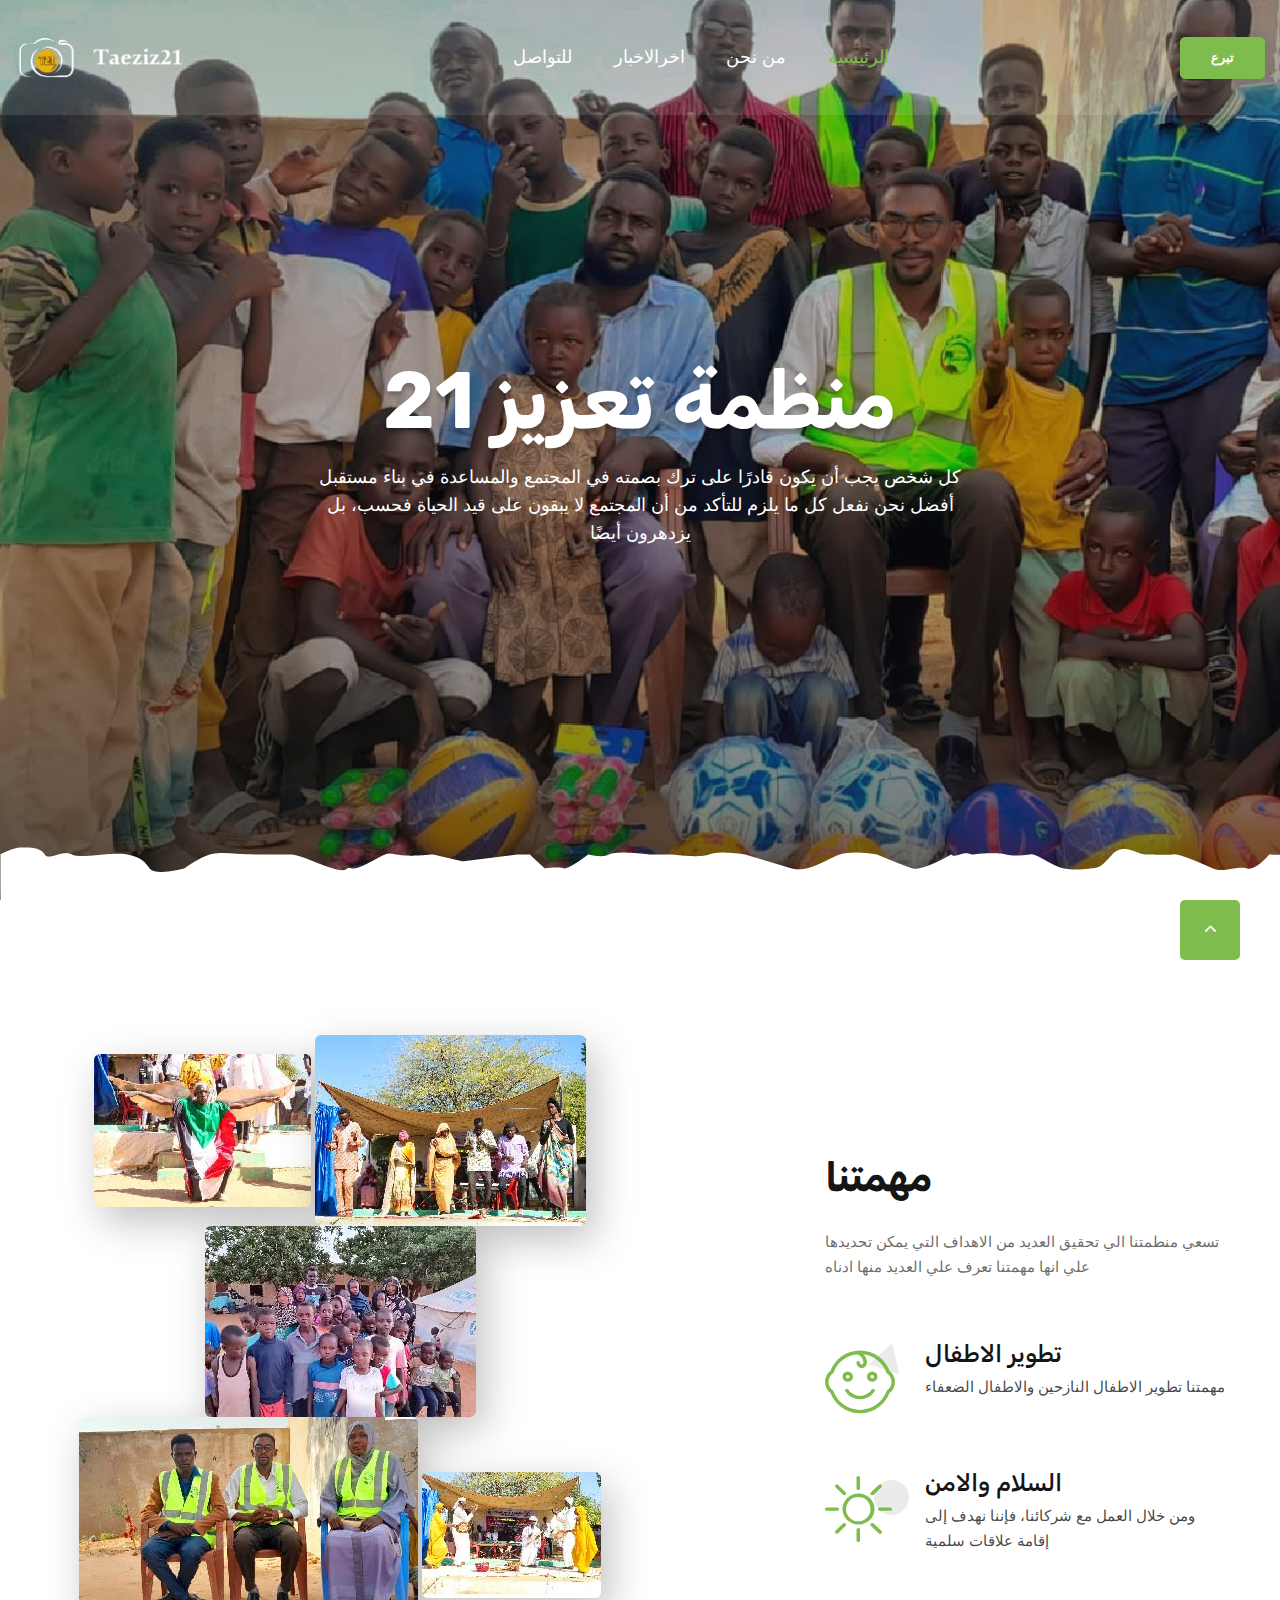
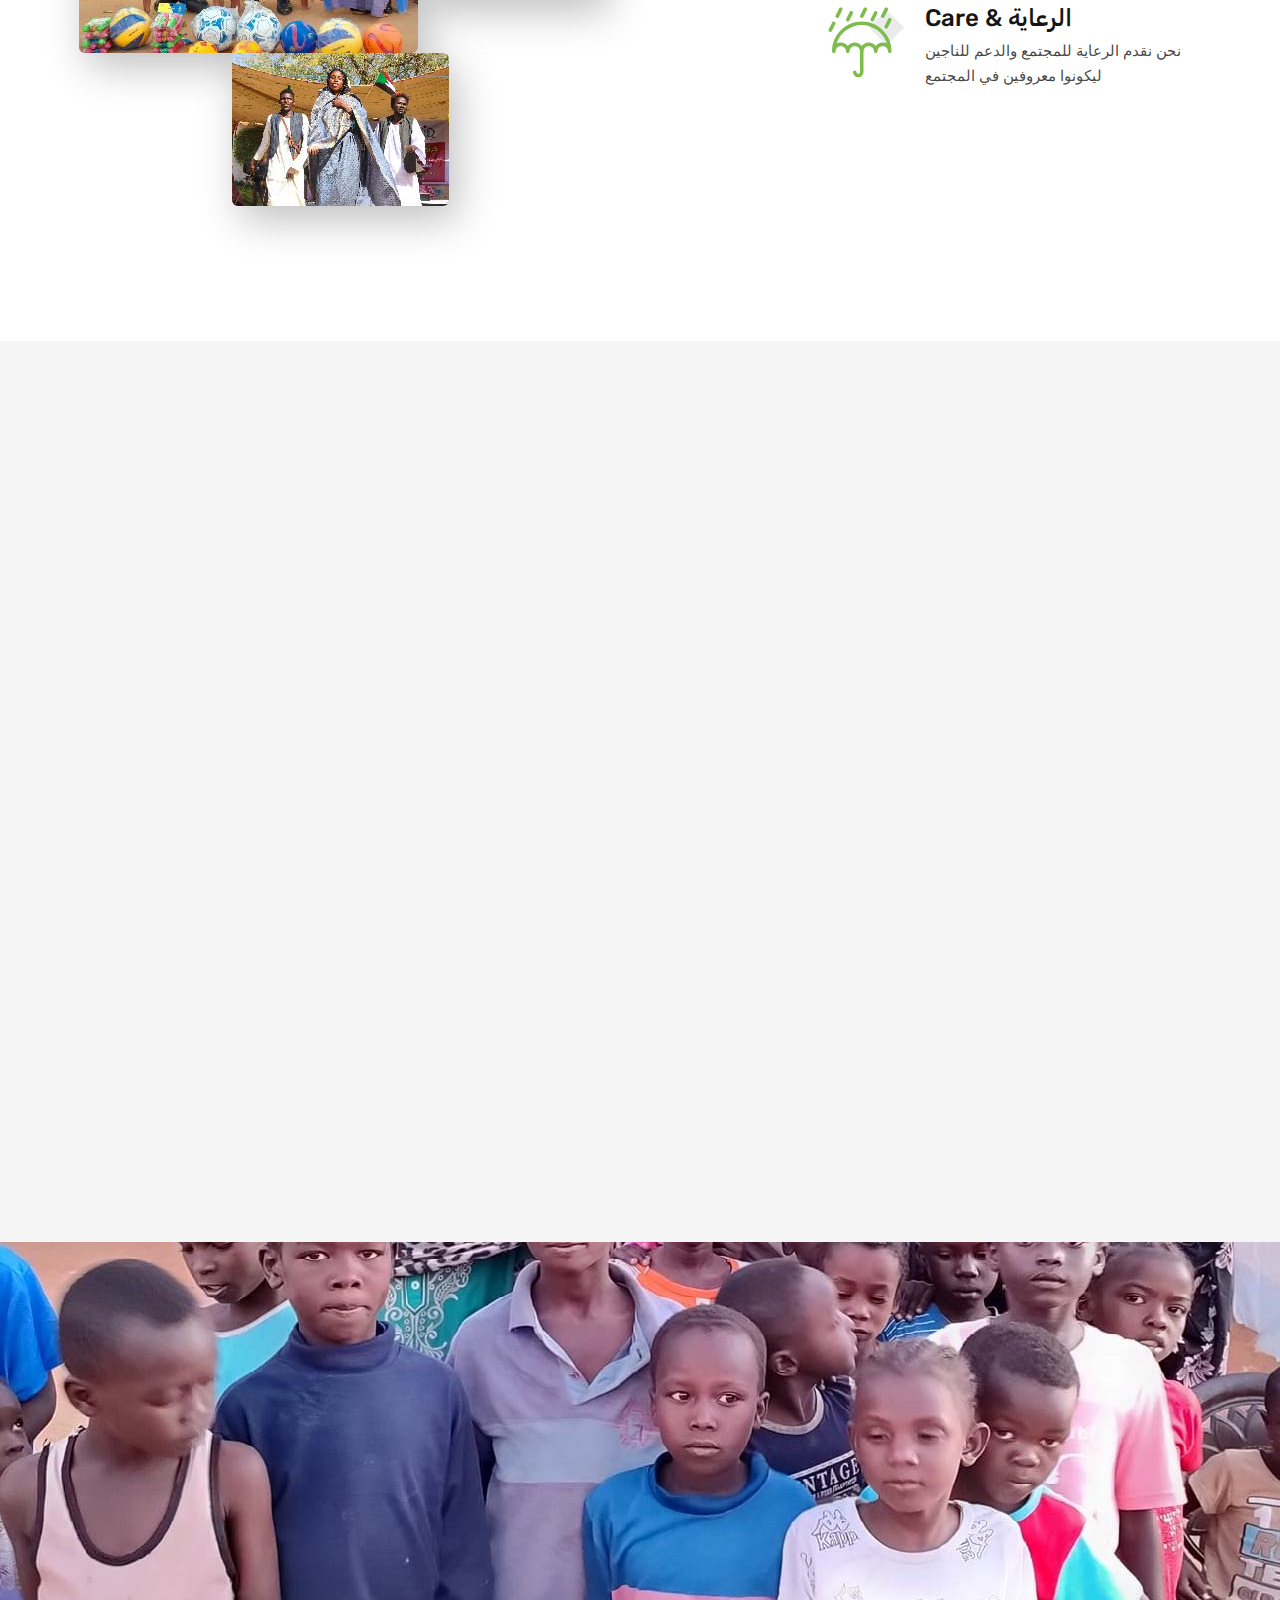
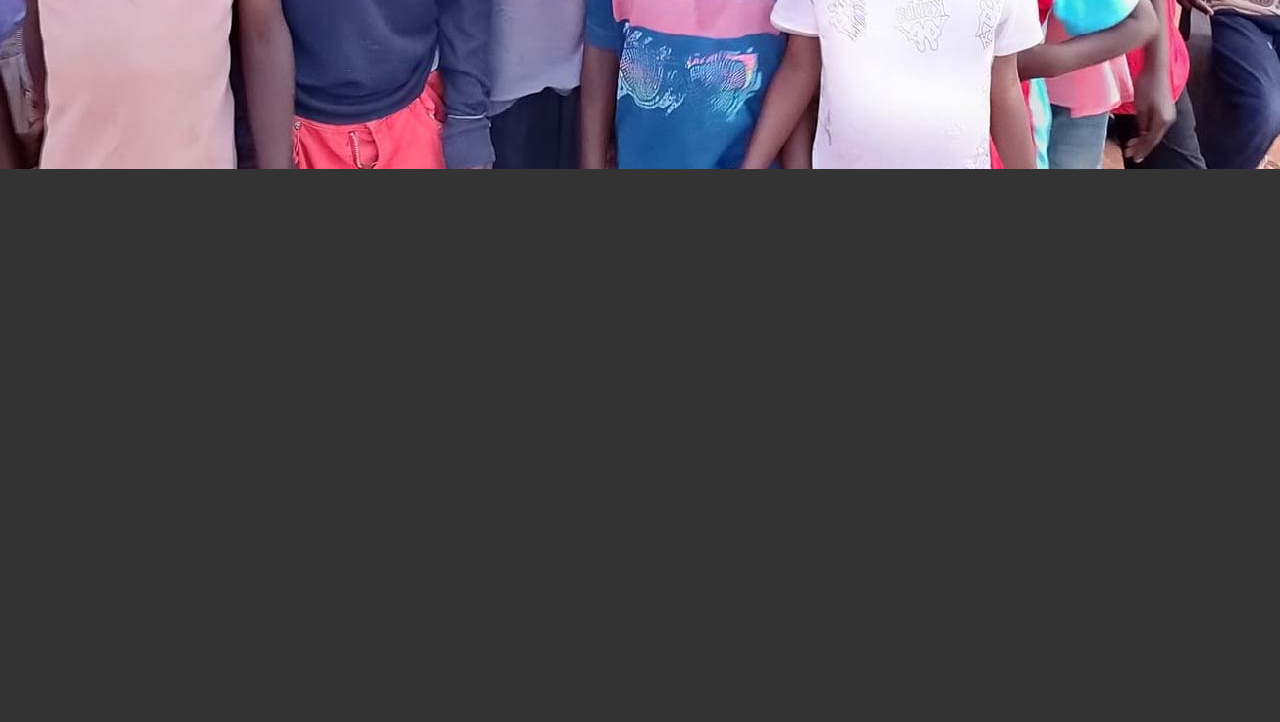
<file: index.html>
<!DOCTYPE html>
<html class="wide wow-animation" lang="en">
  <head>
    <title>Home</title>
    <meta charset="utf-8">
    <meta name="viewport" content="width=device-width, height=device-height, initial-scale=1.0">
    <meta http-equiv="X-UA-Compatible" content="IE=edge">
    <link rel="icon" href="images/favicon.png" type="image/x-icon">
    <link rel="stylesheet" type="text/css" href="//fonts.googleapis.com/css?family=Poppins:300,300i,400,500,600,700,800,900,900i%7CRoboto:400%7CRubik:100,400,700">
    <link rel="stylesheet" href="css/bootstrap.css">
    <link rel="stylesheet" href="css/fonts.css">
    <link rel="stylesheet" href="css/style.css">
    <style>.ie-panel{display: none;background: #212121;padding: 10px 0;box-shadow: 3px 3px 5px 0 rgba(0,0,0,.3);clear: both;text-align:center;position: relative;z-index: 1;} html.ie-10 .ie-panel, html.lt-ie-10 .ie-panel {display: block;}</style>
  </head>
  <body>
    <div class="ie-panel"><a href="http://windows.microsoft.com/en-US/internet-explorer/"><img src="images/ie8-panel/warning_bar_0000_us.jpg" height="42" width="820" alt="You are using an outdated browser. For a faster, safer browsing experience, upgrade for free today."></a></div>
    <div class="preloader">
      <div class="preloader-body">
        <div class="cssload-container">
          <div class="cssload-speeding-wheel"></div>
        </div>
        <p>Loading...</p>
      </div>
    </div>
    <div class="page">
      <!-- Page Header-->
      <header class="section page-header">
        <!-- RD Navbar-->
        <div class="rd-navbar-wrap">
          <nav class="rd-navbar rd-navbar-classic" data-layout="rd-navbar-fixed" data-sm-layout="rd-navbar-fixed" data-md-layout="rd-navbar-fixed" data-md-device-layout="rd-navbar-fixed" data-lg-layout="rd-navbar-static" data-lg-device-layout="rd-navbar-static" data-xl-layout="rd-navbar-static" data-xl-device-layout="rd-navbar-static" data-xxl-layout="rd-navbar-static" data-xxl-device-layout="rd-navbar-static" data-lg-stick-up-offset="46px" data-xl-stick-up-offset="46px" data-xxl-stick-up-offset="46px" data-lg-stick-up="true" data-xl-stick-up="true" data-xxl-stick-up="true">
            <div class="rd-navbar-main-outer">
              <div class="rd-navbar-main">
                <!-- RD Navbar Panel-->
                <div class="rd-navbar-panel">
                  <!-- RD Navbar Toggle-->
                  <button class="rd-navbar-toggle" data-rd-navbar-toggle=".rd-navbar-nav-wrap"><span></span></button>
                  <!-- RD Navbar Brand-->
                  <div class="rd-navbar-brand"><a href="index.html"><img class="brand-logo-light" src="images/logo-inverse-415x103.png" alt="" width="207" height="51"/></a></div>
                </div>
                <div class="rd-navbar-main-element">
                  <div class="rd-navbar-nav-wrap">
                    <!-- RD Navbar Nav-->
                    <ul class="rd-navbar-nav">
                      <li class="rd-nav-item "><a class="rd-nav-link" href="contacts.html">للتواصل</a>
                      </li>
                      <li class="rd-nav-item"><a class="rd-nav-link" href="typography.html">اخرالاخبار</a>
                      </li>
                      <li class="rd-nav-item"><a class="rd-nav-link" href="about-us.html">من نحن</a>
                      </li>
                      <li class="rd-nav-item active"><a class="rd-nav-link" href="index.html">الرئيسية</a>
                      </li>
                    </ul><a class="button button-primary button-sm" href="#">تبرع</a>
                  </div>
                </div><a class="button button-primary button-sm" href="#">تبرع</a>
              </div>
            </div>
          </nav>
        </div>
      </header>
      <!-- Swiper-->
      <section class="section section-lg section-main-bunner section-main-bunner-filter">
        <div class="main-bunner-img" style="background-image: url(&quot;images/bg-bunner-2.jpg&quot;); background-size: cover;"></div>
        <div class="main-bunner-inner">
          <div class="container">
            <div class="row row-50 justify-content-lg-center align-items-lg-center">
              <div class="col-lg-12">
                <div class="bunner-content-modern text-center">
                  <h1 class="main-bunner-title">منظمة تعزيز 21</h1>
                  <p>  كل شخص يجب أن يكون قادرًا على ترك بصمته في المجتمع والمساعدة في بناء مستقبل أفضل 
                    نحن نفعل كل ما يلزم للتأكد من أن المجتمع لا يبقون على قيد الحياة فحسب، بل يزدهرون أيضًا </p>
                </div>
              </div>
            </div>
          </div>
        </div>
      </section>
      <section class="section section-xl">
        <div class="container">
          <div class="row row-50 justify-content-lg-between align-items-lg-center">
            <div class="col-lg-6">
              <div class="box-img-animate">
                <div class="box-img-animate-item" data-parallax-scroll="{&quot;y&quot;: 0, &quot;x&quot;: 140,  &quot;smoothness&quot;: 50 }"><img src="images/animate-img-1.jpg" alt=""></div>
                <div class="box-img-animate-item" data-parallax-scroll="{&quot;y&quot;: 150, &quot;x&quot;: 0,  &quot;smoothness&quot;: 50 }"><img src="images/animate-img-2.jpg" alt=""></div>
                <div class="box-img-animate-item" data-parallax-scroll="{&quot;y&quot;:70, &quot;x&quot;: -250,  &quot;smoothness&quot;: 50 }"><img src="images/animate-img-3.jpg" alt=""></div>
                <div class="box-img-animate-item" data-parallax-scroll="{&quot;y&quot;:20, &quot;x&quot;: 20,  &quot;smoothness&quot;: 50 }"><img src="images/animate-img-4.jpg" alt=""></div>
                <div class="box-img-animate-item" data-parallax-scroll="{&quot;y&quot;:60, &quot;x&quot;: 70,  &quot;smoothness&quot;: 50 }"><img src="images/animate-img-5.jpg" alt=""></div>
                <div class="box-img-animate-item" data-parallax-scroll="{&quot;y&quot;:0, &quot;x&quot;: 140,  &quot;smoothness&quot;: 50 }"><img src="images/animate-img-6.jpg" alt=""></div>
              </div>
            </div>
            <div class="col-lg-6 col-xl-5">
              <div class="innset-xl-left-70">
                <h3>مهمتنا</h3>
                <p class="text-opacity-80">تسعي منطمتنا الي تحقيق العديد من الاهداف التي يمكن تحديدها علي انها مهمتنا تعرف علي العديد منها ادناه </p>
                <div class="row row-50">
                  <div class="col-md-6 col-lg-12">
                    <div class="box-icon-modern">
                      <div class="box-icon-inner decorate-triangle"><span class="icon-xl linearicons-baby2 icon-primary"></span></div>
                      <div class="box-icon-caption">
                        <h4><a href="#">تطوير الاطفال</a></h4>
                        <p>مهمتنا تطوير الاطفال النازحين والاطفال الضعفاء</p>
                      </div>
                    </div>
                  </div>
                  <div class="col-md-6 col-lg-12">
                    <div class="box-icon-modern">
                      <div class="box-icon-inner decorate-circle"><span class="icon-xl linearicons-sun icon-primary"></span></div>
                      <div class="box-icon-caption">
                        <h4><a href="#">السلام والامن</a></h4>
                        <p>ومن خلال العمل مع شركائنا، فإننا نهدف إلى إقامة علاقات سلمية</p>
                      </div>
                    </div>
                  </div>
                  <div class="col-md-6 col-lg-12">
                    <div class="box-icon-modern">
                      <div class="box-icon-inner decorate-rectangle"><span class="icon-xl linearicons-umbrella2 icon-primary"></span></div>
                      <div class="box-icon-caption">
                        <h4><a href="#">Care &amp; الرعاية</a></h4>
                        <p>نحن نقدم الرعاية للمجتمع والدعم للناجين ليكونوا معروفين في المجتمع</p>
                      </div>
                    </div>
                  </div>
                </div>
              </div>
            </div>
          </div>
        </div>
      </section>
      <section class="section section-lg bg-gray-1">
        <div class="container">
          <div class="row justify-content-center text-center">
            <div class="col-md-9 col-lg-7 wow-outer">
              <div class="wow slideInDown">
                <h3>اهم الاحداث</h3>
                <p>ناك العديد من القضايا والمشاريع الخيرية، والتي يمكنك دائمًا المشاركة فيها. لا تتردد في التعرف عليها أدناه أو تصفح موقعنا على الانترنت.</p>
              </div>
            </div>
          </div>
          <div class="row row-50">
            <div class="col-md-6 col-lg-4 wow-outer">
              <div class="wow fadeInUp">
                <article class="box-causes">
                  <div class="box-causes-img"><img src="images/causes-01-372x396.jpg" alt="" width="372" height="396"/><a class="button button-sm button-primary" href="#">Donate</a>
                  </div>
                  <h4 class="font-weight-medium"><a href="#">برنامج مسرات النجاح</a></h4>
                  <p class="box-causes-donate"><span >يبث يوميا</span> <span class="box-causes-donate-complete">8:30</span> مساءا
                  </p>
                </article>
              </div>
            </div>
            <div class="col-md-6 col-lg-4 wow-outer">
              <div class="wow fadeInUp">
                <article class="box-causes">
                  <div class="box-causes-img"><img src="images/causes-02-372x396.jpg" alt="" width="372" height="396"/><a class="button button-sm button-primary" href="#">Donate</a>
                  </div>
                  <h4 class="font-weight-medium"><a href="#">دوري الفقيد امير ركشة</a></h4>
                  <p class="box-causes-donate">الحفل الختامي لتوزيع الجوائز
                  </p>
                </article>
              </div>
            </div>
            <div class="col-md-6 col-lg-4 wow-outer">
              <div class="wow fadeInUp">
                <article class="box-causes">
                  <div class="box-causes-img"><img src="images/causes-03-372x396.jpg" alt="" width="372" height="396"/><a class="button button-sm button-primary" href="#">Donate</a>
                  </div>
                  <h4 class="font-weight-medium"><a href="#">ما وراء الثورة</a></h4>
                  <p class="box-causes-donate">مع الاعلامي سفيان اسماعيل 
                  </p>
                </article>
              </div>
            </div>
          </div>
        </div>
      </section>
      <section class="parallax-container bg-gray-600" data-parallax-img="images/parallax-img-2.jpg">
        <div class="parallax-content section-xxl text-center">
          <div class="container">
            <div class="row justify-content-md-center">
              <div class="col-md-9 col-lg-8 col-xl-8 wow-outer">
                <div class="innset-xl-right-30 innset-xl-left-30">
                  <div class="wow slideInDown">
                    <h3>اشترك لتبقي علي اطلاع</h3>
                    <form class="rd-form rd-mailform rd-form-inline" data-form-output="form-output-global" data-form-type="subscribe" method="post" action="bat/rd-mailform.php">
                      <div class="form-wrap">
                        <input class="form-input" id="subscribe-form-email" type="email" name="email" data-constraints="@Email @Required">
                        <label class="form-label" for="subscribe-form-email">بريد الكتروني</label>
                      </div>
                      <div class="form-button">
                        <button class="button button-primary button-lg" type="submit">اشتراك</button>
                      </div>
                    </form>
                  </div>
                </div>
              </div>
            </div>
          </div>
        </div>
      </section>
      <!-- Page Footer-->
      <footer class="section footer-minimal context-dark">
        <div class="container wow-outer">
          <div class="wow fadeIn">
            <div class="row row-50 row-lg-60">
              <div class="col-12"><a href="index.html"><img src="images/logo-inverse-415x103.png" alt="" width="207" height="51"/></a></div>
              <div class="col-12">
                <ul class="footer-minimal-nav">
                  <li><a href="about-us.html">من نحن</a></li>
                  <li><a href="index.html">الرئيسية</a></li>
                  <li><a href="typography.html">اخر الاخبار</a></li>
                  <li><a href="contacts.html">للتواصل</a></li>
                </ul>
              </div>
              <div class="col-12">
                <ul class="social-list">
                  <li><a class="icon icon-sm icon-circle icon-circle-md icon-bg-white fa-facebook" href="https://www.facebook.com/taeziz21"></a></li>
                  <li><a class="icon icon-sm icon-circle icon-circle-md icon-bg-white fa-instagram" href="https://www.instagram.com/"></a></li>
                  <li><a class="icon icon-sm icon-circle icon-circle-md icon-bg-white fa-twitter" href="https://twitter.com/i/flow/single_sign_on"></a></li>
                  <li><a class="icon icon-sm icon-circle icon-circle-md icon-bg-white fa-youtube-play" href="https://www.youtube.com/"></a></li>
                  <li><a class="icon icon-sm icon-circle icon-circle-md icon-bg-white fa-pinterest-p" href="https://www.facebook.com/profile.php?id=100080914218105"></a></li>
                </ul>
              </div>
            </div>
            <p class="rights"><span>&copy;&nbsp;</span><span class="copyright-year"></span><span>&nbsp;</span><span>fatah</span><span>.&nbsp;</span><span>All Rights Reserved.</span><span>&nbsp;</span>Design&nbsp;by&nbsp;<a href="https://www.linkedin.com/in/abdelfattah-musa-b81221222">abdelfattah</a></p>
          </div>
        </div>
      </footer>
    </div>
    <div class="snackbars" id="form-output-global"></div>
    <script src="js/core.min.js"></script>
    <script src="js/script.js"></script>
    <!-- coded by ragnar-->
  </body>
</html>
</file>
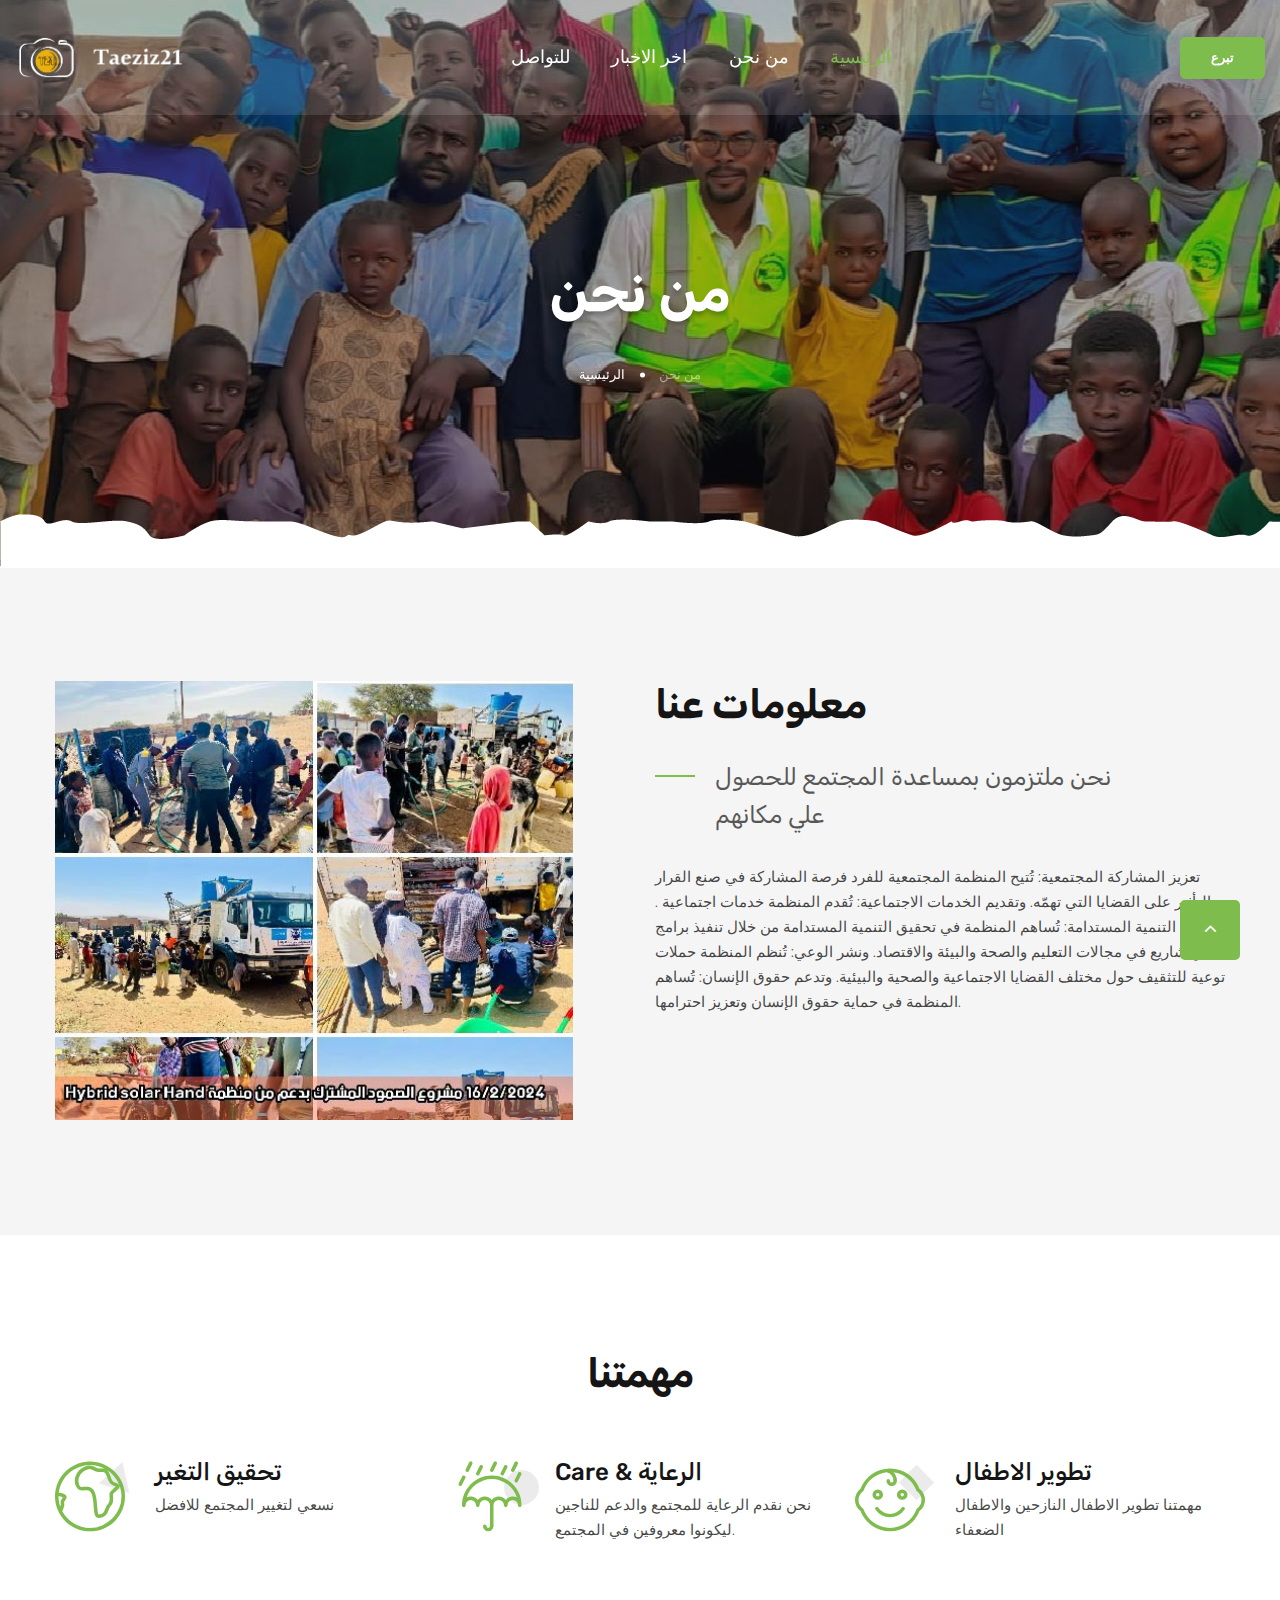
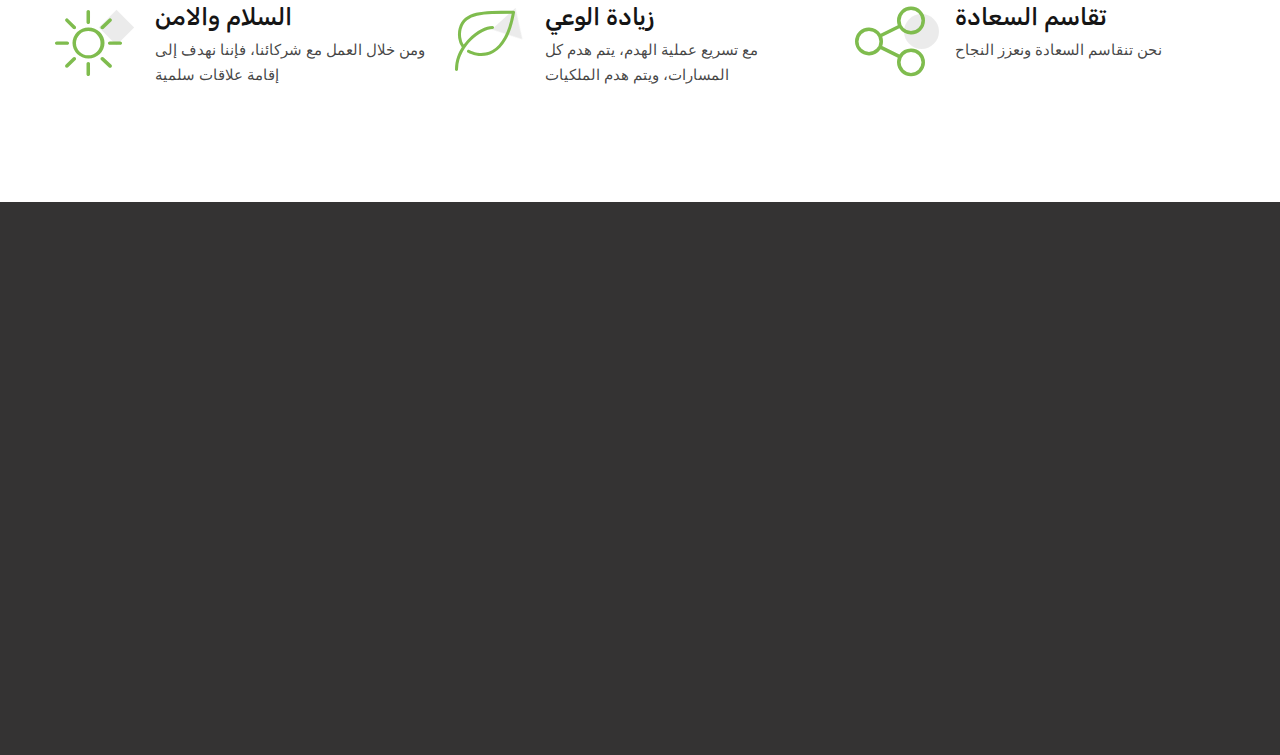
<file: about-us.html>
<!DOCTYPE html>
<html class="wide wow-animation" lang="en">
  <head>
    <title>About Us</title>
    <meta charset="utf-8">
    <meta name="viewport" content="width=device-width, height=device-height, initial-scale=1.0">
    <meta http-equiv="X-UA-Compatible" content="IE=edge">
    <link rel="icon" href="images/favicon.png" type="image/x-icon">
    <link rel="stylesheet" type="text/css" href="//fonts.googleapis.com/css?family=Poppins:300,300i,400,500,600,700,800,900,900i%7CRoboto:400%7CRubik:100,400,700">
    <link rel="stylesheet" href="css/bootstrap.css">
    <link rel="stylesheet" href="css/fonts.css">
    <link rel="stylesheet" href="css/style.css">
    <style>.ie-panel{display: none;background: #212121;padding: 10px 0;box-shadow: 3px 3px 5px 0 rgba(0,0,0,.3);clear: both;text-align:center;position: relative;z-index: 1;} html.ie-10 .ie-panel, html.lt-ie-10 .ie-panel {display: block;}</style>
  </head>
  <body>
    <div class="ie-panel"><a href="http://windows.microsoft.com/en-US/internet-explorer/"><img src="images/ie8-panel/warning_bar_0000_us.jpg" height="42" width="820" alt="You are using an outdated browser. For a faster, safer browsing experience, upgrade for free today."></a></div>
    <div class="preloader">
      <div class="preloader-body">
        <div class="cssload-container">
          <div class="cssload-speeding-wheel"></div>
        </div>
        <p>Loading...</p>
      </div>
    </div>
    <div class="page">
      <!-- Page Header-->
      <header class="section page-header">
        <!-- RD Navbar-->
        <div class="rd-navbar-wrap">
          <nav class="rd-navbar rd-navbar-classic" data-layout="rd-navbar-fixed" data-sm-layout="rd-navbar-fixed" data-md-layout="rd-navbar-fixed" data-md-device-layout="rd-navbar-fixed" data-lg-layout="rd-navbar-static" data-lg-device-layout="rd-navbar-static" data-xl-layout="rd-navbar-static" data-xl-device-layout="rd-navbar-static" data-xxl-layout="rd-navbar-static" data-xxl-device-layout="rd-navbar-static" data-lg-stick-up-offset="46px" data-xl-stick-up-offset="46px" data-xxl-stick-up-offset="46px" data-lg-stick-up="true" data-xl-stick-up="true" data-xxl-stick-up="true">
            <div class="rd-navbar-main-outer">
              <div class="rd-navbar-main">
                <!-- RD Navbar Panel-->
                <div class="rd-navbar-panel">
                  <!-- RD Navbar Toggle-->
                  <button class="rd-navbar-toggle" data-rd-navbar-toggle=".rd-navbar-nav-wrap"><span></span></button>
                  <!-- RD Navbar Brand-->
                  <div class="rd-navbar-brand"><a href="index.html"><img class="brand-logo-light" src="images/logo-inverse-415x103.png" alt="" width="207" height="51"/></a></div>
                </div>
                <div class="rd-navbar-main-element">
                  <div class="rd-navbar-nav-wrap">
                    <!-- RD Navbar Nav-->
                    <ul class="rd-navbar-nav">
                      <li class="rd-nav-item "><a class="rd-nav-link" href="contacts.html">للتواصل</a>
                      </li>
                      <li class="rd-nav-item"><a class="rd-nav-link" href="typography.html">اخر الاخبار</a>
                      </li>
                      <li class="rd-nav-item"><a class="rd-nav-link" href="about-us.html">من نحن</a>
                      </li>
                      <li class="rd-nav-item active"><a class="rd-nav-link" href="index.html">الرئيسية</a>
                      </li>
                    </ul><a class="button button-primary button-sm" href="#">تبرع</a>
                  </div>
                </div><a class="button button-primary button-sm" href="#">تبرع</a>
              </div>
            </div>
          </nav>
        </div>
      </header>
      <section class="parallax-container" data-parallax-img="images/bg-breadcrumbs-about.jpg">
        <div class="parallax-content breadcrumbs-custom context-dark">
          <div class="container">
            <div class="row justify-content-center">
              <div class="col-12 col-lg-9">
                <h2 class="breadcrumbs-custom-title">من نحن</h2>
                <ul class="breadcrumbs-custom-path">
                  <li><a href="index.html">الرئيسية</a></li>
                  <li class="active">من نحن</li>
                </ul>
              </div>
            </div>
          </div>
        </div>
      </section>
      <section class="section section-lg bg-gray-1 bg-gray-1-decor">
        <div class="container">
          <div class="row row-50">
            <div class="col-lg-6 pr-xl-5"><img src="images/about-us-1-518x430.jpg" alt="" width="518" height="430"/>
            </div>
            <div class="col-lg-6">
              <h3>معلومات عنا</h3>
              <div class="text-with-divider">
                <div class="divider"></div>
                <h4 class="text-opacity-70">نحن ملتزمون بمساعدة المجتمع للحصول علي مكانهم</h4>
              </div>
              <p>تعزيز المشاركة المجتمعية: تُتيح المنظمة المجتمعية للفرد فرصة المشاركة في صنع القرار والتأثير على القضايا التي تهمّه.
                وتقديم الخدمات الاجتماعية: تُقدم المنظمة خدمات اجتماعية .
                وتدعم التنمية المستدامة: تُساهم المنظمة في تحقيق التنمية المستدامة من خلال تنفيذ برامج ومشاريع في مجالات التعليم والصحة والبيئة والاقتصاد.
                ونشر الوعي: تُنظم المنظمة حملات توعية للتثقيف حول مختلف القضايا الاجتماعية والصحية والبيئية.
                وتدعم حقوق الإنسان: تُساهم المنظمة في حماية حقوق الإنسان وتعزيز احترامها.</p>
            </div>
          </div>
        </div>
      </section>
      <section class="section section-lg bg-default">
        <div class="container">
          <h3 class="text-center">مهمتنا</h3>
          <div class="row row-30 row-md-40 row-xl-60">
            <div class="col-md-6 col-lg-4">
              <div class="box-icon-modern">
                <div class="box-icon-inner decorate-triangle"><span class="icon-xl linearicons-earth icon-primary"></span></div>
                <div class="box-icon-caption">
                  <h4><a href="#">تحقيق التغير</a></h4>
                  <p>نسعي لتغيير المجتمع للافضل</p>
                </div>
              </div>
            </div>
            <div class="col-md-6 col-lg-4">
              <div class="box-icon-modern">
                <div class="box-icon-inner decorate-circle"><span class="icon-xl linearicons-umbrella2 icon-primary"></span></div>
                <div class="box-icon-caption">
                  <h4><a href="#">Care &amp; الرعاية</a></h4>
                  <p>
                    نحن نقدم الرعاية للمجتمع والدعم للناجين ليكونوا معروفين في المجتمع.</p>
                </div>
              </div>
            </div>
            <div class="col-md-6 col-lg-4">
              <div class="box-icon-modern">
                <div class="box-icon-inner decorate-rectangle"><span class="icon-xl linearicons-baby2 icon-primary"></span></div>
                <div class="box-icon-caption">
                  <h4><a href="#">تطوير الاطفال</a></h4>
                  <p>
                    مهمتنا تطوير الاطفال النازحين والاطفال الضعفاء</p>
                </div>
              </div>
            </div>
            <div class="col-md-6 col-lg-4">
              <div class="box-icon-modern">
                <div class="box-icon-inner decorate-rectangle"><span class="icon-xl linearicons-sun icon-primary"></span></div>
                <div class="box-icon-caption">
                  <h4><a href="#">السلام والامن</a></h4>
                  <p>
                    ومن خلال العمل مع شركائنا، فإننا نهدف إلى إقامة علاقات سلمية
                    
                    </p>
                </div>
              </div>
            </div>
            <div class="col-md-6 col-lg-4">
              <div class="box-icon-modern">
                <div class="box-icon-inner decorate-triangle"><span class="icon-xl linearicons-leaf icon-primary icon-xl-min"></span></div>
                <div class="box-icon-caption">
                  <h4><a href="#">زيادة الوعي</a></h4>
                  <p>
                    مع تسريع عملية الهدم، يتم هدم كل المسارات، ويتم هدم الملكيات</p>
                </div>
              </div>
            </div>
            <div class="col-md-6 col-lg-4">
              <div class="box-icon-modern">
                <div class="box-icon-inner decorate-circle"><span class="icon-xl linearicons-share2 icon-primary"></span></div>
                <div class="box-icon-caption">
                  <h4><a href="#">تقاسم السعادة</a></h4>
                  <p>نحن تنقاسم السعادة ونعزز النجاح</p>
                </div>
              </div>
            </div>
          </div>
        </div>
      </section>
      <footer class="section footer-minimal context-dark">
        <div class="container wow-outer">
          <div class="wow fadeIn">
            <div class="row row-50 row-lg-60">
              <div class="col-12"><a href="index.html"><img src="images/logo-inverse-415x103.png" alt="" width="207" height="51"/></a></div>
              <div class="col-12">
                <ul class="footer-minimal-nav">
                  <li><a href="about-us.html">من نحن</a></li>
                  <li><a href="index.html">الرئيسية</a></li>
                  <li><a href="typography.html">اخرالاخبار</a></li>
                  <li><a href="contacts.html">للتواصل</a></li>
                </ul>
              </div>
              <div class="col-12">
                <ul class="social-list">
                  <li><a class="icon icon-sm icon-circle icon-circle-md icon-bg-white fa-facebook" href="https://www.facebook.com/taeziz21"></a></li>
                  <li><a class="icon icon-sm icon-circle icon-circle-md icon-bg-white fa-instagram" href="https://www.instagram.com/"></a></li>
                  <li><a class="icon icon-sm icon-circle icon-circle-md icon-bg-white fa-twitter" href="https://twitter.com/i/flow/single_sign_on"></a></li>
                  <li><a class="icon icon-sm icon-circle icon-circle-md icon-bg-white fa-youtube-play" href="https://www.youtube.com/"></a></li>
                  <li><a class="icon icon-sm icon-circle icon-circle-md icon-bg-white fa-pinterest-p" href="https://www.facebook.com/profile.php?id=100080914218105"></a></li>
                </ul>
              </div>
            </div>
            <p class="rights"><span>&copy;&nbsp;</span><span class="copyright-year"></span><span>&nbsp;</span><span>fatah</span><span>.&nbsp;</span><span>All Rights Reserved.</span><span>&nbsp;</span>Design&nbsp;by&nbsp;<a href="https://www.linkedin.com/in/abdelfattah-musa-b81221222">abdelfattah</a></p>
          </div>
        </div>
      </footer>
    </div>
    <div class="snackbars" id="form-output-global"></div>
    <script src="js/core.min.js"></script>
    <script src="js/script.js"></script>
  </body>
</html>
</file>
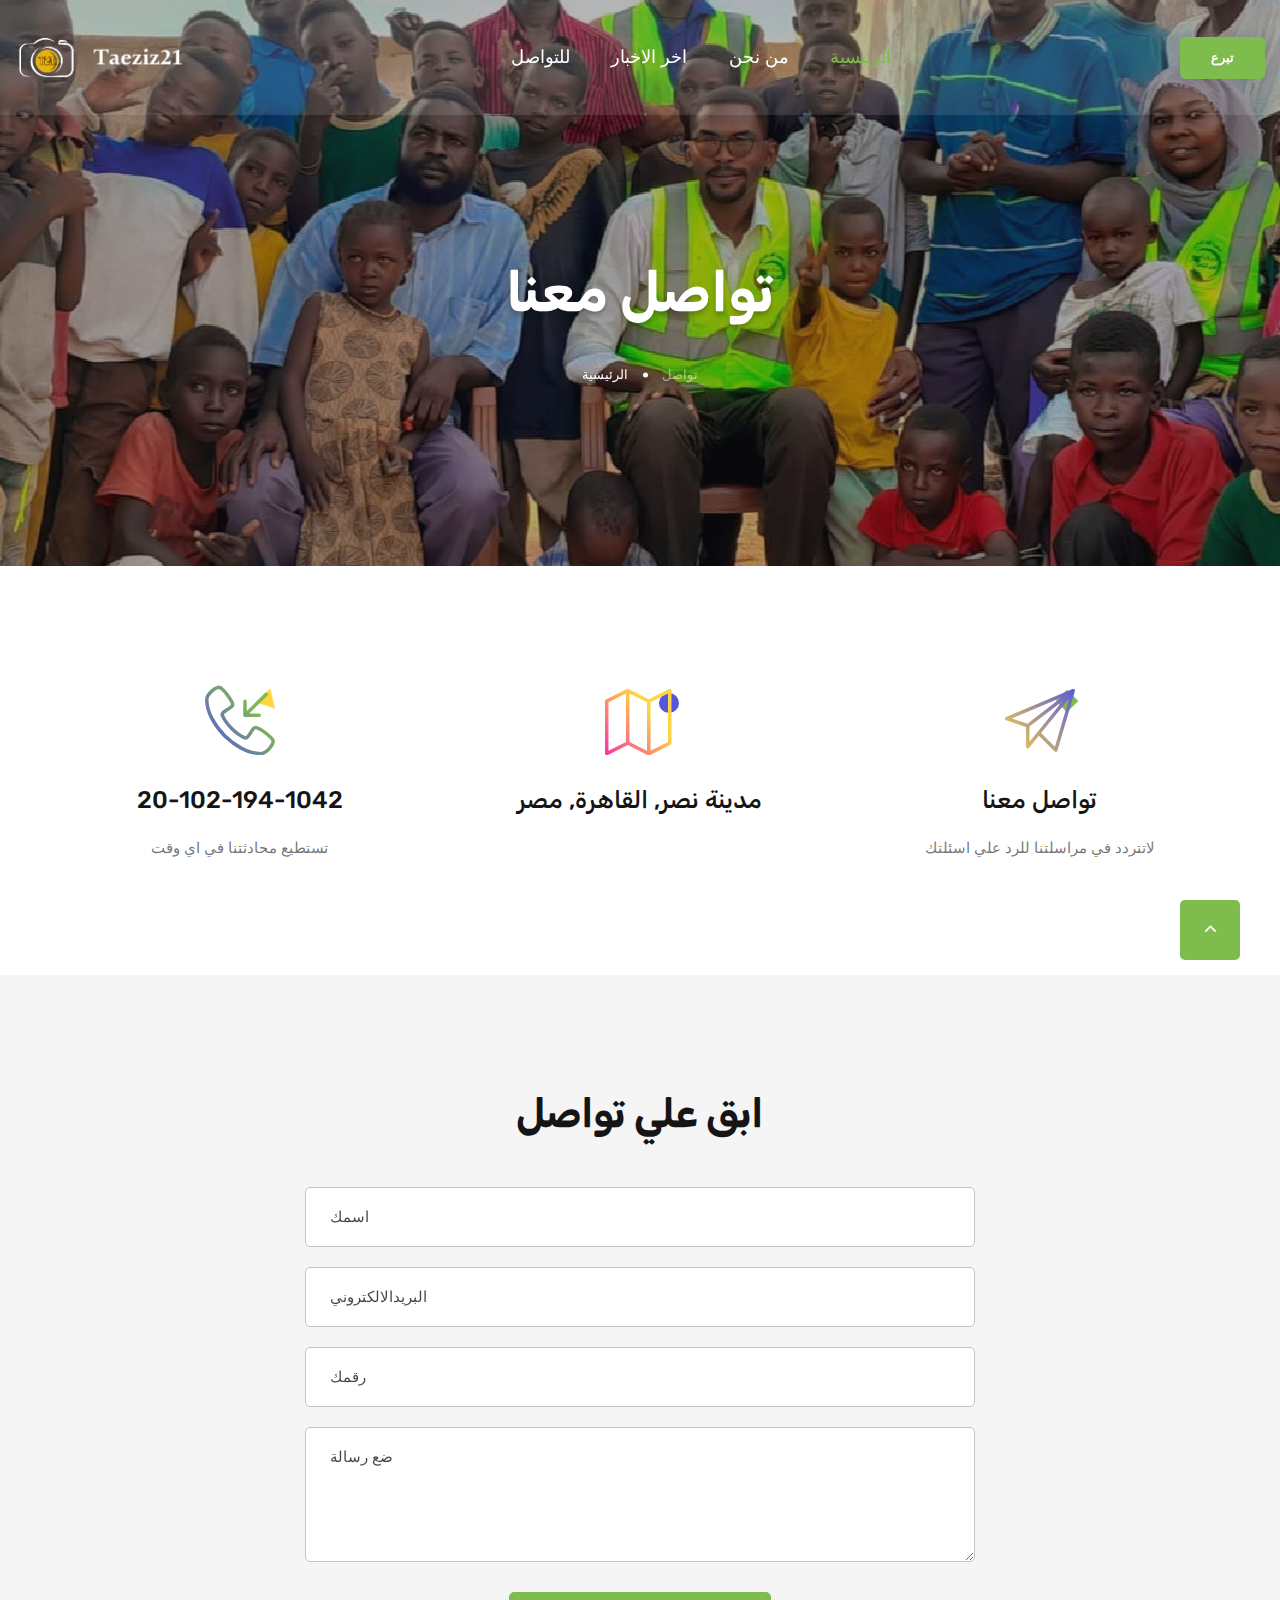
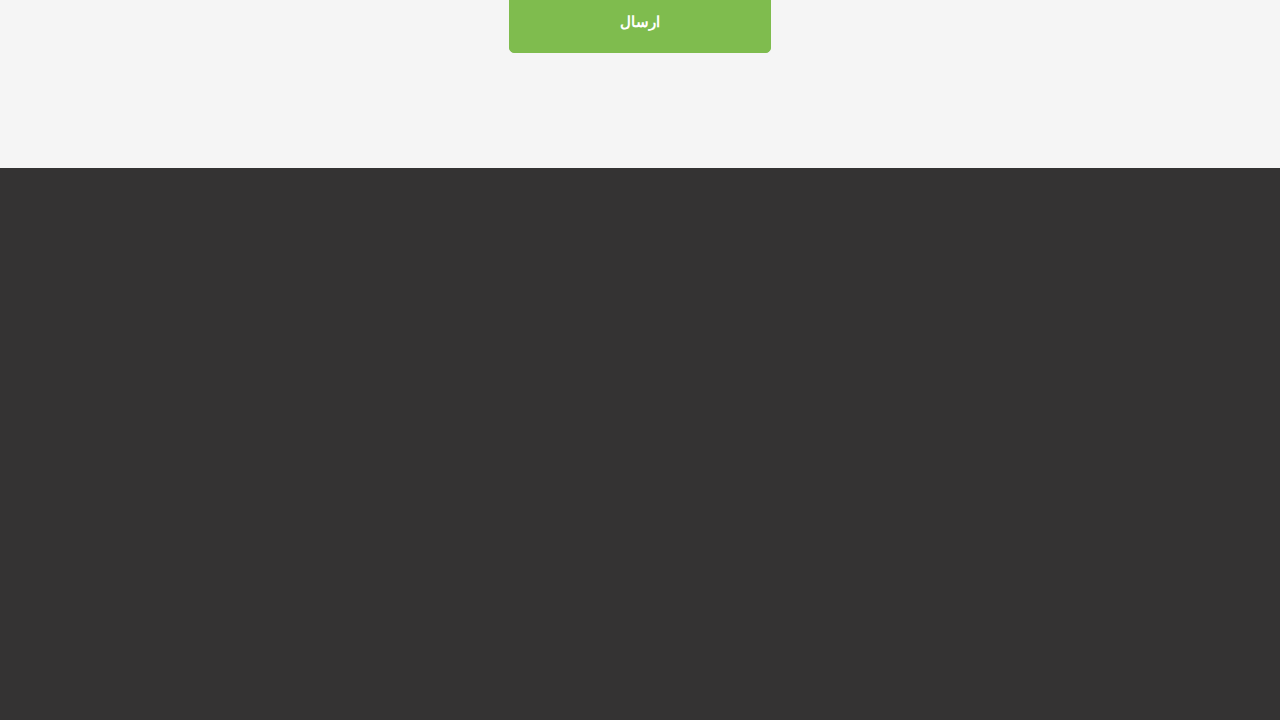
<file: contacts.html>
<!DOCTYPE html>
<html class="wide wow-animation" lang="en">
  <head>
    <title>Contacts</title>
    <meta charset="utf-8">
    <meta name="viewport" content="width=device-width, height=device-height, initial-scale=1.0">
    <meta http-equiv="X-UA-Compatible" content="IE=edge">
    <link rel="icon" href="images/favicon.png" type="image/x-icon">
    <link rel="stylesheet" type="text/css" href="//fonts.googleapis.com/css?family=Poppins:300,300i,400,500,600,700,800,900,900i%7CRoboto:400%7CRubik:100,400,700">
    <link rel="stylesheet" href="css/bootstrap.css">
    <link rel="stylesheet" href="css/fonts.css">
    <link rel="stylesheet" href="css/style.css">
    <style>.ie-panel{display: none;background: #212121;padding: 10px 0;box-shadow: 3px 3px 5px 0 rgba(0,0,0,.3);clear: both;text-align:center;position: relative;z-index: 1;} html.ie-10 .ie-panel, html.lt-ie-10 .ie-panel {display: block;}</style>
  </head>
  <body>
    <div class="ie-panel"><a href="http://windows.microsoft.com/en-US/internet-explorer/"><img src="images/ie8-panel/warning_bar_0000_us.jpg" height="42" width="820" alt="You are using an outdated browser. For a faster, safer browsing experience, upgrade for free today."></a></div>
    <div class="preloader">
      <div class="preloader-body">
        <div class="cssload-container">
          <div class="cssload-speeding-wheel"></div>
        </div>
        <p>Loading...</p>
      </div>
    </div>
    <div class="page">
      <!-- Page Header-->
      <header class="section page-header">
        <!-- RD Navbar-->
        <div class="rd-navbar-wrap">
          <nav class="rd-navbar rd-navbar-classic" data-layout="rd-navbar-fixed" data-sm-layout="rd-navbar-fixed" data-md-layout="rd-navbar-fixed" data-md-device-layout="rd-navbar-fixed" data-lg-layout="rd-navbar-static" data-lg-device-layout="rd-navbar-static" data-xl-layout="rd-navbar-static" data-xl-device-layout="rd-navbar-static" data-xxl-layout="rd-navbar-static" data-xxl-device-layout="rd-navbar-static" data-lg-stick-up-offset="46px" data-xl-stick-up-offset="46px" data-xxl-stick-up-offset="46px" data-lg-stick-up="true" data-xl-stick-up="true" data-xxl-stick-up="true">
            <div class="rd-navbar-main-outer">
              <div class="rd-navbar-main">
                <!-- RD Navbar Panel-->
                <div class="rd-navbar-panel">
                  <!-- RD Navbar Toggle-->
                  <button class="rd-navbar-toggle" data-rd-navbar-toggle=".rd-navbar-nav-wrap"><span></span></button>
                  <!-- RD Navbar Brand-->
                  <div class="rd-navbar-brand"><a href="index.html"><img class="brand-logo-light" src="images/logo-inverse-415x103.png" alt="" width="207" height="51"/></a></div>
                </div>
                <div class="rd-navbar-main-element">
                  <div class="rd-navbar-nav-wrap">
                    <!-- RD Navbar Nav-->
                    <ul class="rd-navbar-nav">
                      <li class="rd-nav-item "><a class="rd-nav-link" href="contacts.html">للتواصل</a>
                      </li>
                      <li class="rd-nav-item"><a class="rd-nav-link" href="typography.html">اخر الاخبار</a>
                      </li>
                      <li class="rd-nav-item"><a class="rd-nav-link" href="about-us.html">من نحن</a>
                      </li>
                      <li class="rd-nav-item active"><a class="rd-nav-link" href="index.html">الرئيسية</a>
                      </li>
                    </ul><a class="button button-primary button-sm" href="#">تبرع</a>
                  </div>
                </div><a class="button button-primary button-sm" href="#">تبرع</a>
              </div>
            </div>
          </nav>
        </div>
      </header>
      <section class="parallax-container" data-parallax-img="images/bg-breadcrumbs-about.jpg">
        <div class="parallax-content breadcrumbs-custom context-dark">
          <div class="container">
            <div class="row justify-content-center">
              <div class="col-12 col-lg-9">
                <h2 class="breadcrumbs-custom-title">تواصل معنا</h2>
                <ul class="breadcrumbs-custom-path">
                  <li><a href="index.html">الرئيسية</a></li>
                  <li class="active">تواصل</li>
                </ul>
              </div>
            </div>
          </div>
        </div>
      </section>
      <section class="section section-lg text-center bg-default">
        <div class="container">
          <div class="row row-50">
            <div class="col-md-6 col-lg-4">
              <div class="box-icon-classic">
                <div class="box-icon-inner decorate-triangle decorate-color-secondary"><span class="icon-xl linearicons-phone-incoming icon-gradient-1"></span></div>
                <div class="box-icon-caption">
                  <h4><a href="tel:#">20-102-194-1042</a></h4>
                  <p>تستطيع محادثتنا في اي وقت</p>
                </div>
              </div>
            </div>
            <div class="col-md-6 col-lg-4">
              <div class="box-icon-classic">
                <div class="box-icon-inner decorate-circle decorate-color-secondary-2"><span class="icon-xl linearicons-map2 icon-gradient-2"></span></div>
                <div class="box-icon-caption">
                  <h4><a href="#">مدينة نصر, القاهرة, مصر</a></h4>
                </div>
              </div>
            </div>
            <div class="col-md-6 col-lg-4">
              <div class="box-icon-classic">
                <div class="box-icon-inner decorate-rectangle decorate-color-primary"><span class="icon-xl linearicons-paper-plane icon-gradient-3"></span></div>
                <div class="box-icon-caption">
                  <h4><a href="mailto:#"href="https://www.facebook.com/taeziz21">تواصل معنا</a></h4>
                  <p>لاتتردد في مراسلتنا للرد علي اسئلتك</p>
                </div>
              </div>
            </div>
          </div>
        </div>
      </section>
      <!-- Contact us-->
      <section class="section section-lg bg-gray-1 text-center">
        <div class="container">
          <div class="row justify-content-md-center">
            <div class="col-md-9 col-lg-7">
              <h3>ابق علي تواصل</h3>
              <!-- RD Mailform-->
              <form class="rd-form rd-mailform" data-form-output="form-output-global" data-form-type="contact" method="post" action="bat/rd-mailform.php">
                <div class="form-wrap">
                  <input class="form-input" id="contact-name" type="text" name="name" data-constraints="@Required">
                  <label class="form-label" for="contact-name">اسمك</label>
                </div>
                <div class="form-wrap">
                  <input class="form-input" id="contact-email" type="email" name="email" data-constraints="@Email @Required">
                  <label class="form-label" for="contact-email">البريدالالكتروني</label>
                </div>
                <div class="form-wrap">
                  <input class="form-input" id="contact-phone" type="text" name="phone" data-constraints="@Numeric">
                  <label class="form-label" for="contact-phone">رقمك</label>
                </div>
                <div class="form-wrap">
                  <label class="form-label" for="contact-message"> ضع رسالة</label>
                  <textarea class="form-input" id="contact-message" name="message" data-constraints="@Required"></textarea>
                </div>
                <div class="row justify-content-center">
                  <div class="col-12 col-sm-7 col-lg-5">
                    <button class="button button-block button-lg button-primary" type="submit">ارسال</button>
                  </div>
                </div>
              </form>
            </div>
          </div>
        </div>
      </section>
      <!-- Page Footer-->
      <footer class="section footer-minimal context-dark">
        <div class="container wow-outer">
          <div class="wow fadeIn">
            <div class="row row-50 row-lg-60">
              <div class="col-12"><a href="index.html"><img src="images/logo-inverse-415x103.png" alt="" width="207" height="51"/></a></div>
              <div class="col-12">
                <ul class="footer-minimal-nav">
                  <li><a href="about-us.html">من نحن</a></li>
                  <li><a href="index.html">الرئيسية</a></li>
                  <li><a href="typography.html">اخر الاخبار</a></li>
                  <li><a href="contacts.html">للتواصل</a></li>
                </ul>
              </div>
              <div class="col-12">
                <ul class="social-list">
                  <li><a class="icon icon-sm icon-circle icon-circle-md icon-bg-white fa-facebook" href="https://www.facebook.com/taeziz21"></a></li>
                  <li><a class="icon icon-sm icon-circle icon-circle-md icon-bg-white fa-instagram" href="https://www.instagram.com/"></a></li>
                  <li><a class="icon icon-sm icon-circle icon-circle-md icon-bg-white fa-twitter" href="https://twitter.com/i/flow/single_sign_on"></a></li>
                  <li><a class="icon icon-sm icon-circle icon-circle-md icon-bg-white fa-youtube-play" href="https://www.youtube.com/"></a></li>
                  <li><a class="icon icon-sm icon-circle icon-circle-md icon-bg-white fa-pinterest-p" href="https://www.facebook.com/profile.php?id=100080914218105"></a></li>
                </ul>
              </div>
            </div>
            <p class="rights"><span>&copy;&nbsp;</span><span class="copyright-year"></span><span>&nbsp;</span><span>fatah</span><span>.&nbsp;</span><span>All Rights Reserved.</span><span>&nbsp;</span>Design&nbsp;by&nbsp;<a href="https://www.linkedin.com/in/abdelfattah-musa-b81221222">abdelfattah</a></p>
          </div>
        </div>
      </footer>
    </div>
    <div class="snackbars" id="form-output-global"></div>
    <script src="js/core.min.js"></script>
    <script src="js/script.js"></script>
  </body>
</html>
</file>
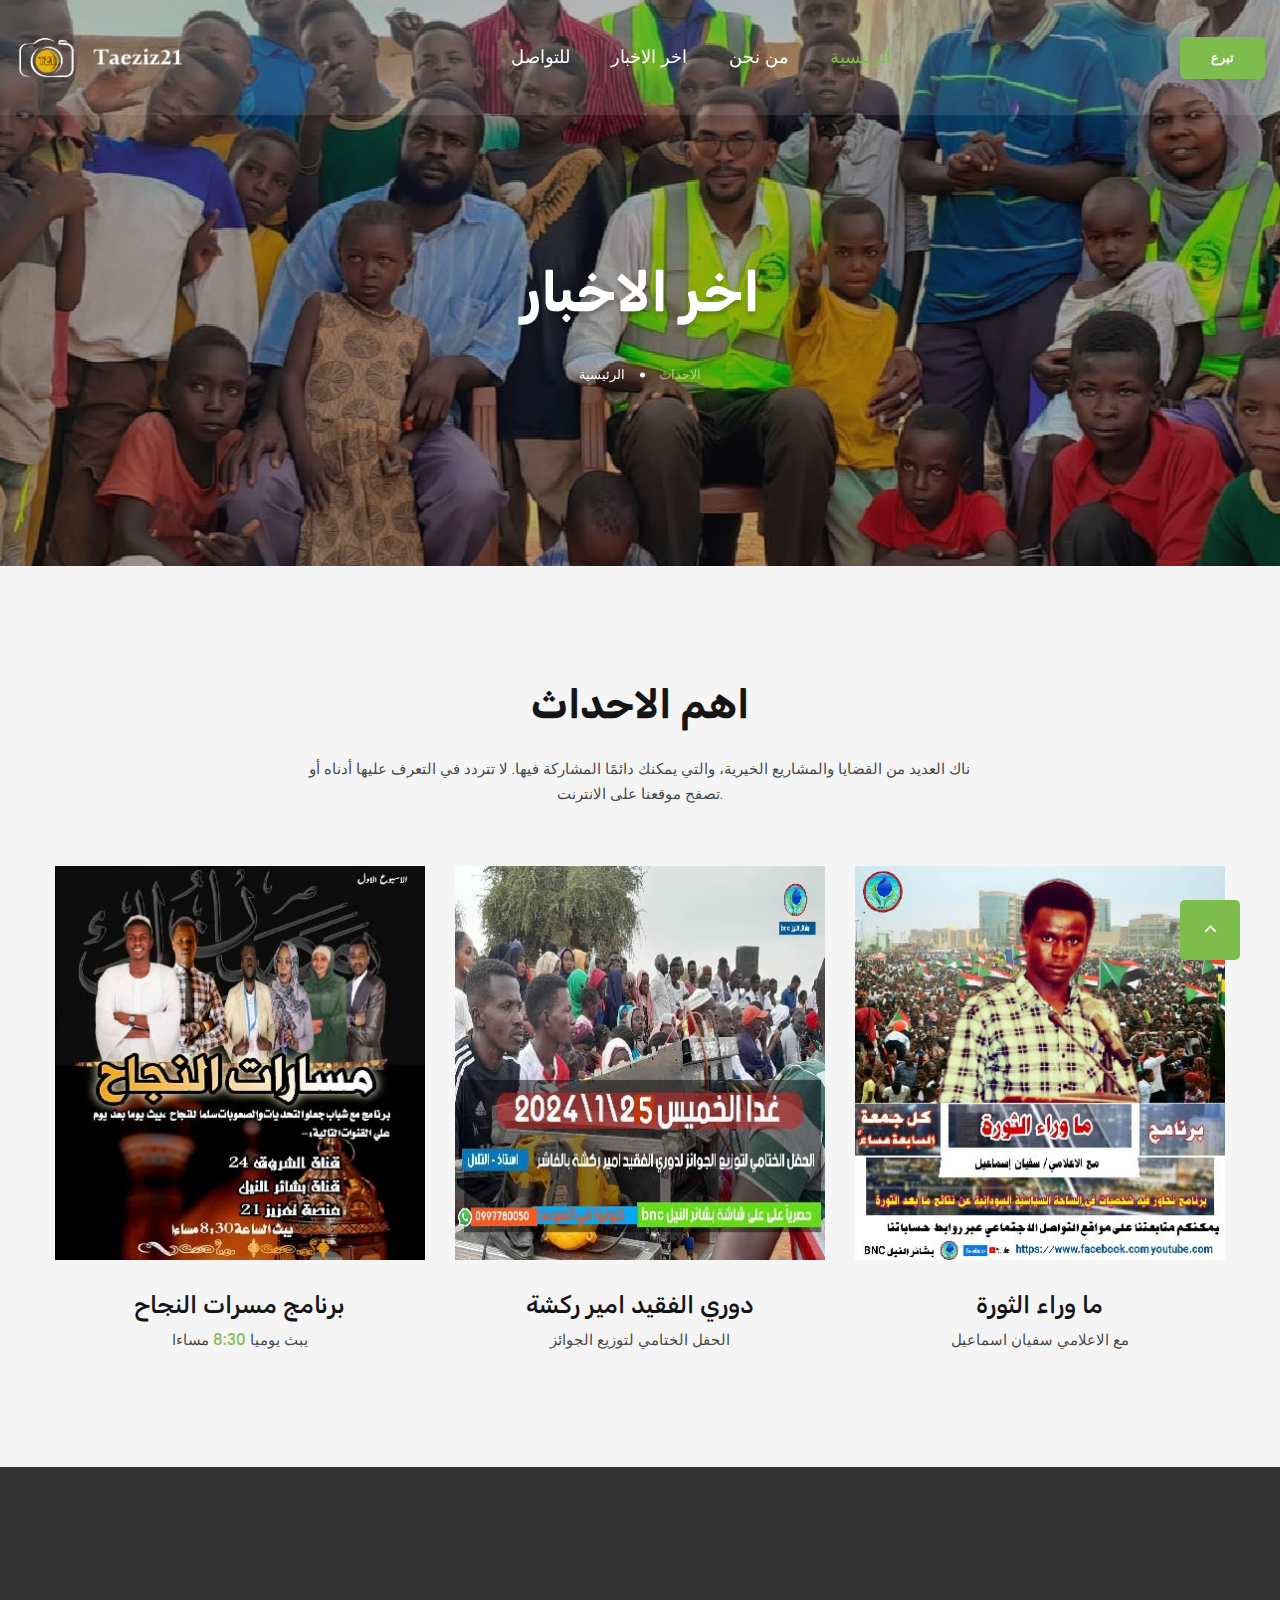
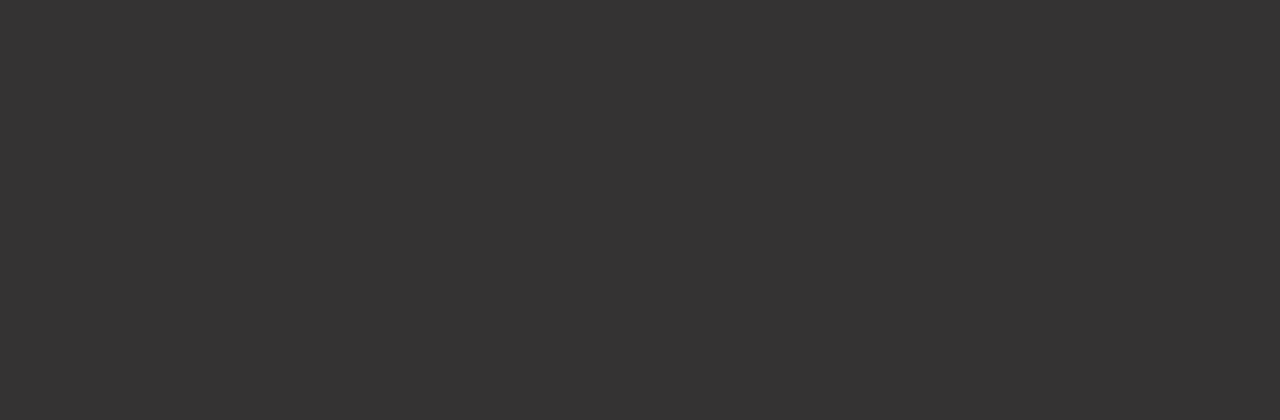
<file: typography.html>
<!DOCTYPE html>
<html class="wide wow-animation" lang="en">
  <head>
    <title>Typography</title>
    <meta charset="utf-8">
    <meta name="viewport" content="width=device-width, height=device-height, initial-scale=1.0">
    <meta http-equiv="X-UA-Compatible" content="IE=edge">
    <link rel="icon" href="images/favicon.png" type="image/x-icon">
    <link rel="stylesheet" type="text/css" href="//fonts.googleapis.com/css?family=Poppins:300,300i,400,500,600,700,800,900,900i%7CRoboto:400%7CRubik:100,400,700">
    <link rel="stylesheet" href="css/bootstrap.css">
    <link rel="stylesheet" href="css/fonts.css">
    <link rel="stylesheet" href="css/style.css">
    <style>.ie-panel{display: none;background: #212121;padding: 10px 0;box-shadow: 3px 3px 5px 0 rgba(0,0,0,.3);clear: both;text-align:center;position: relative;z-index: 1;} html.ie-10 .ie-panel, html.lt-ie-10 .ie-panel {display: block;}</style>
  </head>
  <body>
    <div class="ie-panel"><a href="http://windows.microsoft.com/en-US/internet-explorer/"><img src="images/ie8-panel/warning_bar_0000_us.jpg" height="42" width="820" alt="You are using an outdated browser. For a faster, safer browsing experience, upgrade for free today."></a></div>
    <div class="preloader">
      <div class="preloader-body">
        <div class="cssload-container">
          <div class="cssload-speeding-wheel"></div>
        </div>
        <p>Loading...</p>
      </div>
    </div>
    <div class="page">
      <!-- Page Header-->
      <header class="section page-header">
        <!-- RD Navbar-->
        <div class="rd-navbar-wrap">
          <nav class="rd-navbar rd-navbar-classic" data-layout="rd-navbar-fixed" data-sm-layout="rd-navbar-fixed" data-md-layout="rd-navbar-fixed" data-md-device-layout="rd-navbar-fixed" data-lg-layout="rd-navbar-static" data-lg-device-layout="rd-navbar-static" data-xl-layout="rd-navbar-static" data-xl-device-layout="rd-navbar-static" data-xxl-layout="rd-navbar-static" data-xxl-device-layout="rd-navbar-static" data-lg-stick-up-offset="46px" data-xl-stick-up-offset="46px" data-xxl-stick-up-offset="46px" data-lg-stick-up="true" data-xl-stick-up="true" data-xxl-stick-up="true">
            <div class="rd-navbar-main-outer">
              <div class="rd-navbar-main">
                <!-- RD Navbar Panel-->
                <div class="rd-navbar-panel">
                  <!-- RD Navbar Toggle-->
                  <button class="rd-navbar-toggle" data-rd-navbar-toggle=".rd-navbar-nav-wrap"><span></span></button>
                  <!-- RD Navbar Brand-->
                  <div class="rd-navbar-brand"><a href="index.html"><img class="brand-logo-light" src="images/logo-inverse-415x103.png" alt="" width="207" height="51"/></a></div>
                </div>
                <div class="rd-navbar-main-element">
                  <div class="rd-navbar-nav-wrap">
                    <!-- RD Navbar Nav-->
                    <ul class="rd-navbar-nav">
                      <li class="rd-nav-item "><a class="rd-nav-link" href="contacts.html">للتواصل</a>
                      </li>
                      <li class="rd-nav-item"><a class="rd-nav-link" href="typography.html">اخر الاخبار</a>
                      </li>
                      <li class="rd-nav-item"><a class="rd-nav-link" href="about-us.html">من نحن</a>
                      </li>
                      <li class="rd-nav-item active"><a class="rd-nav-link" href="index.html">الرئيسية</a>
                      </li>
                    </ul><a class="button button-primary button-sm" href="#">تبرع</a>
                  </div>
                </div><a class="button button-primary button-sm" href="#">تبرع</a>
              </div>
            </div>
          </nav>
        </div>
      </header>
      <section class="parallax-container" data-parallax-img="images/bg-breadcrumbs-about.jpg">
        <div class="parallax-content breadcrumbs-custom context-dark">
          <div class="container">
            <div class="row justify-content-center">
              <div class="col-12 col-lg-9">
                <h2 class="breadcrumbs-custom-title">اخر الاخبار</h2>
                <ul class="breadcrumbs-custom-path">
                  <li><a href="index.html">الرئيسية</a></li>
                  <li class="active">الاحداث</li>
                </ul>
              </div>
            </div>
          </div>
        </div>
      </section>
      <section class="section section-lg bg-gray-1">
        <div class="container">
          <div class="row justify-content-center text-center">
            <div class="col-md-9 col-lg-7 wow-outer">
              <div class="wow slideInDown">
                <h3>اهم الاحداث</h3>
                <p>ناك العديد من القضايا والمشاريع الخيرية، والتي يمكنك دائمًا المشاركة فيها. لا تتردد في التعرف عليها أدناه أو تصفح موقعنا على الانترنت.</p>
              </div>
            </div>
          </div>
          <div class="row row-50">
            <div class="col-md-6 col-lg-4 wow-outer">
              <div class="wow fadeInUp">
                <article class="box-causes">
                  <div class="box-causes-img"><img src="images/causes-01-372x396.jpg" alt="" width="372" height="396"/><a class="button button-sm button-primary" href="#">Donate</a>
                  </div>
                  <h4 class="font-weight-medium"><a href="#">برنامج مسرات النجاح</a></h4>
                  <p class="box-causes-donate"><span >يبث يوميا</span> <span class="box-causes-donate-complete">8:30</span> مساءا
                  </p>
                </article>
              </div>
            </div>
            <div class="col-md-6 col-lg-4 wow-outer">
              <div class="wow fadeInUp">
                <article class="box-causes">
                  <div class="box-causes-img"><img src="images/causes-02-372x396.jpg" alt="" width="372" height="396"/><a class="button button-sm button-primary" href="#">Donate</a>
                  </div>
                  <h4 class="font-weight-medium"><a href="#">دوري الفقيد امير ركشة</a></h4>
                  <p class="box-causes-donate">الحفل الختامي لتوزيع الجوائز
                  </p>
                </article>
              </div>
            </div>
            <div class="col-md-6 col-lg-4 wow-outer">
              <div class="wow fadeInUp">
                <article class="box-causes">
                  <div class="box-causes-img"><img src="images/causes-03-372x396.jpg" alt="" width="372" height="396"/><a class="button button-sm button-primary" href="#">Donate</a>
                  </div>
                  <h4 class="font-weight-medium"><a href="#">ما وراء الثورة</a></h4>
                  <p class="box-causes-donate">مع الاعلامي سفيان اسماعيل 
                  </p>
                </article>
              </div>
            </div>
          </div>
        </div>
      </section>
     
      <!-- Page Footer-->
      <footer class="section footer-minimal context-dark">
        <div class="container wow-outer">
          <div class="wow fadeIn">
            <div class="row row-50 row-lg-60">
              <div class="col-12"><a href="index.html"><img src="images/logo-inverse-415x103.png" alt="" width="207" height="51"/></a></div>
              <div class="col-12">
                <ul class="footer-minimal-nav">
                  <li><a href="about-us.html">من نحن</a></li>
                  <li><a href="index.html">الرئيسية</a></li>
                  <li><a href="typography.html">اخر الاخبار</a></li>
                  <li><a href="contacts.html">للتواصل</a></li>
                </ul>
              </div>
              <div class="col-12">
                  <ul class="social-list">
                    <li><a class="icon icon-sm icon-circle icon-circle-md icon-bg-white fa-facebook" href="https://www.facebook.com/taeziz21"></a></li>
                    <li><a class="icon icon-sm icon-circle icon-circle-md icon-bg-white fa-instagram" href="https://www.instagram.com/"></a></li>
                    <li><a class="icon icon-sm icon-circle icon-circle-md icon-bg-white fa-twitter" href="https://twitter.com/i/flow/single_sign_on"></a></li>
                    <li><a class="icon icon-sm icon-circle icon-circle-md icon-bg-white fa-youtube-play" href="https://www.youtube.com/"></a></li>
                    <li><a class="icon icon-sm icon-circle icon-circle-md icon-bg-white fa-pinterest-p" href="https://www.facebook.com/profile.php?id=100080914218105"></a></li>
                  </ul>
              </div>
            </div>
            <p class="rights"><span>&copy;&nbsp;</span><span class="copyright-year"></span><span>&nbsp;</span><span>fatah</span><span>.&nbsp;</span><span>All Rights Reserved.</span><span>&nbsp;</span>Design&nbsp;by&nbsp;<a href="https://www.linkedin.com/in/abdelfattah-musa-b81221222">abdelfattah</a></p>
          </div>
        </div>
      </footer>
    </div>
    <div class="snackbars" id="form-output-global"></div>
    <script src="js/core.min.js"></script>
    <script src="js/script.js"></script>
  </body>
</html>
</file>
<file: css/style.css>
@charset "UTF-8";
/*
* Trunk version 2.0.1
*/
/*
* Contexts
*/
.post-corporate.post-corporate-img-bg, .section-main-bunner, .context-dark, .bg-gray-600, .bg-gray-700, .bg-gray-800, .bg-primary, .bg-pink, .bg-secondary, .bg-secondary-2, .bg-green,
.post-corporate.post-corporate-img-bg h1,
.section-main-bunner h1,
.context-dark h1,
.bg-gray-600 h1,
.bg-gray-700 h1,
.bg-gray-800 h1,
.bg-primary h1,
.bg-pink h1,
.bg-secondary h1,
.bg-secondary-2 h1,
.bg-green h1, .post-corporate.post-corporate-img-bg h2, .section-main-bunner h2, .context-dark h2, .bg-gray-600 h2, .bg-gray-700 h2, .bg-gray-800 h2, .bg-primary h2, .bg-pink h2, .bg-secondary h2, .bg-secondary-2 h2, .bg-green h2, .post-corporate.post-corporate-img-bg h3, .section-main-bunner h3, .context-dark h3, .bg-gray-600 h3, .bg-gray-700 h3, .bg-gray-800 h3, .bg-primary h3, .bg-pink h3, .bg-secondary h3, .bg-secondary-2 h3, .bg-green h3, .post-corporate.post-corporate-img-bg h4, .section-main-bunner h4, .context-dark h4, .bg-gray-600 h4, .bg-gray-700 h4, .bg-gray-800 h4, .bg-primary h4, .bg-pink h4, .bg-secondary h4, .bg-secondary-2 h4, .bg-green h4, .post-corporate.post-corporate-img-bg h5, .section-main-bunner h5, .context-dark h5, .bg-gray-600 h5, .bg-gray-700 h5, .bg-gray-800 h5, .bg-primary h5, .bg-pink h5, .bg-secondary h5, .bg-secondary-2 h5, .bg-green h5, .post-corporate.post-corporate-img-bg h6, .section-main-bunner h6, .context-dark h6, .bg-gray-600 h6, .bg-gray-700 h6, .bg-gray-800 h6, .bg-primary h6, .bg-pink h6, .bg-secondary h6, .bg-secondary-2 h6, .bg-green h6, .post-corporate.post-corporate-img-bg [class^='heading-'], .section-main-bunner [class^='heading-'], .context-dark [class^='heading-'], .bg-gray-600 [class^='heading-'], .bg-gray-700 [class^='heading-'], .bg-gray-800 [class^='heading-'], .bg-primary [class^='heading-'], .bg-pink [class^='heading-'], .bg-secondary [class^='heading-'], .bg-secondary-2 [class^='heading-'], .bg-green [class^='heading-'] {
	color: #ffffff;
}

a:focus,
button:focus {
	outline: none !important;
}

button::-moz-focus-inner {
	border: 0;
}

*:focus {
	outline: none;
}

blockquote {
	padding: 0;
	margin: 0;
}

input,
button,
select,
textarea {
	outline: none;
}

label {
	margin-bottom: 0;
}

p {
	margin: 0;
}

ul,
ol {
	list-style: none;
	padding: 0;
	margin: 0;
}

ul li,
ol li {
	display: block;
}

dl {
	margin: 0;
}

dt,
dd {
	line-height: inherit;
}

dt {
	font-weight: inherit;
}

dd {
	margin-bottom: 0;
}

cite {
	font-style: normal;
}

form {
	margin-bottom: 0;
}

blockquote {
	padding-left: 0;
	border-left: 0;
}

address {
	margin-top: 0;
	margin-bottom: 0;
}

figure {
	margin-bottom: 0;
}

html p a:hover {
	text-decoration: none;
}

/*
* Typography
*/
body {
	font-family: "Poppins", sans-serif;
	font-size: 15px;
	line-height: 1.66667;
	font-weight: 300;
	color: rgba(21, 21, 21, 0.8);
	background-color: #ffffff;
	letter-spacing: -0.03em;
	-webkit-text-size-adjust: none;
	-webkit-font-smoothing: subpixel-antialiased;
}

h1, h2, h3, h4, h5, h6, [class^='heading-'] {
	font-family: "Rubik", -apple-system, BlinkMacSystemFont, "Segoe UI", Roboto, "Helvetica Neue", Arial, sans-serif;
	margin-top: 0;
	margin-bottom: 0;
	font-weight: 700;
	color: #151515;
	letter-spacing: 0;
}

h1 a, h2 a, h3 a, h4 a, h5 a, h6 a, [class^='heading-'] a {
	color: inherit;
}

h1 a:hover, h2 a:hover, h3 a:hover, h4 a:hover, h5 a:hover, h6 a:hover, [class^='heading-'] a:hover {
	color: #7FBC4E;
}

h1,
.heading-1 {
	font-size: 32px;
	line-height: 1.5;
}

@media (min-width: 1200px) {
	h1,
	.heading-1 {
		font-size: 80px;
		line-height: 1.1875;
	}
}

h2,
.heading-2 {
	font-size: 28px;
	line-height: 1.5;
	text-transform: uppercase;
}

@media (min-width: 1200px) {
	h2,
	.heading-2 {
		font-size: 55px;
		line-height: 1.2;
	}
}

h2.heading-font,
.heading-2.heading-font {
	font-weight: 400;
	letter-spacing: -0.03em;
	text-transform: capitalize;
}

h3,
.heading-3 {
	font-size: 24px;
	line-height: 1.5;
}

@media (min-width: 1200px) {
	h3,
	.heading-3 {
		font-size: 40px;
		line-height: 1.175;
	}
}

h3.heading-font,
.heading-3.heading-font {
	font-weight: 600;
	letter-spacing: -0.03em;
}

h4,
.heading-4 {
	font-size: 22px;
	line-height: 1.5;
}

@media (min-width: 1200px) {
	h4,
	.heading-4 {
		font-size: 24px;
		line-height: 1.25;
	}
}

h5,
.heading-5 {
	font-size: 18px;
	line-height: 1.05556;
}

h6,
.heading-6 {
	font-size: 15px;
	line-height: 1.06667;
}

.heading-font + .heading-font {
	margin-top: 20px;
}

.heading-font + h2.heading-font {
	margin-top: 35px;
}

small,
.small {
	display: block;
	font-size: 12px;
	line-height: 1.5;
}

mark,
.mark {
	padding: 3px 5px;
	color: #ffffff;
	background: #7FBC4E;
}

.big {
	font-size: 18px;
	line-height: 1.55556;
}

.lead {
	font-size: 24px;
	line-height: 34px;
	font-weight: 300;
}

code {
	padding: 10px 5px;
	border-radius: 0.2rem;
	font-size: 90%;
	color: #111111;
	background: #edeff4;
}

p [data-toggle='tooltip'] {
	padding-left: .25em;
	padding-right: .25em;
	color: #7FBC4E;
}

p [style*='max-width'] {
	display: inline-block;
}

::selection {
	background: #7FBC4E;
	color: #ffffff;
}

::-moz-selection {
	background: #7FBC4E;
	color: #ffffff;
}

.thin-title {
	font-weight: 300;
	letter-spacing: 0.25em;
	text-transform: uppercase;
}

.title-decorate {
	letter-spacing: -.03em;
	position: relative;
	padding-top: 20px;
}

.title-decorate:before {
	position: absolute;
	content: '';
	top: 0;
	left: 0;
	width: 35px;
	height: 3px;
	background: #7FBC4E;
}

@media (min-width: 992px) {
	.title-decorate:before {
		left: auto;
		right: 0;
	}
}

.title-decorate.title-decorate-center:before {
	left: 50%;
	transform: translateX(-50%);
}

@media (min-width: 992px) {
	.title-decorate.title-decorate-center:before {
		left: 50%;
		transform: translateX(-50%);
	}
}

.title-decorate.title-decorate-left {
	padding-top: 0;
	padding-left: 60px;
}

.title-decorate.title-decorate-left:before {
	left: 0;
	top: 40%;
}

.text-with-divider {
	position: relative;
	padding-left: 60px;
	max-width: 470px;
}

.text-with-divider .divider {
	position: absolute;
	left: 0;
	top: 17px;
}

.text-with-divider .divider:after {
	width: 40px;
}

.text-with-divider h4 {
	font-weight: 400;
	letter-spacing: -.03em;
	line-height: 38px;
}

.gradient-title {
	font-weight: 600;
	letter-spacing: .1em;
	text-transform: uppercase;
}

/*
* Brand
*/
.brand {
	display: inline-block;
}

.brand .brand-logo-light {
	display: none;
}

.brand .brand-logo-dark {
	display: block;
}

/*
* Links
*/
a {
	transition: all 0.3s ease-in-out;
}

a, a:focus, a:active, a:hover {
	text-decoration: none;
}

a, a:focus, a:active {
	color: #7FBC4E;
}

a:hover {
	color: #7FBC4E;
}

a[href*='tel'], a[href*='mailto'] {
	white-space: nowrap;
}

.link-hover {
	color: #7FBC4E;
}

.link-active {
	color: #151515;
}

.privacy-link {
	display: inline-block;
}

.privacy-link:hover {
	color: #151515;
}

* + .privacy-link {
	margin-top: 35px;
}

/*
* Blocks
*/
.block-center, .block-sm, .block-lg {
	margin-left: auto;
	margin-right: auto;
}

.block-sm {
	max-width: 560px;
}

.block-lg {
	max-width: 768px;
}

.block-center {
	padding: 10px;
}

.block-center:hover .block-center-header {
	background-color: #7FBC4E;
}

.block-center-title {
	background-color: #ffffff;
}

@media (max-width: 1599.98px) {
	.block-center {
		padding: 20px;
	}
	.block-center:hover .block-center-header {
		background-color: #ffffff;
	}
	.block-center-header {
		background-color: #7FBC4E;
	}
}

.block-bordered-left {
	position: relative;
}

@media (min-width: 1200px) {
	.block-bordered-left {
		padding: 0 65px;
	}
	.block-bordered-left:before {
		position: absolute;
		content: '';
		left: -15px;
		height: 100%;
		width: 2px;
		background: #C4C4C4;
	}
}

.block-decorate-img {
	position: relative;
	max-width: 540px;
	padding-left: 40px;
	padding-bottom: 50px;
	text-align: right;
}

.block-decorate-img > * {
	position: relative;
	z-index: 1;
}

.block-decorate-img:before {
	position: absolute;
	content: '';
	top: 20px;
	right: 60px;
	left: 0;
	bottom: 0;
	background: url("../images/bg-dot.png");
	opacity: .2;
	z-index: 0;
}

@media (min-width: 992px) {
	.block-decorate-img {
		padding-bottom: 70px;
	}
}

.block-decorate-img.block-decorate-img-modern {
	max-width: 100%;
}

.block-decorate-img.block-decorate-img-modern .block-decorate-inner {
	display: inline-block;
	position: relative;
}

.block-decorate-img.block-decorate-img-modern .block-decorate-inner .block-video-button {
	position: absolute;
	top: 50%;
	left: 50%;
	transform: translate(-50%, -50%);
}

.block-decorate-img.block-decorate-img-modern .block-decorate-inner .block-video-button a .icon {
	color: #7FBC4E;
}

.block-decorate-img.block-decorate-img-modern img {
	border-radius: 7px;
}

@media (min-width: 992px) {
	.block-decorate-img.block-decorate-img-modern {
		padding-bottom: 70px;
	}
}

@media (min-width: 1200px) {
	.row-decorate > * + *:before {
		position: absolute;
		content: '';
		top: 0;
		bottom: 0;
		left: -20px;
		border-left: 1px solid rgba(255, 255, 255, 0.1);
		transform: rotate(30deg);
	}
}

/*
* Boxes
*/
.box-color {
	width: 54px;
	height: 54px;
}

.box-icon-inner {
	position: relative;
}

.box-icon-inner > * {
	position: relative;
	z-index: 1;
}

.box-icon-inner:before {
	position: absolute;
	top: 15%;
	left: 56%;
	content: '';
	z-index: 0;
}

.box-icon-inner.decorate-triangle:before {
	width: 0;
	height: 0;
	border-style: solid;
	border-width: 0 10px 18px 10px;
	border-color: transparent transparent rgba(0, 0, 0, 0.08) transparent;
	transform: rotate(137.76deg) translate(0, 0);
	will-change: transform;
	transition: all .6s;
}

.box-icon-inner.decorate-triangle.decorate-color-secondary:before {
	border-color: transparent transparent #FFD541 transparent;
}

.box-icon-inner.decorate-circle:before {
	width: 20px;
	height: 20px;
	border-radius: 50%;
	background: rgba(0, 0, 0, 0.08);
	transform: translate(0, 0);
	will-change: transform;
	transition: all .6s;
}

.box-icon-inner.decorate-circle.decorate-color-secondary-2:before {
	background: #5656DF;
}

.box-icon-inner.decorate-rectangle:before {
	width: 16px;
	height: 16px;
	transform: translateY(0) rotate(45deg);
	background-color: rgba(0, 0, 0, 0.08);
	will-change: transform;
	transition: all .6s;
}

.box-icon-inner.decorate-rectangle.decorate-color-primary:before {
	background: #7FBC4E;
}

.box-icon-caption h4 {
	font-weight: 500;
}

.box-icon-caption * + p {
	margin-top: 20px;
}

.box-icon-classic {
	max-width: 320px;
	margin-left: auto;
	margin-right: auto;
	text-align: center;
}

.box-icon-classic > * + * {
	margin-top: 25px;
}

.box-icon-classic .box-icon-caption p {
	color: rgba(21, 21, 21, 0.6);
}

.box-icon-classic:hover .decorate-triangle:before {
	transform: rotate(175deg) translate(15px, 15px);
}

.box-icon-classic:hover .decorate-circle:before {
	transform: translate(-45px, 2px);
}

.box-icon-classic:hover .decorate-rectangle:before {
	transform: rotate(-90deg) translateY(-40px);
}

.box-icon-modern {
	display: flex;
	flex-direction: column;
	text-align: center;
}

.box-icon-modern > * + * {
	margin-top: 25px;
}

@media (min-width: 576px) {
	.box-icon-modern {
		flex-direction: row;
		text-align: left;
	}
	.box-icon-modern > * + * {
		margin-top: 0;
		margin-left: 30px;
	}
	.box-icon-modern .box-icon-inner:before {
		left: 70%;
	}
}

.box-icon-modern .box-icon-caption * + p {
	margin-top: 5px;
}

.box-icon-modern .decorate-triangle:before {
	border-width: 0 16px 28px 16px;
}

.box-icon-modern .decorate-circle:before {
	width: 35px;
	height: 35px;
}

.box-icon-modern .decorate-rectangle:before {
	width: 25px;
	height: 25px;
}

.box-icon-modern:hover .decorate-triangle:before {
	transform: rotate(175deg) translate(15px, 15px);
}

.box-icon-modern:hover .decorate-circle:before {
	transform: translate(-45px, 2px);
}

.box-icon-modern:hover .decorate-rectangle:before {
	transform: rotate(-90deg) translateY(-40px);
}

/*
*  testimonials
*/
.team-classic {
	position: relative;
	max-width: 390px;
	margin-left: auto;
	margin-right: auto;
	transition: all .3s;
}

.team-classic > * {
	position: relative;
	z-index: 1;
}

.team-classic-figure {
	position: relative;
}

.team-classic-figure .team-classic-soc-list {
	text-align: center;
	position: absolute;
	top: 50%;
	right: 25px;
	transform: translateY(-70%);
	transition: all .3s;
	opacity: 0;
}

.team-classic-figure .team-classic-soc-list li + li {
	margin-top: 15px;
}

.team-classic-figure .team-classic-soc-list a {
	color: #C4C4C4;
}

.team-classic-figure .team-classic-soc-list a:hover {
	color: #3C3C3C;
}

.team-classic-caption {
	text-align: center;
	padding: 17px 25px 30px;
	transition: all .5s;
	background: #ffffff;
}

.team-classic-caption p {
	margin-top: 0;
	font-size: 12px;
	text-transform: uppercase;
	letter-spacing: .15em;
	font-weight: 400;
	color: rgba(21, 21, 21, 0.8);
}

.team-name {
	font-weight: 500;
	line-height: 40px;
}

.team-classic:hover {
	box-shadow: 0 8px 20px rgba(0, 0, 0, 0.25);
	z-index: 2;
}

.team-classic:hover .team-classic-caption {
	padding-bottom: 30px;
	margin-bottom: -5px;
}

.team-classic:hover .team-classic-soc-list {
	opacity: 1;
	transform: translateY(-50%);
}

.team-item-info .quote-primary-footer .bg-dot {
	max-width: 200px;
	flex-basis: 50%;
	height: 50px;
}

.team-item-info-name {
	display: inline-flex;
	align-items: center;
	padding-bottom: 30px;
	border-bottom: 1px solid #C4C4C4;
}

.team-item-info-name h3 {
	margin-right: 15px;
}

.team-item-info-name .team-item-info-name-text {
	border-radius: 4px;
	background: #FFD541;
	padding: 2px 4px;
}

.team-item-info-name * + .team-item-info-name-text {
	margin-top: 0;
}

* + .team-info-list {
	margin-top: 35px;
}

.team-info-list {
	font-weight: 400;
}

.team-info-list > li + li {
	margin-top: 10px;
}

.team-info-list li span.icon {
	font-size: 20px;
	color: #C4C4C4;
	margin-right: 10px;
}

.team-info-list li a {
	font-size: 18px;
	line-height: 28px;
	color: #151515;
}

.team-info-list li a:hover {
	color: #7FBC4E;
}

.team-info-list .social-list > * {
	margin-top: 0;
}

.team-info-list .social-list a:hover {
	background: transparent;
	color: #7FBC4E;
}

@media (min-width: 576px) {
	.team-info-list > li {
		display: inline-block;
	}
	.team-info-list > li + li {
		margin-left: 15px;
	}
}

.box-img-animate {
	text-align: center;
}

.box-img-animate .box-img-animate-item {
	display: inline-block;
}

.box-img-animate .box-img-animate-item img {
	border-radius: 6px;
	box-shadow: 8px 14px 40px rgba(0, 0, 0, 0.25);
}

@media (max-width: 1199.98px) {
	.box-img-animate .box-img-animate-item + .box-img-animate-item {
		margin-top: 20px;
	}
	.box-img-animate .box-img-animate-item {
		padding: 0 15px;
	}
}

.bunner-content-modern {
	position: relative;
	max-width: 710px;
	margin-left: auto;
	margin-right: auto;
}

.bunner-content-modern p {
	font-size: 18px;
	line-height: 1.55556;
	letter-spacing: -0.03em;
	padding-left: 10px;
	padding-right: 10px;
}

.bunner-content-modern .text-accent-2 {
	font-size: 90px;
	letter-spacing: .1em;
	text-shadow: 0 4px 4px rgba(21, 21, 21, 0.25);
}

@media (min-width: 768px) {
	.bunner-content-modern .text-accent-2 {
		font-size: 140px;
	}
}

@media (min-width: 992px) {
	.bunner-content-modern .text-accent-2 {
		font-size: 190px;
	}
}

@media (min-width: 1200px) {
	.bunner-content-modern .text-accent-2 {
		font-size: 250px;
	}
}

.bunner-content-modern .box-location {
	padding: 20px;
	text-transform: uppercase;
	letter-spacing: .05em;
	opacity: .8;
	background: url("../images/bg-brush.png") center no-repeat;
}

.bunner-content-modern .box-location h4 {
	font-weight: 800;
	color: #ffffff;
}

.bunner-content-modern .box-location h5 {
	font-weight: 700;
}

@media (min-width: 992px) {
	.bunner-content-modern .box-location {
		position: absolute;
		top: 5%;
		right: 27%;
	}
}

/*
 * Box Causes
*/
.box-causes {
	max-width: 372px;
	margin-left: auto;
	margin-right: auto;
	text-align: center;
}

.box-causes-img {
	z-index: 1;
	position: relative;
	overflow: hidden;
}

.box-causes-img:before {
	content: '';
	position: absolute;
	top: 0;
	bottom: 0;
	left: 0;
	right: 0;
	background: linear-gradient(180deg, rgba(21, 21, 21, 0) 38.12%, rgba(21, 21, 21, 0.364) 100%);
	pointer-events: none;
	opacity: 0;
	transition: .3s ease-out all;
}

.box-causes-img .button {
	position: absolute;
	left: 50%;
	bottom: 30px;
	opacity: 0;
	transform: translateX(-50%) scale(0.6);
}

.box-causes-donate {
	font-weight: 500;
	text-transform: uppercase;
	letter-spacing: 0;
}

.box-causes-donate-complete {
	color: #7FBC4E;
}

.box-causes:hover .box-causes-img .button {
	bottom: 48px;
	opacity: 1;
	transform: translateX(-50%) scale(1);
}

.box-causes:hover .box-causes-img:before {
	opacity: 1;
}

* + .box-causes-donate {
	margin-top: 4px;
}

.box-causes-img + * {
	margin-top: 17px;
}

@media (min-width: 1200px) {
	.box-causes-img + * {
		margin-top: 30px;
	}
	* + .box-causes-donate {
		margin-top: 7px;
	}
}

/*
* Element groups
*/
html .group {
	margin-bottom: -20px;
	margin-left: -15px;
}

html .group:empty {
	margin-bottom: 0;
	margin-left: 0;
}

html .group > * {
	display: inline-block;
	margin-top: 0;
	margin-bottom: 20px;
	margin-left: 15px;
}

html .group-sm {
	margin-bottom: -10px;
	margin-left: -10px;
}

html .group-sm:empty {
	margin-bottom: 0;
	margin-left: 0;
}

html .group-sm > * {
	display: inline-block;
	margin-top: 0;
	margin-bottom: 10px;
	margin-left: 10px;
}

html .group-xl {
	margin-bottom: -20px;
	margin-left: -30px;
}

html .group-xl:empty {
	margin-bottom: 0;
	margin-left: 0;
}

html .group-xl > * {
	display: inline-block;
	margin-top: 0;
	margin-bottom: 20px;
	margin-left: 30px;
}

@media (min-width: 992px) {
	html .group-xl {
		margin-bottom: -20px;
		margin-left: -45px;
	}
	html .group-xl > * {
		margin-bottom: 20px;
		margin-left: 45px;
	}
}

html .group-middle {
	display: inline-flex;
	flex-wrap: wrap;
	align-items: center;
}

html .group-custom {
	display: flex;
	align-items: center;
	justify-content: center;
	flex-wrap: wrap;
	max-width: 100%;
}

html .group-custom > * {
	flex: 0 1 100%;
	padding-left: 20px;
	padding-right: 20px;
}

@media (min-width: 576px) {
	html .group-custom {
		flex-wrap: nowrap;
	}
	html .group-custom > * {
		flex: 1 1 auto;
	}
}

* + .group-sm {
	margin-top: 30px;
}

* + .group-xl {
	margin-top: 20px;
}

/*
* Responsive units
*/
.unit {
	display: flex;
	flex: 0 1 100%;
	margin-bottom: -30px;
	margin-left: -20px;
}

.unit > * {
	margin-bottom: 30px;
	margin-left: 20px;
}

.unit:empty {
	margin-bottom: 0;
	margin-left: 0;
}

.unit-body {
	flex: 0 1 auto;
}

.unit-left,
.unit-right {
	flex: 0 0 auto;
	max-width: 100%;
}

.unit-spacing-xs {
	margin-bottom: -15px;
	margin-left: -7px;
}

.unit-spacing-xs > * {
	margin-bottom: 15px;
	margin-left: 7px;
}

/*
* Lists
*/
/*
* Vertical list
*/
.list > li + li {
	margin-top: 10px;
}

.list-xs > li + li {
	margin-top: 5px;
}

.list-sm > li + li {
	margin-top: 10px;
}

.list-md > li + li {
	margin-top: 18px;
}

.list-lg > li + li {
	margin-top: 25px;
}

.list-xl > li + li {
	margin-top: 30px;
}

.list-xxl > li + li {
	margin-top: 30px;
}

@media (min-width: 992px) {
	.list-xxl > li + li {
		margin-top: 55px;
	}
}

.heading-list h1, .heading-list h2, .heading-list h3, .heading-list h4, .heading-list h5, .heading-list h6, .heading-list [class^='heading-'] {
	font-weight: 700;
}

.heading-list li * + p {
	margin-top: 30px;
}

@media (min-width: 768px) {
	.list-xl > li + li {
		margin-top: 60px;
	}
}

/*
* List inline
*/
.list-inline > li {
	display: inline-block;
}

html .list-inline-md {
	margin-left: -10px;
	margin-right: -10px;
}

html .list-inline-md > * {
	margin-top: 8px;
	padding-left: 10px;
	padding-right: 10px;
}

@media (min-width: 992px) {
	html .list-inline-md {
		margin-left: -15px;
		margin-right: -15px;
	}
	html .list-inline-md > * {
		padding-left: 15px;
		padding-right: 15px;
	}
}

/*
* List terms
*/
.list-terms dt + dd {
	margin-top: 5px;
}

.list-terms dd + dt {
	margin-top: 25px;
}

* + .list-terms {
	margin-top: 25px;
}

/*
* Index list
*/
.index-list {
	counter-reset: li;
}

.index-list > li .list-index-counter:before {
	content: counter(li, decimal-leading-zero);
	counter-increment: li;
}

/*
* Marked list
*/
.list-marked {
	text-align: left;
}

.list-marked > li {
	position: relative;
	padding-left: 25px;
}

.list-marked > li::before {
	position: absolute;
	display: inline-block;
	left: 0;
	top: -1px;
	min-width: 25px;
	content: '\f222';
	font-family: 'Material Design Icons';
	line-height: 23px;
	font-size: 15px;
	letter-spacing: -0.03em;
	color: #151515;
}

.list-marked > li + li {
	margin-top: 4px;
}

* + .list-marked {
	margin-top: 15px;
}

p + .list-marked {
	margin-top: 10px;
}

/*
* Ordered List
*/
.list-ordered {
	counter-reset: li;
	text-align: left;
}

.list-ordered > li {
	position: relative;
	padding-left: 25px;
}

.list-ordered > li:before {
	content: counter(li, decimal) ".";
	counter-increment: li;
	position: absolute;
	top: 0;
	left: 0;
	display: inline-block;
	width: 15px;
	color: #151515;
}

.list-ordered > li + li {
	margin-top: 4px;
}

* + .list-ordered {
	margin-top: 15px;
}

ul.list-color {
	max-width: 248px;
	margin-left: -4px;
	margin-right: -4px;
	text-align: center;
	font-size: 0;
}

ul.list-color li {
	display: inline-block;
	padding-left: 4px;
	padding-right: 4px;
	margin-bottom: 8px;
}

ul.list-contact-info li + li {
	margin-top: 24px;
}

ul.list-contact-info li {
	position: relative;
	padding-left: 40px;
	font-size: 18px;
}

ul.list-contact-info li > * {
	display: inline-block;
}

ul.list-contact-info li .icon {
	position: absolute;
	left: 0;
	top: 2px;
}

ul.social-list {
	margin-left: -10px;
	margin-right: -10px;
}

ul.social-list > li {
	display: inline-block;
}

ul.social-list > * {
	margin-top: 20px;
	padding-left: 10px;
	padding-right: 10px;
}

ul.social-list a:hover {
	color: #ffffff;
	background: #7FBC4E;
}

.category-list > li + li {
	margin-top: 8px;
}

.category-list li {
	position: relative;
	padding-left: 30px;
}

.category-list li:before {
	position: absolute;
	left: 0;
	color: #7FBC4E;
	content: '\f14f';
	font-family: 'Material Design Icons';
	line-height: 27px;
	font-size: 18px;
	letter-spacing: -0.03em;
	transition: all .3s;
	opacity: 0;
}

.category-list li a {
	display: flex;
	justify-content: space-between;
	color: rgba(21, 21, 21, 0.5);
}

.category-list li.active a, .category-list li:hover a {
	color: #151515;
}

.category-list li.active:before, .category-list li:hover:before {
	opacity: 1;
}

/*
* Images
*/
img {
	display: inline-block;
	max-width: 100%;
	height: auto;
}

.img-responsive {
	width: 100%;
}

/*
* Icons
*/
.icon {
	display: inline-block;
	font-size: 16px;
	line-height: 1;
}

.icon::before {
	position: relative;
	display: inline-block;
	font-weight: 400;
	font-style: normal;
	speak: none;
	text-transform: none;
}

.icon-primary {
	color: #7FBC4E;
}

.icon-secondary {
	color: #FFD541;
}

.icon-bg-white {
	background: #ffffff;
	color: #7FBC4E;
}

.icon-blue {
	color: #135DEC;
}

.icon-pink {
	color: #FF3951;
}

.icon-violet {
	color: #2C3AB6;
}

.icon-blue-light {
	color: #35B7E0;
}

.icon-circle {
	border-radius: 50%;
	text-align: center;
}

.icon-circle-md {
	padding: 10px;
	width: 48px;
	height: 48px;
}

.icon-sm {
	font-size: 22px;
	line-height: 28px;
}

.icon-md {
	font-size: 27px;
}

.icon-lg {
	font-size: 36px;
}

.icon-xl {
	font-size: 70px;
	line-height: 79px;
}

.icon-xl.icon-xl-min {
	font-size: 60px;
}

.icon-gradient-1 {
	color: #5656DF;
}

.icon-gradient-2 {
	color: #F73CA1;
}

.icon-gradient-3 {
	color: #FFD541;
}

.icon-gradient-4 {
	color: #00E175;
}

@supports (-webkit-background-clip: text) {
	.icon-gradient-1 {
		background: linear-gradient(228.54deg, #7FBC4E 30.16%, #5656DF 89.45%);
		-webkit-background-clip: text;
		-webkit-text-fill-color: transparent;
	}
	.icon-gradient-2 {
		background: linear-gradient(228.54deg, #FFD541 36.26%, #F73CA1 96.73%);
		-webkit-background-clip: text;
		-webkit-text-fill-color: transparent;
	}
	.icon-gradient-3 {
		background: linear-gradient(228.54deg, #5656DF 0%, #FFD541 100%);
		-webkit-background-clip: text;
		-webkit-text-fill-color: transparent;
	}
	.icon-gradient-4 {
		background: linear-gradient(228.54deg, #00E175 0%, #5656DF 100%);
		-webkit-background-clip: text;
		-webkit-text-fill-color: transparent;
	}
}

/*
* Tables custom
*/
.table-custom {
	width: 100%;
	max-width: 100%;
	text-align: left;
	background: #ffffff;
	border-collapse: collapse;
}

.table-custom th,
.table-custom td {
	color: #444141;
	background: #ffffff;
}

.table-custom th {
	padding: 35px 24px;
	font-size: 14px;
	font-weight: 700;
	letter-spacing: .05em;
	text-transform: uppercase;
	background: #d7d7d7;
}

@media (max-width: 991.98px) {
	.table-custom th {
		padding-top: 20px;
		padding-bottom: 20px;
	}
}

.table-custom td {
	padding: 17px 24px;
}

.table-custom tbody tr:first-child td {
	border-top: 0;
}

.table-custom tr td {
	border-bottom: 1px solid #E7E7E7;
}

.table-custom tfoot td {
	font-weight: 700;
}

* + .table-custom-responsive {
	margin-top: 30px;
}

@media (min-width: 768px) {
	* + .table-custom-responsive {
		margin-top: 40px;
	}
}

.table-custom.table-custom-primary thead th {
	color: #ffffff;
	background: #7FBC4E;
	border: 0;
}

.table-custom.table-custom-primary tbody tr:hover td {
	background: #d7d7d7;
}

.table-custom.table-custom-bordered tr td:first-child {
	border-left: 0;
}

.table-custom.table-custom-bordered tr td:last-child {
	border-right: 0;
}

.table-custom.table-custom-bordered td {
	border: 1px solid #E7E7E7;
}

.table-custom.table-custom-bordered tbody > tr:first-of-type > td {
	border-top: 0;
}

.table-custom.table-custom-striped {
	border-bottom: 1px solid #E7E7E7;
}

.table-custom.table-custom-striped tbody tr:nth-of-type(odd) td {
	background: transparent;
}

.table-custom.table-custom-striped tbody tr:nth-of-type(even) td {
	background: #d7d7d7;
}

.table-custom.table-custom-striped tbody td {
	border: 0;
}

.table-custom.table-custom-striped tfoot td:not(:first-child) {
	border-left: 0;
}

@media (max-width: 991.98px) {
	.table-custom-responsive {
		display: block;
		width: 100%;
		overflow-x: auto;
		-ms-overflow-style: -ms-autohiding-scrollbar;
	}
	.table-custom-responsive.table-bordered {
		border: 0;
	}
}

/*
* Dividers
*/
hr {
	margin-top: 0;
	margin-bottom: 0;
	border-top: 1px solid #d7d7d7;
}

.divider {
	font-size: 0;
	line-height: 0;
}

.divider::after {
	content: '';
	display: inline-block;
	width: 60px;
	height: 2px;
	background-color: #7FBC4E;
}

/*
* Buttons
*/
.button {
	position: relative;
	overflow: hidden;
	display: inline-block;
	padding: 14px 35px;
	font-size: 15px;
	line-height: 1.25;
	border: 1px solid;
	border-radius: 5px;
	font-family: "Poppins", sans-serif;
	font-weight: 600;
	letter-spacing: 0;
	text-transform: uppercase;
	white-space: nowrap;
	text-overflow: ellipsis;
	text-align: center;
	cursor: pointer;
	vertical-align: middle;
	user-select: none;
	transition: 250ms all ease-in-out;
}

.button-block {
	display: block;
	width: 100%;
}

.button-default, .button-default:focus {
	color: #E7E7E7;
	background-color: #444141;
	border-color: #444141;
}

.button-default:hover, .button-default:active {
	color: #ffffff;
	background-color: #7FBC4E;
	border-color: #7FBC4E;
}

.button-default.button-ujarak::before {
	background: #7FBC4E;
}

.button-gray-100, .button-gray-100:focus {
	color: #151515;
	background-color: #edeff4;
	border-color: #edeff4;
}

.button-gray-100:hover, .button-gray-100:active {
	color: #151515;
	background-color: #dde1ea;
	border-color: #dde1ea;
}

.button-gray-100.button-ujarak::before {
	background: #dde1ea;
}

.button-primary, .button-primary:focus {
	color: #ffffff;
	background-color: #7FBC4E;
	border-color: #7FBC4E;
}

.button-primary:hover, .button-primary:active {
	color: #ffffff;
	background-color: #444141;
	border-color: #444141;
}

.button-primary.button-ujarak::before {
	background: #444141;
}

.button-secondary, .button-secondary:focus {
	color: #ffffff;
	background-color: #FFD541;
	border-color: #FFD541;
}

.button-secondary:hover, .button-secondary:active {
	color: #ffffff;
	background-color: #151515;
	border-color: #151515;
}

.button-secondary.button-ujarak::before {
	background: #151515;
}

.button-default-outline, .button-default-outline:focus {
	color: #151515;
	background-color: transparent;
	border-color: #151515;
}

.button-default-outline:hover, .button-default-outline:active {
	color: #151515;
	background-color: #FFD541;
	border-color: #FFD541;
}

.button-default-outline.button-ujarak::before {
	background: #FFD541;
}

.button-white-outline, .button-white-outline:focus {
	color: #ffffff;
	background-color: transparent;
	border-color: #ffffff;
}

.button-white-outline:hover, .button-white-outline:active {
	color: #ffffff;
	background-color: #7FBC4E;
	border-color: #7FBC4E;
}

.button-white-outline.button-ujarak::before {
	background: #7FBC4E;
}

.button-gradient {
	background: transparent;
	border: none;
	z-index: 1;
	color: #ffffff;
}

.button-gradient:before, .button-gradient:after {
	position: absolute;
	top: -2px;
	left: -2px;
	bottom: -2px;
	right: -2px;
	content: '';
	z-index: -1;
	transition: all .3s;
}

.button-gradient:before {
	background: linear-gradient(228.54deg, #7FBC4E 30.16%, #5656DF 89.45%);
}

.button-gradient:after {
	opacity: 0;
	background: linear-gradient(-228.54deg, #7FBC4E 30.16%, #5656DF 89.45%);
}

.button-gradient:hover {
	color: #ffffff;
}

.button-gradient:hover:before {
	opacity: 0;
}

.button-gradient:hover:after {
	opacity: 1;
}

.button-gradient:focus, .button-gradient:active {
	color: #ffffff;
}

.button-gradient-secondary {
	background: transparent;
	border: none;
	z-index: 1;
	color: #ffffff;
}

.button-gradient-secondary:before, .button-gradient-secondary:after {
	position: absolute;
	top: -2px;
	left: -2px;
	bottom: -2px;
	right: -2px;
	content: '';
	z-index: -1;
	transition: all .3s;
}

.button-gradient-secondary:before {
	background: linear-gradient(228.54deg, #FFD541 36.26%, #F73CA1 96.73%);
}

.button-gradient-secondary:after {
	opacity: 0;
	background: linear-gradient(-228.54deg, #FFD541 36.26%, #F73CA1 96.73%);
}

.button-gradient-secondary:hover {
	color: #ffffff;
}

.button-gradient-secondary:hover:before {
	opacity: 0;
}

.button-gradient-secondary:hover:after {
	opacity: 1;
}

.button-gradient-secondary:focus, .button-gradient-secondary:active {
	color: #ffffff;
}

.button-gradient-secondary-2 {
	background: transparent;
	border: none;
	z-index: 1;
	color: #ffffff;
}

.button-gradient-secondary-2:before, .button-gradient-secondary-2:after {
	position: absolute;
	top: -2px;
	left: -2px;
	bottom: -2px;
	right: -2px;
	content: '';
	z-index: -1;
	transition: all .3s;
}

.button-gradient-secondary-2:before {
	background: linear-gradient(228.54deg, #00E175 0%, #5656DF 100%);
}

.button-gradient-secondary-2:after {
	opacity: 0;
	background: linear-gradient(-228.54deg, #00E175 0%, #5656DF 100%);
}

.button-gradient-secondary-2:hover {
	color: #ffffff;
}

.button-gradient-secondary-2:hover:before {
	opacity: 0;
}

.button-gradient-secondary-2:hover:after {
	opacity: 1;
}

.button-ghost {
	border: 0;
	background-color: transparent;
}

.button-ghost:hover {
	color: #ffffff;
	background: #7FBC4E;
}

.button-facebook, .button-facebook:focus {
	color: #ffffff;
	background-color: #4d70a8;
	border-color: #4d70a8;
}

.button-facebook:hover, .button-facebook:active {
	color: #ffffff;
	background-color: #456497;
	border-color: #456497;
}

.button-facebook.button-ujarak::before {
	background: #456497;
}

.button-twitter, .button-twitter:focus {
	color: #ffffff;
	background-color: #02bcf3;
	border-color: #02bcf3;
}

.button-twitter:hover, .button-twitter:active {
	color: #ffffff;
	background-color: #02a8da;
	border-color: #02a8da;
}

.button-twitter.button-ujarak::before {
	background: #02a8da;
}

.button-google, .button-google:focus {
	color: #ffffff;
	background-color: #e2411e;
	border-color: #e2411e;
}

.button-google:hover, .button-google:active {
	color: #ffffff;
	background-color: #cc3a1a;
	border-color: #cc3a1a;
}

.button-google.button-ujarak::before {
	background: #cc3a1a;
}

.button-shadow {
	box-shadow: 0 4px 8px rgba(0, 0, 0, 0.25);
}

.button-shadow:hover {
	box-shadow: 0 9px 10px 0 rgba(0, 0, 0, 0.15);
}

.button-shadow:focus, .button-shadow:active {
	box-shadow: none;
}

.button-ujarak {
	position: relative;
	z-index: 0;
	transition: background .4s, border-color .4s, color .4s;
}

.button-ujarak::before {
	content: '';
	position: absolute;
	top: 0;
	left: 0;
	width: 100%;
	height: 100%;
	background: #7FBC4E;
	z-index: -1;
	opacity: 0;
	transform: scale3d(0.7, 1, 1);
	transition: transform 0.42s, opacity 0.42s;
	border-radius: inherit;
}

.button-ujarak, .button-ujarak::before {
	transition-timing-function: cubic-bezier(0.2, 1, 0.3, 1);
}

.button-ujarak:hover {
	transition: background .4s .4s, border-color .4s 0s, color .2s 0s;
}

.button-ujarak:hover::before {
	opacity: 1;
	transform: translate3d(0, 0, 0) scale3d(1, 1, 1);
}

.button-xs {
	padding: 8px 17px;
}

.button-sm {
	padding: 10px 30px;
	font-size: 13px;
	line-height: 20px;
}

.button-lg {
	padding: 18px 35px;
	font-size: 15px;
	line-height: 1.5;
}

.button-lg.button-gradient {
	padding: 19px 35px;
}

.button-xl {
	padding: 16px 50px;
	font-size: 16px;
	line-height: 28px;
}

@media (min-width: 992px) {
	.button-xl {
		padding: 20px 80px;
	}
}

.button-circle {
	border-radius: 30px;
}

.button-round-1 {
	border-radius: 5px;
}

.button-round-2 {
	border-radius: 10px;
}

.button.button-icon {
	display: flex;
	justify-content: center;
	align-items: center;
	vertical-align: middle;
}

.button.button-icon .icon {
	position: relative;
	display: inline-block;
	vertical-align: middle;
	color: inherit;
	font-size: 1.55em;
	line-height: 1em;
}

.button.button-icon-left .icon {
	padding-right: 11px;
}

.button.button-icon-right {
	flex-direction: row-reverse;
}

.button.button-icon-right .icon {
	padding-left: 11px;
}

.button.button-icon.button-link .icon {
	top: 5px;
	font-size: 1em;
}

.button.button-icon.button-xs .icon {
	top: .05em;
	font-size: 1.2em;
	padding-right: 8px;
}

.button.button-icon.button-xs .button-icon-right {
	padding-left: 8px;
}

.btn-primary {
	border-radius: 3px;
	font-family: "Poppins", sans-serif;
	font-weight: 600;
	letter-spacing: .05em;
	text-transform: uppercase;
	transition: .33s;
}

.btn-primary, .btn-primary:active, .btn-primary:focus {
	color: #ffffff;
	background: #7FBC4E;
	border-color: #7FBC4E;
}

.btn-primary:hover {
	color: #ffffff;
	background: #000000;
	border-color: #000000;
}

.block-video-button a {
	position: relative;
	display: inline-flex;
	align-items: center;
	justify-content: center;
	text-align: center;
	width: 90px;
	height: 90px;
	border-radius: 50%;
	border: 5px solid rgba(255, 255, 255, 0.3);
	color: #ffffff;
	transition: all .3s;
	z-index: 2;
}

.block-video-button a .icon {
	color: #C4C4C4;
}

.block-video-button a:before {
	position: absolute;
	content: '';
	top: -15px;
	left: -15px;
	bottom: -15px;
	right: -15px;
	border-radius: 50%;
	border: 3px solid rgba(255, 255, 255, 0.3);
	transition: all .3s;
	z-index: 1;
}

.block-video-button a:after {
	position: absolute;
	content: '';
	top: -25px;
	left: -25px;
	bottom: -25px;
	right: -25px;
	border-radius: 50%;
	border: 2px solid rgba(255, 255, 255, 0.3);
	transition: all .3s;
	z-index: 0;
}

.block-video-button a:hover {
	background: rgba(86, 86, 223, 0.8);
	border-color: rgba(86, 86, 223, 0.8);
}

.block-video-button a:hover:before, .block-video-button a:hover:after {
	top: 0;
	left: 0;
	bottom: 0;
	right: 0;
	opacity: 0;
}

@media (min-width: 992px) {
	.block-video-button a {
		width: 120px;
		height: 120px;
	}
}

/*
* Form styles
*/
.rd-form {
	position: relative;
	text-align: left;
}

.rd-form .button {
	min-height: 60px;
}

* + .rd-form {
	margin-top: 20px;
}

input:-webkit-autofill ~ label,
input:-webkit-autofill ~ .form-validation {
	color: #000000 !important;
}

.form-wrap {
	position: relative;
}

.form-wrap.has-error .form-input {
	border-color: #f5543f;
}

.form-wrap.has-focus .form-input {
	border-color: #7FBC4E;
}

.form-wrap + * {
	margin-top: 20px;
}

.form-input {
	display: block;
	width: 100%;
	min-height: 60px;
	padding: 16px 25px;
	font-size: 15px;
	font-weight: 300;
	line-height: 26px;
	color: #151515;
	background-color: #ffffff;
	background-image: none;
	border-radius: 5px;
	-webkit-appearance: none;
	transition: .3s ease-in-out;
	border: 1px solid #C4C4C4;
}

.form-input:focus {
	outline: 0;
}

textarea.form-input {
	height: 135px;
	min-height: 60px;
	max-height: 230px;
	resize: vertical;
}

.form-label,
.form-label-outside {
	margin-bottom: 0;
	color: rgba(21, 21, 21, 0.8);
	font-weight: 300;
}

.form-label {
	position: absolute;
	top: 30px;
	left: 0;
	right: 0;
	padding-left: 25px;
	padding-right: 25px;
	font-size: 15px;
	font-weight: 300;
	line-height: 26px;
	pointer-events: none;
	text-align: left;
	z-index: 9;
	transition: .25s;
	will-change: transform;
	transform: translateY(-50%);
}

.form-label.focus {
	opacity: 0;
}

.form-label.auto-fill {
	color: #151515;
}

.form-label-outside {
	width: 100%;
	margin-bottom: 4px;
}

@media (min-width: 768px) {
	.form-label-outside {
		position: static;
	}
	.form-label-outside, .form-label-outside.focus, .form-label-outside.auto-fill {
		transform: none;
	}
}

[data-x-mode='true'] .form-label {
	pointer-events: auto;
}

.form-validation {
	position: absolute;
	right: 15px;
	top: 0;
	z-index: 11;
	margin-top: 2px;
	font-size: 9px;
	font-weight: 400;
	line-height: 12px;
	letter-spacing: 0;
	color: #f5543f;
	transition: .3s;
}

.form-wrap-recaptcha .form-validation {
	right: auto;
	left: 5px;
}

.form-validation-left .form-validation {
	top: 100%;
	right: auto;
	left: 0;
}

#form-output-global {
	position: fixed;
	bottom: 30px;
	left: 15px;
	z-index: 2000;
	visibility: hidden;
	transform: translate3d(-500px, 0, 0);
	transition: .3s all ease;
}

#form-output-global.active {
	visibility: visible;
	transform: translate3d(0, 0, 0);
}

@media (min-width: 576px) {
	#form-output-global {
		left: 30px;
	}
}

.form-output {
	position: absolute;
	top: 100%;
	left: 0;
	font-size: 10px;
	font-weight: 400;
	line-height: 1.2;
	margin-top: 2px;
	transition: .3s;
	opacity: 0;
	visibility: hidden;
}

.form-output.active {
	opacity: 1;
	visibility: visible;
}

.form-output.error {
	color: #f5543f;
}

.form-output.success {
	color: #98bf44;
}

.radio .radio-custom,
.radio-inline .radio-custom,
.checkbox .checkbox-custom,
.checkbox-inline .checkbox-custom {
	opacity: 0;
}

.radio .radio-custom, .radio .radio-custom-dummy,
.radio-inline .radio-custom,
.radio-inline .radio-custom-dummy,
.checkbox .checkbox-custom,
.checkbox .checkbox-custom-dummy,
.checkbox-inline .checkbox-custom,
.checkbox-inline .checkbox-custom-dummy {
	position: absolute;
	left: 0;
	width: 14px;
	height: 14px;
	outline: none;
	cursor: pointer;
}

.radio .radio-custom-dummy,
.radio-inline .radio-custom-dummy,
.checkbox .checkbox-custom-dummy,
.checkbox-inline .checkbox-custom-dummy {
	pointer-events: none;
	background: #ffffff;
}

.radio .radio-custom-dummy::after,
.radio-inline .radio-custom-dummy::after,
.checkbox .checkbox-custom-dummy::after,
.checkbox-inline .checkbox-custom-dummy::after {
	position: absolute;
	opacity: 0;
	transition: .22s;
}

.radio .radio-custom:focus,
.radio-inline .radio-custom:focus,
.checkbox .checkbox-custom:focus,
.checkbox-inline .checkbox-custom:focus {
	outline: none;
}

.radio,
.radio-inline,
.checkbox,
.checkbox-inline {
	cursor: pointer;
}

.radio input,
.radio-inline input,
.checkbox input,
.checkbox-inline input {
	position: absolute;
	width: 1px;
	height: 1px;
	padding: 0;
	overflow: hidden;
	clip: rect(0, 0, 0, 0);
	white-space: nowrap;
	border: 0;
}

.radio-custom:checked + .radio-custom-dummy:after,
.checkbox-custom:checked + .checkbox-custom-dummy:after {
	opacity: 1;
}

.form-wrap-radio > * {
	margin-right: 20px;
	margin-bottom: 5px;
}

.form-wrap-radio > *:last-child {
	margin-right: 0;
}

.radio,
.radio-inline {
	position: relative;
	padding-left: 30px;
}

.radio .radio-custom-dummy,
.radio-inline .radio-custom-dummy {
	top: 1px;
	left: 0;
	width: 21px;
	height: 21px;
	border-radius: 50%;
	border: 1px solid #C4C4C4;
}

.radio .radio-custom-dummy::after,
.radio-inline .radio-custom-dummy::after {
	content: '';
	top: 6px;
	right: 6px;
	bottom: 6px;
	left: 6px;
	background: #7FBC4E;
	border-radius: inherit;
}

.checkbox,
.checkbox-inline {
	position: relative;
	padding-left: 35px;
	font-size: 13px;
}

.checkbox .checkbox-custom-dummy,
.checkbox-inline .checkbox-custom-dummy {
	left: 0;
	width: 23px;
	height: 23px;
	margin: 0;
	border: 1px solid #C4C4C4;
	background: #ffffff;
	border-radius: 3px;
}

.checkbox .checkbox-custom-dummy::after,
.checkbox-inline .checkbox-custom-dummy::after {
	content: '\f222';
	font-family: "Material Design Icons";
	position: absolute;
	top: 2px;
	left: 1px;
	font-size: 20px;
	line-height: 18px;
	color: #151515;
}

.toggle-custom {
	padding-left: 60px;
	-webkit-appearance: none;
}

.toggle-custom:checked ~ .checkbox-custom-dummy::after {
	background: #7FBC4E;
	transform: translate(20px, -50%);
}

.toggle-custom ~ .checkbox-custom-dummy {
	position: relative;
	display: inline-block;
	margin-top: -1px;
	width: 44px;
	height: 20px;
	background: #ffffff;
	cursor: pointer;
}

.toggle-custom ~ .checkbox-custom-dummy::after {
	content: '';
	position: absolute;
	display: inline-block;
	width: 16px;
	height: 16px;
	left: 0;
	top: 50%;
	background: #C4C4C4;
	transform: translate(4px, -50%);
	opacity: 1;
	transition: .22s;
}

.rd-form-inline {
	display: flex;
	flex-wrap: wrap;
	align-items: stretch;
	text-align: center;
	margin-left: -10px;
	margin-right: -10px;
}

.rd-form-inline > * {
	margin-top: 20px;
	padding-left: 10px;
	padding-right: 10px;
}

.rd-form-inline > * {
	margin-top: 0;
	margin-bottom: 20px;
}

@media (min-width: 992px) {
	.rd-form-inline > * {
		margin-top: 0;
	}
}

.rd-form-inline .form-label {
	justify-content: flex-start;
}

.rd-form-inline .form-wrap {
	flex: auto;
	min-width: 185px;
	flex: 1;
}

@media (max-width: 575.98px) {
	.rd-form-inline .form-wrap {
		width: 100%;
	}
}

.rd-form-inline .form-wrap-select {
	text-align: left;
}

.rd-form-inline .form-button {
	flex-shrink: 0;
	max-width: calc(100% - 10px);
	min-height: 60px;
}

@media (max-width: 575.98px) {
	.rd-form-inline .form-button {
		max-width: inherit;
		width: 100%;
	}
	.rd-form-inline .form-button .button {
		width: 100%;
	}
}

.rd-form-inline .form-button .button {
	min-height: inherit;
}

@media (min-width: 576px) {
	.rd-form-inline .button {
		display: block;
	}
}

.rd-form-inline.rd-form-inline-centered {
	justify-content: center;
}

.form-sm .form-input,
.form-sm .button {
	padding-top: 9px;
	padding-bottom: 9px;
	min-height: 50px;
}

.form-sm .form-validation {
	top: -16px;
}

.form-sm .form-label {
	top: 25px;
}

.form-sm * + .button {
	margin-top: 10px;
}

.form-lg .form-input,
.form-lg .form-label,
.form-lg .select2-container .select2-choice {
	font-size: 16px;
}

.form-lg .form-input,
.form-lg .select2-container .select2-choice {
	font-size: 16px;
	padding-top: 16px;
	padding-bottom: 16px;
}

.form-lg .form-input,
.form-lg .select2-container .select2-choice {
	min-height: 58px;
}

.form-lg .form-button {
	min-height: 60px;
}

.form-lg .form-label {
	top: 30px;
}

.bg-default .form-input {
	background: #f5f5f5;
}

/*
* Posts
*/
.badge {
	padding: 4px 10px;
	border-radius: 3px;
	background: #7FBC4E;
	text-transform: uppercase;
	font-size: 15px;
	line-height: 20px;
	font-weight: 700;
	color: #ffffff;
	letter-spacing: .05em;
}

.badge:hover {
	color: #ffffff;
	background: #151515;
}

.badge:focus, .badge:active {
	color: #ffffff;
}

.badge.badge-primary {
	background: #7FBC4E;
}

.badge.badge-primary:hover {
	color: #ffffff;
	background: #151515;
}

.badge.badge-pink {
	background: #F73CA1;
}

.badge.badge-pink:hover {
	color: #ffffff;
	background: #151515;
}

.badge.badge-secondary {
	background: #FFD541;
}

.badge.badge-secondary:hover {
	color: #ffffff;
	background: #151515;
}

ul.blog-post-meta {
	font-size: 18px;
	font-weight: 400;
}

ul.blog-post-meta > li {
	display: inline-block;
	vertical-align: middle;
}

ul.blog-post-meta li + li {
	margin-left: 15px;
}

ul.blog-post-meta li {
	color: rgba(0, 0, 0, 0.5);
}

ul.blog-post-meta li .icon {
	font-size: 18px;
	margin-right: 5px;
	color: #000000;
}

* + .blog-post-title {
	margin-top: 30px;
}

.blog-post-title {
	font-weight: 500;
}

* + .blog-post-content {
	margin-top: 35px;
}

.blog-post-content > * + * {
	margin-top: 35px;
}

.blog-post-content * + .list-marked {
	margin-top: 35px;
}

.blog-post-content .list-marked li + li {
	margin-top: 20px;
}

.blog-post-share {
	position: relative;
}

@media (min-width: 992px) {
	.blog-post-share {
		display: flex;
		justify-content: space-between;
		align-items: center;
	}
	.blog-post-share:before {
		position: relative;
		display: block;
		content: '';
		width: 100%;
		height: 1px;
		max-width: 60%;
		border-top: 1px solid #C4C4C4;
	}
}

@media (min-width: 1200px) {
	.blog-post-share:before {
		max-width: 70%;
	}
}

.blog-post-share .thin-title + * {
	margin-top: 0;
}

.blog-post-share li + li {
	vertical-align: middle;
	margin-left: 20px;
}

.blog-post-share .icon {
	color: #151515;
}

.blog-post-share .icon:hover {
	color: #7FBC4E;
}

.post-classic {
	max-width: 370px;
	margin-left: auto;
	margin-right: auto;
}

.post-classic:hover .post-classic-figure img {
	opacity: .8;
	transform: scale(1.04);
}

.post-classic-figure {
	background: #151515;
	overflow: hidden;
}

.post-classic-figure img {
	max-width: inherit;
	transition: all .3s;
	will-change: transform;
}

.post-classic-caption {
	position: relative;
	padding-top: 30px;
}

.post-classic-caption > * {
	position: relative;
	z-index: 1;
}

.post-classic-caption:before {
	position: absolute;
	content: '';
	top: 10px;
	right: 0;
	left: 55%;
	bottom: 0;
	background: url("../images/bg-dot.png") center;
	opacity: .2;
	z-index: 0;
}

.post-classic-meta {
	font-size: 18px;
	line-height: 28px;
	font-weight: 400;
	color: rgba(0, 0, 0, 0.5);
}

.post-classic-meta > li {
	display: inline-block;
}

.post-classic-meta li + li {
	margin-left: 30px;
}

* + .post-classic-meta {
	margin-top: 20px;
}

.post-classic-tag {
	color: #7FBC4E;
}

.post-classic-tag:hover {
	color: #5656DF;
}

.post-classic-tag.post-classic-tag-secondary {
	color: #FFD541;
}

.post-classic-tag.post-classic-tag-secondary:hover {
	color: #7FBC4E;
}

.post-classic-tag.post-classic-tag-secondary-2 {
	color: #5656DF;
}

.post-classic-tag.post-classic-tag-secondary-2:hover {
	color: #FFD541;
}

.post-classic-title {
	font-weight: 500;
	line-height: 38px;
	letter-spacing: -.03em;
}

.block-aside {
	max-width: 370px;
	margin-left: auto;
	margin-right: auto;
	margin-bottom: -60px;
}

.block-aside > * {
	margin-bottom: 60px;
}

@media (min-width: 768px) and (max-width: 991.98px) {
	.block-aside {
		max-width: inherit;
		columns: 2;
		break-inside: avoid;
		column-gap: 30px;
	}
	.block-aside .block-aside-item {
		display: inline-block;
		width: 100%;
	}
}

.block-aside-title {
	font-weight: 600;
	text-transform: uppercase;
	letter-spacing: .1em;
	padding-bottom: 15px;
	border-bottom: 1px solid #C4C4C4;
}

.block-aside-title + * {
	margin-top: 30px;
}

.post-minimal + .post-minimal {
	margin-top: 30px;
}

.post-minimal-title {
	font-weight: 300;
	line-height: 34px;
	letter-spacing: -.03em;
}

.post-minimal-date {
	font-size: 18px;
	line-height: 28px;
	color: rgba(0, 0, 0, 0.5);
}

.post-modern {
	max-width: 370px;
	margin-left: auto;
	margin-right: auto;
}

.post-modern.post-modern-reverse {
	display: flex;
	flex-direction: column-reverse;
}

.post-modern:hover .post-modern-figure img {
	transform: scale(1.04);
	opacity: .8;
}

.post-modern-figure {
	position: relative;
	background: #151515;
	overflow: hidden;
}

.post-modern-figure img {
	max-width: inherit;
	transition: all .3s;
	will-change: transform;
}

.post-modern-figure .badge {
	position: absolute;
	bottom: 25px;
	left: 25px;
}

.post-modern-caption {
	padding: 25px;
	background: #ffffff;
}

.post-modern-date {
	font-weight: 400;
	color: rgba(0, 0, 0, 0.5);
	font-size: 18px;
}

.post-modern-title {
	font-weight: 500;
	line-height: 34px;
	letter-spacing: -.03em;
}

* + .post-modern-title {
	margin-top: 10px;
}

* + .post-modern-text {
	margin-top: 25px;
}

.post-modern-text + * {
	margin-top: 25px;
}

.post-modern-text {
	color: rgba(21, 21, 21, 0.8);
	line-height: 25px;
}

.post-corporate {
	position: relative;
	padding: 25px 15px 5px;
	max-width: 375px;
	margin-left: auto;
	margin-right: auto;
	border-radius: 8px;
	overflow: hidden;
}

@media (min-width: 768px) {
	.post-corporate {
		padding: 33px 15px;
	}
}

.post-corporate.post-corporate-img-bg > * {
	position: relative;
	z-index: 1;
}

.post-corporate.post-corporate-img-bg .post-corporate-bg {
	position: absolute;
	width: 100%;
	height: 100%;
	left: 50%;
	top: 50%;
	transform: translate(-50%, -50%);
	z-index: 0;
}

.post-corporate.post-corporate-img-bg .post-corporate-bg:before {
	position: absolute;
	content: '';
	top: 0;
	left: 0;
	right: 0;
	bottom: 0;
	background: linear-gradient(180deg, rgba(21, 21, 21, 0.32) 0%, rgba(0, 0, 0, 0.72) 100%);
}

.post-corporate.post-corporate-img-bg .post-corporate-title a:hover {
	color: #FFD541;
}

.post-corporate.post-corporate-img-bg .post-corporate-link {
	color: #ffffff;
}

.post-corporate.post-corporate-img-bg .post-corporate-link:hover {
	color: #FFD541;
}

* + .post-corporate-title {
	margin-top: 15px;
}

.post-corporate-badge {
	position: relative;
	background: transparent;
	overflow: hidden;
}

.post-corporate-badge:before, .post-corporate-badge:after {
	position: absolute;
	top: -2px;
	left: -2px;
	bottom: -2px;
	right: -2px;
	content: '';
	z-index: -1;
	transition: all .3s;
}

.post-corporate-badge:before {
	background: linear-gradient(228.54deg, #00E175 0%, #5656DF 100%);
}

.post-corporate-badge:after {
	opacity: 0;
	background: linear-gradient(-228.54deg, #00E175 0%, #5656DF 100%);
}

.post-corporate-badge:hover {
	color: #ffffff;
	background: transparent;
}

.post-corporate-badge:hover:before {
	opacity: 0;
}

.post-corporate-badge:hover:after {
	opacity: 1;
}

.post-corporate-title {
	font-weight: 400;
	line-height: 34px;
}

* + .post-corporate-text {
	margin-top: 15px;
}

* + .post-corporate-link {
	margin-top: 30px;
}

.post-corporate-link {
	display: inline-block;
	color: #000000;
	font-size: 18px;
	font-weight: 400;
}

.post-corporate-link .icon {
	margin-left: 12px;
	font-size: 20px;
	vertical-align: middle;
}

/*
* Quotes
*/
.quote-primary-mark {
	position: relative;
	top: 6px;
	display: block;
	width: 37px;
	height: 27px;
	fill: #7FBC4E;
	flex-shrink: 0;
}

.quote-primary-body {
	position: relative;
}

.quote-primary-text {
	font-style: italic;
	font-size: 18px;
	letter-spacing: 0.08em;
}

.quote-primary-cite {
	font-weight: 400;
	font-size: 24px;
}

* + .quote-primary-cite {
	margin-top: 0;
	margin-left: 15px;
}

.quote-primary-footer {
	display: flex;
	align-items: center;
}

.quote-primary-footer .bg-dot {
	max-width: 250px;
	flex-basis: 50%;
	height: 50px;
}

* + .quote-primary {
	margin-top: 30px;
}

* + .quote-primary-footer {
	margin-top: 10px;
}

/*
* Thumbnails
*/
.figure-light figcaption {
	padding-top: 10px;
	color: #C4C4C4;
}

/*
* Breadcrumbs
*/
.breadcrumbs-custom {
	position: relative;
	padding: 35px 0 110px;
	text-align: center;
	background: linear-gradient(238deg, rgba(21, 21, 21, 0.35) 26.15%, rgba(21, 21, 21, 0.33) 88.69%);
}

.breadcrumbs-custom-title {
	text-shadow: 0 4px 4px rgba(21, 21, 21, 0.25);
	text-transform: none;
}

.breadcrumbs-custom-path {
	margin-left: -15px;
	margin-right: -15px;
}

.breadcrumbs-custom-path > * {
	padding-left: 15px;
	padding-right: 15px;
}

.breadcrumbs-custom-path a {
	display: inline;
	vertical-align: middle;
}

.breadcrumbs-custom-path a, .breadcrumbs-custom-path a:active, .breadcrumbs-custom-path a:focus {
	color: #ffffff;
}

.breadcrumbs-custom-path li {
	position: relative;
	display: inline-block;
	vertical-align: middle;
	font-size: 13px;
	letter-spacing: .08em;
	text-transform: uppercase;
	font-weight: 400;
	line-height: 1.7;
	color: rgba(255, 255, 255, 0.5);
}

.breadcrumbs-custom-path li::after {
	content: '';
	position: absolute;
	width: 5px;
	height: 5px;
	border-radius: 50%;
	top: 52%;
	right: -5px;
	display: inline-block;
	background: #ffffff;
	transform: translate3d(0, -50%, 0);
}

.breadcrumbs-custom-path li:last-child:after {
	display: none;
}

.breadcrumbs-custom-path a:hover,
.breadcrumbs-custom-path li.active {
	color: rgba(255, 255, 255, 0.5);
}

* + .breadcrumbs-custom-path {
	margin-top: 14px;
}

@media (max-width: 991.98px) {
	.breadcrumbs-custom-title {
		font-size: 26px;
	}
}

@media (min-width: 576px) {
	.breadcrumbs-custom {
		margin-left: -30px;
		margin-right: -30px;
	}
	.breadcrumbs-custom > * {
		padding-left: 30px;
		padding-right: 30px;
	}
	* + .breadcrumbs-custom-path {
		margin-top: 35px;
	}
}

@media (min-width: 768px) {
	.breadcrumbs-custom {
		padding: 140px 0 120px;
	}
}

@media (min-width: 1200px) {
	.breadcrumbs-custom {
		padding-top: 260px;
		padding-bottom: 180px;
	}
}

@media (min-width: 1600px) {
	.breadcrumbs-custom {
		padding-top: 260px;
		padding-bottom: 180px;
	}
}

/*
* Pagination custom
*/
.pagination {
	font-size: 0;
	line-height: 0;
	margin-bottom: -10px;
	margin-left: -10px;
}

.pagination:empty {
	margin-bottom: 0;
	margin-left: 0;
}

.pagination > * {
	display: inline-block;
	margin-top: 0;
	margin-bottom: 10px;
	margin-left: 10px;
}

.page-item {
	display: inline-block;
	vertical-align: middle;
	text-align: center;
	font-weight: 700;
}

.page-link {
	display: inline-block;
	min-width: 47px;
	padding: 10px 10px;
	border: 1px solid #d7d7d7;
	font-size: 18px;
	font-weight: 500;
	line-height: 1.38889;
	background-color: #ffffff;
	color: #9b9b9b;
	transition: all 0.3s ease-in-out;
}

.page-link:hover, .page-link:focus, .page-link:active {
	color: #ffffff;
	background-color: #7FBC4E;
	border-color: #7FBC4E;
}

.page-item.active > .page-link, .page-item.active > .page-link:hover, .page-item.active > .page-link:focus, .page-item.active > .page-link:active {
	color: #ffffff;
	background-color: #7FBC4E;
	border-color: #7FBC4E;
}

.page-item.disabled > .page-link, .page-item.disabled > .page-link:hover, .page-item.disabled > .page-link:focus, .page-item.disabled > .page-link:active {
	color: #C4C4C4;
	background-color: #d7d7d7;
	border-color: #d7d7d7;
}

.page-item-control .icon::before {
	font-family: 'FontAwesome';
	font-size: 11px;
	line-height: 25px;
}

.page-item-control:first-child .icon::before {
	content: '\f053';
	margin-left: -1px;
}

.page-item-control:last-child .icon::before {
	content: '\f054';
	margin-right: -1px;
}

.pagination-classic {
	text-align: center;
}

.pagination-classic .page-item-control {
	display: none;
}

.pagination-classic .page-item + .page-item {
	margin-left: 30px;
}

.pagination-classic .page-link {
	border-radius: 50%;
	background: transparent;
	color: rgba(21, 21, 21, 0.5);
	border-color: rgba(21, 21, 21, 0.5);
}

.pagination-classic .page-link:hover {
	background: transparent;
	color: #151515;
	border-color: #151515;
}

.pagination-classic .page-item.active .page-link {
	background: transparent;
	color: #151515;
	border-color: #151515;
}

.pagination-classic .page-link:focus {
	box-shadow: none;
}

/*
* Snackbars
*/
.snackbars {
	padding: 9px 16px;
	margin-left: auto;
	margin-right: auto;
	color: #ffffff;
	text-align: left;
	background-color: #151515;
	border-radius: 0;
	box-shadow: 0 1px 4px 0 rgba(0, 0, 0, 0.15);
	font-size: 14px;
}

.snackbars .icon-xxs {
	font-size: 18px;
}

.snackbars p span:last-child {
	padding-left: 14px;
}

.snackbars-left {
	display: inline-block;
	margin-bottom: 0;
}

.snackbars-right {
	display: inline-block;
	float: right;
	text-transform: uppercase;
}

.snackbars-right:hover {
	text-decoration: underline;
}

@media (min-width: 576px) {
	.snackbars {
		max-width: 540px;
		padding: 12px 15px;
		font-size: 15px;
	}
}

/*
* Footers
*/
.footer-classic {
	padding: 90px 0;
	font-weight: 400;
	background: #3C3C3C;
}

@media (min-width: 1200px) {
	.footer-classic {
		padding: 125px 0;
	}
}

.footer-classic .footer-title {
	color: #ffffff;
}

.footer-classic p {
	color: rgba(255, 255, 255, 0.5);
}

.footer-classic p.big {
	color: rgba(255, 255, 255, 0.8);
}

.footer-classic p.rights {
	color: rgba(255, 255, 255, 0.5);
}

.footer-classic p.rights a {
	color: rgba(255, 255, 255, 0.5);
}

.footer-classic .form-input {
	background: rgba(255, 255, 255, 0.1);
	border-color: transparent;
	color: rgba(255, 255, 255, 0.8);
}

.footer-classic .form-label {
	color: rgba(255, 255, 255, 0.8);
}

.footer-classic .list-contact-info a {
	color: rgba(255, 255, 255, 0.8);
}

.footer-classic .list-contact-info a:hover {
	color: #7FBC4E;
}

.footer-classic .icon-bg-white {
	background: rgba(255, 255, 255, 0.05);
	color: #ffffff;
}

.footer-title {
	text-transform: uppercase;
	font-weight: 600;
	line-height: 28px;
	letter-spacing: 0.1em;
}

.footer-title + * {
	margin-top: 30px;
}

.footer-divider {
	width: 70px;
	margin-top: 30px;
	margin-bottom: 30px;
}

.footer-classic .footer-divider {
	border-top: 1px solid rgba(255, 255, 255, 0.1);
}

.footer-modern .form-validation, .footer-classic .form-validation {
	color: #ffffff;
}

.footer-modern {
	position: relative;
	background: #3C3C3C;
}

.footer-modern > .container {
	position: relative;
	z-index: 2;
}

.footer-modern p {
	color: rgba(255, 255, 255, 0.5);
}

.footer-modern p.big {
	color: rgba(255, 255, 255, 0.8);
}

.footer-modern p.big a {
	margin-left: 10px;
	color: #ffffff;
}

.footer-modern p.big a:hover {
	color: #7FBC4E;
}

.footer-modern p.rights {
	color: rgba(255, 255, 255, 0.5);
}

.footer-modern p.rights a {
	color: rgba(255, 255, 255, 0.5);
}

.footer-modern * + .rights {
	margin-top: 25px;
}

.footer-modern * + .rd-mailform {
	margin-top: 30px;
}

.footer-modern .form-input {
	background: rgba(255, 255, 255, 0.1);
	border-color: transparent;
	color: rgba(255, 255, 255, 0.8);
}

.footer-modern .form-label {
	color: rgba(255, 255, 255, 0.8);
}

@media (min-width: 992px) {
	.footer-modern .google-map-container {
		position: absolute;
		left: 0;
		top: 0;
		bottom: 0;
		width: calc(100vw - 60%);
		z-index: 3;
	}
	.footer-modern .google-map-container .google-map {
		height: 100%;
	}
}

.footer-modern .icon-bg-white {
	background: rgba(255, 255, 255, 0.05);
	color: #ffffff;
}

.footer-modern .social-list > li {
	margin-top: 0;
}

@media (min-width: 768px) {
	.footer-modern .social-list > li {
		display: block;
		margin-bottom: 15px;
	}
}

.footer-minimal {
	padding: 60px 0;
	text-align: center;
	background: #343333;
}

@media (min-width: 992px) {
	.footer-minimal {
		padding: 120px 0;
	}
}

.footer-minimal .icon-bg-white {
	background: rgba(255, 255, 255, 0.05);
	color: #ffffff;
}

.footer-minimal * + .rights {
	margin-top: 45px;
}

.footer-minimal .rights {
	color: rgba(255, 255, 255, 0.5);
}

.footer-minimal .rights a {
	color: rgba(255, 255, 255, 0.5);
}

.footer-minimal .social-list li {
	margin-top: 0;
}

.footer-minimal-nav {
	display: inline-block;
}

.footer-minimal-nav li {
	padding: 0 20px;
}

@media (min-width: 768px) {
	.footer-minimal-nav li {
		display: inline-block;
	}
}

.footer-minimal-nav li + li {
	margin-top: 10px;
}

@media (min-width: 768px) {
	.footer-minimal-nav li + li {
		margin-top: 0;
		border-left: 1px solid rgba(255, 255, 255, 0.5);
	}
}

.footer-minimal-nav a {
	font-weight: 500;
	text-transform: uppercase;
	letter-spacing: .02em;
	text-align: center;
	color: #ffffff;
}

.footer-minimal-nav a:hover {
	color: #7FBC4E;
}

/** @section Banner */
.section-banner {
	display: flex;
	align-items: center;
	justify-content: center;
	background-position: center center;
	background-size: cover;
}

.section-banner img {
	height: auto;
	max-width: 100%;
}

/*
* Page layout
*/
.page {
	position: relative;
	overflow: hidden;
	min-height: 100vh;
	opacity: 0;
}

.page.fadeIn {
	animation-timing-function: ease-out;
}

.page.fadeOut {
	animation-timing-function: ease-in;
}

[data-x-mode] .page {
	opacity: 1;
}

html.boxed body {
	background: #edeff4 url(../images/bg-pattern-boxed.png) repeat fixed;
}

@media (min-width: 1630px) {
	html.boxed .page {
		max-width: 1600px;
		margin-left: auto;
		margin-right: auto;
		box-shadow: 0 0 23px 0 rgba(1, 1, 1, 0.1);
	}
	html.boxed .rd-navbar-static {
		max-width: 1600px;
		margin-left: auto;
		margin-right: auto;
	}
	html.boxed .rd-navbar-static.rd-navbar--is-stuck {
		max-width: 1600px;
		width: 100%;
		left: calc(50% - 1600px);
		right: calc(50% - 1600px);
	}
}

.page-header {
	position: absolute;
	left: 0;
	right: 0;
	z-index: 30;
}

.container.container-wide {
	max-width: 1920px;
}

/*
* Text styling
*/
.text-italic {
	font-style: italic;
}

.text-normal {
	font-style: normal;
}

.text-underline {
	text-decoration: underline;
}

.text-strike {
	text-decoration: line-through;
}

.font-weight-thin {
	font-weight: 100;
}

.font-weight-light {
	font-weight: 300;
}

.font-weight-regular {
	font-weight: 400;
}

.font-weight-medium {
	font-weight: 500;
}

.font-weight-sbold {
	font-weight: 600;
}

.font-weight-bold {
	font-weight: 700;
}

.font-weight-ubold {
	font-weight: 900;
}

.text-spacing-0 {
	letter-spacing: 0;
}

.text-opacity-70 {
	opacity: .7;
}

.text-opacity-80 {
	opacity: .8;
}

.text-primary {
	color: #7FBC4E !important;
}

.text-secondary {
	color: #FFD541;
}

.text-gradient-1 {
	color: #5656DF;
}

.text-gradient-2 {
	color: #F73CA1;
}

.text-gradient-3 {
	color: #FFD541;
}

.text-gradient-4 {
	color: #00E175;
}

@supports (-webkit-background-clip: text) {
	.text-gradient-1 {
		background: linear-gradient(228.54deg, #7FBC4E 30.16%, #5656DF 89.45%);
		-webkit-background-clip: text;
		-webkit-text-fill-color: transparent;
	}
	.text-gradient-2 {
		background: linear-gradient(228.54deg, #FFD541 36.26%, #F73CA1 96.73%);
		-webkit-background-clip: text;
		-webkit-text-fill-color: transparent;
	}
	.text-gradient-3 {
		background: linear-gradient(228.54deg, #5656DF 0%, #FFD541 100%);
		-webkit-background-clip: text;
		-webkit-text-fill-color: transparent;
	}
	.text-gradient-4 {
		background: linear-gradient(228.54deg, #00E175 0%, #5656DF 100%);
		-webkit-background-clip: text;
		-webkit-text-fill-color: transparent;
	}
}

@font-face {
	font-family: 'TuesdayNigrh';
	src: url("../fonts/TuesdayNight-Regular.otf");
}

@font-face {
	font-family: 'Henrik';
	src: url("../fonts/Henrik-Regular.otf");
	src: url("../fonts/Henrik-Regular.woff") format("woff");
}

.text-accent-2 {
	font-family: 'TuesdayNigrh';
}

.text-accent-3 {
	font-weight: 900;
}

/*
* Offsets
*/
* + p {
	margin-top: 15px;
}

h2 + p,
.heading-2 + p {
	margin-top: 12px;
}

p + h2,
p + .heading-2 {
	margin-top: 15px;
}

p + p {
	margin-top: 15px;
}

img + p {
	margin-top: 15px;
}

h3 + img {
	margin-top: 42px;
}

h3 + p {
	margin-top: 15px;
}

@media (min-width: 768px) {
	h3 + p {
		margin-top: 28px;
	}
}

* + .row {
	margin-top: 30px;
}

.thin-title + * {
	margin-top: 30px;
}

* + .big {
	margin-top: 20px;
}

* + .text-block {
	margin-top: 30px;
}

* + .button {
	margin-top: 30px;
}

h3 + .button {
	margin-top: 37px;
}

* + .social-list {
	margin-top: 30px;
}

* + .row {
	margin-top: 30px;
}

@media (min-width: 768px) {
	* + .row {
		margin-top: 40px;
	}
}

@media (min-width: 1200px) {
	* + .row {
		margin-top: 60px;
	}
}

.row + h3,
.row + .heading-3 {
	margin-top: 80px;
}

h3 + .rd-form {
	margin-top: 50px;
}

.container + .container {
	margin-top: 35px;
}

.row + .row {
	margin-top: 35px;
}

@media (min-width: 1200px) {
	* + .rd-form {
		margin-top: 30px;
	}
	.container + .container {
		margin-top: 60px;
	}
	.row + .row {
		margin-top: 60px;
	}
}

.row-0 {
	margin-bottom: 0px;
}

.row-0:empty {
	margin-bottom: 0;
}

.row-0 > * {
	margin-bottom: 0px;
}

.row-15 {
	margin-bottom: -15px;
}

.row-15:empty {
	margin-bottom: 0;
}

.row-15 > * {
	margin-bottom: 15px;
}

.row-20 {
	margin-bottom: -20px;
}

.row-20:empty {
	margin-bottom: 0;
}

.row-20 > * {
	margin-bottom: 20px;
}

.row-30 {
	margin-bottom: -30px;
}

.row-30:empty {
	margin-bottom: 0;
}

.row-30 > * {
	margin-bottom: 30px;
}

.row-40 {
	margin-bottom: -40px;
}

.row-40:empty {
	margin-bottom: 0;
}

.row-40 > * {
	margin-bottom: 40px;
}

.row-50 {
	margin-bottom: -50px;
}

.row-50:empty {
	margin-bottom: 0;
}

.row-50 > * {
	margin-bottom: 50px;
}

.row-70 {
	margin-bottom: -70px;
}

.row-70:empty {
	margin-bottom: 0;
}

.row-70 > * {
	margin-bottom: 70px;
}

.row-85 {
	margin-bottom: -85px;
}

.row-85:empty {
	margin-bottom: 0;
}

.row-85 > * {
	margin-bottom: 85px;
}

@media (min-width: 768px) {
	.row-md-40 {
		margin-bottom: -40px;
	}
	.row-md-40:empty {
		margin-bottom: 0;
	}
	.row-md-40 > * {
		margin-bottom: 40px;
	}
}

@media (min-width: 992px) {
	.row-lg-60 {
		margin-bottom: -60px;
	}
	.row-lg-60:empty {
		margin-bottom: 0;
	}
	.row-lg-60 > * {
		margin-bottom: 60px;
	}
}

@media (min-width: 1200px) {
	.row-xl-60 {
		margin-bottom: -60px;
	}
	.row-xl-60:empty {
		margin-bottom: 0;
	}
	.row-xl-60 > * {
		margin-bottom: 60px;
	}
	.row-xl-100 {
		margin-bottom: -100px;
	}
	.row-xl-100:empty {
		margin-bottom: 0;
	}
	.row-xl-100 > * {
		margin-bottom: 100px;
	}
}

h3 + .group-xl {
	margin-top: 40px;
}

.form-wrap + .row {
	margin-top: 30px;
}

* + .text-with-divider {
	margin-top: 30px;
}

.text-with-divider + * {
	margin-top: 30px;
}

* + .slick-slider {
	margin-top: 40px;
}

* + .owl-carousel {
	margin-top: 15px;
}

@media (min-width: 1200px) {
	* + .owl-carousel {
		margin-top: 40px;
	}
}

* + .tabs-custom {
	margin-top: 50px;
}

@media (min-width: 1200px) {
	* + .owl-carousel-lg {
		margin-top: 70px;
	}
}

@media (min-width: 1200px) {
	.innset-xl-left-30 {
		padding-left: 30px;
	}
	.innset-xl-left-70 {
		padding-left: 70px;
	}
	.innset-xl-right-30 {
		padding-right: 30px;
	}
	.innset-xl-right-50 {
		padding-right: 50px;
	}
}

/*
* Sections
*/
.section-xs {
	padding: 25px 0;
}

.section-sm,
.section-md,
.section-lg,
.section-xl {
	padding: 70px 0;
}

.section-xxl {
	padding: 80px 0;
}

.section-collapse + .section-collapse {
	padding-top: 0;
}

.section-collapse:last-child {
	padding-bottom: 0;
}

html [class*='section-'].section-bottom-0 {
	padding-bottom: 0;
}

@media (max-width: 991.98px) {
	section.section-sm:first-of-type,
	section.section-md:first-of-type,
	section.section-lg:first-of-type,
	section.section-xl:first-of-type,
	section.section-xxl:first-of-type {
		padding-top: 40px;
	}
}

@media (min-width: 768px) {
	.section-sm {
		padding: 60px 0;
	}
	.section-md {
		padding: 70px 0;
	}
	.section-lg {
		padding: 85px 0;
	}
	.section-xl {
		padding: 100px 0;
	}
	.section-xxl {
		padding: 110px 0;
	}
}

@media (min-width: 992px) {
	.section-md {
		padding: 80px 0 90px;
	}
	.section-lg {
		padding: 100px 0;
	}
	.section-xl {
		padding: 115px 0;
	}
	.section-xxl {
		padding: 145px 0;
	}
}

@media (min-width: 1200px) {
	.section-lg {
		padding: 115px 0;
	}
	.section-xl {
		padding: 135px 0;
	}
	.section-xxl {
		padding: 175px 0;
	}
}

.section-single {
	display: flex;
	text-align: center;
}

.section-single p {
	margin-left: auto;
	margin-right: auto;
}

.section-single * + .rights {
	margin-top: 35px;
}

.section-single * + .countdown-wrap {
	margin-top: 35px;
}

.section-single .countdown-wrap + * {
	margin-top: 35px;
}

@media (min-width: 992px) {
	.section-single * + .rights {
		margin-top: 60px;
	}
	.section-single .countdown-wrap + * {
		margin-top: 35px;
	}
}

.section-single .rd-mailform-wrap {
	max-width: 670px;
	margin-left: auto;
	margin-right: auto;
	text-align: center;
}

.section-single * + .rd-mailform-wrap {
	margin-top: 20px;
}

.section-single-header {
	padding: calc(1em + 3vh) 0 calc(1em + 2vh);
}

.section-single-main {
	padding: calc(1em + 4vh) 0;
}

.section-single-footer {
	padding: calc(1em + 2vh) 0 calc(1em + 3vh);
}

.section-single-inner {
	display: flex;
	flex-direction: column;
	align-items: center;
	justify-content: space-between;
	width: 100%;
	min-height: 100vh;
}

.section-single-inner > * {
	width: 100%;
}

@supports (display: grid) {
	.section-single-inner {
		display: grid;
		justify-items: center;
		align-content: space-between;
		grid-template-columns: 1fr;
	}
}

.section-main-bunner {
	position: relative;
	background: #232323;
	overflow: hidden;
}

@media (max-width: 991.98px) {
	.section-main-bunner {
		padding-bottom: 110px !important;
	}
}

.section-main-bunner:after {
	content: '';
	z-index: 10;
	position: absolute;
	left: 0;
	right: 0;
	bottom: -2px;
	height: 66px;
	background-image: url("../images/decor-wave-bottom.png");
}

.section-main-bunner .main-bunner-title {
	text-shadow: 0px 4px 4px rgba(0, 0, 0, 0.25);
}

@media (min-width: 992px) {
	.section-main-bunner {
		min-height: 100vh;
		height: 100vh;
		display: flex;
		align-items: center;
		justify-content: center;
	}
}

.section-main-bunner .main-bunner-img {
	position: absolute;
	left: 0;
	right: 0;
	bottom: 0;
	top: 0;
	opacity: .4;
}

@media (min-width: 1200px) {
	.section-main-bunner .main-bunner-img {
		left: -100px;
		right: -100px;
		bottom: -100px;
		top: -100px;
		animation: bunner-img 10s infinite;
	}
}

.section-main-bunner .main-bunner-inner {
	position: relative;
	flex: 1;
	z-index: 1;
}

.section-main-bunner .main-bunner-inner * + h1 {
	margin-top: 30px;
}

.section-main-bunner .main-bunner-inner .bunner-location {
	letter-spacing: .08em;
	text-transform: uppercase;
	font-weight: 400;
}

.section-main-bunner .main-bunner-inner .bunner-location .icon {
	font-size: 30px;
	margin-right: 10px;
	vertical-align: top;
}

@media (min-width: 576px) {
	.section-main-bunner .main-bunner-inner .bunner-location .icon {
		vertical-align: middle;
	}
}

.section-main-bunner .main-bunner-inner .bunner-location a {
	display: inline-block;
}

.section-main-bunner.section-main-bunner-filter {
	background: #3C3C3C;
}

.section-main-bunner.section-main-bunner-filter .main-bunner-img {
	opacity: 1;
}

.section-main-bunner.section-main-bunner-filter:before {
	position: absolute;
	top: 0;
	left: 0;
	bottom: 0;
	right: 0;
	content: '';
	background: linear-gradient(360deg, rgba(18, 18, 18, 0.6) 0.91%, rgba(18, 18, 18, 0.28) 47.77%, rgba(19, 19, 19, 0.29) 99.52%);
	z-index: 1;
}

@keyframes bunner-img {
	0% {
		transform: rotate(0deg);
	}
	50% {
		transform: rotate(1deg) scale(1.02);
	}
	100% {
		transform: rotate(0deg);
	}
}

.section-transform-top {
	position: relative;
	z-index: 1;
	transform: translateY(-12%);
}

@media (min-width: 992px) {
	.section-transform-top {
		transform: translateY(-50%);
	}
}

.section-special {
	position: relative;
	min-height: 100vh;
}

@media (min-width: 992px) {
	.section-special {
		min-height: 920px;
		height: 100vh;
	}
}

.section-special .section-special-img {
	position: relative;
	display: flex;
	justify-content: center;
	align-items: center;
}

.section-special .section-special-img:before {
	position: absolute;
	content: '';
	top: 0;
	left: 0;
	bottom: 0;
	right: 0;
}

@media (min-width: 992px) {
	.section-special .section-special-img {
		position: absolute;
		top: 0;
		right: 0;
		bottom: 0;
		width: 50vw;
	}
}

.section-special .section-special-img .block-video-button .icon {
	color: #7FBC4E;
}

@media (min-width: 992px) {
	.section-special .section-special-content {
		position: relative;
		width: 50vw;
	}
}

.section-special .section-special-content .section-special-content-inner {
	max-width: 700px;
	padding-left: 15px;
	padding-right: 15px;
	margin-left: auto;
	margin-right: auto;
}

@media (min-width: 992px) {
	.section-special .section-special-content .section-special-content-inner {
		position: absolute;
		top: 0;
		bottom: 0;
		right: 10%;
		min-height: 900px;
		height: 100%;
		display: flex;
		flex-direction: column;
		justify-content: space-between;
	}
}

.section-special-content-body {
	padding-top: 30px;
}

.section-special-content-body h2 {
	text-transform: capitalize;
	font-weight: 400;
}

.section-special-content-body * + h2 {
	margin-top: 15px;
}

.section-special-content-body * + .countdown {
	margin-top: 25px;
}

.section-special-content-body * + .section-special-content-form {
	margin-top: 25px;
}

.section-special-content-body * + .section-special-content-social {
	margin-top: 40px;
}

@media (min-width: 992px) {
	.section-special-content-body {
		padding-top: 45px;
	}
	.section-special-content-body * + h2 {
		margin-top: 25px;
	}
	.section-special-content-body * + .countdown {
		margin-top: 45px;
	}
	.section-special-content-body * + .section-special-content-form {
		margin-top: 45px;
	}
	.section-special-content-body * + .section-special-content-social {
		margin-top: 60px;
	}
}

.section-special-content-social {
	padding-bottom: 30px;
}

.section-special-content-form .form-input {
	background: #ffffff;
}

.section-special-content-form * + .small {
	margin-top: 12px;
}

.section-special-content-form .small {
	color: rgba(0, 0, 0, 0.75);
}

.section-special-content-social * + .list-inline {
	margin-top: 15px;
}

.section-special-content-social .list-inline {
	margin-left: -10px;
	margin-right: -10px;
}

.section-special-content-social li {
	padding: 10px;
}

.section-special-content-social .icon {
	text-align: center;
	border: 1px solid #C4C4C4;
	border-radius: 50%;
}

.section-special-content-social .icon.icon-blue:hover {
	color: #ffffff;
	border-color: #135DEC;
	background: #135DEC;
}

.section-special-content-social .icon.icon-blue-light:hover {
	color: #ffffff;
	border-color: #35B7E0;
	background: #35B7E0;
}

.section-special-content-social .icon.icon-pink:hover {
	color: #ffffff;
	border-color: #FF3951;
	background: #FF3951;
}

.section-special-content-social .icon.icon-violet:hover {
	color: #ffffff;
	border-color: #2C3AB6;
	background: #2C3AB6;
}

/*
* Grid modules
*/
.grid-demo {
	letter-spacing: 0;
	text-align: center;
}

.grid-demo p {
	white-space: nowrap;
	overflow: hidden;
	text-overflow: ellipsis;
}

.grid-demo * + p {
	margin-top: 5px;
}

.grid-demo * + .row {
	margin-top: 20px;
}

.grid-demo .row + .row {
	margin-top: 0;
}

@media (min-width: 1200px) {
	.grid-demo {
		text-align: left;
	}
	.grid-demo p {
		white-space: normal;
		overflow: visible;
		text-overflow: unset;
	}
	.grid-demo * + p {
		margin-top: 25px;
	}
}

.grid-demo-bordered .row {
	border: 0 solid #d7d7d7;
	border-top-width: 1px;
}

.grid-demo-bordered .row:last-child {
	border-bottom-width: 1px;
}

.grid-demo-bordered [class*='col'] {
	padding: 5px 15px;
}

.grid-demo-bordered [class*='col']:before {
	content: '';
	position: absolute;
	top: 0;
	bottom: 0;
	left: -1px;
	border-left: 1px solid #d7d7d7;
}

@media (min-width: 768px) {
	.grid-demo-bordered [class*='col'] {
		padding: 30px;
	}
}

@media (min-width: 1200px) {
	.grid-demo-bordered [class*='col'] {
		padding: 50px 50px 45px;
	}
}

.grid-demo-underlined .row {
	border-bottom: 1px solid #d7d7d7;
}

.grid-demo-underlined [class*='col'] {
	padding: 5px 15px;
}

@media (min-width: 768px) {
	.grid-demo-underlined [class*='col'] {
		padding-top: 25px;
		padding-bottom: 25px;
	}
}

@media (min-width: 1200px) {
	.grid-demo-underlined [class*='col'] {
		padding-top: 45px;
		padding-bottom: 45px;
	}
}

.row-gutters-14 {
	margin-right: -7px;
	margin-left: -7px;
}

.row-gutters-14 > [class*='col-'] {
	padding-left: 7px;
	padding-right: 7px;
}

/*
* Backgrounds
*/
.post-corporate.post-corporate-img-bg .brand .brand-logo-dark, .section-main-bunner .brand .brand-logo-dark, .context-dark .brand .brand-logo-dark, .bg-gray-600 .brand .brand-logo-dark, .bg-gray-700 .brand .brand-logo-dark, .bg-gray-800 .brand .brand-logo-dark, .bg-primary .brand .brand-logo-dark, .bg-pink .brand .brand-logo-dark, .bg-secondary .brand .brand-logo-dark, .bg-secondary-2 .brand .brand-logo-dark, .bg-green .brand .brand-logo-dark {
	display: none;
}

.post-corporate.post-corporate-img-bg .brand .brand-logo-light, .section-main-bunner .brand .brand-logo-light, .context-dark .brand .brand-logo-light, .bg-gray-600 .brand .brand-logo-light, .bg-gray-700 .brand .brand-logo-light, .bg-gray-800 .brand .brand-logo-light, .bg-primary .brand .brand-logo-light, .bg-pink .brand .brand-logo-light, .bg-secondary .brand .brand-logo-light, .bg-secondary-2 .brand .brand-logo-light, .bg-green .brand .brand-logo-light {
	display: block;
}

.post-corporate.post-corporate-img-bg .box-icon-caption p, .section-main-bunner .box-icon-caption p, .context-dark .box-icon-caption p, .bg-gray-600 .box-icon-caption p, .bg-gray-700 .box-icon-caption p, .bg-gray-800 .box-icon-caption p, .bg-primary .box-icon-caption p, .bg-pink .box-icon-caption p, .bg-secondary .box-icon-caption p, .bg-secondary-2 .box-icon-caption p, .bg-green .box-icon-caption p {
	color: rgba(255, 255, 255, 0.8);
}

.post-corporate.post-corporate-img-bg .decorate-triangle:before, .section-main-bunner .decorate-triangle:before, .context-dark .decorate-triangle:before, .bg-gray-600 .decorate-triangle:before, .bg-gray-700 .decorate-triangle:before, .bg-gray-800 .decorate-triangle:before, .bg-primary .decorate-triangle:before, .bg-pink .decorate-triangle:before, .bg-secondary .decorate-triangle:before, .bg-secondary-2 .decorate-triangle:before, .bg-green .decorate-triangle:before {
	border-color: transparent transparent rgba(255, 255, 255, 0.08) transparent;
}

.post-corporate.post-corporate-img-bg .decorate-circle:before, .section-main-bunner .decorate-circle:before, .context-dark .decorate-circle:before, .bg-gray-600 .decorate-circle:before, .bg-gray-700 .decorate-circle:before, .bg-gray-800 .decorate-circle:before, .bg-primary .decorate-circle:before, .bg-pink .decorate-circle:before, .bg-secondary .decorate-circle:before, .bg-secondary-2 .decorate-circle:before, .bg-green .decorate-circle:before, .post-corporate.post-corporate-img-bg .decorate-rectangle:before, .section-main-bunner .decorate-rectangle:before, .context-dark .decorate-rectangle:before, .bg-gray-600 .decorate-rectangle:before, .bg-gray-700 .decorate-rectangle:before, .bg-gray-800 .decorate-rectangle:before, .bg-primary .decorate-rectangle:before, .bg-pink .decorate-rectangle:before, .bg-secondary .decorate-rectangle:before, .bg-secondary-2 .decorate-rectangle:before, .bg-green .decorate-rectangle:before {
	background: rgba(255, 255, 255, 0.08);
}

.post-corporate.post-corporate-img-bg .team-classic-caption p, .section-main-bunner .team-classic-caption p, .context-dark .team-classic-caption p, .bg-gray-600 .team-classic-caption p, .bg-gray-700 .team-classic-caption p, .bg-gray-800 .team-classic-caption p, .bg-primary .team-classic-caption p, .bg-pink .team-classic-caption p, .bg-secondary .team-classic-caption p, .bg-secondary-2 .team-classic-caption p, .bg-green .team-classic-caption p, .post-corporate.post-corporate-img-bg .team-modern-caption p, .section-main-bunner .team-modern-caption p, .context-dark .team-modern-caption p, .bg-gray-600 .team-modern-caption p, .bg-gray-700 .team-modern-caption p, .bg-gray-800 .team-modern-caption p, .bg-primary .team-modern-caption p, .bg-pink .team-modern-caption p, .bg-secondary .team-modern-caption p, .bg-secondary-2 .team-modern-caption p, .bg-green .team-modern-caption p {
	color: rgba(21, 21, 21, 0.8);
}

.post-corporate.post-corporate-img-bg .team-classic-caption h4 a, .section-main-bunner .team-classic-caption h4 a, .context-dark .team-classic-caption h4 a, .bg-gray-600 .team-classic-caption h4 a, .bg-gray-700 .team-classic-caption h4 a, .bg-gray-800 .team-classic-caption h4 a, .bg-primary .team-classic-caption h4 a, .bg-pink .team-classic-caption h4 a, .bg-secondary .team-classic-caption h4 a, .bg-secondary-2 .team-classic-caption h4 a, .bg-green .team-classic-caption h4 a, .post-corporate.post-corporate-img-bg .team-modern-caption h4 a, .section-main-bunner .team-modern-caption h4 a, .context-dark .team-modern-caption h4 a, .bg-gray-600 .team-modern-caption h4 a, .bg-gray-700 .team-modern-caption h4 a, .bg-gray-800 .team-modern-caption h4 a, .bg-primary .team-modern-caption h4 a, .bg-pink .team-modern-caption h4 a, .bg-secondary .team-modern-caption h4 a, .bg-secondary-2 .team-modern-caption h4 a, .bg-green .team-modern-caption h4 a {
	color: #151515;
}

.post-corporate.post-corporate-img-bg .team-classic-caption h4 a:hover, .section-main-bunner .team-classic-caption h4 a:hover, .context-dark .team-classic-caption h4 a:hover, .bg-gray-600 .team-classic-caption h4 a:hover, .bg-gray-700 .team-classic-caption h4 a:hover, .bg-gray-800 .team-classic-caption h4 a:hover, .bg-primary .team-classic-caption h4 a:hover, .bg-pink .team-classic-caption h4 a:hover, .bg-secondary .team-classic-caption h4 a:hover, .bg-secondary-2 .team-classic-caption h4 a:hover, .bg-green .team-classic-caption h4 a:hover, .post-corporate.post-corporate-img-bg .team-modern-caption h4 a:hover, .section-main-bunner .team-modern-caption h4 a:hover, .context-dark .team-modern-caption h4 a:hover, .bg-gray-600 .team-modern-caption h4 a:hover, .bg-gray-700 .team-modern-caption h4 a:hover, .bg-gray-800 .team-modern-caption h4 a:hover, .bg-primary .team-modern-caption h4 a:hover, .bg-pink .team-modern-caption h4 a:hover, .bg-secondary .team-modern-caption h4 a:hover, .bg-secondary-2 .team-modern-caption h4 a:hover, .bg-green .team-modern-caption h4 a:hover {
	color: #7FBC4E;
}

.post-corporate.post-corporate-img-bg .countdown-gradient .countdown-period, .section-main-bunner .countdown-gradient .countdown-period, .context-dark .countdown-gradient .countdown-period, .bg-gray-600 .countdown-gradient .countdown-period, .bg-gray-700 .countdown-gradient .countdown-period, .bg-gray-800 .countdown-gradient .countdown-period, .bg-primary .countdown-gradient .countdown-period, .bg-pink .countdown-gradient .countdown-period, .bg-secondary .countdown-gradient .countdown-period, .bg-secondary-2 .countdown-gradient .countdown-period, .bg-green .countdown-gradient .countdown-period {
	color: rgba(255, 255, 255, 0.8);
}

.post-corporate.post-corporate-img-bg .countdown .countdown-section + .countdown-section::before, .section-main-bunner .countdown .countdown-section + .countdown-section::before, .context-dark .countdown .countdown-section + .countdown-section::before, .bg-gray-600 .countdown .countdown-section + .countdown-section::before, .bg-gray-700 .countdown .countdown-section + .countdown-section::before, .bg-gray-800 .countdown .countdown-section + .countdown-section::before, .bg-primary .countdown .countdown-section + .countdown-section::before, .bg-pink .countdown .countdown-section + .countdown-section::before, .bg-secondary .countdown .countdown-section + .countdown-section::before, .bg-secondary-2 .countdown .countdown-section + .countdown-section::before, .bg-green .countdown .countdown-section + .countdown-section::before, .post-corporate.post-corporate-img-bg .countdown .countdown-section + .countdown-section::after, .section-main-bunner .countdown .countdown-section + .countdown-section::after, .context-dark .countdown .countdown-section + .countdown-section::after, .bg-gray-600 .countdown .countdown-section + .countdown-section::after, .bg-gray-700 .countdown .countdown-section + .countdown-section::after, .bg-gray-800 .countdown .countdown-section + .countdown-section::after, .bg-primary .countdown .countdown-section + .countdown-section::after, .bg-pink .countdown .countdown-section + .countdown-section::after, .bg-secondary .countdown .countdown-section + .countdown-section::after, .bg-secondary-2 .countdown .countdown-section + .countdown-section::after, .bg-green .countdown .countdown-section + .countdown-section::after {
	background: rgba(255, 255, 255, 0.2);
}

.post-corporate.post-corporate-img-bg .box-pricing-modern, .section-main-bunner .box-pricing-modern, .context-dark .box-pricing-modern, .bg-gray-600 .box-pricing-modern, .bg-gray-700 .box-pricing-modern, .bg-gray-800 .box-pricing-modern, .bg-primary .box-pricing-modern, .bg-pink .box-pricing-modern, .bg-secondary .box-pricing-modern, .bg-secondary-2 .box-pricing-modern, .bg-green .box-pricing-modern {
	color: #151515;
}

.post-corporate.post-corporate-img-bg .box-pricing-modern .pricing-modern-title, .section-main-bunner .box-pricing-modern .pricing-modern-title, .context-dark .box-pricing-modern .pricing-modern-title, .bg-gray-600 .box-pricing-modern .pricing-modern-title, .bg-gray-700 .box-pricing-modern .pricing-modern-title, .bg-gray-800 .box-pricing-modern .pricing-modern-title, .bg-primary .box-pricing-modern .pricing-modern-title, .bg-pink .box-pricing-modern .pricing-modern-title, .bg-secondary .box-pricing-modern .pricing-modern-title, .bg-secondary-2 .box-pricing-modern .pricing-modern-title, .bg-green .box-pricing-modern .pricing-modern-title {
	color: #151515;
}

.post-corporate.post-corporate-img-bg .text-secondary, .section-main-bunner .text-secondary, .context-dark .text-secondary, .bg-gray-600 .text-secondary, .bg-gray-700 .text-secondary, .bg-gray-800 .text-secondary, .bg-primary .text-secondary, .bg-pink .text-secondary, .bg-secondary .text-secondary, .bg-secondary-2 .text-secondary, .bg-green .text-secondary {
	color: #FFD541;
}

.post-corporate.post-corporate-img-bg .google-map, .section-main-bunner .google-map, .context-dark .google-map, .bg-gray-600 .google-map, .bg-gray-700 .google-map, .bg-gray-800 .google-map, .bg-primary .google-map, .bg-pink .google-map, .bg-secondary .google-map, .bg-secondary-2 .google-map, .bg-green .google-map {
	color: #151515;
}

/*
* Light Backgrounds
*/
.bg-default {
	background-color: #ffffff;
}

.bg-default:not([style*="background-"]) + .bg-default:not([style*="background-"]) {
	padding-top: 0;
}

.bg-default-decor {
	position: relative;
}

.bg-default-decor:before {
	content: '';
	position: absolute;
	z-index: 1;
	left: 0;
	right: 0;
	bottom: calc( 100% - 2px);
	height: 65px;
	background-image: url("../images/decor-wave-bottom.png");
}

.bg-gray-100 {
	background-color: #edeff4;
}

.bg-gray-100:not([style*="background-"]) + .bg-gray-100:not([style*="background-"]) {
	padding-top: 0;
}

.bg-gray-300 {
	background-color: #E7E7E7;
}

.bg-gray-300:not([style*="background-"]) + .bg-gray-300:not([style*="background-"]) {
	padding-top: 0;
}

.bg-gray-400 {
	background-color: #C4C4C4;
}

.bg-gray-400:not([style*="background-"]) + .bg-gray-400:not([style*="background-"]) {
	padding-top: 0;
}

.bg-gray-1 {
	background-color: #f5f5f5;
}

.bg-gray-1:not([style*="background-"]) + .bg-gray-1:not([style*="background-"]) {
	padding-top: 0;
}

.bg-gray-1-decor {
	position: relative;
}

.bg-gray-1-decor:before {
	content: '';
	position: absolute;
	z-index: 1;
	left: 0;
	right: 0;
	bottom: calc( 100% - 2px);
	height: 65px;
	background-image: url("../images/decor-gray-top.png");
}

/*
* Dark Backgrounds
*/
.bg-gray-600 {
	background-color: #3C3C3C;
}

.bg-gray-600:not([style*="background-"]) + .bg-gray-600:not([style*="background-"]) {
	padding-top: 0;
}

.bg-gray-700 {
	background-color: #444141;
}

.bg-gray-700:not([style*="background-"]) + .bg-gray-700:not([style*="background-"]) {
	padding-top: 0;
}

.bg-gray-800 {
	background-color: #151515;
}

.bg-gray-800:not([style*="background-"]) + .bg-gray-800:not([style*="background-"]) {
	padding-top: 0;
}

.bg-dark-filter {
	position: relative;
}

.bg-dark-filter > * {
	position: relative;
	z-index: 1;
}

.bg-dark-filter:before {
	position: absolute;
	content: '';
	top: 0;
	left: 0;
	right: 0;
	bottom: 0;
	background: linear-gradient(180deg, rgba(0, 0, 0, 0) 0%, rgba(21, 21, 21, 0.8) 100%);
}

.bg-accent-filter {
	position: relative;
}

.bg-accent-filter > * {
	position: relative;
	z-index: 1;
}

.bg-accent-filter:before {
	position: absolute;
	content: '';
	top: 0;
	left: 0;
	right: 0;
	bottom: 0;
	background: linear-gradient(359.73deg, #3A092F 0.9%, rgba(60, 55, 79, 0.45) 107.43%);
}

/*
* Accent Backgrounds
*/
.bg-primary {
	background: #7FBC4E;
}

.bg-primary + .bg-primary {
	padding-top: 0;
}

.bg-pink {
	background: #F73CA1;
}

.bg-pink + .bg-pink {
	padding-top: 0;
}

.bg-secondary {
	background: #FFD541;
}

.bg-secondary + .bg-secondary {
	padding-top: 0;
}

.bg-secondary-2 {
	background: #5656DF;
}

.bg-secondary-2 + .bg-secondary-2 {
	padding-top: 0;
}

.bg-green {
	background: #00E175;
}

.bg-green + .bg-green {
	padding-top: 0;
}

/*
* Background Image
*/
[class*='bg-'] {
	background-size: cover;
	background-position: center center;
}

@media (min-width: 992px) {
	html:not(.tablet):not(.mobile) .bg-fixed {
		background-attachment: fixed;
	}
}

.bg-dot {
	position: relative;
}

.bg-dot > * {
	position: relative;
	z-index: 1;
}

.bg-dot:before {
	position: absolute;
	content: '';
	top: 0;
	left: 0;
	right: 0;
	bottom: 0;
	background: url("../images/bg-dot.png");
	opacity: .2;
	z-index: 0;
}

.bg-dots-light {
	position: relative;
}

.bg-dots-light > * {
	position: relative;
	z-index: 1;
}

.bg-dots-light:before {
	position: absolute;
	content: '';
	top: 0;
	left: 0;
	right: 0;
	bottom: 0;
	background: url("../images/bg-dot-light.png");
	opacity: .04;
	z-index: 0;
}

.bg-decorate {
	position: relative;
	overflow: hidden;
}

.bg-decorate > * {
	position: relative;
	z-index: 2;
}

.bg-decorate:before {
	position: absolute;
	content: '';
	top: 0;
	left: 0;
	right: 0;
	bottom: 0;
	background: url("../images/bg-dot-light.png");
	opacity: .04;
	z-index: 0;
}

.bg-decorate:after {
	position: absolute;
	content: '';
	top: 50%;
	left: 0;
	width: 100vw;
	height: 100vw;
	background: #3C3C3C;
	transform: skewY(31deg);
	z-index: 0;
}

.bg-decorate.bg-decorate-reverse:after {
	transform: skewY(-31deg);
}

/*
* Utilities custom
*/
.height-fill {
	position: relative;
	display: flex;
	flex-direction: column;
	align-items: stretch;
}

.height-fill > * {
	flex-grow: 1;
	flex-shrink: 0;
}

.object-inline {
	white-space: nowrap;
}

.object-inline > * {
	display: inline-block;
	min-width: 20px;
	vertical-align: top;
	white-space: normal;
}

.object-inline > * + * {
	margin-left: 5px;
}

.oh {
	position: relative;
	overflow: hidden;
}

.text-decoration-lines {
	position: relative;
	overflow: hidden;
	width: 100%;
}

.text-decoration-lines-content {
	position: relative;
	display: inline-block;
	min-width: 170px;
	font-size: 13px;
	text-transform: uppercase;
}

.text-decoration-lines-content::before, .text-decoration-lines-content::after {
	content: '';
	position: absolute;
	height: 1px;
	background: #d7d7d7;
	top: 50%;
	width: 100vw;
}

.text-decoration-lines-content::before {
	left: 0;
	transform: translate3d(-100%, 0, 0);
}

.text-decoration-lines-content::after {
	right: 0;
	transform: translate3d(100%, 0, 0);
}

* + .text-decoration-lines {
	margin-top: 30px;
}

p.rights {
	font-size: 14px;
	color: rgba(21, 21, 21, 0.8);
}

p.rights a {
	color: inherit;
}

p.rights a:hover {
	color: #7FBC4E;
}

[style*='z-index: 1000;'] {
	z-index: 1101 !important;
}

.text-block > * {
	margin-left: .125em;
	margin-right: .125em;
}

/*
*
* Animate.css
*/
.animated {
	-webkit-animation-duration: 1s;
	animation-duration: 1s;
	-webkit-animation-fill-mode: both;
	animation-fill-mode: both;
	opacity: 1;
}

.animated.infinite {
	-webkit-animation-iteration-count: infinite;
	animation-iteration-count: infinite;
}

.animated.hinge {
	-webkit-animation-duration: 2s;
	animation-duration: 2s;
}

.wow-outer {
	position: relative;
	overflow: hidden;
}

html:not(.lt-ie10) .not-animated {
	opacity: 0;
}

@-webkit-keyframes fadeIn {
	0% {
		opacity: 0;
	}
	100% {
		opacity: 1;
	}
}

@keyframes fadeIn {
	0% {
		opacity: 0;
	}
	100% {
		opacity: 1;
	}
}

.fadeIn {
	-webkit-animation-name: fadeIn;
	animation-name: fadeIn;
}

@-webkit-keyframes fadeInUp {
	0% {
		opacity: 0;
		-webkit-transform: translate3d(0, 100%, 0);
		transform: translate3d(0, 100%, 0);
	}
	100% {
		opacity: 1;
		-webkit-transform: none;
		transform: none;
	}
}

@keyframes fadeInUp {
	0% {
		opacity: 0;
		-webkit-transform: translate3d(0, 100%, 0);
		transform: translate3d(0, 100%, 0);
	}
	100% {
		opacity: 1;
		-webkit-transform: none;
		transform: none;
	}
}

.fadeInUp {
	-webkit-animation-name: fadeInUp;
	animation-name: fadeInUp;
}

@-webkit-keyframes fadeInDown {
	0% {
		opacity: 0;
		-webkit-transform: translate3d(0, -100%, 0);
		transform: translate3d(0, -100%, 0);
	}
	100% {
		opacity: 1;
		-webkit-transform: none;
		transform: none;
	}
}

@keyframes fadeInDown {
	0% {
		opacity: 0;
		-webkit-transform: translate3d(0, -100%, 0);
		transform: translate3d(0, -100%, 0);
	}
	100% {
		opacity: 1;
		-webkit-transform: none;
		transform: none;
	}
}

.fadeInDown {
	-webkit-animation-name: fadeInDown;
	animation-name: fadeInDown;
}

@-webkit-keyframes fadeInLeft {
	0% {
		opacity: 0;
		-webkit-transform: translate3d(-100%, 0, 0);
		transform: translate3d(-100%, 0, 0);
	}
	100% {
		opacity: 1;
		-webkit-transform: none;
		transform: none;
	}
}

@keyframes fadeInLeft {
	0% {
		opacity: 0;
		-webkit-transform: translate3d(-100%, 0, 0);
		transform: translate3d(-100%, 0, 0);
	}
	100% {
		opacity: 1;
		-webkit-transform: none;
		transform: none;
	}
}

.fadeInLeft {
	-webkit-animation-name: fadeInLeft;
	animation-name: fadeInLeft;
}

@-webkit-keyframes fadeInRight {
	0% {
		opacity: 0;
		-webkit-transform: translate3d(100%, 0, 0);
		transform: translate3d(100%, 0, 0);
	}
	100% {
		opacity: 1;
		-webkit-transform: none;
		transform: none;
	}
}

@keyframes fadeInRight {
	0% {
		opacity: 0;
		-webkit-transform: translate3d(100%, 0, 0);
		transform: translate3d(100%, 0, 0);
	}
	100% {
		opacity: 1;
		-webkit-transform: none;
		transform: none;
	}
}

.fadeInRight {
	-webkit-animation-name: fadeInRight;
	animation-name: fadeInRight;
}

@-webkit-keyframes fadeOut {
	0% {
		opacity: 1;
	}
	100% {
		opacity: 0;
	}
}

@keyframes fadeOut {
	0% {
		opacity: 1;
	}
	100% {
		opacity: 0;
	}
}

.fadeOut {
	-webkit-animation-name: fadeOut;
	animation-name: fadeOut;
}

@-webkit-keyframes slideInDown {
	0% {
		-webkit-transform: translate3d(0, -100%, 0);
		transform: translate3d(0, -100%, 0);
		visibility: visible;
	}
	100% {
		-webkit-transform: translate3d(0, 0, 0);
		transform: translate3d(0, 0, 0);
	}
}

@keyframes slideInDown {
	0% {
		-webkit-transform: translate3d(0, -100%, 0);
		transform: translate3d(0, -100%, 0);
		visibility: visible;
	}
	100% {
		-webkit-transform: translate3d(0, 0, 0);
		transform: translate3d(0, 0, 0);
	}
}

.slideInDown {
	-webkit-animation-name: slideInDown;
	animation-name: slideInDown;
}

@-webkit-keyframes slideInLeft {
	0% {
		-webkit-transform: translate3d(-100%, 0, 0);
		transform: translate3d(-100%, 0, 0);
		visibility: visible;
	}
	100% {
		-webkit-transform: translate3d(0, 0, 0);
		transform: translate3d(0, 0, 0);
	}
}

@keyframes slideInLeft {
	0% {
		-webkit-transform: translate3d(-100%, 0, 0);
		transform: translate3d(-100%, 0, 0);
		visibility: visible;
	}
	100% {
		-webkit-transform: translate3d(0, 0, 0);
		transform: translate3d(0, 0, 0);
	}
}

.slideInLeft {
	-webkit-animation-name: slideInLeft;
	animation-name: slideInLeft;
}

@-webkit-keyframes slideInRight {
	0% {
		-webkit-transform: translate3d(100%, 0, 0);
		transform: translate3d(100%, 0, 0);
		visibility: visible;
	}
	100% {
		-webkit-transform: translate3d(0, 0, 0);
		transform: translate3d(0, 0, 0);
	}
}

@keyframes slideInRight {
	0% {
		-webkit-transform: translate3d(100%, 0, 0);
		transform: translate3d(100%, 0, 0);
		visibility: visible;
	}
	100% {
		-webkit-transform: translate3d(0, 0, 0);
		transform: translate3d(0, 0, 0);
	}
}

.slideInRight {
	-webkit-animation-name: slideInRight;
	animation-name: slideInRight;
}

@-webkit-keyframes slideOutDown {
	0% {
		-webkit-transform: translate3d(0, 0, 0);
		transform: translate3d(0, 0, 0);
	}
	100% {
		visibility: hidden;
		-webkit-transform: translate3d(0, 100%, 0);
		transform: translate3d(0, 100%, 0);
	}
}

@keyframes slideOutDown {
	0% {
		-webkit-transform: translate3d(0, 0, 0);
		transform: translate3d(0, 0, 0);
	}
	100% {
		visibility: hidden;
		-webkit-transform: translate3d(0, 100%, 0);
		transform: translate3d(0, 100%, 0);
	}
}

.slideOutDown {
	-webkit-animation-name: slideOutDown;
	animation-name: slideOutDown;
}

/*
*
* Preloader
*/
.preloader {
	position: fixed;
	left: 0;
	top: 0;
	bottom: 0;
	right: 0;
	z-index: 10000;
	display: flex;
	justify-content: center;
	align-items: center;
	padding: 20px;
	background: #ffffff;
	transition: .3s all ease;
}

.preloader.loaded {
	opacity: 0;
	visibility: hidden;
}

.preloader-body {
	text-align: center;
}

.preloader-body p {
	position: relative;
	right: -8px;
}

.cssload-container {
	width: 100%;
	height: 36px;
	text-align: center;
}

.cssload-speeding-wheel {
	width: 36px;
	height: 36px;
	margin: 0 auto;
	border: 3px solid #7FBC4E;
	border-radius: 50%;
	border-left-color: transparent;
	border-bottom-color: transparent;
	animation: cssload-spin .88s infinite linear;
}

@-webkit-keyframes cssload-spin {
	100% {
		transform: rotate(360deg);
	}
}

@keyframes cssload-spin {
	100% {
		transform: rotate(360deg);
	}
}

/*
*
* ToTop
*/
.ui-to-top {
	position: fixed;
	right: 15px;
	bottom: 15px;
	z-index: 100;
	width: 60px;
	height: 60px;
	font-size: 20px;
	line-height: 56px;
	color: #ffffff;
	overflow: hidden;
	background: #7FBC4E;
	border-radius: 5px;
	text-align: center;
	text-decoration: none;
	transition: .45s all ease-in-out;
	transform: translate3d(0, 100px, 0);
}

.ui-to-top:hover {
	color: #ffffff;
	background: #FFD541;
	text-decoration: none;
}

.ui-to-top:focus {
	color: #ffffff;
}

.ui-to-top.active {
	transform: translate3d(0, 0, 0);
}

html.mobile .ui-to-top,
html.tablet .ui-to-top {
	display: none !important;
}

@media (min-width: 576px) {
	.ui-to-top {
		right: 40px;
		bottom: 40px;
	}
}

/*
*
* RD Navbar
*/
@keyframes rd-navbar-slide-down {
	0% {
		transform: translateY(-100%);
	}
	100% {
		transform: translateY(0);
	}
}

@keyframes rd-navbar-slide-up {
	0% {
		transform: translateY(0);
	}
	100% {
		transform: translateY(-100%);
	}
}

.rd-navbar-wrap, .rd-navbar,
.rd-menu,
.rd-navbar-nav,
.rd-navbar-panel, .rd-navbar-static .rd-menu, .rd-navbar-fixed .rd-navbar-nav-wrap, .rd-navbar-fixed .rd-navbar-submenu {
	transition: 0.35s all cubic-bezier(0.65, 0.05, 0.36, 1);
}

.rd-navbar--no-transition, .rd-navbar--no-transition * {
	transition: none !important;
}

.rd-navbar,
.rd-navbar.rd-navbar--is-clone {
	display: none;
}

.rd-navbar.rd-navbar-fixed + .rd-navbar.rd-navbar--is-clone,
.rd-navbar.rd-navbar-sidebar + .rd-navbar.rd-navbar--is-clone {
	display: none;
}

.rd-navbar {
	display: none;
	background: #444141;
}

.rd-navbar-toggle {
	display: inline-block;
	position: relative;
	width: 48px;
	height: 48px;
	line-height: 48px;
	cursor: pointer;
	color: #E7E7E7;
	background-color: transparent;
	border: none;
	display: none;
}

.rd-navbar-toggle span {
	position: relative;
	display: block;
	margin: auto;
	transition: .3s all ease;
}

.rd-navbar-toggle span:after, .rd-navbar-toggle span:before {
	content: "";
	position: absolute;
	left: 0;
	top: -11px;
	transition: .3s all ease;
}

.rd-navbar-toggle span:after {
	top: 11px;
}

.rd-navbar-toggle span:after, .rd-navbar-toggle span:before, .rd-navbar-toggle span {
	width: 36px;
	height: 2px;
	background-color: #E7E7E7;
	backface-visibility: hidden;
	border-radius: 5px;
}

.rd-navbar-toggle span {
	transform: rotate(180deg);
}

.rd-navbar-toggle span:before, .rd-navbar-toggle span:after {
	transform-origin: 1.71429px center;
}

.rd-navbar-toggle.active span {
	transform: rotate(360deg);
}

.rd-navbar-toggle.active span:before, .rd-navbar-toggle.active span:after {
	top: 0;
	width: 15px;
}

.rd-navbar-toggle.active span:before {
	-webkit-transform: rotate3d(0, 0, 1, -40deg);
	transform: rotate3d(0, 0, 1, -40deg);
}

.rd-navbar-toggle.active span:after {
	-webkit-transform: rotate3d(0, 0, 1, 40deg);
	transform: rotate3d(0, 0, 1, 40deg);
}

.rd-navbar-collapse-toggle {
	display: inline-block;
	position: relative;
	width: 48px;
	height: 48px;
	line-height: 48px;
	cursor: pointer;
	color: #ffffff;
	display: none;
}

.rd-navbar-collapse-toggle span {
	top: 50%;
	margin-top: -3px;
}

.rd-navbar-collapse-toggle span, .rd-navbar-collapse-toggle span:before, .rd-navbar-collapse-toggle span:after {
	position: absolute;
	width: 6px;
	height: 6px;
	line-height: 6px;
	text-align: center;
	background: #ffffff;
	left: 50%;
	margin-left: -3px;
	border-radius: 50%;
	transition: .3s all ease;
}

.rd-navbar-collapse-toggle span:before, .rd-navbar-collapse-toggle span:after {
	content: '';
}

.rd-navbar-collapse-toggle span:before {
	bottom: 100%;
	margin-bottom: 3px;
}

.rd-navbar-collapse-toggle span:after {
	top: 100%;
	margin-top: 3px;
}

.rd-navbar-collapse-toggle.active span {
	transform: scale(0.7);
}

.rd-navbar-collapse-toggle.active span:before {
	transform: translateY(18px);
}

.rd-navbar-collapse-toggle.active span:after {
	transform: translateY(-18px);
}

.rd-navbar-brand a {
	display: block;
}

.rd-navbar-search {
	position: relative;
	display: inline-flex;
}

.rd-navbar-search .form-input {
	padding-right: 50px;
}

.rd-navbar-search .rd-search-form-submit {
	position: absolute;
	top: 0;
	bottom: 0;
	right: 0;
	width: 50px;
	padding: 0;
	margin: 0;
	border: none;
	cursor: pointer;
	background-color: transparent;
	color: #E7E7E7;
	transition: .33s;
}

.rd-navbar-search .rd-search-form-submit:hover {
	color: #7FBC4E;
}

.rd-navbar-search-toggle {
	background: none;
	border: none;
	display: inline-block;
	padding: 0;
	outline: none;
	outline-offset: 0;
	cursor: pointer;
	-webkit-appearance: none;
}

.rd-navbar-search-toggle::-moz-focus-inner {
	border: none;
	padding: 0;
}

.rd-navbar-dropdown {
	display: none;
}

/*
* @subsection  RD Navbar Static
*/
.rd-navbar-static {
	display: block;
}

.rd-navbar-static .rd-nav-item {
	display: inline-block;
}

.rd-navbar-static .rd-nav-item.focus .rd-nav-link, .rd-navbar-static .rd-nav-item.opened .rd-nav-link {
	color: #7FBC4E;
	background: transparent;
}

.rd-navbar-static .rd-nav-item.focus > .rd-navbar-submenu-toggle, .rd-navbar-static .rd-nav-item.opened > .rd-navbar-submenu-toggle {
	color: #7FBC4E;
}

.rd-navbar-static .rd-nav-item.active .rd-nav-link {
	color: #7FBC4E;
	background: transparent;
}

.rd-navbar-static .rd-nav-item.active > .rd-navbar-submenu-toggle {
	color: #7FBC4E;
}

.rd-navbar-static .rd-nav-item.focus > .rd-navbar-submenu-toggle::before,
.rd-navbar-static .rd-nav-item.opened > .rd-navbar-submenu-toggle::before,
.rd-navbar-static .rd-nav-item .rd-nav-link:hover + .rd-navbar-submenu-toggle::before {
	transform: rotate(180deg);
}

.rd-navbar-static .rd-nav-item > .rd-navbar-submenu-toggle {
	margin-left: 4px;
	font-family: "Material Design Icons";
	font-size: 16px;
	cursor: pointer;
	color: #ffffff;
}

.rd-navbar-static .rd-nav-item > .rd-navbar-submenu-toggle::before {
	position: relative;
	display: inline-block;
	transition: .22s;
	content: '\f236';
}

.rd-navbar-static .rd-nav-item > .rd-navbar-submenu-toggle:hover {
	color: #7FBC4E;
}

.rd-navbar-static .rd-nav-item > .rd-navbar-submenu {
	margin-top: 20px;
}

.rd-navbar-static .rd-nav-item + .rd-nav-item {
	margin-left: 38px;
}

.rd-navbar-static .rd-nav-link {
	position: relative;
	display: inline-block;
	color: #ffffff;
	font-size: 18px;
	line-height: 1.2;
	letter-spacing: 0.02em;
	font-weight: 500;
	text-transform: uppercase;
	transition: .25s;
}

.rd-navbar-static .rd-nav-link:hover {
	color: #7FBC4E;
}

.rd-navbar-static .rd-menu {
	z-index: 15;
	position: absolute;
	display: block;
	margin-top: 22px;
	visibility: hidden;
	opacity: 0;
	text-align: left;
	border: 1px solid #444141;
	transform: translate3d(0, 30px, 0);
}

.rd-navbar-static .rd-navbar-dropdown {
	position: absolute;
	left: 0;
	width: 270px;
	padding: 15px;
	background: #ffffff;
	z-index: 5;
}

.rd-navbar-static .rd-navbar-dropdown .rd-navbar-dropdown {
	top: -1px;
	left: 100%;
	z-index: 2;
	margin-top: -15px;
	margin-left: 15px;
	transform: translate3d(30px, 0, 0);
}

.rd-navbar-static .rd-navbar-dropdown .rd-navbar-dropdown.rd-navbar-open-left {
	left: auto;
	right: 100%;
	margin-left: 0;
	margin-right: 15px;
	transform: translate3d(-30px, 0, 0);
}

.rd-navbar-static .rd-dropdown-item.focus .rd-dropdown-link, .rd-navbar-static .rd-dropdown-item.opened .rd-dropdown-link {
	color: #7FBC4E;
}

.rd-navbar-static .rd-dropdown-link {
	color: #9b9b9b;
}

.rd-navbar-static .rd-dropdown-link:hover {
	color: #7FBC4E;
}

.rd-navbar-static .rd-navbar-dropdown li > a,
.rd-navbar-static .rd-megamenu-list li > a {
	position: relative;
	left: -3px;
	display: flex;
	padding: 1px 14px 1px 0;
	text-align: left;
	text-transform: uppercase;
}

.rd-navbar-static .rd-navbar-dropdown li > a, .rd-navbar-static .rd-navbar-dropdown li > a:focus, .rd-navbar-static .rd-navbar-dropdown li > a:active,
.rd-navbar-static .rd-megamenu-list li > a,
.rd-navbar-static .rd-megamenu-list li > a:focus,
.rd-navbar-static .rd-megamenu-list li > a:active {
	color: #9b9b9b;
}

.rd-navbar-static .rd-navbar-dropdown li > a:hover,
.rd-navbar-static .rd-megamenu-list li > a:hover {
	color: #7FBC4E;
}

.rd-navbar-static .rd-navbar-dropdown li > a, .rd-navbar-static .rd-navbar-dropdown li > a::before,
.rd-navbar-static .rd-megamenu-list li > a,
.rd-navbar-static .rd-megamenu-list li > a::before {
	transition: .15s ease-in-out;
}

.rd-navbar-static .rd-navbar-dropdown li > a::before,
.rd-navbar-static .rd-megamenu-list li > a::before {
	position: relative;
	top: -1px;
	left: -6px;
	display: inline-block;
	content: '\f105';
	font-family: 'FontAwesome';
	font-size: inherit;
	line-height: inherit;
	color: #7FBC4E;
	opacity: 0;
	visibility: hidden;
}

.rd-navbar-static .rd-navbar-dropdown li.focus > a,
.rd-navbar-static .rd-navbar-dropdown li.opened > a,
.rd-navbar-static .rd-navbar-dropdown li > a:hover,
.rd-navbar-static .rd-megamenu-list li.focus > a,
.rd-navbar-static .rd-megamenu-list li.opened > a,
.rd-navbar-static .rd-megamenu-list li > a:hover {
	left: 0;
	padding-left: 14px;
	padding-right: 0;
}

.rd-navbar-static .rd-navbar-dropdown li.focus > a::before,
.rd-navbar-static .rd-navbar-dropdown li.opened > a::before,
.rd-navbar-static .rd-navbar-dropdown li > a:hover::before,
.rd-navbar-static .rd-megamenu-list li.focus > a::before,
.rd-navbar-static .rd-megamenu-list li.opened > a::before,
.rd-navbar-static .rd-megamenu-list li > a:hover::before {
	left: -7px;
	opacity: 1;
	visibility: visible;
}

.rd-navbar-static .rd-navbar-megamenu {
	display: flex;
	left: 0;
	width: 100%;
	max-width: 1200px;
	padding: 30px 40px;
	background: #ffffff;
}

.rd-navbar-static .rd-megamenu-item {
	flex-basis: 50%;
	flex-grow: 1;
}

.rd-navbar-static .rd-megamenu-item + .rd-megamenu-item {
	padding-left: 20px;
}

.rd-navbar-static .rd-megamenu-title {
	font-weight: 500;
	letter-spacing: .05em;
	text-transform: uppercase;
	padding-bottom: 10px;
	border-bottom: 1px solid #d7d7d7;
}

.rd-navbar-static .rd-megamenu-list-item + .rd-megamenu-list-item {
	margin-top: 5px;
}

.rd-navbar-static .rd-megamenu-list-link {
	color: #000000;
	background: transparent;
}

.rd-navbar-static .rd-megamenu-list-link:hover {
	color: #7FBC4E;
	background: transparent;
}

.rd-navbar-static * + .rd-megamenu-list {
	margin-top: 10px;
}

.rd-navbar-static .rd-navbar-submenu.focus > .rd-menu, .rd-navbar-static .rd-navbar-submenu.opened > .rd-menu {
	opacity: 1;
	visibility: visible;
	transform: translate3d(0, 0, 0);
}

.rd-navbar-static .rd-navbar-search.active .rd-search {
	visibility: visible;
	opacity: 1;
}

.rd-navbar-static .rd-search {
	position: absolute;
	top: 100%;
	right: 0;
	width: 270px;
	opacity: 0;
	visibility: hidden;
	transition: .3s;
	margin-top: 20px;
	z-index: 2;
}

.rd-navbar-static * + .rd-navbar-search {
	margin-left: 38px;
}

.rd-navbar-static .rd-navbar-search-toggle {
	display: inline-flex;
	color: #444141;
}

.rd-navbar-static .rd-navbar-search-toggle span {
	display: inline-block;
	position: relative;
	width: 32px;
	height: 32px;
	font-size: 26px;
	line-height: 32px;
	text-align: center;
	cursor: pointer;
	background: none;
	border: none;
	outline: none;
	padding: 0;
}

.rd-navbar-static .rd-navbar-search-toggle span, .rd-navbar-static .rd-navbar-search-toggle span::before, .rd-navbar-static .rd-navbar-search-toggle span::after {
	transition: .3s all ease-in-out;
}

.rd-navbar-static .rd-navbar-search-toggle span::before, .rd-navbar-static .rd-navbar-search-toggle span::after {
	position: absolute;
	top: 0;
	left: 0;
	right: 0;
	bottom: 0;
}

.rd-navbar-static .rd-navbar-search-toggle span::before {
	content: "";
	transform: rotate(0deg) scale(1);
	opacity: 1;
	visibility: visible;
	font-family: "Material Design Icons";
}

.rd-navbar-static .rd-navbar-search-toggle span::after {
	content: "";
	transform: rotate(-90deg) scale(0.4);
	opacity: 0;
	visibility: hidden;
	font-family: "Material Design Icons";
}

.rd-navbar-static .rd-navbar-search-toggle.active span::before {
	opacity: 0;
	visibility: hidden;
	transform: rotate(90deg) scale(0.4);
}

.rd-navbar-static .rd-navbar-search-toggle.active span::after {
	transform: rotate(0deg) scale(1);
	opacity: 1;
	visibility: visible;
}

.rd-navbar-static .rd-navbar-search-toggle:hover {
	color: #7FBC4E;
}

.rd-navbar-static.rd-navbar--is-clone {
	display: block;
	transform: translate3d(0, -100%, 0);
}

.rd-navbar-static.rd-navbar--is-clone.rd-navbar--is-stuck {
	transform: translate3d(0, 0, 0);
}

.rd-navbar-static.rd-navbar--is-stuck, .rd-navbar-static.rd-navbar--is-clone {
	position: fixed;
	left: 0;
	top: 0;
	right: 0;
	z-index: 1080;
	background: #444141;
}

.rd-navbar-static .rd-navbar--has-dropdown {
	position: relative;
}

/*
*
* RD Navbar Fixed
*/
.rd-navbar-fixed {
	display: block;
}

.rd-navbar-fixed .rd-navbar-toggle {
	display: inline-block;
}

.rd-navbar-fixed .rd-navbar-brand {
	position: relative;
	margin-left: 20px;
	overflow: hidden;
	white-space: nowrap;
	text-overflow: ellipsis;
	text-align: left;
	font-size: 22px;
	margin-top: -2px;
}

.rd-navbar-fixed .rd-navbar-brand img {
	max-width: 200px;
	max-height: 58px;
}

.rd-navbar-fixed .rd-navbar-panel {
	position: fixed;
	left: 0;
	top: 0;
	right: 0;
	z-index: 1080;
	display: flex;
	align-items: center;
	height: 56px;
	padding: 4px;
	box-shadow: 0px 0px 15px rgba(21, 21, 21, 0.35);
}

.rd-navbar-fixed .rd-navbar-nav-wrap {
	position: fixed;
	left: 0;
	top: -56px;
	bottom: -56px;
	z-index: 1079;
	width: 270px;
	padding: 112px 0 81px;
	overflow-y: auto;
	overflow-x: hidden;
	-webkit-overflow-scrolling: touch;
	font-size: 16px;
	line-height: 26px;
	transform: translateX(-110%);
}

.rd-navbar-fixed .rd-navbar-nav-wrap::-webkit-scrollbar {
	width: 4px;
}

.rd-navbar-fixed .rd-navbar-nav-wrap::-webkit-scrollbar-thumb {
	background: #b5d898;
	border: none;
	border-radius: 0;
	opacity: .2;
}

.rd-navbar-fixed .rd-navbar-nav-wrap::-webkit-scrollbar-track {
	background: #7FBC4E;
	border: none;
	border-radius: 0;
}

.rd-navbar-fixed .rd-navbar-nav-wrap.active {
	transform: translateX(0);
}

.rd-navbar-fixed .rd-navbar-nav {
	display: block;
	margin: 15px 0;
	height: auto;
	text-align: left;
}

.rd-navbar-fixed .rd-nav-item {
	text-align: left;
}

.rd-navbar-fixed .rd-nav-item + .rd-nav-item {
	margin-top: 4px;
}

.rd-navbar-fixed .rd-nav-link {
	display: block;
	padding: 9px 56px 9px 18px;
}

.rd-navbar-fixed li.opened > .rd-navbar-dropdown {
	padding: 4px 0 0;
}

.rd-navbar-fixed li.opened > .rd-navbar-megamenu {
	padding-top: 15px;
	padding-bottom: 15px;
}

.rd-navbar-fixed li.opened > .rd-menu {
	opacity: 1;
	height: auto;
}

.rd-navbar-fixed li.opened > .rd-navbar-submenu-toggle::after {
	transform: rotate(180deg);
}

.rd-navbar-fixed .rd-menu {
	display: none;
	transition: opacity 0.3s, height 0.4s ease;
	opacity: 0;
	height: 0;
	overflow: hidden;
}

.rd-navbar-fixed .rd-navbar-submenu {
	position: relative;
}

.rd-navbar-fixed .rd-navbar-submenu .rd-navbar-dropdown .rd-navbar-submenu-toggle:after {
	height: 34px;
	line-height: 34px;
}

.rd-navbar-fixed .rd-navbar-submenu .rd-navbar-dropdown > li > a {
	padding-left: 30px;
}

.rd-navbar-fixed .rd-navbar-submenu .rd-navbar-dropdown li li > a,
.rd-navbar-fixed .rd-navbar-submenu .rd-navbar-megamenu ul li li > a {
	padding-left: 46px;
}

.rd-navbar-fixed .rd-navbar-submenu.opened > .rd-navbar-dropdown,
.rd-navbar-fixed .rd-navbar-submenu.opened > .rd-navbar-megamenu {
	display: block;
}

.rd-navbar-fixed .rd-megamenu-list > li > a,
.rd-navbar-fixed .rd-navbar-dropdown > li > a {
	display: block;
	padding: 9px 56px 9px 16px;
	font-size: 14px;
	line-height: 1.5;
}

.rd-navbar-fixed .rd-megamenu-list > li + li,
.rd-navbar-fixed .rd-navbar-dropdown > li + li {
	margin-top: 3px;
}

.rd-navbar-fixed .rd-megamenu-list > li > a {
	padding-left: 30px;
}

.rd-navbar-fixed .rd-navbar-megamenu .rd-megamenu-title {
	position: relative;
	display: block;
	padding: 0 18px 7px;
	font-size: 16px;
	line-height: 1.5;
}

.rd-navbar-fixed .rd-navbar-megamenu .rd-megamenu-title::after {
	content: '';
	position: absolute;
	left: 20px;
	right: 20px;
	bottom: 0;
	border-bottom: 1px solid;
}

.rd-navbar-fixed .rd-navbar-megamenu * + .rd-megamenu-list {
	margin-top: 11px;
}

.rd-navbar-fixed .rd-navbar-megamenu * + .rd-megamenu-title {
	margin-top: 20px;
}

.rd-navbar-fixed .rd-navbar-megamenu > li + li {
	margin-top: 20px;
}

.rd-navbar-fixed .rd-navbar-submenu-toggle {
	cursor: pointer;
}

.rd-navbar-fixed .rd-navbar-submenu-toggle::after {
	content: '\f107';
	position: absolute;
	top: 0;
	right: 0;
	width: 56px;
	height: 44px;
	font: 400 14px "FontAwesome";
	line-height: 44px;
	text-align: center;
	transition: 0.4s all ease;
	z-index: 2;
	cursor: pointer;
}

.rd-navbar-fixed .rd-navbar-collapse-toggle {
	display: block;
	top: 4px;
	z-index: 1081;
}

.rd-navbar-fixed .rd-navbar-collapse {
	position: fixed;
	right: 0;
	top: 56px;
	z-index: 1079;
	transform: translate3d(0, -10px, 0);
	padding: 15px;
	width: auto;
	border-radius: 5px;
	text-align: left;
	font-size: 14px;
	opacity: 0;
	visibility: hidden;
	transition: .3s;
}

.rd-navbar-fixed .rd-navbar-collapse.active {
	transform: translate3d(0, 0, 0);
	opacity: 1;
	visibility: visible;
}

.rd-navbar-fixed .rd-navbar-collapse .list-inline > li {
	display: block;
}

.rd-navbar-fixed .rd-navbar-collapse .list-inline > li + li {
	margin-top: 10px;
}

.rd-navbar-fixed .rd-navbar-main-element {
	position: absolute;
	float: left;
}

.rd-navbar-fixed .rd-navbar-search .rd-search {
	position: fixed;
	right: 0;
	left: 0;
	top: 56px;
	z-index: 1079;
	width: 100%;
	opacity: 0;
	visibility: hidden;
	transition: .3s;
	transform: translate3d(0, -10px, 0);
}

.rd-navbar-fixed .rd-navbar-search .rd-search-results-live {
	display: none;
}

.rd-navbar-fixed .rd-navbar-search .form-input {
	padding-right: 50px;
}

.rd-navbar-fixed .rd-navbar-search .rd-search-form-submit {
	position: absolute;
	top: 0;
	bottom: 0;
	right: 0;
	width: 50px;
	padding: 0;
	margin: 0;
	border: none;
	background-color: transparent;
}

.rd-navbar-fixed .rd-navbar-search.active .rd-search {
	opacity: 1;
	visibility: visible;
	transform: none;
}

.rd-navbar-fixed .rd-navbar-search-toggle {
	display: inline-flex;
}

.rd-navbar-fixed .rd-navbar-search-toggle span {
	display: inline-block;
	position: relative;
	width: 48px;
	height: 48px;
	font-size: 26px;
	line-height: 48px;
	text-align: center;
	cursor: pointer;
	background: none;
	border: none;
	outline: none;
	padding: 0;
}

.rd-navbar-fixed .rd-navbar-search-toggle span, .rd-navbar-fixed .rd-navbar-search-toggle span::before, .rd-navbar-fixed .rd-navbar-search-toggle span::after {
	transition: .3s all ease-in-out;
}

.rd-navbar-fixed .rd-navbar-search-toggle span::before, .rd-navbar-fixed .rd-navbar-search-toggle span::after {
	position: absolute;
	top: 0;
	left: 0;
	right: 0;
	bottom: 0;
}

.rd-navbar-fixed .rd-navbar-search-toggle span::before {
	content: "";
	transform: rotate(0deg) scale(1);
	opacity: 1;
	visibility: visible;
	font-family: "Material Design Icons";
}

.rd-navbar-fixed .rd-navbar-search-toggle span::after {
	content: "";
	transform: rotate(-90deg) scale(0.4);
	opacity: 0;
	visibility: hidden;
	font-family: "Material Design Icons";
}

.rd-navbar-fixed .rd-navbar-search-toggle.active span::before {
	opacity: 0;
	visibility: hidden;
	transform: rotate(90deg) scale(0.4);
}

.rd-navbar-fixed .rd-navbar-search-toggle.active span::after {
	transform: rotate(0deg) scale(1);
	opacity: 1;
	visibility: visible;
}

.rd-navbar-fixed [class*='rd-navbar-fixed-element'] {
	position: fixed;
	top: 4px;
	z-index: 1082;
}

.rd-navbar-fixed .rd-navbar-fixed-element-1 {
	right: 0;
}

.rd-navbar-fixed .rd-navbar-fixed-element-2 {
	right: 46px;
}

.rd-navbar-fixed.rd-navbar--is-clone {
	display: none;
}

.rd-navbar-fixed .rd-navbar-fixed--visible {
	display: block;
}

.rd-navbar-fixed .rd-navbar-fixed--hidden {
	display: none;
}

.rd-navbar-fixed .rd-navbar-panel {
	color: #9b9b9b;
	background: #444141;
}

.rd-navbar-fixed .rd-navbar-nav-wrap {
	color: #ffffff;
	background: #444141;
	border: 1px solid #444141;
	box-shadow: 0px 0px 15px rgba(21, 21, 21, 0.35);
}

.rd-navbar-fixed .rd-nav-item:hover .rd-nav-link, .rd-navbar-fixed .rd-nav-item.focus .rd-nav-link, .rd-navbar-fixed .rd-nav-item.active .rd-nav-link, .rd-navbar-fixed .rd-nav-item.opened .rd-nav-link {
	color: #ffffff;
	background: #7FBC4E;
}

.rd-navbar-fixed .rd-nav-item:hover > .rd-navbar-submenu-toggle, .rd-navbar-fixed .rd-nav-item.focus > .rd-navbar-submenu-toggle, .rd-navbar-fixed .rd-nav-item.active > .rd-navbar-submenu-toggle, .rd-navbar-fixed .rd-nav-item.opened > .rd-navbar-submenu-toggle {
	color: #ffffff;
}

.rd-navbar-fixed .rd-nav-link {
	color: #9b9b9b;
}

.rd-navbar-fixed .rd-megamenu-list > li > a,
.rd-navbar-fixed .rd-navbar-dropdown > li > a {
	color: #9b9b9b;
}

.rd-navbar-fixed .rd-megamenu-list > li:hover > a,
.rd-navbar-fixed .rd-megamenu-list > li.focus > a,
.rd-navbar-fixed .rd-megamenu-list > li.active > a,
.rd-navbar-fixed .rd-megamenu-list > li.opened > a,
.rd-navbar-fixed .rd-navbar-dropdown > li:hover > a,
.rd-navbar-fixed .rd-navbar-dropdown > li.focus > a,
.rd-navbar-fixed .rd-navbar-dropdown > li.active > a,
.rd-navbar-fixed .rd-navbar-dropdown > li.opened > a {
	color: #ffffff;
	background: #7FBC4E;
}

.rd-navbar-fixed .rd-navbar-megamenu .rd-megamenu-title {
	color: #E7E7E7;
}

.rd-navbar-fixed .rd-navbar-megamenu .rd-megamenu-title::after {
	border-bottom: 1px solid #444141;
}

.rd-navbar-fixed .rd-navbar-megamenu .rd-megamenu-title a, .rd-navbar-fixed .rd-navbar-megamenu .rd-megamenu-title a:focus, .rd-navbar-fixed .rd-navbar-megamenu .rd-megamenu-title a:active {
	color: #ffffff;
}

.rd-navbar-fixed .rd-navbar-megamenu .rd-megamenu-title a:hover {
	color: #7FBC4E;
}

.rd-navbar-fixed .rd-navbar-submenu-toggle {
	color: #9b9b9b;
}

.rd-navbar-fixed .rd-navbar-search .rd-search-form-submit {
	color: #E7E7E7;
}

.rd-navbar-fixed .rd-navbar-search .rd-search-form-submit:hover {
	color: #7FBC4E;
}

.rd-navbar-fixed .rd-navbar-search-toggle {
	color: #444141;
}

.rd-navbar-fixed .rd-navbar-search-toggle:hover {
	color: #7FBC4E;
}

.rd-navbar-fixed .rd-navbar-collapse {
	background-color: #444141;
	box-shadow: 0 0 22px -4px rgba(0, 0, 0, 0.17);
}

.rd-navbar-fixed .rd-navbar-collapse,
.rd-navbar-fixed .rd-navbar-collapse a {
	color: #9b9b9b;
}

html.rd-navbar-fixed-linked .page {
	padding-top: 56px;
}

/**
*
* RD Navbar Classic
* =====================================================
*/
.rd-navbar-classic.rd-navbar-static {
	background: rgba(255, 255, 255, 0.11);
}

.rd-navbar-classic.rd-navbar-static .rd-navbar-aside-outer,
.rd-navbar-classic.rd-navbar-static .rd-navbar-main-outer {
	padding-left: 15px;
	padding-right: 15px;
}

.rd-navbar-classic.rd-navbar-static .rd-navbar-aside,
.rd-navbar-classic.rd-navbar-static .rd-navbar-main {
	max-width: 1600px;
	padding-left: 15px;
	padding-right: 15px;
	margin-left: auto;
	margin-right: auto;
}

.rd-navbar-classic.rd-navbar-static .rd-navbar-aside .button,
.rd-navbar-classic.rd-navbar-static .rd-navbar-main .button {
	margin-top: 0;
	box-shadow: 0px 0px 15px rgba(21, 21, 21, 0.15);
}

.rd-navbar-classic.rd-navbar-static .rd-navbar-aside {
	padding: 10px 0;
}

.rd-navbar-classic.rd-navbar-static .rd-navbar-main {
	position: relative;
	display: flex;
	align-items: center;
	justify-content: space-between;
	padding: 32px 0;
}

.rd-navbar-classic.rd-navbar-static .rd-navbar-brand img {
	max-width: 250px;
	max-height: 100px;
}

.rd-navbar-classic.rd-navbar-static .rd-navbar-main-element {
	display: flex;
	align-items: center;
}

.rd-navbar-classic.rd-navbar-static .rd-navbar-megamenu {
	left: 50%;
	transform: translate3d(-50%, 30px, 0);
}

.rd-navbar-classic.rd-navbar-static .rd-navbar--has-megamenu.focus > .rd-menu,
.rd-navbar-classic.rd-navbar-static .rd-navbar--has-megamenu.opened > .rd-menu {
	transform: translate3d(-50%, 0, 0);
}

.rd-navbar-classic.rd-navbar-static.rd-navbar--is-stuck, .rd-navbar-classic.rd-navbar-static.rd-navbar--is-clone {
	background: #444141;
	border-bottom-color: #444141;
	box-shadow: 0px 0px 15px rgba(21, 21, 21, 0.35);
}

.rd-navbar-classic.rd-navbar-static.rd-navbar--is-stuck .rd-navbar-aside-outer, .rd-navbar-classic.rd-navbar-static.rd-navbar--is-clone .rd-navbar-aside-outer {
	display: none;
}

.rd-navbar-classic.rd-navbar-static.rd-navbar--is-stuck .rd-navbar-main, .rd-navbar-classic.rd-navbar-static.rd-navbar--is-clone .rd-navbar-main {
	padding: 17px 0;
}

.rd-navbar-classic.rd-navbar-static.rd-navbar--is-stuck .rd-navbar-nav-item > .rd-navbar-submenu, .rd-navbar-classic.rd-navbar-static.rd-navbar--is-clone .rd-navbar-nav-item > .rd-navbar-submenu {
	margin-top: 17px;
}

.rd-navbar-classic.rd-navbar-static .rd-navbar-nav-wrap > .button {
	display: none;
}

.rd-navbar-classic.rd-navbar-fixed .rd-navbar-main > .button {
	display: none;
}

.rd-navbar-classic.rd-navbar-fixed .rd-navbar-nav-wrap > .button {
	margin-left: 15px;
}

/*
*
* Tooltop Custom
*/
.tooltip {
	font-size: 15px;
	line-height: 1.2;
}

/*
* Material Parallax
*/
.parallax-container {
	position: relative;
	overflow: hidden;
}

.material-parallax {
	position: absolute;
	top: 0;
	left: -1px;
	right: -1px;
	bottom: 0;
	z-index: 0;
}

.parallax-content {
	position: relative;
	z-index: 1;
}

.material-parallax img {
	display: none;
	position: absolute;
	left: 50%;
	bottom: 0;
	min-width: 101%;
	min-height: 101%;
	max-width: none;
	transform: translate3d(-50%, 0, 0);
}

.parallax-disabled {
	background-size: cover;
	background-position: center;
}

html:not(.ie-11):not(.ios) .parallax-disabled {
	background-attachment: fixed;
}
</file>
<file: css/fonts.css>
/*
* Fonts
*//*
* Font Awesome Icons 4.7.0
*/@font-face {	font-family: 'FontAwesome';	src: url("../fonts/fontawesome-webfont.eot?v=4.7.0");	src: url("../fonts/fontawesome-webfont.eot?#iefix&v=4.7.0") format("embedded-opentype"), url("../fonts/fontawesome-webfont.woff2?v=4.7.0") format("woff2"), url("../fonts/fontawesome-webfont.woff?v=4.7.0") format("woff"), url("../fonts/fontawesome-webfont.ttf?v=4.7.0") format("truetype"), url("../fonts/fontawesome-webfont.svg?v=4.7.0#fontawesomeregular") format("svg");	font-weight: normal;	font-style: normal;}.fa {	display: inline-block;	font-family: 'FontAwesome';	font-size: inherit;	text-rendering: auto;	-webkit-font-smoothing: antialiased;	-moz-osx-font-smoothing: grayscale;}[class*='fa-']:before {	font-weight: 400;	font-family: 'FontAwesome';}/* makes the font 33% larger relative to the icon container */.fa-lg {	font-size: 1.33333333em;	line-height: 0.75em;	vertical-align: -15%;}.fa-2x {	font-size: 2em;}.fa-3x {	font-size: 3em;}.fa-4x {	font-size: 4em;}.fa-5x {	font-size: 5em;}.fa-fw {	width: 1.28571429em;	text-align: center;}.fa-ul {	padding-left: 0;	margin-left: 2.14285714em;	list-style-type: none;}.fa-ul > li {	position: relative;}.fa-li {	position: absolute;	left: -2.14285714em;	width: 2.14285714em;	top: 0.14285714em;	text-align: center;}.fa-li.fa-lg {	left: -1.85714286em;}.fa-border {	padding: .2em .25em .15em;	border: solid 0.08em #eeeeee;	border-radius: .1em;}.fa-pull-left {	float: left;}.fa-pull-right {	float: right;}.fa.fa-pull-left {	margin-right: .3em;}.fa.fa-pull-right {	margin-left: .3em;}/* Deprecated as of 4.4.0 */.pull-right {	float: right;}.pull-left {	float: left;}.fa.pull-left {	margin-right: .3em;}.fa.pull-right {	margin-left: .3em;}.fa-spin {	-webkit-animation: fa-spin 2s infinite linear;	animation: fa-spin 2s infinite linear;}.fa-pulse {	-webkit-animation: fa-spin 1s infinite steps(8);	animation: fa-spin 1s infinite steps(8);}@-webkit-keyframes fa-spin {	0% {		-webkit-transform: rotate(0deg);		transform: rotate(0deg);	}	100% {		-webkit-transform: rotate(359deg);		transform: rotate(359deg);	}}@keyframes fa-spin {	0% {		-webkit-transform: rotate(0deg);		transform: rotate(0deg);	}	100% {		-webkit-transform: rotate(359deg);		transform: rotate(359deg);	}}.fa-rotate-90 {	-ms-filter: "progid:DXImageTransform.Microsoft.BasicImage(rotation=1)";	-webkit-transform: rotate(90deg);	-ms-transform: rotate(90deg);	transform: rotate(90deg);}.fa-rotate-180 {	-ms-filter: "progid:DXImageTransform.Microsoft.BasicImage(rotation=2)";	-webkit-transform: rotate(180deg);	-ms-transform: rotate(180deg);	transform: rotate(180deg);}.fa-rotate-270 {	-ms-filter: "progid:DXImageTransform.Microsoft.BasicImage(rotation=3)";	-webkit-transform: rotate(270deg);	-ms-transform: rotate(270deg);	transform: rotate(270deg);}.fa-flip-horizontal {	-ms-filter: "progid:DXImageTransform.Microsoft.BasicImage(rotation=0, mirror=1)";	-webkit-transform: scale(-1, 1);	-ms-transform: scale(-1, 1);	transform: scale(-1, 1);}.fa-flip-vertical {	-ms-filter: "progid:DXImageTransform.Microsoft.BasicImage(rotation=2, mirror=1)";	-webkit-transform: scale(1, -1);	-ms-transform: scale(1, -1);	transform: scale(1, -1);}:root .fa-rotate-90,:root .fa-rotate-180,:root .fa-rotate-270,:root .fa-flip-horizontal,:root .fa-flip-vertical {	filter: none;}.fa-stack {	position: relative;	display: inline-block;	width: 2em;	height: 2em;	line-height: 2em;	vertical-align: middle;}.fa-stack-1x,.fa-stack-2x {	position: absolute;	left: 0;	width: 100%;	text-align: center;}.fa-stack-1x {	line-height: inherit;}.fa-stack-2x {	font-size: 2em;}.fa-inverse {	color: #ffffff;}/* Font Awesome uses the Unicode Private Use Area (PUA) to ensure screen
   readers do not read off random characters that represent icons */.fa-glass:before {	content: "\f000";}.fa-music:before {	content: "\f001";}.fa-search:before {	content: "\f002";}.fa-envelope-o:before {	content: "\f003";}.fa-heart:before {	content: "\f004";}.fa-star:before {	content: "\f005";}.fa-star-o:before {	content: "\f006";}.fa-user:before {	content: "\f007";}.fa-film:before {	content: "\f008";}.fa-th-large:before {	content: "\f009";}.fa-th:before {	content: "\f00a";}.fa-th-list:before {	content: "\f00b";}.fa-check:before {	content: "\f00c";}.fa-remove:before,.fa-close:before,.fa-times:before {	content: "\f00d";}.fa-search-plus:before {	content: "\f00e";}.fa-search-minus:before {	content: "\f010";}.fa-power-off:before {	content: "\f011";}.fa-signal:before {	content: "\f012";}.fa-gear:before,.fa-cog:before {	content: "\f013";}.fa-trash-o:before {	content: "\f014";}.fa-home:before {	content: "\f015";}.fa-file-o:before {	content: "\f016";}.fa-clock-o:before {	content: "\f017";}.fa-road:before {	content: "\f018";}.fa-download:before {	content: "\f019";}.fa-arrow-circle-o-down:before {	content: "\f01a";}.fa-arrow-circle-o-up:before {	content: "\f01b";}.fa-inbox:before {	content: "\f01c";}.fa-play-circle-o:before {	content: "\f01d";}.fa-rotate-right:before,.fa-repeat:before {	content: "\f01e";}.fa-refresh:before {	content: "\f021";}.fa-list-alt:before {	content: "\f022";}.fa-lock:before {	content: "\f023";}.fa-flag:before {	content: "\f024";}.fa-headphones:before {	content: "\f025";}.fa-volume-off:before {	content: "\f026";}.fa-volume-down:before {	content: "\f027";}.fa-volume-up:before {	content: "\f028";}.fa-qrcode:before {	content: "\f029";}.fa-barcode:before {	content: "\f02a";}.fa-tag:before {	content: "\f02b";}.fa-tags:before {	content: "\f02c";}.fa-book:before {	content: "\f02d";}.fa-bookmark:before {	content: "\f02e";}.fa-print:before {	content: "\f02f";}.fa-camera:before {	content: "\f030";}.fa-font:before {	content: "\f031";}.fa-bold:before {	content: "\f032";}.fa-italic:before {	content: "\f033";}.fa-text-height:before {	content: "\f034";}.fa-text-width:before {	content: "\f035";}.fa-align-left:before {	content: "\f036";}.fa-align-center:before {	content: "\f037";}.fa-align-right:before {	content: "\f038";}.fa-align-justify:before {	content: "\f039";}.fa-list:before {	content: "\f03a";}.fa-dedent:before,.fa-outdent:before {	content: "\f03b";}.fa-indent:before {	content: "\f03c";}.fa-video-camera:before {	content: "\f03d";}.fa-photo:before,.fa-image:before,.fa-picture-o:before {	content: "\f03e";}.fa-pencil:before {	content: "\f040";}.fa-map-marker:before {	content: "\f041";}.fa-adjust:before {	content: "\f042";}.fa-tint:before {	content: "\f043";}.fa-edit:before,.fa-pencil-square-o:before {	content: "\f044";}.fa-share-square-o:before {	content: "\f045";}.fa-check-square-o:before {	content: "\f046";}.fa-arrows:before {	content: "\f047";}.fa-step-backward:before {	content: "\f048";}.fa-fast-backward:before {	content: "\f049";}.fa-backward:before {	content: "\f04a";}.fa-play:before {	content: "\f04b";}.fa-pause:before {	content: "\f04c";}.fa-stop:before {	content: "\f04d";}.fa-forward:before {	content: "\f04e";}.fa-fast-forward:before {	content: "\f050";}.fa-step-forward:before {	content: "\f051";}.fa-eject:before {	content: "\f052";}.fa-chevron-left:before {	content: "\f053";}.fa-chevron-right:before {	content: "\f054";}.fa-plus-circle:before {	content: "\f055";}.fa-minus-circle:before {	content: "\f056";}.fa-times-circle:before {	content: "\f057";}.fa-check-circle:before {	content: "\f058";}.fa-question-circle:before {	content: "\f059";}.fa-info-circle:before {	content: "\f05a";}.fa-crosshairs:before {	content: "\f05b";}.fa-times-circle-o:before {	content: "\f05c";}.fa-check-circle-o:before {	content: "\f05d";}.fa-ban:before {	content: "\f05e";}.fa-arrow-left:before {	content: "\f060";}.fa-arrow-right:before {	content: "\f061";}.fa-arrow-up:before {	content: "\f062";}.fa-arrow-down:before {	content: "\f063";}.fa-mail-forward:before,.fa-share:before {	content: "\f064";}.fa-expand:before {	content: "\f065";}.fa-compress:before {	content: "\f066";}.fa-plus:before {	content: "\f067";}.fa-minus:before {	content: "\f068";}.fa-asterisk:before {	content: "\f069";}.fa-exclamation-circle:before {	content: "\f06a";}.fa-gift:before {	content: "\f06b";}.fa-leaf:before {	content: "\f06c";}.fa-fire:before {	content: "\f06d";}.fa-eye:before {	content: "\f06e";}.fa-eye-slash:before {	content: "\f070";}.fa-warning:before,.fa-exclamation-triangle:before {	content: "\f071";}.fa-plane:before {	content: "\f072";}.fa-calendar:before {	content: "\f073";}.fa-random:before {	content: "\f074";}.fa-comment:before {	content: "\f075";}.fa-magnet:before {	content: "\f076";}.fa-chevron-up:before {	content: "\f077";}.fa-chevron-down:before {	content: "\f078";}.fa-retweet:before {	content: "\f079";}.fa-shopping-cart:before {	content: "\f07a";}.fa-folder:before {	content: "\f07b";}.fa-folder-open:before {	content: "\f07c";}.fa-arrows-v:before {	content: "\f07d";}.fa-arrows-h:before {	content: "\f07e";}.fa-bar-chart-o:before,.fa-bar-chart:before {	content: "\f080";}.fa-twitter-square:before {	content: "\f081";}.fa-facebook-square:before {	content: "\f082";}.fa-camera-retro:before {	content: "\f083";}.fa-key:before {	content: "\f084";}.fa-gears:before,.fa-cogs:before {	content: "\f085";}.fa-comments:before {	content: "\f086";}.fa-thumbs-o-up:before {	content: "\f087";}.fa-thumbs-o-down:before {	content: "\f088";}.fa-star-half:before {	content: "\f089";}.fa-heart-o:before {	content: "\f08a";}.fa-sign-out:before {	content: "\f08b";}.fa-linkedin-square:before {	content: "\f08c";}.fa-thumb-tack:before {	content: "\f08d";}.fa-external-link:before {	content: "\f08e";}.fa-sign-in:before {	content: "\f090";}.fa-trophy:before {	content: "\f091";}.fa-github-square:before {	content: "\f092";}.fa-upload:before {	content: "\f093";}.fa-lemon-o:before {	content: "\f094";}.fa-phone:before {	content: "\f095";}.fa-square-o:before {	content: "\f096";}.fa-bookmark-o:before {	content: "\f097";}.fa-phone-square:before {	content: "\f098";}.fa-twitter:before {	content: "\f099";}.fa-facebook-f:before,.fa-facebook:before {	content: "\f09a";}.fa-github:before {	content: "\f09b";}.fa-unlock:before {	content: "\f09c";}.fa-credit-card:before {	content: "\f09d";}.fa-feed:before,.fa-rss:before {	content: "\f09e";}.fa-hdd-o:before {	content: "\f0a0";}.fa-bullhorn:before {	content: "\f0a1";}.fa-bell:before {	content: "\f0f3";}.fa-certificate:before {	content: "\f0a3";}.fa-hand-o-right:before {	content: "\f0a4";}.fa-hand-o-left:before {	content: "\f0a5";}.fa-hand-o-up:before {	content: "\f0a6";}.fa-hand-o-down:before {	content: "\f0a7";}.fa-arrow-circle-left:before {	content: "\f0a8";}.fa-arrow-circle-right:before {	content: "\f0a9";}.fa-arrow-circle-up:before {	content: "\f0aa";}.fa-arrow-circle-down:before {	content: "\f0ab";}.fa-globe:before {	content: "\f0ac";}.fa-wrench:before {	content: "\f0ad";}.fa-tasks:before {	content: "\f0ae";}.fa-filter:before {	content: "\f0b0";}.fa-briefcase:before {	content: "\f0b1";}.fa-arrows-alt:before {	content: "\f0b2";}.fa-group:before,.fa-users:before {	content: "\f0c0";}.fa-chain:before,.fa-link:before {	content: "\f0c1";}.fa-cloud:before {	content: "\f0c2";}.fa-flask:before {	content: "\f0c3";}.fa-cut:before,.fa-scissors:before {	content: "\f0c4";}.fa-copy:before,.fa-files-o:before {	content: "\f0c5";}.fa-paperclip:before {	content: "\f0c6";}.fa-save:before,.fa-floppy-o:before {	content: "\f0c7";}.fa-square:before {	content: "\f0c8";}.fa-navicon:before,.fa-reorder:before,.fa-bars:before {	content: "\f0c9";}.fa-list-ul:before {	content: "\f0ca";}.fa-list-ol:before {	content: "\f0cb";}.fa-strikethrough:before {	content: "\f0cc";}.fa-underline:before {	content: "\f0cd";}.fa-table:before {	content: "\f0ce";}.fa-magic:before {	content: "\f0d0";}.fa-truck:before {	content: "\f0d1";}.fa-pinterest:before {	content: "\f0d2";}.fa-pinterest-square:before {	content: "\f0d3";}.fa-google-plus-square:before {	content: "\f0d4";}.fa-google-plus:before {	content: "\f0d5";}.fa-money:before {	content: "\f0d6";}.fa-caret-down:before {	content: "\f0d7";}.fa-caret-up:before {	content: "\f0d8";}.fa-caret-left:before {	content: "\f0d9";}.fa-caret-right:before {	content: "\f0da";}.fa-columns:before {	content: "\f0db";}.fa-unsorted:before,.fa-sort:before {	content: "\f0dc";}.fa-sort-down:before,.fa-sort-desc:before {	content: "\f0dd";}.fa-sort-up:before,.fa-sort-asc:before {	content: "\f0de";}.fa-envelope:before {	content: "\f0e0";}.fa-linkedin:before {	content: "\f0e1";}.fa-rotate-left:before,.fa-undo:before {	content: "\f0e2";}.fa-legal:before,.fa-gavel:before {	content: "\f0e3";}.fa-dashboard:before,.fa-tachometer:before {	content: "\f0e4";}.fa-comment-o:before {	content: "\f0e5";}.fa-comments-o:before {	content: "\f0e6";}.fa-flash:before,.fa-bolt:before {	content: "\f0e7";}.fa-sitemap:before {	content: "\f0e8";}.fa-umbrella:before {	content: "\f0e9";}.fa-paste:before,.fa-clipboard:before {	content: "\f0ea";}.fa-lightbulb-o:before {	content: "\f0eb";}.fa-exchange:before {	content: "\f0ec";}.fa-cloud-download:before {	content: "\f0ed";}.fa-cloud-upload:before {	content: "\f0ee";}.fa-user-md:before {	content: "\f0f0";}.fa-stethoscope:before {	content: "\f0f1";}.fa-suitcase:before {	content: "\f0f2";}.fa-bell-o:before {	content: "\f0a2";}.fa-coffee:before {	content: "\f0f4";}.fa-cutlery:before {	content: "\f0f5";}.fa-file-text-o:before {	content: "\f0f6";}.fa-building-o:before {	content: "\f0f7";}.fa-hospital-o:before {	content: "\f0f8";}.fa-ambulance:before {	content: "\f0f9";}.fa-medkit:before {	content: "\f0fa";}.fa-fighter-jet:before {	content: "\f0fb";}.fa-beer:before {	content: "\f0fc";}.fa-h-square:before {	content: "\f0fd";}.fa-plus-square:before {	content: "\f0fe";}.fa-angle-double-left:before {	content: "\f100";}.fa-angle-double-right:before {	content: "\f101";}.fa-angle-double-up:before {	content: "\f102";}.fa-angle-double-down:before {	content: "\f103";}.fa-angle-left:before {	content: "\f104";}.fa-angle-right:before {	content: "\f105";}.fa-angle-up:before {	content: "\f106";}.fa-angle-down:before {	content: "\f107";}.fa-desktop:before {	content: "\f108";}.fa-laptop:before {	content: "\f109";}.fa-tablet:before {	content: "\f10a";}.fa-mobile-phone:before,.fa-mobile:before {	content: "\f10b";}.fa-circle-o:before {	content: "\f10c";}.fa-quote-left:before {	content: "\f10d";}.fa-quote-right:before {	content: "\f10e";}.fa-spinner:before {	content: "\f110";}.fa-circle:before {	content: "\f111";}.fa-mail-reply:before,.fa-reply:before {	content: "\f112";}.fa-github-alt:before {	content: "\f113";}.fa-folder-o:before {	content: "\f114";}.fa-folder-open-o:before {	content: "\f115";}.fa-smile-o:before {	content: "\f118";}.fa-frown-o:before {	content: "\f119";}.fa-meh-o:before {	content: "\f11a";}.fa-gamepad:before {	content: "\f11b";}.fa-keyboard-o:before {	content: "\f11c";}.fa-flag-o:before {	content: "\f11d";}.fa-flag-checkered:before {	content: "\f11e";}.fa-terminal:before {	content: "\f120";}.fa-code:before {	content: "\f121";}.fa-mail-reply-all:before,.fa-reply-all:before {	content: "\f122";}.fa-star-half-empty:before,.fa-star-half-full:before,.fa-star-half-o:before {	content: "\f123";}.fa-location-arrow:before {	content: "\f124";}.fa-crop:before {	content: "\f125";}.fa-code-fork:before {	content: "\f126";}.fa-unlink:before,.fa-chain-broken:before {	content: "\f127";}.fa-question:before {	content: "\f128";}.fa-info:before {	content: "\f129";}.fa-exclamation:before {	content: "\f12a";}.fa-superscript:before {	content: "\f12b";}.fa-subscript:before {	content: "\f12c";}.fa-eraser:before {	content: "\f12d";}.fa-puzzle-piece:before {	content: "\f12e";}.fa-microphone:before {	content: "\f130";}.fa-microphone-slash:before {	content: "\f131";}.fa-shield:before {	content: "\f132";}.fa-calendar-o:before {	content: "\f133";}.fa-fire-extinguisher:before {	content: "\f134";}.fa-rocket:before {	content: "\f135";}.fa-maxcdn:before {	content: "\f136";}.fa-chevron-circle-left:before {	content: "\f137";}.fa-chevron-circle-right:before {	content: "\f138";}.fa-chevron-circle-up:before {	content: "\f139";}.fa-chevron-circle-down:before {	content: "\f13a";}.fa-html5:before {	content: "\f13b";}.fa-css3:before {	content: "\f13c";}.fa-anchor:before {	content: "\f13d";}.fa-unlock-alt:before {	content: "\f13e";}.fa-bullseye:before {	content: "\f140";}.fa-ellipsis-h:before {	content: "\f141";}.fa-ellipsis-v:before {	content: "\f142";}.fa-rss-square:before {	content: "\f143";}.fa-play-circle:before {	content: "\f144";}.fa-ticket:before {	content: "\f145";}.fa-minus-square:before {	content: "\f146";}.fa-minus-square-o:before {	content: "\f147";}.fa-level-up:before {	content: "\f148";}.fa-level-down:before {	content: "\f149";}.fa-check-square:before {	content: "\f14a";}.fa-pencil-square:before {	content: "\f14b";}.fa-external-link-square:before {	content: "\f14c";}.fa-share-square:before {	content: "\f14d";}.fa-compass:before {	content: "\f14e";}.fa-toggle-down:before,.fa-caret-square-o-down:before {	content: "\f150";}.fa-toggle-up:before,.fa-caret-square-o-up:before {	content: "\f151";}.fa-toggle-right:before,.fa-caret-square-o-right:before {	content: "\f152";}.fa-euro:before,.fa-eur:before {	content: "\f153";}.fa-gbp:before {	content: "\f154";}.fa-dollar:before,.fa-usd:before {	content: "\f155";}.fa-rupee:before,.fa-inr:before {	content: "\f156";}.fa-cny:before,.fa-rmb:before,.fa-yen:before,.fa-jpy:before {	content: "\f157";}.fa-ruble:before,.fa-rouble:before,.fa-rub:before {	content: "\f158";}.fa-won:before,.fa-krw:before {	content: "\f159";}.fa-bitcoin:before,.fa-btc:before {	content: "\f15a";}.fa-file:before {	content: "\f15b";}.fa-file-text:before {	content: "\f15c";}.fa-sort-alpha-asc:before {	content: "\f15d";}.fa-sort-alpha-desc:before {	content: "\f15e";}.fa-sort-amount-asc:before {	content: "\f160";}.fa-sort-amount-desc:before {	content: "\f161";}.fa-sort-numeric-asc:before {	content: "\f162";}.fa-sort-numeric-desc:before {	content: "\f163";}.fa-thumbs-up:before {	content: "\f164";}.fa-thumbs-down:before {	content: "\f165";}.fa-youtube-square:before {	content: "\f166";}.fa-youtube:before {	content: "\f167";}.fa-xing:before {	content: "\f168";}.fa-xing-square:before {	content: "\f169";}.fa-youtube-play:before {	content: "\f16a";}.fa-dropbox:before {	content: "\f16b";}.fa-stack-overflow:before {	content: "\f16c";}.fa-instagram:before {	content: "\f16d";}.fa-flickr:before {	content: "\f16e";}.fa-adn:before {	content: "\f170";}.fa-bitbucket:before {	content: "\f171";}.fa-bitbucket-square:before {	content: "\f172";}.fa-tumblr:before {	content: "\f173";}.fa-tumblr-square:before {	content: "\f174";}.fa-long-arrow-down:before {	content: "\f175";}.fa-long-arrow-up:before {	content: "\f176";}.fa-long-arrow-left:before {	content: "\f177";}.fa-long-arrow-right:before {	content: "\f178";}.fa-apple:before {	content: "\f179";}.fa-windows:before {	content: "\f17a";}.fa-android:before {	content: "\f17b";}.fa-linux:before {	content: "\f17c";}.fa-dribbble:before {	content: "\f17d";}.fa-skype:before {	content: "\f17e";}.fa-foursquare:before {	content: "\f180";}.fa-trello:before {	content: "\f181";}.fa-female:before {	content: "\f182";}.fa-male:before {	content: "\f183";}.fa-gittip:before,.fa-gratipay:before {	content: "\f184";}.fa-sun-o:before {	content: "\f185";}.fa-moon-o:before {	content: "\f186";}.fa-archive:before {	content: "\f187";}.fa-bug:before {	content: "\f188";}.fa-vk:before {	content: "\f189";}.fa-weibo:before {	content: "\f18a";}.fa-renren:before {	content: "\f18b";}.fa-pagelines:before {	content: "\f18c";}.fa-stack-exchange:before {	content: "\f18d";}.fa-arrow-circle-o-right:before {	content: "\f18e";}.fa-arrow-circle-o-left:before {	content: "\f190";}.fa-toggle-left:before,.fa-caret-square-o-left:before {	content: "\f191";}.fa-dot-circle-o:before {	content: "\f192";}.fa-wheelchair:before {	content: "\f193";}.fa-vimeo-square:before {	content: "\f194";}.fa-turkish-lira:before,.fa-try:before {	content: "\f195";}.fa-plus-square-o:before {	content: "\f196";}.fa-space-shuttle:before {	content: "\f197";}.fa-slack:before {	content: "\f198";}.fa-envelope-square:before {	content: "\f199";}.fa-wordpress:before {	content: "\f19a";}.fa-openid:before {	content: "\f19b";}.fa-institution:before,.fa-bank:before,.fa-university:before {	content: "\f19c";}.fa-mortar-board:before,.fa-graduation-cap:before {	content: "\f19d";}.fa-yahoo:before {	content: "\f19e";}.fa-google:before {	content: "\f1a0";}.fa-reddit:before {	content: "\f1a1";}.fa-reddit-square:before {	content: "\f1a2";}.fa-stumbleupon-circle:before {	content: "\f1a3";}.fa-stumbleupon:before {	content: "\f1a4";}.fa-delicious:before {	content: "\f1a5";}.fa-digg:before {	content: "\f1a6";}.fa-pied-piper-pp:before {	content: "\f1a7";}.fa-pied-piper-alt:before {	content: "\f1a8";}.fa-drupal:before {	content: "\f1a9";}.fa-joomla:before {	content: "\f1aa";}.fa-language:before {	content: "\f1ab";}.fa-fax:before {	content: "\f1ac";}.fa-building:before {	content: "\f1ad";}.fa-child:before {	content: "\f1ae";}.fa-paw:before {	content: "\f1b0";}.fa-spoon:before {	content: "\f1b1";}.fa-cube:before {	content: "\f1b2";}.fa-cubes:before {	content: "\f1b3";}.fa-behance:before {	content: "\f1b4";}.fa-behance-square:before {	content: "\f1b5";}.fa-steam:before {	content: "\f1b6";}.fa-steam-square:before {	content: "\f1b7";}.fa-recycle:before {	content: "\f1b8";}.fa-automobile:before,.fa-car:before {	content: "\f1b9";}.fa-cab:before,.fa-taxi:before {	content: "\f1ba";}.fa-tree:before {	content: "\f1bb";}.fa-spotify:before {	content: "\f1bc";}.fa-deviantart:before {	content: "\f1bd";}.fa-soundcloud:before {	content: "\f1be";}.fa-database:before {	content: "\f1c0";}.fa-file-pdf-o:before {	content: "\f1c1";}.fa-file-word-o:before {	content: "\f1c2";}.fa-file-excel-o:before {	content: "\f1c3";}.fa-file-powerpoint-o:before {	content: "\f1c4";}.fa-file-photo-o:before,.fa-file-picture-o:before,.fa-file-image-o:before {	content: "\f1c5";}.fa-file-zip-o:before,.fa-file-archive-o:before {	content: "\f1c6";}.fa-file-sound-o:before,.fa-file-audio-o:before {	content: "\f1c7";}.fa-file-movie-o:before,.fa-file-video-o:before {	content: "\f1c8";}.fa-file-code-o:before {	content: "\f1c9";}.fa-vine:before {	content: "\f1ca";}.fa-codepen:before {	content: "\f1cb";}.fa-jsfiddle:before {	content: "\f1cc";}.fa-life-bouy:before,.fa-life-buoy:before,.fa-life-saver:before,.fa-support:before,.fa-life-ring:before {	content: "\f1cd";}.fa-circle-o-notch:before {	content: "\f1ce";}.fa-ra:before,.fa-resistance:before,.fa-rebel:before {	content: "\f1d0";}.fa-ge:before,.fa-empire:before {	content: "\f1d1";}.fa-git-square:before {	content: "\f1d2";}.fa-git:before {	content: "\f1d3";}.fa-y-combinator-square:before,.fa-yc-square:before,.fa-hacker-news:before {	content: "\f1d4";}.fa-tencent-weibo:before {	content: "\f1d5";}.fa-qq:before {	content: "\f1d6";}.fa-wechat:before,.fa-weixin:before {	content: "\f1d7";}.fa-send:before,.fa-paper-plane:before {	content: "\f1d8";}.fa-send-o:before,.fa-paper-plane-o:before {	content: "\f1d9";}.fa-history:before {	content: "\f1da";}.fa-circle-thin:before {	content: "\f1db";}.fa-header:before {	content: "\f1dc";}.fa-paragraph:before {	content: "\f1dd";}.fa-sliders:before {	content: "\f1de";}.fa-share-alt:before {	content: "\f1e0";}.fa-share-alt-square:before {	content: "\f1e1";}.fa-bomb:before {	content: "\f1e2";}.fa-soccer-ball-o:before,.fa-futbol-o:before {	content: "\f1e3";}.fa-tty:before {	content: "\f1e4";}.fa-binoculars:before {	content: "\f1e5";}.fa-plug:before {	content: "\f1e6";}.fa-slideshare:before {	content: "\f1e7";}.fa-twitch:before {	content: "\f1e8";}.fa-yelp:before {	content: "\f1e9";}.fa-newspaper-o:before {	content: "\f1ea";}.fa-wifi:before {	content: "\f1eb";}.fa-calculator:before {	content: "\f1ec";}.fa-paypal:before {	content: "\f1ed";}.fa-google-wallet:before {	content: "\f1ee";}.fa-cc-visa:before {	content: "\f1f0";}.fa-cc-mastercard:before {	content: "\f1f1";}.fa-cc-discover:before {	content: "\f1f2";}.fa-cc-amex:before {	content: "\f1f3";}.fa-cc-paypal:before {	content: "\f1f4";}.fa-cc-stripe:before {	content: "\f1f5";}.fa-bell-slash:before {	content: "\f1f6";}.fa-bell-slash-o:before {	content: "\f1f7";}.fa-trash:before {	content: "\f1f8";}.fa-copyright:before {	content: "\f1f9";}.fa-at:before {	content: "\f1fa";}.fa-eyedropper:before {	content: "\f1fb";}.fa-paint-brush:before {	content: "\f1fc";}.fa-birthday-cake:before {	content: "\f1fd";}.fa-area-chart:before {	content: "\f1fe";}.fa-pie-chart:before {	content: "\f200";}.fa-line-chart:before {	content: "\f201";}.fa-lastfm:before {	content: "\f202";}.fa-lastfm-square:before {	content: "\f203";}.fa-toggle-off:before {	content: "\f204";}.fa-toggle-on:before {	content: "\f205";}.fa-bicycle:before {	content: "\f206";}.fa-bus:before {	content: "\f207";}.fa-ioxhost:before {	content: "\f208";}.fa-angellist:before {	content: "\f209";}.fa-cc:before {	content: "\f20a";}.fa-shekel:before,.fa-sheqel:before,.fa-ils:before {	content: "\f20b";}.fa-meanpath:before {	content: "\f20c";}.fa-buysellads:before {	content: "\f20d";}.fa-connectdevelop:before {	content: "\f20e";}.fa-dashcube:before {	content: "\f210";}.fa-forumbee:before {	content: "\f211";}.fa-leanpub:before {	content: "\f212";}.fa-sellsy:before {	content: "\f213";}.fa-shirtsinbulk:before {	content: "\f214";}.fa-simplybuilt:before {	content: "\f215";}.fa-skyatlas:before {	content: "\f216";}.fa-cart-plus:before {	content: "\f217";}.fa-cart-arrow-down:before {	content: "\f218";}.fa-diamond:before {	content: "\f219";}.fa-ship:before {	content: "\f21a";}.fa-user-secret:before {	content: "\f21b";}.fa-motorcycle:before {	content: "\f21c";}.fa-street-view:before {	content: "\f21d";}.fa-heartbeat:before {	content: "\f21e";}.fa-venus:before {	content: "\f221";}.fa-mars:before {	content: "\f222";}.fa-mercury:before {	content: "\f223";}.fa-intersex:before,.fa-transgender:before {	content: "\f224";}.fa-transgender-alt:before {	content: "\f225";}.fa-venus-double:before {	content: "\f226";}.fa-mars-double:before {	content: "\f227";}.fa-venus-mars:before {	content: "\f228";}.fa-mars-stroke:before {	content: "\f229";}.fa-mars-stroke-v:before {	content: "\f22a";}.fa-mars-stroke-h:before {	content: "\f22b";}.fa-neuter:before {	content: "\f22c";}.fa-genderless:before {	content: "\f22d";}.fa-facebook-official:before {	content: "\f230";}.fa-pinterest-p:before {	content: "\f231";}.fa-whatsapp:before {	content: "\f232";}.fa-server:before {	content: "\f233";}.fa-user-plus:before {	content: "\f234";}.fa-user-times:before {	content: "\f235";}.fa-hotel:before,.fa-bed:before {	content: "\f236";}.fa-viacoin:before {	content: "\f237";}.fa-train:before {	content: "\f238";}.fa-subway:before {	content: "\f239";}.fa-medium:before {	content: "\f23a";}.fa-yc:before,.fa-y-combinator:before {	content: "\f23b";}.fa-optin-monster:before {	content: "\f23c";}.fa-opencart:before {	content: "\f23d";}.fa-expeditedssl:before {	content: "\f23e";}.fa-battery-4:before,.fa-battery:before,.fa-battery-full:before {	content: "\f240";}.fa-battery-3:before,.fa-battery-three-quarters:before {	content: "\f241";}.fa-battery-2:before,.fa-battery-half:before {	content: "\f242";}.fa-battery-1:before,.fa-battery-quarter:before {	content: "\f243";}.fa-battery-0:before,.fa-battery-empty:before {	content: "\f244";}.fa-mouse-pointer:before {	content: "\f245";}.fa-i-cursor:before {	content: "\f246";}.fa-object-group:before {	content: "\f247";}.fa-object-ungroup:before {	content: "\f248";}.fa-sticky-note:before {	content: "\f249";}.fa-sticky-note-o:before {	content: "\f24a";}.fa-cc-jcb:before {	content: "\f24b";}.fa-cc-diners-club:before {	content: "\f24c";}.fa-clone:before {	content: "\f24d";}.fa-balance-scale:before {	content: "\f24e";}.fa-hourglass-o:before {	content: "\f250";}.fa-hourglass-1:before,.fa-hourglass-start:before {	content: "\f251";}.fa-hourglass-2:before,.fa-hourglass-half:before {	content: "\f252";}.fa-hourglass-3:before,.fa-hourglass-end:before {	content: "\f253";}.fa-hourglass:before {	content: "\f254";}.fa-hand-grab-o:before,.fa-hand-rock-o:before {	content: "\f255";}.fa-hand-stop-o:before,.fa-hand-paper-o:before {	content: "\f256";}.fa-hand-scissors-o:before {	content: "\f257";}.fa-hand-lizard-o:before {	content: "\f258";}.fa-hand-spock-o:before {	content: "\f259";}.fa-hand-pointer-o:before {	content: "\f25a";}.fa-hand-peace-o:before {	content: "\f25b";}.fa-trademark:before {	content: "\f25c";}.fa-registered:before {	content: "\f25d";}.fa-creative-commons:before {	content: "\f25e";}.fa-gg:before {	content: "\f260";}.fa-gg-circle:before {	content: "\f261";}.fa-tripadvisor:before {	content: "\f262";}.fa-odnoklassniki:before {	content: "\f263";}.fa-odnoklassniki-square:before {	content: "\f264";}.fa-get-pocket:before {	content: "\f265";}.fa-wikipedia-w:before {	content: "\f266";}.fa-safari:before {	content: "\f267";}.fa-chrome:before {	content: "\f268";}.fa-firefox:before {	content: "\f269";}.fa-opera:before {	content: "\f26a";}.fa-internet-explorer:before {	content: "\f26b";}.fa-tv:before,.fa-television:before {	content: "\f26c";}.fa-contao:before {	content: "\f26d";}.fa-500px:before {	content: "\f26e";}.fa-amazon:before {	content: "\f270";}.fa-calendar-plus-o:before {	content: "\f271";}.fa-calendar-minus-o:before {	content: "\f272";}.fa-calendar-times-o:before {	content: "\f273";}.fa-calendar-check-o:before {	content: "\f274";}.fa-industry:before {	content: "\f275";}.fa-map-pin:before {	content: "\f276";}.fa-map-signs:before {	content: "\f277";}.fa-map-o:before {	content: "\f278";}.fa-map:before {	content: "\f279";}.fa-commenting:before {	content: "\f27a";}.fa-commenting-o:before {	content: "\f27b";}.fa-houzz:before {	content: "\f27c";}.fa-vimeo:before {	content: "\f27d";}.fa-black-tie:before {	content: "\f27e";}.fa-fonticons:before {	content: "\f280";}.fa-reddit-alien:before {	content: "\f281";}.fa-edge:before {	content: "\f282";}.fa-credit-card-alt:before {	content: "\f283";}.fa-codiepie:before {	content: "\f284";}.fa-modx:before {	content: "\f285";}.fa-fort-awesome:before {	content: "\f286";}.fa-usb:before {	content: "\f287";}.fa-product-hunt:before {	content: "\f288";}.fa-mixcloud:before {	content: "\f289";}.fa-scribd:before {	content: "\f28a";}.fa-pause-circle:before {	content: "\f28b";}.fa-pause-circle-o:before {	content: "\f28c";}.fa-stop-circle:before {	content: "\f28d";}.fa-stop-circle-o:before {	content: "\f28e";}.fa-shopping-bag:before {	content: "\f290";}.fa-shopping-basket:before {	content: "\f291";}.fa-hashtag:before {	content: "\f292";}.fa-bluetooth:before {	content: "\f293";}.fa-bluetooth-b:before {	content: "\f294";}.fa-percent:before {	content: "\f295";}.fa-gitlab:before {	content: "\f296";}.fa-wpbeginner:before {	content: "\f297";}.fa-wpforms:before {	content: "\f298";}.fa-envira:before {	content: "\f299";}.fa-universal-access:before {	content: "\f29a";}.fa-wheelchair-alt:before {	content: "\f29b";}.fa-question-circle-o:before {	content: "\f29c";}.fa-blind:before {	content: "\f29d";}.fa-audio-description:before {	content: "\f29e";}.fa-volume-control-phone:before {	content: "\f2a0";}.fa-braille:before {	content: "\f2a1";}.fa-assistive-listening-systems:before {	content: "\f2a2";}.fa-asl-interpreting:before,.fa-american-sign-language-interpreting:before {	content: "\f2a3";}.fa-deafness:before,.fa-hard-of-hearing:before,.fa-deaf:before {	content: "\f2a4";}.fa-glide:before {	content: "\f2a5";}.fa-glide-g:before {	content: "\f2a6";}.fa-signing:before,.fa-sign-language:before {	content: "\f2a7";}.fa-low-vision:before {	content: "\f2a8";}.fa-viadeo:before {	content: "\f2a9";}.fa-viadeo-square:before {	content: "\f2aa";}.fa-snapchat:before {	content: "\f2ab";}.fa-snapchat-ghost:before {	content: "\f2ac";}.fa-snapchat-square:before {	content: "\f2ad";}.fa-pied-piper:before {	content: "\f2ae";}.fa-first-order:before {	content: "\f2b0";}.fa-yoast:before {	content: "\f2b1";}.fa-themeisle:before {	content: "\f2b2";}.fa-google-plus-circle:before,.fa-google-plus-official:before {	content: "\f2b3";}.fa-fa:before,.fa-font-awesome:before {	content: "\f2b4";}.fa-handshake-o:before {	content: "\f2b5";}.fa-envelope-open:before {	content: "\f2b6";}.fa-envelope-open-o:before {	content: "\f2b7";}.fa-linode:before {	content: "\f2b8";}.fa-address-book:before {	content: "\f2b9";}.fa-address-book-o:before {	content: "\f2ba";}.fa-vcard:before,.fa-address-card:before {	content: "\f2bb";}.fa-vcard-o:before,.fa-address-card-o:before {	content: "\f2bc";}.fa-user-circle:before {	content: "\f2bd";}.fa-user-circle-o:before {	content: "\f2be";}.fa-user-o:before {	content: "\f2c0";}.fa-id-badge:before {	content: "\f2c1";}.fa-drivers-license:before,.fa-id-card:before {	content: "\f2c2";}.fa-drivers-license-o:before,.fa-id-card-o:before {	content: "\f2c3";}.fa-quora:before {	content: "\f2c4";}.fa-free-code-camp:before {	content: "\f2c5";}.fa-telegram:before {	content: "\f2c6";}.fa-thermometer-4:before,.fa-thermometer:before,.fa-thermometer-full:before {	content: "\f2c7";}.fa-thermometer-3:before,.fa-thermometer-three-quarters:before {	content: "\f2c8";}.fa-thermometer-2:before,.fa-thermometer-half:before {	content: "\f2c9";}.fa-thermometer-1:before,.fa-thermometer-quarter:before {	content: "\f2ca";}.fa-thermometer-0:before,.fa-thermometer-empty:before {	content: "\f2cb";}.fa-shower:before {	content: "\f2cc";}.fa-bathtub:before,.fa-s15:before,.fa-bath:before {	content: "\f2cd";}.fa-podcast:before {	content: "\f2ce";}.fa-window-maximize:before {	content: "\f2d0";}.fa-window-minimize:before {	content: "\f2d1";}.fa-window-restore:before {	content: "\f2d2";}.fa-times-rectangle:before,.fa-window-close:before {	content: "\f2d3";}.fa-times-rectangle-o:before,.fa-window-close-o:before {	content: "\f2d4";}.fa-bandcamp:before {	content: "\f2d5";}.fa-grav:before {	content: "\f2d6";}.fa-etsy:before {	content: "\f2d7";}.fa-imdb:before {	content: "\f2d8";}.fa-ravelry:before {	content: "\f2d9";}.fa-eercast:before {	content: "\f2da";}.fa-microchip:before {	content: "\f2db";}.fa-snowflake-o:before {	content: "\f2dc";}.fa-superpowers:before {	content: "\f2dd";}.fa-wpexplorer:before {	content: "\f2de";}.fa-meetup:before {	content: "\f2e0";}.sr-only {	position: absolute;	width: 1px;	height: 1px;	padding: 0;	margin: -1px;	overflow: hidden;	clip: rect(0, 0, 0, 0);	border: 0;}.sr-only-focusable:active,.sr-only-focusable:focus {	position: static;	width: auto;	height: auto;	margin: 0;	overflow: visible;	clip: auto;}/*
* Material Design Icons
*/@font-face {	font-family: "Material Design Icons";	src: url("../fonts/materialdesignicons-webfont.eot?v=1.4.57");	src: url("../fonts/materialdesignicons-webfont.eot?#iefix&v=1.4.57") format("embedded-opentype"), url("../fonts/materialdesignicons-webfont.woff2?v=1.4.57") format("woff2"), url("../fonts/materialdesignicons-webfont.woff?v=1.4.57") format("woff"), url("../fonts/materialdesignicons-webfont.ttf?v=1.4.57") format("truetype"), url("../fonts/materialdesignicons-webfont.svg?v=1.4.57#materialdesigniconsregular") format("svg");	font-weight: normal;	font-style: normal;}.mdi {	display: inline-block;	font: normal normal normal 24px/1 "Material Design Icons";	font-size: inherit;	text-rendering: auto;	-webkit-font-smoothing: antialiased;	-moz-osx-font-smoothing: grayscale;	transform: translate(0, 0);}.mdi-access-point:before {	content: "\f101";}.mdi-access-point-network:before {	content: "\f102";}.mdi-account:before {	content: "\f103";}.mdi-account-alert:before {	content: "\f104";}.mdi-account-box:before {	content: "\f105";}.mdi-account-box-outline:before {	content: "\f106";}.mdi-account-check:before {	content: "\f107";}.mdi-account-circle:before {	content: "\f108";}.mdi-account-convert:before {	content: "\f109";}.mdi-account-key:before {	content: "\f10a";}.mdi-account-location:before {	content: "\f10b";}.mdi-account-minus:before {	content: "\f10c";}.mdi-account-multiple:before {	content: "\f10d";}.mdi-account-multiple-outline:before {	content: "\f10e";}.mdi-account-multiple-plus:before {	content: "\f10f";}.mdi-account-network:before {	content: "\f110";}.mdi-account-off:before {	content: "\f111";}.mdi-account-outline:before {	content: "\f112";}.mdi-account-plus:before {	content: "\f113";}.mdi-account-remove:before {	content: "\f114";}.mdi-account-search:before {	content: "\f115";}.mdi-account-star:before {	content: "\f116";}.mdi-account-star-variant:before {	content: "\f117";}.mdi-account-switch:before {	content: "\f118";}.mdi-adjust:before {	content: "\f119";}.mdi-air-conditioner:before {	content: "\f11a";}.mdi-airballoon:before {	content: "\f11b";}.mdi-airplane:before {	content: "\f11c";}.mdi-airplane-off:before {	content: "\f11d";}.mdi-airplay:before {	content: "\f11e";}.mdi-alarm:before {	content: "\f11f";}.mdi-alarm-check:before {	content: "\f120";}.mdi-alarm-multiple:before {	content: "\f121";}.mdi-alarm-off:before {	content: "\f122";}.mdi-alarm-plus:before {	content: "\f123";}.mdi-album:before {	content: "\f124";}.mdi-alert:before {	content: "\f125";}.mdi-alert-box:before {	content: "\f126";}.mdi-alert-circle:before {	content: "\f127";}.mdi-alert-octagon:before {	content: "\f128";}.mdi-alert-outline:before {	content: "\f129";}.mdi-alpha:before {	content: "\f12a";}.mdi-alphabetical:before {	content: "\f12b";}.mdi-amazon:before {	content: "\f12c";}.mdi-amazon-clouddrive:before {	content: "\f12d";}.mdi-ambulance:before {	content: "\f12e";}.mdi-anchor:before {	content: "\f12f";}.mdi-android:before {	content: "\f130";}.mdi-android-debug-bridge:before {	content: "\f131";}.mdi-android-studio:before {	content: "\f132";}.mdi-apple:before {	content: "\f133";}.mdi-apple-finder:before {	content: "\f134";}.mdi-apple-ios:before {	content: "\f135";}.mdi-apple-mobileme:before {	content: "\f136";}.mdi-apple-safari:before {	content: "\f137";}.mdi-appnet:before {	content: "\f138";}.mdi-apps:before {	content: "\f139";}.mdi-archive:before {	content: "\f13a";}.mdi-arrange-bring-forward:before {	content: "\f13b";}.mdi-arrange-bring-to-front:before {	content: "\f13c";}.mdi-arrange-send-backward:before {	content: "\f13d";}.mdi-arrange-send-to-back:before {	content: "\f13e";}.mdi-arrow-all:before {	content: "\f13f";}.mdi-arrow-bottom-drop-circle:before {	content: "\f140";}.mdi-arrow-bottom-left:before {	content: "\f141";}.mdi-arrow-bottom-right:before {	content: "\f142";}.mdi-arrow-collapse:before {	content: "\f143";}.mdi-arrow-down:before {	content: "\f144";}.mdi-arrow-down-bold:before {	content: "\f145";}.mdi-arrow-down-bold-circle:before {	content: "\f146";}.mdi-arrow-down-bold-circle-outline:before {	content: "\f147";}.mdi-arrow-down-bold-hexagon-outline:before {	content: "\f148";}.mdi-arrow-expand:before {	content: "\f149";}.mdi-arrow-left:before {	content: "\f14a";}.mdi-arrow-left-bold:before {	content: "\f14b";}.mdi-arrow-left-bold-circle:before {	content: "\f14c";}.mdi-arrow-left-bold-circle-outline:before {	content: "\f14d";}.mdi-arrow-left-bold-hexagon-outline:before {	content: "\f14e";}.mdi-arrow-right:before {	content: "\f14f";}.mdi-arrow-right-bold:before {	content: "\f150";}.mdi-arrow-right-bold-circle:before {	content: "\f151";}.mdi-arrow-right-bold-circle-outline:before {	content: "\f152";}.mdi-arrow-right-bold-hexagon-outline:before {	content: "\f153";}.mdi-arrow-top-left:before {	content: "\f154";}.mdi-arrow-top-right:before {	content: "\f155";}.mdi-arrow-up:before {	content: "\f156";}.mdi-arrow-up-bold:before {	content: "\f157";}.mdi-arrow-up-bold-circle:before {	content: "\f158";}.mdi-arrow-up-bold-circle-outline:before {	content: "\f159";}.mdi-arrow-up-bold-hexagon-outline:before {	content: "\f15a";}.mdi-assistant:before {	content: "\f15b";}.mdi-at:before {	content: "\f15c";}.mdi-attachment:before {	content: "\f15d";}.mdi-audiobook:before {	content: "\f15e";}.mdi-auto-fix:before {	content: "\f15f";}.mdi-auto-upload:before {	content: "\f160";}.mdi-autorenew:before {	content: "\f161";}.mdi-av-timer:before {	content: "\f162";}.mdi-baby:before {	content: "\f163";}.mdi-backburger:before {	content: "\f164";}.mdi-backspace:before {	content: "\f165";}.mdi-backup-restore:before {	content: "\f166";}.mdi-bank:before {	content: "\f167";}.mdi-barcode:before {	content: "\f168";}.mdi-barcode-scan:before {	content: "\f169";}.mdi-barley:before {	content: "\f16a";}.mdi-barrel:before {	content: "\f16b";}.mdi-basecamp:before {	content: "\f16c";}.mdi-basket:before {	content: "\f16d";}.mdi-basket-fill:before {	content: "\f16e";}.mdi-basket-unfill:before {	content: "\f16f";}.mdi-battery:before {	content: "\f170";}.mdi-battery-10:before {	content: "\f171";}.mdi-battery-20:before {	content: "\f172";}.mdi-battery-30:before {	content: "\f173";}.mdi-battery-40:before {	content: "\f174";}.mdi-battery-50:before {	content: "\f175";}.mdi-battery-60:before {	content: "\f176";}.mdi-battery-70:before {	content: "\f177";}.mdi-battery-80:before {	content: "\f178";}.mdi-battery-90:before {	content: "\f179";}.mdi-battery-alert:before {	content: "\f17a";}.mdi-battery-charging:before {	content: "\f17b";}.mdi-battery-charging-100:before {	content: "\f17c";}.mdi-battery-charging-20:before {	content: "\f17d";}.mdi-battery-charging-30:before {	content: "\f17e";}.mdi-battery-charging-40:before {	content: "\f17f";}.mdi-battery-charging-60:before {	content: "\f180";}.mdi-battery-charging-80:before {	content: "\f181";}.mdi-battery-charging-90:before {	content: "\f182";}.mdi-battery-minus:before {	content: "\f183";}.mdi-battery-negative:before {	content: "\f184";}.mdi-battery-outline:before {	content: "\f185";}.mdi-battery-plus:before {	content: "\f186";}.mdi-battery-positive:before {	content: "\f187";}.mdi-battery-unknown:before {	content: "\f188";}.mdi-beach:before {	content: "\f189";}.mdi-beaker:before {	content: "\f18a";}.mdi-beaker-empty:before {	content: "\f18b";}.mdi-beaker-empty-outline:before {	content: "\f18c";}.mdi-beaker-outline:before {	content: "\f18d";}.mdi-beats:before {	content: "\f18e";}.mdi-beer:before {	content: "\f18f";}.mdi-behance:before {	content: "\f190";}.mdi-bell:before {	content: "\f191";}.mdi-bell-off:before {	content: "\f192";}.mdi-bell-outline:before {	content: "\f193";}.mdi-bell-plus:before {	content: "\f194";}.mdi-bell-ring:before {	content: "\f195";}.mdi-bell-ring-outline:before {	content: "\f196";}.mdi-bell-sleep:before {	content: "\f197";}.mdi-beta:before {	content: "\f198";}.mdi-bike:before {	content: "\f199";}.mdi-bing:before {	content: "\f19a";}.mdi-binoculars:before {	content: "\f19b";}.mdi-bio:before {	content: "\f19c";}.mdi-biohazard:before {	content: "\f19d";}.mdi-bitbucket:before {	content: "\f19e";}.mdi-black-mesa:before {	content: "\f19f";}.mdi-blackberry:before {	content: "\f1a0";}.mdi-blender:before {	content: "\f1a1";}.mdi-blinds:before {	content: "\f1a2";}.mdi-block-helper:before {	content: "\f1a3";}.mdi-blogger:before {	content: "\f1a4";}.mdi-bluetooth:before {	content: "\f1a5";}.mdi-bluetooth-audio:before {	content: "\f1a6";}.mdi-bluetooth-connect:before {	content: "\f1a7";}.mdi-bluetooth-off:before {	content: "\f1a8";}.mdi-bluetooth-settings:before {	content: "\f1a9";}.mdi-bluetooth-transfer:before {	content: "\f1aa";}.mdi-blur:before {	content: "\f1ab";}.mdi-blur-linear:before {	content: "\f1ac";}.mdi-blur-off:before {	content: "\f1ad";}.mdi-blur-radial:before {	content: "\f1ae";}.mdi-bone:before {	content: "\f1af";}.mdi-book:before {	content: "\f1b0";}.mdi-book-multiple:before {	content: "\f1b1";}.mdi-book-multiple-variant:before {	content: "\f1b2";}.mdi-book-open:before {	content: "\f1b3";}.mdi-book-open-variant:before {	content: "\f1b4";}.mdi-book-variant:before {	content: "\f1b5";}.mdi-bookmark:before {	content: "\f1b6";}.mdi-bookmark-check:before {	content: "\f1b7";}.mdi-bookmark-music:before {	content: "\f1b8";}.mdi-bookmark-outline:before {	content: "\f1b9";}.mdi-bookmark-outline-plus:before {	content: "\f1ba";}.mdi-bookmark-plus:before {	content: "\f1bb";}.mdi-bookmark-remove:before {	content: "\f1bc";}.mdi-border-all:before {	content: "\f1bd";}.mdi-border-bottom:before {	content: "\f1be";}.mdi-border-color:before {	content: "\f1bf";}.mdi-border-horizontal:before {	content: "\f1c0";}.mdi-border-inside:before {	content: "\f1c1";}.mdi-border-left:before {	content: "\f1c2";}.mdi-border-none:before {	content: "\f1c3";}.mdi-border-outside:before {	content: "\f1c4";}.mdi-border-right:before {	content: "\f1c5";}.mdi-border-style:before {	content: "\f1c6";}.mdi-border-top:before {	content: "\f1c7";}.mdi-border-vertical:before {	content: "\f1c8";}.mdi-bowling:before {	content: "\f1c9";}.mdi-box:before {	content: "\f1ca";}.mdi-box-cutter:before {	content: "\f1cb";}.mdi-briefcase:before {	content: "\f1cc";}.mdi-briefcase-check:before {	content: "\f1cd";}.mdi-briefcase-download:before {	content: "\f1ce";}.mdi-briefcase-upload:before {	content: "\f1cf";}.mdi-brightness-1:before {	content: "\f1d0";}.mdi-brightness-2:before {	content: "\f1d1";}.mdi-brightness-3:before {	content: "\f1d2";}.mdi-brightness-4:before {	content: "\f1d3";}.mdi-brightness-5:before {	content: "\f1d4";}.mdi-brightness-6:before {	content: "\f1d5";}.mdi-brightness-7:before {	content: "\f1d6";}.mdi-brightness-auto:before {	content: "\f1d7";}.mdi-broom:before {	content: "\f1d8";}.mdi-brush:before {	content: "\f1d9";}.mdi-bug:before {	content: "\f1da";}.mdi-bulletin-board:before {	content: "\f1db";}.mdi-bullhorn:before {	content: "\f1dc";}.mdi-bus:before {	content: "\f1dd";}.mdi-cached:before {	content: "\f1de";}.mdi-cake:before {	content: "\f1df";}.mdi-cake-layered:before {	content: "\f1e0";}.mdi-cake-variant:before {	content: "\f1e1";}.mdi-calculator:before {	content: "\f1e2";}.mdi-calendar:before {	content: "\f1e3";}.mdi-calendar-blank:before {	content: "\f1e4";}.mdi-calendar-check:before {	content: "\f1e5";}.mdi-calendar-clock:before {	content: "\f1e6";}.mdi-calendar-multiple:before {	content: "\f1e7";}.mdi-calendar-multiple-check:before {	content: "\f1e8";}.mdi-calendar-plus:before {	content: "\f1e9";}.mdi-calendar-remove:before {	content: "\f1ea";}.mdi-calendar-text:before {	content: "\f1eb";}.mdi-calendar-today:before {	content: "\f1ec";}.mdi-call-made:before {	content: "\f1ed";}.mdi-call-merge:before {	content: "\f1ee";}.mdi-call-missed:before {	content: "\f1ef";}.mdi-call-received:before {	content: "\f1f0";}.mdi-call-split:before {	content: "\f1f1";}.mdi-camcorder:before {	content: "\f1f2";}.mdi-camcorder-box:before {	content: "\f1f3";}.mdi-camcorder-box-off:before {	content: "\f1f4";}.mdi-camcorder-off:before {	content: "\f1f5";}.mdi-camera:before {	content: "\f1f6";}.mdi-camera-enhance:before {	content: "\f1f7";}.mdi-camera-front:before {	content: "\f1f8";}.mdi-camera-front-variant:before {	content: "\f1f9";}.mdi-camera-iris:before {	content: "\f1fa";}.mdi-camera-party-mode:before {	content: "\f1fb";}.mdi-camera-rear:before {	content: "\f1fc";}.mdi-camera-rear-variant:before {	content: "\f1fd";}.mdi-camera-switch:before {	content: "\f1fe";}.mdi-camera-timer:before {	content: "\f1ff";}.mdi-candycane:before {	content: "\f200";}.mdi-car:before {	content: "\f201";}.mdi-car-battery:before {	content: "\f202";}.mdi-car-connected:before {	content: "\f203";}.mdi-car-wash:before {	content: "\f204";}.mdi-carrot:before {	content: "\f205";}.mdi-cart:before {	content: "\f206";}.mdi-cart-outline:before {	content: "\f207";}.mdi-cart-plus:before {	content: "\f208";}.mdi-case-sensitive-alt:before {	content: "\f209";}.mdi-cash:before {	content: "\f20a";}.mdi-cash-100:before {	content: "\f20b";}.mdi-cash-multiple:before {	content: "\f20c";}.mdi-cash-usd:before {	content: "\f20d";}.mdi-cast:before {	content: "\f20e";}.mdi-cast-connected:before {	content: "\f20f";}.mdi-castle:before {	content: "\f210";}.mdi-cat:before {	content: "\f211";}.mdi-cellphone:before {	content: "\f212";}.mdi-cellphone-android:before {	content: "\f213";}.mdi-cellphone-basic:before {	content: "\f214";}.mdi-cellphone-dock:before {	content: "\f215";}.mdi-cellphone-iphone:before {	content: "\f216";}.mdi-cellphone-link:before {	content: "\f217";}.mdi-cellphone-link-off:before {	content: "\f218";}.mdi-cellphone-settings:before {	content: "\f219";}.mdi-certificate:before {	content: "\f21a";}.mdi-chair-school:before {	content: "\f21b";}.mdi-chart-arc:before {	content: "\f21c";}.mdi-chart-areaspline:before {	content: "\f21d";}.mdi-chart-bar:before {	content: "\f21e";}.mdi-chart-histogram:before {	content: "\f21f";}.mdi-chart-line:before {	content: "\f220";}.mdi-chart-pie:before {	content: "\f221";}.mdi-check:before {	content: "\f222";}.mdi-check-all:before {	content: "\f223";}.mdi-checkbox-blank:before {	content: "\f224";}.mdi-checkbox-blank-circle:before {	content: "\f225";}.mdi-checkbox-blank-circle-outline:before {	content: "\f226";}.mdi-checkbox-blank-outline:before {	content: "\f227";}.mdi-checkbox-marked:before {	content: "\f228";}.mdi-checkbox-marked-circle:before {	content: "\f229";}.mdi-checkbox-marked-circle-outline:before {	content: "\f22a";}.mdi-checkbox-marked-outline:before {	content: "\f22b";}.mdi-checkbox-multiple-blank:before {	content: "\f22c";}.mdi-checkbox-multiple-blank-outline:before {	content: "\f22d";}.mdi-checkbox-multiple-marked:before {	content: "\f22e";}.mdi-checkbox-multiple-marked-outline:before {	content: "\f22f";}.mdi-checkerboard:before {	content: "\f230";}.mdi-chemical-weapon:before {	content: "\f231";}.mdi-chevron-double-down:before {	content: "\f232";}.mdi-chevron-double-left:before {	content: "\f233";}.mdi-chevron-double-right:before {	content: "\f234";}.mdi-chevron-double-up:before {	content: "\f235";}.mdi-chevron-down:before {	content: "\f236";}.mdi-chevron-left:before {	content: "\f237";}.mdi-chevron-right:before {	content: "\f238";}.mdi-chevron-up:before {	content: "\f239";}.mdi-church:before {	content: "\f23a";}.mdi-cisco-webex:before {	content: "\f23b";}.mdi-city:before {	content: "\f23c";}.mdi-clipboard:before {	content: "\f23d";}.mdi-clipboard-account:before {	content: "\f23e";}.mdi-clipboard-alert:before {	content: "\f23f";}.mdi-clipboard-arrow-down:before {	content: "\f240";}.mdi-clipboard-arrow-left:before {	content: "\f241";}.mdi-clipboard-check:before {	content: "\f242";}.mdi-clipboard-outline:before {	content: "\f243";}.mdi-clipboard-text:before {	content: "\f244";}.mdi-clippy:before {	content: "\f245";}.mdi-clock:before {	content: "\f246";}.mdi-clock-end:before {	content: "\f247";}.mdi-clock-fast:before {	content: "\f248";}.mdi-clock-in:before {	content: "\f249";}.mdi-clock-out:before {	content: "\f24a";}.mdi-clock-start:before {	content: "\f24b";}.mdi-close:before {	content: "\f24c";}.mdi-close-box:before {	content: "\f24d";}.mdi-close-box-outline:before {	content: "\f24e";}.mdi-close-circle:before {	content: "\f24f";}.mdi-close-circle-outline:before {	content: "\f250";}.mdi-close-network:before {	content: "\f251";}.mdi-close-octagon:before {	content: "\f252";}.mdi-close-octagon-outline:before {	content: "\f253";}.mdi-closed-caption:before {	content: "\f254";}.mdi-cloud:before {	content: "\f255";}.mdi-cloud-check:before {	content: "\f256";}.mdi-cloud-circle:before {	content: "\f257";}.mdi-cloud-download:before {	content: "\f258";}.mdi-cloud-outline:before {	content: "\f259";}.mdi-cloud-outline-off:before {	content: "\f25a";}.mdi-cloud-print:before {	content: "\f25b";}.mdi-cloud-print-outline:before {	content: "\f25c";}.mdi-cloud-upload:before {	content: "\f25d";}.mdi-code-array:before {	content: "\f25e";}.mdi-code-braces:before {	content: "\f25f";}.mdi-code-brackets:before {	content: "\f260";}.mdi-code-equal:before {	content: "\f261";}.mdi-code-greater-than:before {	content: "\f262";}.mdi-code-greater-than-or-equal:before {	content: "\f263";}.mdi-code-less-than:before {	content: "\f264";}.mdi-code-less-than-or-equal:before {	content: "\f265";}.mdi-code-not-equal:before {	content: "\f266";}.mdi-code-not-equal-variant:before {	content: "\f267";}.mdi-code-parentheses:before {	content: "\f268";}.mdi-code-string:before {	content: "\f269";}.mdi-code-tags:before {	content: "\f26a";}.mdi-codepen:before {	content: "\f26b";}.mdi-coffee:before {	content: "\f26c";}.mdi-coffee-to-go:before {	content: "\f26d";}.mdi-coin:before {	content: "\f26e";}.mdi-color-helper:before {	content: "\f26f";}.mdi-comment:before {	content: "\f270";}.mdi-comment-account:before {	content: "\f271";}.mdi-comment-account-outline:before {	content: "\f272";}.mdi-comment-alert:before {	content: "\f273";}.mdi-comment-alert-outline:before {	content: "\f274";}.mdi-comment-check:before {	content: "\f275";}.mdi-comment-check-outline:before {	content: "\f276";}.mdi-comment-multiple-outline:before {	content: "\f277";}.mdi-comment-outline:before {	content: "\f278";}.mdi-comment-plus-outline:before {	content: "\f279";}.mdi-comment-processing:before {	content: "\f27a";}.mdi-comment-processing-outline:before {	content: "\f27b";}.mdi-comment-question-outline:before {	content: "\f27c";}.mdi-comment-remove-outline:before {	content: "\f27d";}.mdi-comment-text:before {	content: "\f27e";}.mdi-comment-text-outline:before {	content: "\f27f";}.mdi-compare:before {	content: "\f280";}.mdi-compass:before {	content: "\f281";}.mdi-compass-outline:before {	content: "\f282";}.mdi-console:before {	content: "\f283";}.mdi-contact-mail:before {	content: "\f284";}.mdi-content-copy:before {	content: "\f285";}.mdi-content-cut:before {	content: "\f286";}.mdi-content-duplicate:before {	content: "\f287";}.mdi-content-paste:before {	content: "\f288";}.mdi-content-save:before {	content: "\f289";}.mdi-content-save-all:before {	content: "\f28a";}.mdi-contrast:before {	content: "\f28b";}.mdi-contrast-box:before {	content: "\f28c";}.mdi-contrast-circle:before {	content: "\f28d";}.mdi-cookie:before {	content: "\f28e";}.mdi-cow:before {	content: "\f28f";}.mdi-credit-card:before {	content: "\f290";}.mdi-credit-card-multiple:before {	content: "\f291";}.mdi-credit-card-scan:before {	content: "\f292";}.mdi-crop:before {	content: "\f293";}.mdi-crop-free:before {	content: "\f294";}.mdi-crop-landscape:before {	content: "\f295";}.mdi-crop-portrait:before {	content: "\f296";}.mdi-crop-square:before {	content: "\f297";}.mdi-crosshairs:before {	content: "\f298";}.mdi-crosshairs-gps:before {	content: "\f299";}.mdi-crown:before {	content: "\f29a";}.mdi-cube:before {	content: "\f29b";}.mdi-cube-outline:before {	content: "\f29c";}.mdi-cube-send:before {	content: "\f29d";}.mdi-cube-unfolded:before {	content: "\f29e";}.mdi-cup:before {	content: "\f29f";}.mdi-cup-water:before {	content: "\f2a0";}.mdi-currency-btc:before {	content: "\f2a1";}.mdi-currency-eur:before {	content: "\f2a2";}.mdi-currency-gbp:before {	content: "\f2a3";}.mdi-currency-inr:before {	content: "\f2a4";}.mdi-currency-ngn:before {	content: "\f2a5";}.mdi-currency-rub:before {	content: "\f2a6";}.mdi-currency-try:before {	content: "\f2a7";}.mdi-currency-usd:before {	content: "\f2a8";}.mdi-cursor-default:before {	content: "\f2a9";}.mdi-cursor-default-outline:before {	content: "\f2aa";}.mdi-cursor-move:before {	content: "\f2ab";}.mdi-cursor-pointer:before {	content: "\f2ac";}.mdi-database:before {	content: "\f2ad";}.mdi-database-minus:before {	content: "\f2ae";}.mdi-database-plus:before {	content: "\f2af";}.mdi-debug-step-into:before {	content: "\f2b0";}.mdi-debug-step-out:before {	content: "\f2b1";}.mdi-debug-step-over:before {	content: "\f2b2";}.mdi-decimal-decrease:before {	content: "\f2b3";}.mdi-decimal-increase:before {	content: "\f2b4";}.mdi-delete:before {	content: "\f2b5";}.mdi-delete-variant:before {	content: "\f2b6";}.mdi-delta:before {	content: "\f2b7";}.mdi-deskphone:before {	content: "\f2b8";}.mdi-desktop-mac:before {	content: "\f2b9";}.mdi-desktop-tower:before {	content: "\f2ba";}.mdi-details:before {	content: "\f2bb";}.mdi-deviantart:before {	content: "\f2bc";}.mdi-diamond:before {	content: "\f2bd";}.mdi-dice:before {	content: "\f2be";}.mdi-dice-1:before {	content: "\f2bf";}.mdi-dice-2:before {	content: "\f2c0";}.mdi-dice-3:before {	content: "\f2c1";}.mdi-dice-4:before {	content: "\f2c2";}.mdi-dice-5:before {	content: "\f2c3";}.mdi-dice-6:before {	content: "\f2c4";}.mdi-directions:before {	content: "\f2c5";}.mdi-disk-alert:before {	content: "\f2c6";}.mdi-disqus:before {	content: "\f2c7";}.mdi-disqus-outline:before {	content: "\f2c8";}.mdi-division:before {	content: "\f2c9";}.mdi-division-box:before {	content: "\f2ca";}.mdi-dns:before {	content: "\f2cb";}.mdi-domain:before {	content: "\f2cc";}.mdi-dots-horizontal:before {	content: "\f2cd";}.mdi-dots-vertical:before {	content: "\f2ce";}.mdi-download:before {	content: "\f2cf";}.mdi-drag:before {	content: "\f2d0";}.mdi-drag-horizontal:before {	content: "\f2d1";}.mdi-drag-vertical:before {	content: "\f2d2";}.mdi-drawing:before {	content: "\f2d3";}.mdi-drawing-box:before {	content: "\f2d4";}.mdi-dribbble:before {	content: "\f2d5";}.mdi-dribbble-box:before {	content: "\f2d6";}.mdi-drone:before {	content: "\f2d7";}.mdi-dropbox:before {	content: "\f2d8";}.mdi-drupal:before {	content: "\f2d9";}.mdi-duck:before {	content: "\f2da";}.mdi-dumbbell:before {	content: "\f2db";}.mdi-earth:before {	content: "\f2dc";}.mdi-earth-off:before {	content: "\f2dd";}.mdi-edge:before {	content: "\f2de";}.mdi-eject:before {	content: "\f2df";}.mdi-elevation-decline:before {	content: "\f2e0";}.mdi-elevation-rise:before {	content: "\f2e1";}.mdi-elevator:before {	content: "\f2e2";}.mdi-email:before {	content: "\f2e3";}.mdi-email-open:before {	content: "\f2e4";}.mdi-email-outline:before {	content: "\f2e5";}.mdi-email-secure:before {	content: "\f2e6";}.mdi-emoticon:before {	content: "\f2e7";}.mdi-emoticon-cool:before {	content: "\f2e8";}.mdi-emoticon-devil:before {	content: "\f2e9";}.mdi-emoticon-happy:before {	content: "\f2ea";}.mdi-emoticon-neutral:before {	content: "\f2eb";}.mdi-emoticon-poop:before {	content: "\f2ec";}.mdi-emoticon-sad:before {	content: "\f2ed";}.mdi-emoticon-tongue:before {	content: "\f2ee";}.mdi-engine:before {	content: "\f2ef";}.mdi-engine-outline:before {	content: "\f2f0";}.mdi-equal:before {	content: "\f2f1";}.mdi-equal-box:before {	content: "\f2f2";}.mdi-eraser:before {	content: "\f2f3";}.mdi-escalator:before {	content: "\f2f4";}.mdi-ethernet:before {	content: "\f2f5";}.mdi-ethernet-cable:before {	content: "\f2f6";}.mdi-ethernet-cable-off:before {	content: "\f2f7";}.mdi-etsy:before {	content: "\f2f8";}.mdi-evernote:before {	content: "\f2f9";}.mdi-exclamation:before {	content: "\f2fa";}.mdi-exit-to-app:before {	content: "\f2fb";}.mdi-export:before {	content: "\f2fc";}.mdi-eye:before {	content: "\f2fd";}.mdi-eye-off:before {	content: "\f2fe";}.mdi-eyedropper:before {	content: "\f2ff";}.mdi-eyedropper-variant:before {	content: "\f300";}.mdi-facebook:before {	content: "\f301";}.mdi-facebook-box:before {	content: "\f302";}.mdi-facebook-messenger:before {	content: "\f303";}.mdi-factory:before {	content: "\f304";}.mdi-fan:before {	content: "\f305";}.mdi-fast-forward:before {	content: "\f306";}.mdi-fax:before {	content: "\f307";}.mdi-ferry:before {	content: "\f308";}.mdi-file:before {	content: "\f309";}.mdi-file-chart:before {	content: "\f30a";}.mdi-file-check:before {	content: "\f30b";}.mdi-file-cloud:before {	content: "\f30c";}.mdi-file-delimited:before {	content: "\f30d";}.mdi-file-document:before {	content: "\f30e";}.mdi-file-document-box:before {	content: "\f30f";}.mdi-file-excel:before {	content: "\f310";}.mdi-file-excel-box:before {	content: "\f311";}.mdi-file-export:before {	content: "\f312";}.mdi-file-find:before {	content: "\f313";}.mdi-file-image:before {	content: "\f314";}.mdi-file-import:before {	content: "\f315";}.mdi-file-lock:before {	content: "\f316";}.mdi-file-multiple:before {	content: "\f317";}.mdi-file-music:before {	content: "\f318";}.mdi-file-outline:before {	content: "\f319";}.mdi-file-pdf:before {	content: "\f31a";}.mdi-file-pdf-box:before {	content: "\f31b";}.mdi-file-powerpoint:before {	content: "\f31c";}.mdi-file-powerpoint-box:before {	content: "\f31d";}.mdi-file-presentation-box:before {	content: "\f31e";}.mdi-file-send:before {	content: "\f31f";}.mdi-file-video:before {	content: "\f320";}.mdi-file-word:before {	content: "\f321";}.mdi-file-word-box:before {	content: "\f322";}.mdi-file-xml:before {	content: "\f323";}.mdi-film:before {	content: "\f324";}.mdi-filmstrip:before {	content: "\f325";}.mdi-filmstrip-off:before {	content: "\f326";}.mdi-filter:before {	content: "\f327";}.mdi-filter-outline:before {	content: "\f328";}.mdi-filter-remove:before {	content: "\f329";}.mdi-filter-remove-outline:before {	content: "\f32a";}.mdi-filter-variant:before {	content: "\f32b";}.mdi-fingerprint:before {	content: "\f32c";}.mdi-fire:before {	content: "\f32d";}.mdi-firefox:before {	content: "\f32e";}.mdi-fish:before {	content: "\f32f";}.mdi-flag:before {	content: "\f330";}.mdi-flag-checkered:before {	content: "\f331";}.mdi-flag-outline:before {	content: "\f332";}.mdi-flag-outline-variant:before {	content: "\f333";}.mdi-flag-triangle:before {	content: "\f334";}.mdi-flag-variant:before {	content: "\f335";}.mdi-flash:before {	content: "\f336";}.mdi-flash-auto:before {	content: "\f337";}.mdi-flash-off:before {	content: "\f338";}.mdi-flashlight:before {	content: "\f339";}.mdi-flashlight-off:before {	content: "\f33a";}.mdi-flattr:before {	content: "\f33b";}.mdi-flip-to-back:before {	content: "\f33c";}.mdi-flip-to-front:before {	content: "\f33d";}.mdi-floppy:before {	content: "\f33e";}.mdi-flower:before {	content: "\f33f";}.mdi-folder:before {	content: "\f340";}.mdi-folder-account:before {	content: "\f341";}.mdi-folder-download:before {	content: "\f342";}.mdi-folder-google-drive:before {	content: "\f343";}.mdi-folder-image:before {	content: "\f344";}.mdi-folder-lock:before {	content: "\f345";}.mdi-folder-lock-open:before {	content: "\f346";}.mdi-folder-move:before {	content: "\f347";}.mdi-folder-multiple:before {	content: "\f348";}.mdi-folder-multiple-image:before {	content: "\f349";}.mdi-folder-multiple-outline:before {	content: "\f34a";}.mdi-folder-outline:before {	content: "\f34b";}.mdi-folder-plus:before {	content: "\f34c";}.mdi-folder-remove:before {	content: "\f34d";}.mdi-folder-upload:before {	content: "\f34e";}.mdi-food:before {	content: "\f34f";}.mdi-food-apple:before {	content: "\f350";}.mdi-food-variant:before {	content: "\f351";}.mdi-football:before {	content: "\f352";}.mdi-football-australian:before {	content: "\f353";}.mdi-football-helmet:before {	content: "\f354";}.mdi-format-align-center:before {	content: "\f355";}.mdi-format-align-justify:before {	content: "\f356";}.mdi-format-align-left:before {	content: "\f357";}.mdi-format-align-right:before {	content: "\f358";}.mdi-format-bold:before {	content: "\f359";}.mdi-format-clear:before {	content: "\f35a";}.mdi-format-color-fill:before {	content: "\f35b";}.mdi-format-float-center:before {	content: "\f35c";}.mdi-format-float-left:before {	content: "\f35d";}.mdi-format-float-none:before {	content: "\f35e";}.mdi-format-float-right:before {	content: "\f35f";}.mdi-format-header-1:before {	content: "\f360";}.mdi-format-header-2:before {	content: "\f361";}.mdi-format-header-3:before {	content: "\f362";}.mdi-format-header-4:before {	content: "\f363";}.mdi-format-header-5:before {	content: "\f364";}.mdi-format-header-6:before {	content: "\f365";}.mdi-format-header-decrease:before {	content: "\f366";}.mdi-format-header-equal:before {	content: "\f367";}.mdi-format-header-increase:before {	content: "\f368";}.mdi-format-header-pound:before {	content: "\f369";}.mdi-format-indent-decrease:before {	content: "\f36a";}.mdi-format-indent-increase:before {	content: "\f36b";}.mdi-format-italic:before {	content: "\f36c";}.mdi-format-line-spacing:before {	content: "\f36d";}.mdi-format-list-bulleted:before {	content: "\f36e";}.mdi-format-list-bulleted-type:before {	content: "\f36f";}.mdi-format-list-numbers:before {	content: "\f370";}.mdi-format-paint:before {	content: "\f371";}.mdi-format-paragraph:before {	content: "\f372";}.mdi-format-quote:before {	content: "\f373";}.mdi-format-size:before {	content: "\f374";}.mdi-format-strikethrough:before {	content: "\f375";}.mdi-format-strikethrough-variant:before {	content: "\f376";}.mdi-format-subscript:before {	content: "\f377";}.mdi-format-superscript:before {	content: "\f378";}.mdi-format-text:before {	content: "\f379";}.mdi-format-textdirection-l-to-r:before {	content: "\f37a";}.mdi-format-textdirection-r-to-l:before {	content: "\f37b";}.mdi-format-underline:before {	content: "\f37c";}.mdi-format-wrap-inline:before {	content: "\f37d";}.mdi-format-wrap-square:before {	content: "\f37e";}.mdi-format-wrap-tight:before {	content: "\f37f";}.mdi-format-wrap-top-bottom:before {	content: "\f380";}.mdi-forum:before {	content: "\f381";}.mdi-forward:before {	content: "\f382";}.mdi-foursquare:before {	content: "\f383";}.mdi-fridge:before {	content: "\f384";}.mdi-fridge-filled:before {	content: "\f385";}.mdi-fridge-filled-bottom:before {	content: "\f386";}.mdi-fridge-filled-top:before {	content: "\f387";}.mdi-fullscreen:before {	content: "\f388";}.mdi-fullscreen-exit:before {	content: "\f389";}.mdi-function:before {	content: "\f38a";}.mdi-gamepad:before {	content: "\f38b";}.mdi-gamepad-variant:before {	content: "\f38c";}.mdi-gas-station:before {	content: "\f38d";}.mdi-gate:before {	content: "\f38e";}.mdi-gauge:before {	content: "\f38f";}.mdi-gavel:before {	content: "\f390";}.mdi-gender-female:before {	content: "\f391";}.mdi-gender-male:before {	content: "\f392";}.mdi-gender-male-female:before {	content: "\f393";}.mdi-gender-transgender:before {	content: "\f394";}.mdi-ghost:before {	content: "\f395";}.mdi-gift:before {	content: "\f396";}.mdi-git:before {	content: "\f397";}.mdi-github-box:before {	content: "\f398";}.mdi-github-circle:before {	content: "\f399";}.mdi-glass-flute:before {	content: "\f39a";}.mdi-glass-mug:before {	content: "\f39b";}.mdi-glass-stange:before {	content: "\f39c";}.mdi-glass-tulip:before {	content: "\f39d";}.mdi-glasses:before {	content: "\f39e";}.mdi-gmail:before {	content: "\f39f";}.mdi-google:before {	content: "\f3a0";}.mdi-google-cardboard:before {	content: "\f3a1";}.mdi-google-chrome:before {	content: "\f3a2";}.mdi-google-circles:before {	content: "\f3a3";}.mdi-google-circles-communities:before {	content: "\f3a4";}.mdi-google-circles-extended:before {	content: "\f3a5";}.mdi-google-circles-group:before {	content: "\f3a6";}.mdi-google-controller:before {	content: "\f3a7";}.mdi-google-controller-off:before {	content: "\f3a8";}.mdi-google-drive:before {	content: "\f3a9";}.mdi-google-earth:before {	content: "\f3aa";}.mdi-google-glass:before {	content: "\f3ab";}.mdi-google-nearby:before {	content: "\f3ac";}.mdi-google-pages:before {	content: "\f3ad";}.mdi-google-physical-web:before {	content: "\f3ae";}.mdi-google-play:before {	content: "\f3af";}.mdi-google-plus:before {	content: "\f3b0";}.mdi-google-plus-box:before {	content: "\f3b1";}.mdi-google-translate:before {	content: "\f3b2";}.mdi-google-wallet:before {	content: "\f3b3";}.mdi-grid:before {	content: "\f3b4";}.mdi-grid-off:before {	content: "\f3b5";}.mdi-group:before {	content: "\f3b6";}.mdi-guitar:before {	content: "\f3b7";}.mdi-guitar-pick:before {	content: "\f3b8";}.mdi-guitar-pick-outline:before {	content: "\f3b9";}.mdi-hand-pointing-right:before {	content: "\f3ba";}.mdi-hanger:before {	content: "\f3bb";}.mdi-hangouts:before {	content: "\f3bc";}.mdi-harddisk:before {	content: "\f3bd";}.mdi-headphones:before {	content: "\f3be";}.mdi-headphones-box:before {	content: "\f3bf";}.mdi-headphones-settings:before {	content: "\f3c0";}.mdi-headset:before {	content: "\f3c1";}.mdi-headset-dock:before {	content: "\f3c2";}.mdi-headset-off:before {	content: "\f3c3";}.mdi-heart:before {	content: "\f3c4";}.mdi-heart-box:before {	content: "\f3c5";}.mdi-heart-box-outline:before {	content: "\f3c6";}.mdi-heart-broken:before {	content: "\f3c7";}.mdi-heart-outline:before {	content: "\f3c8";}.mdi-help:before {	content: "\f3c9";}.mdi-help-circle:before {	content: "\f3ca";}.mdi-hexagon:before {	content: "\f3cb";}.mdi-hexagon-outline:before {	content: "\f3cc";}.mdi-history:before {	content: "\f3cd";}.mdi-hololens:before {	content: "\f3ce";}.mdi-home:before {	content: "\f3cf";}.mdi-home-modern:before {	content: "\f3d0";}.mdi-home-variant:before {	content: "\f3d1";}.mdi-hops:before {	content: "\f3d2";}.mdi-hospital:before {	content: "\f3d3";}.mdi-hospital-building:before {	content: "\f3d4";}.mdi-hospital-marker:before {	content: "\f3d5";}.mdi-hotel:before {	content: "\f3d6";}.mdi-houzz:before {	content: "\f3d7";}.mdi-houzz-box:before {	content: "\f3d8";}.mdi-human:before {	content: "\f3d9";}.mdi-human-child:before {	content: "\f3da";}.mdi-human-male-female:before {	content: "\f3db";}.mdi-image:before {	content: "\f3dc";}.mdi-image-album:before {	content: "\f3dd";}.mdi-image-area:before {	content: "\f3de";}.mdi-image-area-close:before {	content: "\f3df";}.mdi-image-broken:before {	content: "\f3e0";}.mdi-image-broken-variant:before {	content: "\f3e1";}.mdi-image-filter:before {	content: "\f3e2";}.mdi-image-filter-black-white:before {	content: "\f3e3";}.mdi-image-filter-center-focus:before {	content: "\f3e4";}.mdi-image-filter-center-focus-weak:before {	content: "\f3e5";}.mdi-image-filter-drama:before {	content: "\f3e6";}.mdi-image-filter-frames:before {	content: "\f3e7";}.mdi-image-filter-hdr:before {	content: "\f3e8";}.mdi-image-filter-none:before {	content: "\f3e9";}.mdi-image-filter-tilt-shift:before {	content: "\f3ea";}.mdi-image-filter-vintage:before {	content: "\f3eb";}.mdi-image-multiple:before {	content: "\f3ec";}.mdi-import:before {	content: "\f3ed";}.mdi-inbox:before {	content: "\f3ee";}.mdi-information:before {	content: "\f3ef";}.mdi-information-outline:before {	content: "\f3f0";}.mdi-instagram:before {	content: "\f3f1";}.mdi-instapaper:before {	content: "\f3f2";}.mdi-internet-explorer:before {	content: "\f3f3";}.mdi-invert-colors:before {	content: "\f3f4";}.mdi-jeepney:before {	content: "\f3f5";}.mdi-jira:before {	content: "\f3f6";}.mdi-jsfiddle:before {	content: "\f3f7";}.mdi-keg:before {	content: "\f3f8";}.mdi-key:before {	content: "\f3f9";}.mdi-key-change:before {	content: "\f3fa";}.mdi-key-minus:before {	content: "\f3fb";}.mdi-key-plus:before {	content: "\f3fc";}.mdi-key-remove:before {	content: "\f3fd";}.mdi-key-variant:before {	content: "\f3fe";}.mdi-keyboard:before {	content: "\f3ff";}.mdi-keyboard-backspace:before {	content: "\f400";}.mdi-keyboard-caps:before {	content: "\f401";}.mdi-keyboard-close:before {	content: "\f402";}.mdi-keyboard-off:before {	content: "\f403";}.mdi-keyboard-return:before {	content: "\f404";}.mdi-keyboard-tab:before {	content: "\f405";}.mdi-keyboard-variant:before {	content: "\f406";}.mdi-label:before {	content: "\f407";}.mdi-label-outline:before {	content: "\f408";}.mdi-lan:before {	content: "\f409";}.mdi-lan-connect:before {	content: "\f40a";}.mdi-lan-disconnect:before {	content: "\f40b";}.mdi-lan-pending:before {	content: "\f40c";}.mdi-language-csharp:before {	content: "\f40d";}.mdi-language-css3:before {	content: "\f40e";}.mdi-language-html5:before {	content: "\f40f";}.mdi-language-javascript:before {	content: "\f410";}.mdi-language-php:before {	content: "\f411";}.mdi-language-python:before {	content: "\f412";}.mdi-language-python-text:before {	content: "\f413";}.mdi-laptop:before {	content: "\f414";}.mdi-laptop-chromebook:before {	content: "\f415";}.mdi-laptop-mac:before {	content: "\f416";}.mdi-laptop-windows:before {	content: "\f417";}.mdi-lastfm:before {	content: "\f418";}.mdi-launch:before {	content: "\f419";}.mdi-layers:before {	content: "\f41a";}.mdi-layers-off:before {	content: "\f41b";}.mdi-leaf:before {	content: "\f41c";}.mdi-led-off:before {	content: "\f41d";}.mdi-led-on:before {	content: "\f41e";}.mdi-led-outline:before {	content: "\f41f";}.mdi-led-variant-off:before {	content: "\f420";}.mdi-led-variant-on:before {	content: "\f421";}.mdi-led-variant-outline:before {	content: "\f422";}.mdi-library:before {	content: "\f423";}.mdi-library-books:before {	content: "\f424";}.mdi-library-music:before {	content: "\f425";}.mdi-library-plus:before {	content: "\f426";}.mdi-lightbulb:before {	content: "\f427";}.mdi-lightbulb-outline:before {	content: "\f428";}.mdi-link:before {	content: "\f429";}.mdi-link-off:before {	content: "\f42a";}.mdi-link-variant:before {	content: "\f42b";}.mdi-link-variant-off:before {	content: "\f42c";}.mdi-linkedin:before {	content: "\f42d";}.mdi-linkedin-box:before {	content: "\f42e";}.mdi-linux:before {	content: "\f42f";}.mdi-lock:before {	content: "\f430";}.mdi-lock-open:before {	content: "\f431";}.mdi-lock-open-outline:before {	content: "\f432";}.mdi-lock-outline:before {	content: "\f433";}.mdi-login:before {	content: "\f434";}.mdi-logout:before {	content: "\f435";}.mdi-looks:before {	content: "\f436";}.mdi-loupe:before {	content: "\f437";}.mdi-lumx:before {	content: "\f438";}.mdi-magnet:before {	content: "\f439";}.mdi-magnet-on:before {	content: "\f43a";}.mdi-magnify:before {	content: "\f43b";}.mdi-magnify-minus:before {	content: "\f43c";}.mdi-magnify-plus:before {	content: "\f43d";}.mdi-mail-ru:before {	content: "\f43e";}.mdi-map:before {	content: "\f43f";}.mdi-map-marker:before {	content: "\f440";}.mdi-map-marker-circle:before {	content: "\f441";}.mdi-map-marker-multiple:before {	content: "\f442";}.mdi-map-marker-off:before {	content: "\f443";}.mdi-map-marker-radius:before {	content: "\f444";}.mdi-margin:before {	content: "\f445";}.mdi-markdown:before {	content: "\f446";}.mdi-marker-check:before {	content: "\f447";}.mdi-martini:before {	content: "\f448";}.mdi-material-ui:before {	content: "\f449";}.mdi-math-compass:before {	content: "\f44a";}.mdi-maxcdn:before {	content: "\f44b";}.mdi-medium:before {	content: "\f44c";}.mdi-memory:before {	content: "\f44d";}.mdi-menu:before {	content: "\f44e";}.mdi-menu-down:before {	content: "\f44f";}.mdi-menu-left:before {	content: "\f450";}.mdi-menu-right:before {	content: "\f451";}.mdi-menu-up:before {	content: "\f452";}.mdi-message:before {	content: "\f453";}.mdi-message-alert:before {	content: "\f454";}.mdi-message-draw:before {	content: "\f455";}.mdi-message-image:before {	content: "\f456";}.mdi-message-outline:before {	content: "\f457";}.mdi-message-processing:before {	content: "\f458";}.mdi-message-reply:before {	content: "\f459";}.mdi-message-reply-text:before {	content: "\f45a";}.mdi-message-text:before {	content: "\f45b";}.mdi-message-text-outline:before {	content: "\f45c";}.mdi-message-video:before {	content: "\f45d";}.mdi-microphone:before {	content: "\f45e";}.mdi-microphone-off:before {	content: "\f45f";}.mdi-microphone-outline:before {	content: "\f460";}.mdi-microphone-settings:before {	content: "\f461";}.mdi-microphone-variant:before {	content: "\f462";}.mdi-microphone-variant-off:before {	content: "\f463";}.mdi-microsoft:before {	content: "\f464";}.mdi-minus:before {	content: "\f465";}.mdi-minus-box:before {	content: "\f466";}.mdi-minus-circle:before {	content: "\f467";}.mdi-minus-circle-outline:before {	content: "\f468";}.mdi-minus-network:before {	content: "\f469";}.mdi-monitor:before {	content: "\f46a";}.mdi-monitor-multiple:before {	content: "\f46b";}.mdi-more:before {	content: "\f46c";}.mdi-motorbike:before {	content: "\f46d";}.mdi-mouse:before {	content: "\f46e";}.mdi-mouse-off:before {	content: "\f46f";}.mdi-mouse-variant:before {	content: "\f470";}.mdi-mouse-variant-off:before {	content: "\f471";}.mdi-movie:before {	content: "\f472";}.mdi-multiplication:before {	content: "\f473";}.mdi-multiplication-box:before {	content: "\f474";}.mdi-music-box:before {	content: "\f475";}.mdi-music-box-outline:before {	content: "\f476";}.mdi-music-circle:before {	content: "\f477";}.mdi-music-note:before {	content: "\f478";}.mdi-music-note-eighth:before {	content: "\f479";}.mdi-music-note-half:before {	content: "\f47a";}.mdi-music-note-off:before {	content: "\f47b";}.mdi-music-note-quarter:before {	content: "\f47c";}.mdi-music-note-sixteenth:before {	content: "\f47d";}.mdi-music-note-whole:before {	content: "\f47e";}.mdi-nature:before {	content: "\f47f";}.mdi-nature-people:before {	content: "\f480";}.mdi-navigation:before {	content: "\f481";}.mdi-needle:before {	content: "\f482";}.mdi-nest-protect:before {	content: "\f483";}.mdi-nest-thermostat:before {	content: "\f484";}.mdi-newspaper:before {	content: "\f485";}.mdi-nfc:before {	content: "\f486";}.mdi-nfc-tap:before {	content: "\f487";}.mdi-nfc-variant:before {	content: "\f488";}.mdi-nodejs:before {	content: "\f489";}.mdi-note:before {	content: "\f48a";}.mdi-note-outline:before {	content: "\f48b";}.mdi-note-plus:before {	content: "\f48c";}.mdi-note-plus-outline:before {	content: "\f48d";}.mdi-note-text:before {	content: "\f48e";}.mdi-notification-clear-all:before {	content: "\f48f";}.mdi-numeric:before {	content: "\f490";}.mdi-numeric-0-box:before {	content: "\f491";}.mdi-numeric-0-box-multiple-outline:before {	content: "\f492";}.mdi-numeric-0-box-outline:before {	content: "\f493";}.mdi-numeric-1-box:before {	content: "\f494";}.mdi-numeric-1-box-multiple-outline:before {	content: "\f495";}.mdi-numeric-1-box-outline:before {	content: "\f496";}.mdi-numeric-2-box:before {	content: "\f497";}.mdi-numeric-2-box-multiple-outline:before {	content: "\f498";}.mdi-numeric-2-box-outline:before {	content: "\f499";}.mdi-numeric-3-box:before {	content: "\f49a";}.mdi-numeric-3-box-multiple-outline:before {	content: "\f49b";}.mdi-numeric-3-box-outline:before {	content: "\f49c";}.mdi-numeric-4-box:before {	content: "\f49d";}.mdi-numeric-4-box-multiple-outline:before {	content: "\f49e";}.mdi-numeric-4-box-outline:before {	content: "\f49f";}.mdi-numeric-5-box:before {	content: "\f4a0";}.mdi-numeric-5-box-multiple-outline:before {	content: "\f4a1";}.mdi-numeric-5-box-outline:before {	content: "\f4a2";}.mdi-numeric-6-box:before {	content: "\f4a3";}.mdi-numeric-6-box-multiple-outline:before {	content: "\f4a4";}.mdi-numeric-6-box-outline:before {	content: "\f4a5";}.mdi-numeric-7-box:before {	content: "\f4a6";}.mdi-numeric-7-box-multiple-outline:before {	content: "\f4a7";}.mdi-numeric-7-box-outline:before {	content: "\f4a8";}.mdi-numeric-8-box:before {	content: "\f4a9";}.mdi-numeric-8-box-multiple-outline:before {	content: "\f4aa";}.mdi-numeric-8-box-outline:before {	content: "\f4ab";}.mdi-numeric-9-box:before {	content: "\f4ac";}.mdi-numeric-9-box-multiple-outline:before {	content: "\f4ad";}.mdi-numeric-9-box-outline:before {	content: "\f4ae";}.mdi-numeric-9-plus-box:before {	content: "\f4af";}.mdi-numeric-9-plus-box-multiple-outline:before {	content: "\f4b0";}.mdi-numeric-9-plus-box-outline:before {	content: "\f4b1";}.mdi-nutrition:before {	content: "\f4b2";}.mdi-octagon:before {	content: "\f4b3";}.mdi-octagon-outline:before {	content: "\f4b4";}.mdi-odnoklassniki:before {	content: "\f4b5";}.mdi-office:before {	content: "\f4b6";}.mdi-oil:before {	content: "\f4b7";}.mdi-oil-temperature:before {	content: "\f4b8";}.mdi-omega:before {	content: "\f4b9";}.mdi-onedrive:before {	content: "\f4ba";}.mdi-open-in-app:before {	content: "\f4bb";}.mdi-open-in-new:before {	content: "\f4bc";}.mdi-opera:before {	content: "\f4bd";}.mdi-ornament:before {	content: "\f4be";}.mdi-ornament-variant:before {	content: "\f4bf";}.mdi-outbox:before {	content: "\f4c0";}.mdi-owl:before {	content: "\f4c1";}.mdi-package:before {	content: "\f4c2";}.mdi-package-down:before {	content: "\f4c3";}.mdi-package-up:before {	content: "\f4c4";}.mdi-package-variant:before {	content: "\f4c5";}.mdi-package-variant-closed:before {	content: "\f4c6";}.mdi-palette:before {	content: "\f4c7";}.mdi-palette-advanced:before {	content: "\f4c8";}.mdi-panda:before {	content: "\f4c9";}.mdi-pandora:before {	content: "\f4ca";}.mdi-panorama:before {	content: "\f4cb";}.mdi-panorama-fisheye:before {	content: "\f4cc";}.mdi-panorama-horizontal:before {	content: "\f4cd";}.mdi-panorama-vertical:before {	content: "\f4ce";}.mdi-panorama-wide-angle:before {	content: "\f4cf";}.mdi-paper-cut-vertical:before {	content: "\f4d0";}.mdi-paperclip:before {	content: "\f4d1";}.mdi-parking:before {	content: "\f4d2";}.mdi-pause:before {	content: "\f4d3";}.mdi-pause-circle:before {	content: "\f4d4";}.mdi-pause-circle-outline:before {	content: "\f4d5";}.mdi-pause-octagon:before {	content: "\f4d6";}.mdi-pause-octagon-outline:before {	content: "\f4d7";}.mdi-paw:before {	content: "\f4d8";}.mdi-pen:before {	content: "\f4d9";}.mdi-pencil:before {	content: "\f4da";}.mdi-pencil-box:before {	content: "\f4db";}.mdi-pencil-box-outline:before {	content: "\f4dc";}.mdi-pencil-lock:before {	content: "\f4dd";}.mdi-pencil-off:before {	content: "\f4de";}.mdi-percent:before {	content: "\f4df";}.mdi-pharmacy:before {	content: "\f4e0";}.mdi-phone:before {	content: "\f4e1";}.mdi-phone-bluetooth:before {	content: "\f4e2";}.mdi-phone-forward:before {	content: "\f4e3";}.mdi-phone-hangup:before {	content: "\f4e4";}.mdi-phone-in-talk:before {	content: "\f4e5";}.mdi-phone-incoming:before {	content: "\f4e6";}.mdi-phone-locked:before {	content: "\f4e7";}.mdi-phone-log:before {	content: "\f4e8";}.mdi-phone-missed:before {	content: "\f4e9";}.mdi-phone-outgoing:before {	content: "\f4ea";}.mdi-phone-paused:before {	content: "\f4eb";}.mdi-phone-settings:before {	content: "\f4ec";}.mdi-phone-voip:before {	content: "\f4ed";}.mdi-pi:before {	content: "\f4ee";}.mdi-pi-box:before {	content: "\f4ef";}.mdi-pig:before {	content: "\f4f0";}.mdi-pill:before {	content: "\f4f1";}.mdi-pin:before {	content: "\f4f2";}.mdi-pin-off:before {	content: "\f4f3";}.mdi-pine-tree:before {	content: "\f4f4";}.mdi-pine-tree-box:before {	content: "\f4f5";}.mdi-pinterest:before {	content: "\f4f6";}.mdi-pinterest-box:before {	content: "\f4f7";}.mdi-pizza:before {	content: "\f4f8";}.mdi-play:before {	content: "\f4f9";}.mdi-play-box-outline:before {	content: "\f4fa";}.mdi-play-circle:before {	content: "\f4fb";}.mdi-play-circle-outline:before {	content: "\f4fc";}.mdi-play-pause:before {	content: "\f4fd";}.mdi-play-protected-content:before {	content: "\f4fe";}.mdi-playlist-minus:before {	content: "\f4ff";}.mdi-playlist-play:before {	content: "\f500";}.mdi-playlist-plus:before {	content: "\f501";}.mdi-playlist-remove:before {	content: "\f502";}.mdi-playstation:before {	content: "\f503";}.mdi-plus:before {	content: "\f504";}.mdi-plus-box:before {	content: "\f505";}.mdi-plus-circle:before {	content: "\f506";}.mdi-plus-circle-multiple-outline:before {	content: "\f507";}.mdi-plus-circle-outline:before {	content: "\f508";}.mdi-plus-network:before {	content: "\f509";}.mdi-plus-one:before {	content: "\f50a";}.mdi-pocket:before {	content: "\f50b";}.mdi-pokeball:before {	content: "\f50c";}.mdi-polaroid:before {	content: "\f50d";}.mdi-poll:before {	content: "\f50e";}.mdi-poll-box:before {	content: "\f50f";}.mdi-polymer:before {	content: "\f510";}.mdi-popcorn:before {	content: "\f511";}.mdi-pound:before {	content: "\f512";}.mdi-pound-box:before {	content: "\f513";}.mdi-power:before {	content: "\f514";}.mdi-power-settings:before {	content: "\f515";}.mdi-power-socket:before {	content: "\f516";}.mdi-presentation:before {	content: "\f517";}.mdi-presentation-play:before {	content: "\f518";}.mdi-printer:before {	content: "\f519";}.mdi-printer-3d:before {	content: "\f51a";}.mdi-printer-alert:before {	content: "\f51b";}.mdi-professional-hexagon:before {	content: "\f51c";}.mdi-projector:before {	content: "\f51d";}.mdi-projector-screen:before {	content: "\f51e";}.mdi-pulse:before {	content: "\f51f";}.mdi-puzzle:before {	content: "\f520";}.mdi-qrcode:before {	content: "\f521";}.mdi-qrcode-scan:before {	content: "\f522";}.mdi-quadcopter:before {	content: "\f523";}.mdi-quality-high:before {	content: "\f524";}.mdi-quicktime:before {	content: "\f525";}.mdi-radar:before {	content: "\f526";}.mdi-radiator:before {	content: "\f527";}.mdi-radio:before {	content: "\f528";}.mdi-radio-handheld:before {	content: "\f529";}.mdi-radio-tower:before {	content: "\f52a";}.mdi-radioactive:before {	content: "\f52b";}.mdi-radiobox-blank:before {	content: "\f52c";}.mdi-radiobox-marked:before {	content: "\f52d";}.mdi-raspberrypi:before {	content: "\f52e";}.mdi-ray-end:before {	content: "\f52f";}.mdi-ray-end-arrow:before {	content: "\f530";}.mdi-ray-start:before {	content: "\f531";}.mdi-ray-start-arrow:before {	content: "\f532";}.mdi-ray-start-end:before {	content: "\f533";}.mdi-ray-vertex:before {	content: "\f534";}.mdi-rdio:before {	content: "\f535";}.mdi-read:before {	content: "\f536";}.mdi-readability:before {	content: "\f537";}.mdi-receipt:before {	content: "\f538";}.mdi-record:before {	content: "\f539";}.mdi-record-rec:before {	content: "\f53a";}.mdi-recycle:before {	content: "\f53b";}.mdi-reddit:before {	content: "\f53c";}.mdi-redo:before {	content: "\f53d";}.mdi-redo-variant:before {	content: "\f53e";}.mdi-refresh:before {	content: "\f53f";}.mdi-regex:before {	content: "\f540";}.mdi-relative-scale:before {	content: "\f541";}.mdi-reload:before {	content: "\f542";}.mdi-remote:before {	content: "\f543";}.mdi-rename-box:before {	content: "\f544";}.mdi-repeat:before {	content: "\f545";}.mdi-repeat-off:before {	content: "\f546";}.mdi-repeat-once:before {	content: "\f547";}.mdi-replay:before {	content: "\f548";}.mdi-reply:before {	content: "\f549";}.mdi-reply-all:before {	content: "\f54a";}.mdi-reproduction:before {	content: "\f54b";}.mdi-resize-bottom-right:before {	content: "\f54c";}.mdi-responsive:before {	content: "\f54d";}.mdi-rewind:before {	content: "\f54e";}.mdi-ribbon:before {	content: "\f54f";}.mdi-road:before {	content: "\f550";}.mdi-road-variant:before {	content: "\f551";}.mdi-rocket:before {	content: "\f552";}.mdi-rotate-3d:before {	content: "\f553";}.mdi-rotate-left:before {	content: "\f554";}.mdi-rotate-left-variant:before {	content: "\f555";}.mdi-rotate-right:before {	content: "\f556";}.mdi-rotate-right-variant:before {	content: "\f557";}.mdi-router-wireless:before {	content: "\f558";}.mdi-routes:before {	content: "\f559";}.mdi-rss:before {	content: "\f55a";}.mdi-rss-box:before {	content: "\f55b";}.mdi-ruler:before {	content: "\f55c";}.mdi-run:before {	content: "\f55d";}.mdi-sale:before {	content: "\f55e";}.mdi-satellite:before {	content: "\f55f";}.mdi-satellite-variant:before {	content: "\f560";}.mdi-scale:before {	content: "\f561";}.mdi-scale-bathroom:before {	content: "\f562";}.mdi-school:before {	content: "\f563";}.mdi-screen-rotation:before {	content: "\f564";}.mdi-screen-rotation-lock:before {	content: "\f565";}.mdi-screwdriver:before {	content: "\f566";}.mdi-script:before {	content: "\f567";}.mdi-sd:before {	content: "\f568";}.mdi-seal:before {	content: "\f569";}.mdi-seat-flat:before {	content: "\f56a";}.mdi-seat-flat-angled:before {	content: "\f56b";}.mdi-seat-individual-suite:before {	content: "\f56c";}.mdi-seat-legroom-extra:before {	content: "\f56d";}.mdi-seat-legroom-normal:before {	content: "\f56e";}.mdi-seat-legroom-reduced:before {	content: "\f56f";}.mdi-seat-recline-extra:before {	content: "\f570";}.mdi-seat-recline-normal:before {	content: "\f571";}.mdi-security:before {	content: "\f572";}.mdi-security-network:before {	content: "\f573";}.mdi-select:before {	content: "\f574";}.mdi-select-all:before {	content: "\f575";}.mdi-select-inverse:before {	content: "\f576";}.mdi-select-off:before {	content: "\f577";}.mdi-selection:before {	content: "\f578";}.mdi-send:before {	content: "\f579";}.mdi-server:before {	content: "\f57a";}.mdi-server-minus:before {	content: "\f57b";}.mdi-server-network:before {	content: "\f57c";}.mdi-server-network-off:before {	content: "\f57d";}.mdi-server-off:before {	content: "\f57e";}.mdi-server-plus:before {	content: "\f57f";}.mdi-server-remove:before {	content: "\f580";}.mdi-server-security:before {	content: "\f581";}.mdi-settings:before {	content: "\f582";}.mdi-settings-box:before {	content: "\f583";}.mdi-shape-plus:before {	content: "\f584";}.mdi-share:before {	content: "\f585";}.mdi-share-variant:before {	content: "\f586";}.mdi-shield:before {	content: "\f587";}.mdi-shield-outline:before {	content: "\f588";}.mdi-shopping:before {	content: "\f589";}.mdi-shopping-music:before {	content: "\f58a";}.mdi-shredder:before {	content: "\f58b";}.mdi-shuffle:before {	content: "\f58c";}.mdi-shuffle-disabled:before {	content: "\f58d";}.mdi-shuffle-variant:before {	content: "\f58e";}.mdi-sigma:before {	content: "\f58f";}.mdi-sign-caution:before {	content: "\f590";}.mdi-signal:before {	content: "\f591";}.mdi-silverware:before {	content: "\f592";}.mdi-silverware-fork:before {	content: "\f593";}.mdi-silverware-spoon:before {	content: "\f594";}.mdi-silverware-variant:before {	content: "\f595";}.mdi-sim:before {	content: "\f596";}.mdi-sim-alert:before {	content: "\f597";}.mdi-sim-off:before {	content: "\f598";}.mdi-sitemap:before {	content: "\f599";}.mdi-skip-backward:before {	content: "\f59a";}.mdi-skip-forward:before {	content: "\f59b";}.mdi-skip-next:before {	content: "\f59c";}.mdi-skip-previous:before {	content: "\f59d";}.mdi-skype:before {	content: "\f59e";}.mdi-skype-business:before {	content: "\f59f";}.mdi-slack:before {	content: "\f5a0";}.mdi-sleep:before {	content: "\f5a1";}.mdi-sleep-off:before {	content: "\f5a2";}.mdi-smoking:before {	content: "\f5a3";}.mdi-smoking-off:before {	content: "\f5a4";}.mdi-snapchat:before {	content: "\f5a5";}.mdi-snowman:before {	content: "\f5a6";}.mdi-sofa:before {	content: "\f5a7";}.mdi-sort:before {	content: "\f5a8";}.mdi-sort-alphabetical:before {	content: "\f5a9";}.mdi-sort-ascending:before {	content: "\f5aa";}.mdi-sort-descending:before {	content: "\f5ab";}.mdi-sort-numeric:before {	content: "\f5ac";}.mdi-sort-variant:before {	content: "\f5ad";}.mdi-soundcloud:before {	content: "\f5ae";}.mdi-source-fork:before {	content: "\f5af";}.mdi-source-pull:before {	content: "\f5b0";}.mdi-speaker:before {	content: "\f5b1";}.mdi-speaker-off:before {	content: "\f5b2";}.mdi-speedometer:before {	content: "\f5b3";}.mdi-spellcheck:before {	content: "\f5b4";}.mdi-spotify:before {	content: "\f5b5";}.mdi-spotlight:before {	content: "\f5b6";}.mdi-spotlight-beam:before {	content: "\f5b7";}.mdi-square-inc:before {	content: "\f5b8";}.mdi-square-inc-cash:before {	content: "\f5b9";}.mdi-stackoverflow:before {	content: "\f5ba";}.mdi-stairs:before {	content: "\f5bb";}.mdi-star:before {	content: "\f5bc";}.mdi-star-circle:before {	content: "\f5bd";}.mdi-star-half:before {	content: "\f5be";}.mdi-star-off:before {	content: "\f5bf";}.mdi-star-outline:before {	content: "\f5c0";}.mdi-steam:before {	content: "\f5c1";}.mdi-steering:before {	content: "\f5c2";}.mdi-step-backward:before {	content: "\f5c3";}.mdi-step-backward-2:before {	content: "\f5c4";}.mdi-step-forward:before {	content: "\f5c5";}.mdi-step-forward-2:before {	content: "\f5c6";}.mdi-stethoscope:before {	content: "\f5c7";}.mdi-stocking:before {	content: "\f5c8";}.mdi-stop:before {	content: "\f5c9";}.mdi-store:before {	content: "\f5ca";}.mdi-store-24-hour:before {	content: "\f5cb";}.mdi-stove:before {	content: "\f5cc";}.mdi-subway:before {	content: "\f5cd";}.mdi-sunglasses:before {	content: "\f5ce";}.mdi-swap-horizontal:before {	content: "\f5cf";}.mdi-swap-vertical:before {	content: "\f5d0";}.mdi-swim:before {	content: "\f5d1";}.mdi-switch:before {	content: "\f5d2";}.mdi-sword:before {	content: "\f5d3";}.mdi-sync:before {	content: "\f5d4";}.mdi-sync-alert:before {	content: "\f5d5";}.mdi-sync-off:before {	content: "\f5d6";}.mdi-tab:before {	content: "\f5d7";}.mdi-tab-unselected:before {	content: "\f5d8";}.mdi-table:before {	content: "\f5d9";}.mdi-table-column-plus-after:before {	content: "\f5da";}.mdi-table-column-plus-before:before {	content: "\f5db";}.mdi-table-column-remove:before {	content: "\f5dc";}.mdi-table-column-width:before {	content: "\f5dd";}.mdi-table-edit:before {	content: "\f5de";}.mdi-table-large:before {	content: "\f5df";}.mdi-table-row-height:before {	content: "\f5e0";}.mdi-table-row-plus-after:before {	content: "\f5e1";}.mdi-table-row-plus-before:before {	content: "\f5e2";}.mdi-table-row-remove:before {	content: "\f5e3";}.mdi-tablet:before {	content: "\f5e4";}.mdi-tablet-android:before {	content: "\f5e5";}.mdi-tablet-ipad:before {	content: "\f5e6";}.mdi-tag:before {	content: "\f5e7";}.mdi-tag-faces:before {	content: "\f5e8";}.mdi-tag-multiple:before {	content: "\f5e9";}.mdi-tag-outline:before {	content: "\f5ea";}.mdi-tag-text-outline:before {	content: "\f5eb";}.mdi-target:before {	content: "\f5ec";}.mdi-taxi:before {	content: "\f5ed";}.mdi-teamviewer:before {	content: "\f5ee";}.mdi-telegram:before {	content: "\f5ef";}.mdi-television:before {	content: "\f5f0";}.mdi-television-guide:before {	content: "\f5f1";}.mdi-temperature-celsius:before {	content: "\f5f2";}.mdi-temperature-fahrenheit:before {	content: "\f5f3";}.mdi-temperature-kelvin:before {	content: "\f5f4";}.mdi-tennis:before {	content: "\f5f5";}.mdi-tent:before {	content: "\f5f6";}.mdi-terrain:before {	content: "\f5f7";}.mdi-text-to-speech:before {	content: "\f5f8";}.mdi-text-to-speech-off:before {	content: "\f5f9";}.mdi-texture:before {	content: "\f5fa";}.mdi-theater:before {	content: "\f5fb";}.mdi-theme-light-dark:before {	content: "\f5fc";}.mdi-thermometer:before {	content: "\f5fd";}.mdi-thermometer-lines:before {	content: "\f5fe";}.mdi-thumb-down:before {	content: "\f5ff";}.mdi-thumb-down-outline:before {	content: "\f600";}.mdi-thumb-up:before {	content: "\f601";}.mdi-thumb-up-outline:before {	content: "\f602";}.mdi-thumbs-up-down:before {	content: "\f603";}.mdi-ticket:before {	content: "\f604";}.mdi-ticket-account:before {	content: "\f605";}.mdi-ticket-confirmation:before {	content: "\f606";}.mdi-tie:before {	content: "\f607";}.mdi-timelapse:before {	content: "\f608";}.mdi-timer:before {	content: "\f609";}.mdi-timer-10:before {	content: "\f60a";}.mdi-timer-3:before {	content: "\f60b";}.mdi-timer-off:before {	content: "\f60c";}.mdi-timer-sand:before {	content: "\f60d";}.mdi-timetable:before {	content: "\f60e";}.mdi-toggle-switch:before {	content: "\f60f";}.mdi-toggle-switch-off:before {	content: "\f610";}.mdi-tooltip:before {	content: "\f611";}.mdi-tooltip-edit:before {	content: "\f612";}.mdi-tooltip-image:before {	content: "\f613";}.mdi-tooltip-outline:before {	content: "\f614";}.mdi-tooltip-outline-plus:before {	content: "\f615";}.mdi-tooltip-text:before {	content: "\f616";}.mdi-tor:before {	content: "\f617";}.mdi-traffic-light:before {	content: "\f618";}.mdi-train:before {	content: "\f619";}.mdi-tram:before {	content: "\f61a";}.mdi-transcribe:before {	content: "\f61b";}.mdi-transcribe-close:before {	content: "\f61c";}.mdi-transfer:before {	content: "\f61d";}.mdi-tree:before {	content: "\f61e";}.mdi-trello:before {	content: "\f61f";}.mdi-trending-down:before {	content: "\f620";}.mdi-trending-neutral:before {	content: "\f621";}.mdi-trending-up:before {	content: "\f622";}.mdi-triangle:before {	content: "\f623";}.mdi-triangle-outline:before {	content: "\f624";}.mdi-trophy:before {	content: "\f625";}.mdi-trophy-award:before {	content: "\f626";}.mdi-trophy-outline:before {	content: "\f627";}.mdi-trophy-variant:before {	content: "\f628";}.mdi-trophy-variant-outline:before {	content: "\f629";}.mdi-truck:before {	content: "\f62a";}.mdi-truck-delivery:before {	content: "\f62b";}.mdi-tshirt-crew:before {	content: "\f62c";}.mdi-tshirt-v:before {	content: "\f62d";}.mdi-tumblr:before {	content: "\f62e";}.mdi-tumblr-reblog:before {	content: "\f62f";}.mdi-twitch:before {	content: "\f630";}.mdi-twitter:before {	content: "\f631";}.mdi-twitter-box:before {	content: "\f632";}.mdi-twitter-circle:before {	content: "\f633";}.mdi-twitter-retweet:before {	content: "\f634";}.mdi-ubuntu:before {	content: "\f635";}.mdi-umbraco:before {	content: "\f636";}.mdi-umbrella:before {	content: "\f637";}.mdi-umbrella-outline:before {	content: "\f638";}.mdi-undo:before {	content: "\f639";}.mdi-undo-variant:before {	content: "\f63a";}.mdi-unfold-less:before {	content: "\f63b";}.mdi-unfold-more:before {	content: "\f63c";}.mdi-ungroup:before {	content: "\f63d";}.mdi-untappd:before {	content: "\f63e";}.mdi-upload:before {	content: "\f63f";}.mdi-usb:before {	content: "\f640";}.mdi-vector-arrange-above:before {	content: "\f641";}.mdi-vector-arrange-below:before {	content: "\f642";}.mdi-vector-circle:before {	content: "\f643";}.mdi-vector-circle-variant:before {	content: "\f644";}.mdi-vector-combine:before {	content: "\f645";}.mdi-vector-curve:before {	content: "\f646";}.mdi-vector-difference:before {	content: "\f647";}.mdi-vector-difference-ab:before {	content: "\f648";}.mdi-vector-difference-ba:before {	content: "\f649";}.mdi-vector-intersection:before {	content: "\f64a";}.mdi-vector-line:before {	content: "\f64b";}.mdi-vector-point:before {	content: "\f64c";}.mdi-vector-polygon:before {	content: "\f64d";}.mdi-vector-polyline:before {	content: "\f64e";}.mdi-vector-selection:before {	content: "\f64f";}.mdi-vector-square:before {	content: "\f650";}.mdi-vector-triangle:before {	content: "\f651";}.mdi-vector-union:before {	content: "\f652";}.mdi-verified:before {	content: "\f653";}.mdi-vibrate:before {	content: "\f654";}.mdi-video:before {	content: "\f655";}.mdi-video-off:before {	content: "\f656";}.mdi-video-switch:before {	content: "\f657";}.mdi-view-agenda:before {	content: "\f658";}.mdi-view-array:before {	content: "\f659";}.mdi-view-carousel:before {	content: "\f65a";}.mdi-view-column:before {	content: "\f65b";}.mdi-view-dashboard:before {	content: "\f65c";}.mdi-view-day:before {	content: "\f65d";}.mdi-view-grid:before {	content: "\f65e";}.mdi-view-headline:before {	content: "\f65f";}.mdi-view-list:before {	content: "\f660";}.mdi-view-module:before {	content: "\f661";}.mdi-view-quilt:before {	content: "\f662";}.mdi-view-stream:before {	content: "\f663";}.mdi-view-week:before {	content: "\f664";}.mdi-vimeo:before {	content: "\f665";}.mdi-vine:before {	content: "\f666";}.mdi-vk:before {	content: "\f667";}.mdi-vk-box:before {	content: "\f668";}.mdi-vk-circle:before {	content: "\f669";}.mdi-voicemail:before {	content: "\f66a";}.mdi-volume-high:before {	content: "\f66b";}.mdi-volume-low:before {	content: "\f66c";}.mdi-volume-medium:before {	content: "\f66d";}.mdi-volume-off:before {	content: "\f66e";}.mdi-vpn:before {	content: "\f66f";}.mdi-walk:before {	content: "\f670";}.mdi-wallet:before {	content: "\f671";}.mdi-wallet-giftcard:before {	content: "\f672";}.mdi-wallet-membership:before {	content: "\f673";}.mdi-wallet-travel:before {	content: "\f674";}.mdi-wan:before {	content: "\f675";}.mdi-watch:before {	content: "\f676";}.mdi-watch-export:before {	content: "\f677";}.mdi-watch-import:before {	content: "\f678";}.mdi-water:before {	content: "\f679";}.mdi-water-off:before {	content: "\f67a";}.mdi-water-percent:before {	content: "\f67b";}.mdi-water-pump:before {	content: "\f67c";}.mdi-weather-cloudy:before {	content: "\f67d";}.mdi-weather-fog:before {	content: "\f67e";}.mdi-weather-hail:before {	content: "\f67f";}.mdi-weather-lightning:before {	content: "\f680";}.mdi-weather-night:before {	content: "\f681";}.mdi-weather-partlycloudy:before {	content: "\f682";}.mdi-weather-pouring:before {	content: "\f683";}.mdi-weather-rainy:before {	content: "\f684";}.mdi-weather-snowy:before {	content: "\f685";}.mdi-weather-sunny:before {	content: "\f686";}.mdi-weather-sunset:before {	content: "\f687";}.mdi-weather-sunset-down:before {	content: "\f688";}.mdi-weather-sunset-up:before {	content: "\f689";}.mdi-weather-windy:before {	content: "\f68a";}.mdi-weather-windy-variant:before {	content: "\f68b";}.mdi-web:before {	content: "\f68c";}.mdi-webcam:before {	content: "\f68d";}.mdi-weight:before {	content: "\f68e";}.mdi-weight-kilogram:before {	content: "\f68f";}.mdi-whatsapp:before {	content: "\f690";}.mdi-wheelchair-accessibility:before {	content: "\f691";}.mdi-white-balance-auto:before {	content: "\f692";}.mdi-white-balance-incandescent:before {	content: "\f693";}.mdi-white-balance-irradescent:before {	content: "\f694";}.mdi-white-balance-sunny:before {	content: "\f695";}.mdi-wifi:before {	content: "\f696";}.mdi-wifi-off:before {	content: "\f697";}.mdi-wii:before {	content: "\f698";}.mdi-wikipedia:before {	content: "\f699";}.mdi-window-close:before {	content: "\f69a";}.mdi-window-closed:before {	content: "\f69b";}.mdi-window-maximize:before {	content: "\f69c";}.mdi-window-minimize:before {	content: "\f69d";}.mdi-window-open:before {	content: "\f69e";}.mdi-window-restore:before {	content: "\f69f";}.mdi-windows:before {	content: "\f6a0";}.mdi-wordpress:before {	content: "\f6a1";}.mdi-worker:before {	content: "\f6a2";}.mdi-wrap:before {	content: "\f6a3";}.mdi-wrench:before {	content: "\f6a4";}.mdi-wunderlist:before {	content: "\f6a5";}.mdi-xbox:before {	content: "\f6a6";}.mdi-xbox-controller:before {	content: "\f6a7";}.mdi-xbox-controller-off:before {	content: "\f6a8";}.mdi-xda:before {	content: "\f6a9";}.mdi-xing:before {	content: "\f6aa";}.mdi-xing-box:before {	content: "\f6ab";}.mdi-xing-circle:before {	content: "\f6ac";}.mdi-xml:before {	content: "\f6ad";}.mdi-yeast:before {	content: "\f6ae";}.mdi-yelp:before {	content: "\f6af";}.mdi-youtube-play:before {	content: "\f6b0";}.mdi-zip-box:before {	content: "\f6b1";}.mdi-18px {	font-size: 18px;}.mdi-24px {	font-size: 24px;}.mdi-36px {	font-size: 36px;}.mdi-48px {	font-size: 48px;}.mdi-dark {	color: rgba(0, 0, 0, 0.54);}.mdi-dark.mdi-inactive {	color: rgba(0, 0, 0, 0.26);}.mdi-light {	color: white;}.mdi-light.mdi-inactive {	color: rgba(255, 255, 255, 0.3);}@font-face {	font-family: 'Linearicons';	font-weight: normal;	font-style: normal;	src: url(../fonts/Linearicons.eot);	/* For IE6-8 */	src: local("Linearicons"), local("Linearicons"), url(../fonts/Linearicons.woff) format("woff"), url(../fonts/Linearicons.ttf) format("truetype");}.linearicons,[class^="linearicons-"], [class*=" linearicons-"] {	/* use !important to prevent issues with browser extensions that change fonts */	font-family: 'Linearicons' !important;	speak: none;	font-style: normal;	font-weight: normal;	font-variant: normal;	text-transform: none;	line-height: 1;	/* Better Font Rendering =========== */	-webkit-font-smoothing: antialiased;	-moz-osx-font-smoothing: grayscale;}.linearicons-home:before {	content: "\e900";}.linearicons-home2:before {	content: "\e901";}.linearicons-home3:before {	content: "\e902";}.linearicons-home4:before {	content: "\e903";}.linearicons-home5:before {	content: "\e904";}.linearicons-home6:before {	content: "\e905";}.linearicons-bathtub:before {	content: "\e906";}.linearicons-toothbrush:before {	content: "\e907";}.linearicons-bed:before {	content: "\e908";}.linearicons-couch:before {	content: "\e909";}.linearicons-chair:before {	content: "\e90a";}.linearicons-city:before {	content: "\e90b";}.linearicons-apartment:before {	content: "\e90c";}.linearicons-pencil:before {	content: "\e90d";}.linearicons-pencil2:before {	content: "\e90e";}.linearicons-pen:before {	content: "\e90f";}.linearicons-pencil3:before {	content: "\e910";}.linearicons-eraser:before {	content: "\e911";}.linearicons-pencil4:before {	content: "\e912";}.linearicons-pencil5:before {	content: "\e913";}.linearicons-feather:before {	content: "\e914";}.linearicons-feather2:before {	content: "\e915";}.linearicons-feather3:before {	content: "\e916";}.linearicons-pen2:before {	content: "\e917";}.linearicons-pen-add:before {	content: "\e918";}.linearicons-pen-remove:before {	content: "\e919";}.linearicons-vector:before {	content: "\e91a";}.linearicons-pen3:before {	content: "\e91b";}.linearicons-blog:before {	content: "\e91c";}.linearicons-brush:before {	content: "\e91d";}.linearicons-brush2:before {	content: "\e91e";}.linearicons-spray:before {	content: "\e91f";}.linearicons-paint-roller:before {	content: "\e920";}.linearicons-stamp:before {	content: "\e921";}.linearicons-tape:before {	content: "\e922";}.linearicons-desk-tape:before {	content: "\e923";}.linearicons-texture:before {	content: "\e924";}.linearicons-eye-dropper:before {	content: "\e925";}.linearicons-palette:before {	content: "\e926";}.linearicons-color-sampler:before {	content: "\e927";}.linearicons-bucket:before {	content: "\e928";}.linearicons-gradient:before {	content: "\e929";}.linearicons-gradient2:before {	content: "\e92a";}.linearicons-magic-wand:before {	content: "\e92b";}.linearicons-magnet:before {	content: "\e92c";}.linearicons-pencil-ruler:before {	content: "\e92d";}.linearicons-pencil-ruler2:before {	content: "\e92e";}.linearicons-compass:before {	content: "\e92f";}.linearicons-aim:before {	content: "\e930";}.linearicons-gun:before {	content: "\e931";}.linearicons-bottle:before {	content: "\e932";}.linearicons-drop:before {	content: "\e933";}.linearicons-drop-crossed:before {	content: "\e934";}.linearicons-drop2:before {	content: "\e935";}.linearicons-snow:before {	content: "\e936";}.linearicons-snow2:before {	content: "\e937";}.linearicons-fire:before {	content: "\e938";}.linearicons-lighter:before {	content: "\e939";}.linearicons-knife:before {	content: "\e93a";}.linearicons-dagger:before {	content: "\e93b";}.linearicons-tissue:before {	content: "\e93c";}.linearicons-toilet-paper:before {	content: "\e93d";}.linearicons-poop:before {	content: "\e93e";}.linearicons-umbrella:before {	content: "\e93f";}.linearicons-umbrella2:before {	content: "\e940";}.linearicons-rain:before {	content: "\e941";}.linearicons-tornado:before {	content: "\e942";}.linearicons-wind:before {	content: "\e943";}.linearicons-fan:before {	content: "\e944";}.linearicons-contrast:before {	content: "\e945";}.linearicons-sun-small:before {	content: "\e946";}.linearicons-sun:before {	content: "\e947";}.linearicons-sun2:before {	content: "\e948";}.linearicons-moon:before {	content: "\e949";}.linearicons-cloud:before {	content: "\e94a";}.linearicons-cloud-upload:before {	content: "\e94b";}.linearicons-cloud-download:before {	content: "\e94c";}.linearicons-cloud-rain:before {	content: "\e94d";}.linearicons-cloud-hailstones:before {	content: "\e94e";}.linearicons-cloud-snow:before {	content: "\e94f";}.linearicons-cloud-windy:before {	content: "\e950";}.linearicons-sun-wind:before {	content: "\e951";}.linearicons-cloud-fog:before {	content: "\e952";}.linearicons-cloud-sun:before {	content: "\e953";}.linearicons-cloud-lightning:before {	content: "\e954";}.linearicons-cloud-sync:before {	content: "\e955";}.linearicons-cloud-lock:before {	content: "\e956";}.linearicons-cloud-gear:before {	content: "\e957";}.linearicons-cloud-alert:before {	content: "\e958";}.linearicons-cloud-check:before {	content: "\e959";}.linearicons-cloud-cross:before {	content: "\e95a";}.linearicons-cloud-crossed:before {	content: "\e95b";}.linearicons-cloud-database:before {	content: "\e95c";}.linearicons-database:before {	content: "\e95d";}.linearicons-database-add:before {	content: "\e95e";}.linearicons-database-remove:before {	content: "\e95f";}.linearicons-database-lock:before {	content: "\e960";}.linearicons-database-refresh:before {	content: "\e961";}.linearicons-database-check:before {	content: "\e962";}.linearicons-database-history:before {	content: "\e963";}.linearicons-database-upload:before {	content: "\e964";}.linearicons-database-download:before {	content: "\e965";}.linearicons-server:before {	content: "\e966";}.linearicons-shield:before {	content: "\e967";}.linearicons-shield-check:before {	content: "\e968";}.linearicons-shield-alert:before {	content: "\e969";}.linearicons-shield-cross:before {	content: "\e96a";}.linearicons-lock:before {	content: "\e96b";}.linearicons-rotation-lock:before {	content: "\e96c";}.linearicons-unlock:before {	content: "\e96d";}.linearicons-key:before {	content: "\e96e";}.linearicons-key-hole:before {	content: "\e96f";}.linearicons-toggle-off:before {	content: "\e970";}.linearicons-toggle-on:before {	content: "\e971";}.linearicons-cog:before {	content: "\e972";}.linearicons-cog2:before {	content: "\e973";}.linearicons-wrench:before {	content: "\e974";}.linearicons-screwdriver:before {	content: "\e975";}.linearicons-hammer-wrench:before {	content: "\e976";}.linearicons-hammer:before {	content: "\e977";}.linearicons-saw:before {	content: "\e978";}.linearicons-axe:before {	content: "\e979";}.linearicons-axe2:before {	content: "\e97a";}.linearicons-shovel:before {	content: "\e97b";}.linearicons-pickaxe:before {	content: "\e97c";}.linearicons-factory:before {	content: "\e97d";}.linearicons-factory2:before {	content: "\e97e";}.linearicons-recycle:before {	content: "\e97f";}.linearicons-trash:before {	content: "\e980";}.linearicons-trash2:before {	content: "\e981";}.linearicons-trash3:before {	content: "\e982";}.linearicons-broom:before {	content: "\e983";}.linearicons-game:before {	content: "\e984";}.linearicons-gamepad:before {	content: "\e985";}.linearicons-joystick:before {	content: "\e986";}.linearicons-dice:before {	content: "\e987";}.linearicons-spades:before {	content: "\e988";}.linearicons-diamonds:before {	content: "\e989";}.linearicons-clubs:before {	content: "\e98a";}.linearicons-hearts:before {	content: "\e98b";}.linearicons-heart:before {	content: "\e98c";}.linearicons-star:before {	content: "\e98d";}.linearicons-star-half:before {	content: "\e98e";}.linearicons-star-empty:before {	content: "\e98f";}.linearicons-flag:before {	content: "\e990";}.linearicons-flag2:before {	content: "\e991";}.linearicons-flag3:before {	content: "\e992";}.linearicons-mailbox-full:before {	content: "\e993";}.linearicons-mailbox-empty:before {	content: "\e994";}.linearicons-at-sign:before {	content: "\e995";}.linearicons-envelope:before {	content: "\e996";}.linearicons-envelope-open:before {	content: "\e997";}.linearicons-paperclip:before {	content: "\e998";}.linearicons-paper-plane:before {	content: "\e999";}.linearicons-reply:before {	content: "\e99a";}.linearicons-reply-all:before {	content: "\e99b";}.linearicons-inbox:before {	content: "\e99c";}.linearicons-inbox2:before {	content: "\e99d";}.linearicons-outbox:before {	content: "\e99e";}.linearicons-box:before {	content: "\e99f";}.linearicons-archive:before {	content: "\e9a0";}.linearicons-archive2:before {	content: "\e9a1";}.linearicons-drawers:before {	content: "\e9a2";}.linearicons-drawers2:before {	content: "\e9a3";}.linearicons-drawers3:before {	content: "\e9a4";}.linearicons-eye:before {	content: "\e9a5";}.linearicons-eye-crossed:before {	content: "\e9a6";}.linearicons-eye-plus:before {	content: "\e9a7";}.linearicons-eye-minus:before {	content: "\e9a8";}.linearicons-binoculars:before {	content: "\e9a9";}.linearicons-binoculars2:before {	content: "\e9aa";}.linearicons-hdd:before {	content: "\e9ab";}.linearicons-hdd-down:before {	content: "\e9ac";}.linearicons-hdd-up:before {	content: "\e9ad";}.linearicons-floppy-disk:before {	content: "\e9ae";}.linearicons-disc:before {	content: "\e9af";}.linearicons-tape2:before {	content: "\e9b0";}.linearicons-printer:before {	content: "\e9b1";}.linearicons-shredder:before {	content: "\e9b2";}.linearicons-file-empty:before {	content: "\e9b3";}.linearicons-file-add:before {	content: "\e9b4";}.linearicons-file-check:before {	content: "\e9b5";}.linearicons-file-lock:before {	content: "\e9b6";}.linearicons-files:before {	content: "\e9b7";}.linearicons-copy:before {	content: "\e9b8";}.linearicons-compare:before {	content: "\e9b9";}.linearicons-folder:before {	content: "\e9ba";}.linearicons-folder-search:before {	content: "\e9bb";}.linearicons-folder-plus:before {	content: "\e9bc";}.linearicons-folder-minus:before {	content: "\e9bd";}.linearicons-folder-download:before {	content: "\e9be";}.linearicons-folder-upload:before {	content: "\e9bf";}.linearicons-folder-star:before {	content: "\e9c0";}.linearicons-folder-heart:before {	content: "\e9c1";}.linearicons-folder-user:before {	content: "\e9c2";}.linearicons-folder-shared:before {	content: "\e9c3";}.linearicons-folder-music:before {	content: "\e9c4";}.linearicons-folder-picture:before {	content: "\e9c5";}.linearicons-folder-film:before {	content: "\e9c6";}.linearicons-scissors:before {	content: "\e9c7";}.linearicons-paste:before {	content: "\e9c8";}.linearicons-clipboard-empty:before {	content: "\e9c9";}.linearicons-clipboard-pencil:before {	content: "\e9ca";}.linearicons-clipboard-text:before {	content: "\e9cb";}.linearicons-clipboard-check:before {	content: "\e9cc";}.linearicons-clipboard-down:before {	content: "\e9cd";}.linearicons-clipboard-left:before {	content: "\e9ce";}.linearicons-clipboard-alert:before {	content: "\e9cf";}.linearicons-clipboard-user:before {	content: "\e9d0";}.linearicons-register:before {	content: "\e9d1";}.linearicons-enter:before {	content: "\e9d2";}.linearicons-exit:before {	content: "\e9d3";}.linearicons-papers:before {	content: "\e9d4";}.linearicons-news:before {	content: "\e9d5";}.linearicons-reading:before {	content: "\e9d6";}.linearicons-typewriter:before {	content: "\e9d7";}.linearicons-document:before {	content: "\e9d8";}.linearicons-document2:before {	content: "\e9d9";}.linearicons-graduation-hat:before {	content: "\e9da";}.linearicons-license:before {	content: "\e9db";}.linearicons-license2:before {	content: "\e9dc";}.linearicons-medal-empty:before {	content: "\e9dd";}.linearicons-medal-first:before {	content: "\e9de";}.linearicons-medal-second:before {	content: "\e9df";}.linearicons-medal-third:before {	content: "\e9e0";}.linearicons-podium:before {	content: "\e9e1";}.linearicons-trophy:before {	content: "\e9e2";}.linearicons-trophy2:before {	content: "\e9e3";}.linearicons-music-note:before {	content: "\e9e4";}.linearicons-music-note2:before {	content: "\e9e5";}.linearicons-music-note3:before {	content: "\e9e6";}.linearicons-playlist:before {	content: "\e9e7";}.linearicons-playlist-add:before {	content: "\e9e8";}.linearicons-guitar:before {	content: "\e9e9";}.linearicons-trumpet:before {	content: "\e9ea";}.linearicons-album:before {	content: "\e9eb";}.linearicons-shuffle:before {	content: "\e9ec";}.linearicons-repeat-one:before {	content: "\e9ed";}.linearicons-repeat:before {	content: "\e9ee";}.linearicons-headphones:before {	content: "\e9ef";}.linearicons-headset:before {	content: "\e9f0";}.linearicons-loudspeaker:before {	content: "\e9f1";}.linearicons-equalizer:before {	content: "\e9f2";}.linearicons-theater:before {	content: "\e9f3";}.linearicons-3d-glasses:before {	content: "\e9f4";}.linearicons-ticket:before {	content: "\e9f5";}.linearicons-presentation:before {	content: "\e9f6";}.linearicons-play:before {	content: "\e9f7";}.linearicons-film-play:before {	content: "\e9f8";}.linearicons-clapboard-play:before {	content: "\e9f9";}.linearicons-media:before {	content: "\e9fa";}.linearicons-film:before {	content: "\e9fb";}.linearicons-film2:before {	content: "\e9fc";}.linearicons-surveillance:before {	content: "\e9fd";}.linearicons-surveillance2:before {	content: "\e9fe";}.linearicons-camera:before {	content: "\e9ff";}.linearicons-camera-crossed:before {	content: "\ea00";}.linearicons-camera-play:before {	content: "\ea01";}.linearicons-time-lapse:before {	content: "\ea02";}.linearicons-record:before {	content: "\ea03";}.linearicons-camera2:before {	content: "\ea04";}.linearicons-camera-flip:before {	content: "\ea05";}.linearicons-panorama:before {	content: "\ea06";}.linearicons-time-lapse2:before {	content: "\ea07";}.linearicons-shutter:before {	content: "\ea08";}.linearicons-shutter2:before {	content: "\ea09";}.linearicons-face-detection:before {	content: "\ea0a";}.linearicons-flare:before {	content: "\ea0b";}.linearicons-convex:before {	content: "\ea0c";}.linearicons-concave:before {	content: "\ea0d";}.linearicons-picture:before {	content: "\ea0e";}.linearicons-picture2:before {	content: "\ea0f";}.linearicons-picture3:before {	content: "\ea10";}.linearicons-pictures:before {	content: "\ea11";}.linearicons-book:before {	content: "\ea12";}.linearicons-audio-book:before {	content: "\ea13";}.linearicons-book2:before {	content: "\ea14";}.linearicons-bookmark:before {	content: "\ea15";}.linearicons-bookmark2:before {	content: "\ea16";}.linearicons-label:before {	content: "\ea17";}.linearicons-library:before {	content: "\ea18";}.linearicons-library2:before {	content: "\ea19";}.linearicons-contacts:before {	content: "\ea1a";}.linearicons-profile:before {	content: "\ea1b";}.linearicons-portrait:before {	content: "\ea1c";}.linearicons-portrait2:before {	content: "\ea1d";}.linearicons-user:before {	content: "\ea1e";}.linearicons-user-plus:before {	content: "\ea1f";}.linearicons-user-minus:before {	content: "\ea20";}.linearicons-user-lock:before {	content: "\ea21";}.linearicons-users:before {	content: "\ea22";}.linearicons-users2:before {	content: "\ea23";}.linearicons-users-plus:before {	content: "\ea24";}.linearicons-users-minus:before {	content: "\ea25";}.linearicons-group-work:before {	content: "\ea26";}.linearicons-woman:before {	content: "\ea27";}.linearicons-man:before {	content: "\ea28";}.linearicons-baby:before {	content: "\ea29";}.linearicons-baby2:before {	content: "\ea2a";}.linearicons-baby3:before {	content: "\ea2b";}.linearicons-baby-bottle:before {	content: "\ea2c";}.linearicons-walk:before {	content: "\ea2d";}.linearicons-hand-waving:before {	content: "\ea2e";}.linearicons-jump:before {	content: "\ea2f";}.linearicons-run:before {	content: "\ea30";}.linearicons-woman2:before {	content: "\ea31";}.linearicons-man2:before {	content: "\ea32";}.linearicons-man-woman:before {	content: "\ea33";}.linearicons-height:before {	content: "\ea34";}.linearicons-weight:before {	content: "\ea35";}.linearicons-scale:before {	content: "\ea36";}.linearicons-button:before {	content: "\ea37";}.linearicons-bow-tie:before {	content: "\ea38";}.linearicons-tie:before {	content: "\ea39";}.linearicons-socks:before {	content: "\ea3a";}.linearicons-shoe:before {	content: "\ea3b";}.linearicons-shoes:before {	content: "\ea3c";}.linearicons-hat:before {	content: "\ea3d";}.linearicons-pants:before {	content: "\ea3e";}.linearicons-shorts:before {	content: "\ea3f";}.linearicons-flip-flops:before {	content: "\ea40";}.linearicons-shirt:before {	content: "\ea41";}.linearicons-hanger:before {	content: "\ea42";}.linearicons-laundry:before {	content: "\ea43";}.linearicons-store:before {	content: "\ea44";}.linearicons-haircut:before {	content: "\ea45";}.linearicons-store-24:before {	content: "\ea46";}.linearicons-barcode:before {	content: "\ea47";}.linearicons-barcode2:before {	content: "\ea48";}.linearicons-barcode3:before {	content: "\ea49";}.linearicons-cashier:before {	content: "\ea4a";}.linearicons-bag:before {	content: "\ea4b";}.linearicons-bag2:before {	content: "\ea4c";}.linearicons-cart:before {	content: "\ea4d";}.linearicons-cart-empty:before {	content: "\ea4e";}.linearicons-cart-full:before {	content: "\ea4f";}.linearicons-cart-plus:before {	content: "\ea50";}.linearicons-cart-plus2:before {	content: "\ea51";}.linearicons-cart-add:before {	content: "\ea52";}.linearicons-cart-remove:before {	content: "\ea53";}.linearicons-cart-exchange:before {	content: "\ea54";}.linearicons-tag:before {	content: "\ea55";}.linearicons-tags:before {	content: "\ea56";}.linearicons-receipt:before {	content: "\ea57";}.linearicons-wallet:before {	content: "\ea58";}.linearicons-credit-card:before {	content: "\ea59";}.linearicons-cash-dollar:before {	content: "\ea5a";}.linearicons-cash-euro:before {	content: "\ea5b";}.linearicons-cash-pound:before {	content: "\ea5c";}.linearicons-cash-yen:before {	content: "\ea5d";}.linearicons-bag-dollar:before {	content: "\ea5e";}.linearicons-bag-euro:before {	content: "\ea5f";}.linearicons-bag-pound:before {	content: "\ea60";}.linearicons-bag-yen:before {	content: "\ea61";}.linearicons-coin-dollar:before {	content: "\ea62";}.linearicons-coin-euro:before {	content: "\ea63";}.linearicons-coin-pound:before {	content: "\ea64";}.linearicons-coin-yen:before {	content: "\ea65";}.linearicons-calculator:before {	content: "\ea66";}.linearicons-calculator2:before {	content: "\ea67";}.linearicons-abacus:before {	content: "\ea68";}.linearicons-vault:before {	content: "\ea69";}.linearicons-telephone:before {	content: "\ea6a";}.linearicons-phone-lock:before {	content: "\ea6b";}.linearicons-phone-wave:before {	content: "\ea6c";}.linearicons-phone-pause:before {	content: "\ea6d";}.linearicons-phone-outgoing:before {	content: "\ea6e";}.linearicons-phone-incoming:before {	content: "\ea6f";}.linearicons-phone-in-out:before {	content: "\ea70";}.linearicons-phone-error:before {	content: "\ea71";}.linearicons-phone-sip:before {	content: "\ea72";}.linearicons-phone-plus:before {	content: "\ea73";}.linearicons-phone-minus:before {	content: "\ea74";}.linearicons-voicemail:before {	content: "\ea75";}.linearicons-dial:before {	content: "\ea76";}.linearicons-telephone2:before {	content: "\ea77";}.linearicons-pushpin:before {	content: "\ea78";}.linearicons-pushpin2:before {	content: "\ea79";}.linearicons-map-marker:before {	content: "\ea7a";}.linearicons-map-marker-user:before {	content: "\ea7b";}.linearicons-map-marker-down:before {	content: "\ea7c";}.linearicons-map-marker-check:before {	content: "\ea7d";}.linearicons-map-marker-crossed:before {	content: "\ea7e";}.linearicons-radar:before {	content: "\ea7f";}.linearicons-compass2:before {	content: "\ea80";}.linearicons-map:before {	content: "\ea81";}.linearicons-map2:before {	content: "\ea82";}.linearicons-location:before {	content: "\ea83";}.linearicons-road-sign:before {	content: "\ea84";}.linearicons-calendar-empty:before {	content: "\ea85";}.linearicons-calendar-check:before {	content: "\ea86";}.linearicons-calendar-cross:before {	content: "\ea87";}.linearicons-calendar-31:before {	content: "\ea88";}.linearicons-calendar-full:before {	content: "\ea89";}.linearicons-calendar-insert:before {	content: "\ea8a";}.linearicons-calendar-text:before {	content: "\ea8b";}.linearicons-calendar-user:before {	content: "\ea8c";}.linearicons-mouse:before {	content: "\ea8d";}.linearicons-mouse-left:before {	content: "\ea8e";}.linearicons-mouse-right:before {	content: "\ea8f";}.linearicons-mouse-both:before {	content: "\ea90";}.linearicons-keyboard:before {	content: "\ea91";}.linearicons-keyboard-up:before {	content: "\ea92";}.linearicons-keyboard-down:before {	content: "\ea93";}.linearicons-delete:before {	content: "\ea94";}.linearicons-spell-check:before {	content: "\ea95";}.linearicons-escape:before {	content: "\ea96";}.linearicons-enter2:before {	content: "\ea97";}.linearicons-screen:before {	content: "\ea98";}.linearicons-aspect-ratio:before {	content: "\ea99";}.linearicons-signal:before {	content: "\ea9a";}.linearicons-signal-lock:before {	content: "\ea9b";}.linearicons-signal-80:before {	content: "\ea9c";}.linearicons-signal-60:before {	content: "\ea9d";}.linearicons-signal-40:before {	content: "\ea9e";}.linearicons-signal-20:before {	content: "\ea9f";}.linearicons-signal-0:before {	content: "\eaa0";}.linearicons-signal-blocked:before {	content: "\eaa1";}.linearicons-sim:before {	content: "\eaa2";}.linearicons-flash-memory:before {	content: "\eaa3";}.linearicons-usb-drive:before {	content: "\eaa4";}.linearicons-phone:before {	content: "\eaa5";}.linearicons-smartphone:before {	content: "\eaa6";}.linearicons-smartphone-notification:before {	content: "\eaa7";}.linearicons-smartphone-vibration:before {	content: "\eaa8";}.linearicons-smartphone-embed:before {	content: "\eaa9";}.linearicons-smartphone-waves:before {	content: "\eaaa";}.linearicons-tablet:before {	content: "\eaab";}.linearicons-tablet2:before {	content: "\eaac";}.linearicons-laptop:before {	content: "\eaad";}.linearicons-laptop-phone:before {	content: "\eaae";}.linearicons-desktop:before {	content: "\eaaf";}.linearicons-launch:before {	content: "\eab0";}.linearicons-new-tab:before {	content: "\eab1";}.linearicons-window:before {	content: "\eab2";}.linearicons-cable:before {	content: "\eab3";}.linearicons-cable2:before {	content: "\eab4";}.linearicons-tv:before {	content: "\eab5";}.linearicons-radio:before {	content: "\eab6";}.linearicons-remote-control:before {	content: "\eab7";}.linearicons-power-switch:before {	content: "\eab8";}.linearicons-power:before {	content: "\eab9";}.linearicons-power-crossed:before {	content: "\eaba";}.linearicons-flash-auto:before {	content: "\eabb";}.linearicons-lamp:before {	content: "\eabc";}.linearicons-flashlight:before {	content: "\eabd";}.linearicons-lampshade:before {	content: "\eabe";}.linearicons-cord:before {	content: "\eabf";}.linearicons-outlet:before {	content: "\eac0";}.linearicons-battery-power:before {	content: "\eac1";}.linearicons-battery-empty:before {	content: "\eac2";}.linearicons-battery-alert:before {	content: "\eac3";}.linearicons-battery-error:before {	content: "\eac4";}.linearicons-battery-low1:before {	content: "\eac5";}.linearicons-battery-low2:before {	content: "\eac6";}.linearicons-battery-low3:before {	content: "\eac7";}.linearicons-battery-mid1:before {	content: "\eac8";}.linearicons-battery-mid2:before {	content: "\eac9";}.linearicons-battery-mid3:before {	content: "\eaca";}.linearicons-battery-full:before {	content: "\eacb";}.linearicons-battery-charging:before {	content: "\eacc";}.linearicons-battery-charging2:before {	content: "\eacd";}.linearicons-battery-charging3:before {	content: "\eace";}.linearicons-battery-charging4:before {	content: "\eacf";}.linearicons-battery-charging5:before {	content: "\ead0";}.linearicons-battery-charging6:before {	content: "\ead1";}.linearicons-battery-charging7:before {	content: "\ead2";}.linearicons-chip:before {	content: "\ead3";}.linearicons-chip-x64:before {	content: "\ead4";}.linearicons-chip-x86:before {	content: "\ead5";}.linearicons-bubble:before {	content: "\ead6";}.linearicons-bubbles:before {	content: "\ead7";}.linearicons-bubble-dots:before {	content: "\ead8";}.linearicons-bubble-alert:before {	content: "\ead9";}.linearicons-bubble-question:before {	content: "\eada";}.linearicons-bubble-text:before {	content: "\eadb";}.linearicons-bubble-pencil:before {	content: "\eadc";}.linearicons-bubble-picture:before {	content: "\eadd";}.linearicons-bubble-video:before {	content: "\eade";}.linearicons-bubble-user:before {	content: "\eadf";}.linearicons-bubble-quote:before {	content: "\eae0";}.linearicons-bubble-heart:before {	content: "\eae1";}.linearicons-bubble-emoticon:before {	content: "\eae2";}.linearicons-bubble-attachment:before {	content: "\eae3";}.linearicons-phone-bubble:before {	content: "\eae4";}.linearicons-quote-open:before {	content: "\eae5";}.linearicons-quote-close:before {	content: "\eae6";}.linearicons-dna:before {	content: "\eae7";}.linearicons-heart-pulse:before {	content: "\eae8";}.linearicons-pulse:before {	content: "\eae9";}.linearicons-syringe:before {	content: "\eaea";}.linearicons-pills:before {	content: "\eaeb";}.linearicons-first-aid:before {	content: "\eaec";}.linearicons-lifebuoy:before {	content: "\eaed";}.linearicons-bandage:before {	content: "\eaee";}.linearicons-bandages:before {	content: "\eaef";}.linearicons-thermometer:before {	content: "\eaf0";}.linearicons-microscope:before {	content: "\eaf1";}.linearicons-brain:before {	content: "\eaf2";}.linearicons-beaker:before {	content: "\eaf3";}.linearicons-skull:before {	content: "\eaf4";}.linearicons-bone:before {	content: "\eaf5";}.linearicons-construction:before {	content: "\eaf6";}.linearicons-construction-cone:before {	content: "\eaf7";}.linearicons-pie-chart:before {	content: "\eaf8";}.linearicons-pie-chart2:before {	content: "\eaf9";}.linearicons-graph:before {	content: "\eafa";}.linearicons-chart-growth:before {	content: "\eafb";}.linearicons-chart-bars:before {	content: "\eafc";}.linearicons-chart-settings:before {	content: "\eafd";}.linearicons-cake:before {	content: "\eafe";}.linearicons-gift:before {	content: "\eaff";}.linearicons-balloon:before {	content: "\eb00";}.linearicons-rank:before {	content: "\eb01";}.linearicons-rank2:before {	content: "\eb02";}.linearicons-rank3:before {	content: "\eb03";}.linearicons-crown:before {	content: "\eb04";}.linearicons-lotus:before {	content: "\eb05";}.linearicons-diamond:before {	content: "\eb06";}.linearicons-diamond2:before {	content: "\eb07";}.linearicons-diamond3:before {	content: "\eb08";}.linearicons-diamond4:before {	content: "\eb09";}.linearicons-linearicons:before {	content: "\eb0a";}.linearicons-teacup:before {	content: "\eb0b";}.linearicons-teapot:before {	content: "\eb0c";}.linearicons-glass:before {	content: "\eb0d";}.linearicons-bottle2:before {	content: "\eb0e";}.linearicons-glass-cocktail:before {	content: "\eb0f";}.linearicons-glass2:before {	content: "\eb10";}.linearicons-dinner:before {	content: "\eb11";}.linearicons-dinner2:before {	content: "\eb12";}.linearicons-chef:before {	content: "\eb13";}.linearicons-scale2:before {	content: "\eb14";}.linearicons-egg:before {	content: "\eb15";}.linearicons-egg2:before {	content: "\eb16";}.linearicons-eggs:before {	content: "\eb17";}.linearicons-platter:before {	content: "\eb18";}.linearicons-steak:before {	content: "\eb19";}.linearicons-hamburger:before {	content: "\eb1a";}.linearicons-hotdog:before {	content: "\eb1b";}.linearicons-pizza:before {	content: "\eb1c";}.linearicons-sausage:before {	content: "\eb1d";}.linearicons-chicken:before {	content: "\eb1e";}.linearicons-fish:before {	content: "\eb1f";}.linearicons-carrot:before {	content: "\eb20";}.linearicons-cheese:before {	content: "\eb21";}.linearicons-bread:before {	content: "\eb22";}.linearicons-ice-cream:before {	content: "\eb23";}.linearicons-ice-cream2:before {	content: "\eb24";}.linearicons-candy:before {	content: "\eb25";}.linearicons-lollipop:before {	content: "\eb26";}.linearicons-coffee-bean:before {	content: "\eb27";}.linearicons-coffee-cup:before {	content: "\eb28";}.linearicons-cherry:before {	content: "\eb29";}.linearicons-grapes:before {	content: "\eb2a";}.linearicons-citrus:before {	content: "\eb2b";}.linearicons-apple:before {	content: "\eb2c";}.linearicons-leaf:before {	content: "\eb2d";}.linearicons-landscape:before {	content: "\eb2e";}.linearicons-pine-tree:before {	content: "\eb2f";}.linearicons-tree:before {	content: "\eb30";}.linearicons-cactus:before {	content: "\eb31";}.linearicons-paw:before {	content: "\eb32";}.linearicons-footprint:before {	content: "\eb33";}.linearicons-speed-slow:before {	content: "\eb34";}.linearicons-speed-medium:before {	content: "\eb35";}.linearicons-speed-fast:before {	content: "\eb36";}.linearicons-rocket:before {	content: "\eb37";}.linearicons-hammer2:before {	content: "\eb38";}.linearicons-balance:before {	content: "\eb39";}.linearicons-briefcase:before {	content: "\eb3a";}.linearicons-luggage-weight:before {	content: "\eb3b";}.linearicons-dolly:before {	content: "\eb3c";}.linearicons-plane:before {	content: "\eb3d";}.linearicons-plane-crossed:before {	content: "\eb3e";}.linearicons-helicopter:before {	content: "\eb3f";}.linearicons-traffic-lights:before {	content: "\eb40";}.linearicons-siren:before {	content: "\eb41";}.linearicons-road:before {	content: "\eb42";}.linearicons-engine:before {	content: "\eb43";}.linearicons-oil-pressure:before {	content: "\eb44";}.linearicons-coolant-temperature:before {	content: "\eb45";}.linearicons-car-battery:before {	content: "\eb46";}.linearicons-gas:before {	content: "\eb47";}.linearicons-gallon:before {	content: "\eb48";}.linearicons-transmission:before {	content: "\eb49";}.linearicons-car:before {	content: "\eb4a";}.linearicons-car-wash:before {	content: "\eb4b";}.linearicons-car-wash2:before {	content: "\eb4c";}.linearicons-bus:before {	content: "\eb4d";}.linearicons-bus2:before {	content: "\eb4e";}.linearicons-car2:before {	content: "\eb4f";}.linearicons-parking:before {	content: "\eb50";}.linearicons-car-lock:before {	content: "\eb51";}.linearicons-taxi:before {	content: "\eb52";}.linearicons-car-siren:before {	content: "\eb53";}.linearicons-car-wash3:before {	content: "\eb54";}.linearicons-car-wash4:before {	content: "\eb55";}.linearicons-ambulance:before {	content: "\eb56";}.linearicons-truck:before {	content: "\eb57";}.linearicons-trailer:before {	content: "\eb58";}.linearicons-scale-truck:before {	content: "\eb59";}.linearicons-train:before {	content: "\eb5a";}.linearicons-ship:before {	content: "\eb5b";}.linearicons-ship2:before {	content: "\eb5c";}.linearicons-anchor:before {	content: "\eb5d";}.linearicons-boat:before {	content: "\eb5e";}.linearicons-bicycle:before {	content: "\eb5f";}.linearicons-bicycle2:before {	content: "\eb60";}.linearicons-dumbbell:before {	content: "\eb61";}.linearicons-bench-press:before {	content: "\eb62";}.linearicons-swim:before {	content: "\eb63";}.linearicons-football:before {	content: "\eb64";}.linearicons-baseball-bat:before {	content: "\eb65";}.linearicons-baseball:before {	content: "\eb66";}.linearicons-tennis:before {	content: "\eb67";}.linearicons-tennis2:before {	content: "\eb68";}.linearicons-ping-pong:before {	content: "\eb69";}.linearicons-hockey:before {	content: "\eb6a";}.linearicons-8ball:before {	content: "\eb6b";}.linearicons-bowling:before {	content: "\eb6c";}.linearicons-bowling-pins:before {	content: "\eb6d";}.linearicons-golf:before {	content: "\eb6e";}.linearicons-golf2:before {	content: "\eb6f";}.linearicons-archery:before {	content: "\eb70";}.linearicons-slingshot:before {	content: "\eb71";}.linearicons-soccer:before {	content: "\eb72";}.linearicons-basketball:before {	content: "\eb73";}.linearicons-cube:before {	content: "\eb74";}.linearicons-3d-rotate:before {	content: "\eb75";}.linearicons-puzzle:before {	content: "\eb76";}.linearicons-glasses:before {	content: "\eb77";}.linearicons-glasses2:before {	content: "\eb78";}.linearicons-accessibility:before {	content: "\eb79";}.linearicons-wheelchair:before {	content: "\eb7a";}.linearicons-wall:before {	content: "\eb7b";}.linearicons-fence:before {	content: "\eb7c";}.linearicons-wall2:before {	content: "\eb7d";}.linearicons-icons:before {	content: "\eb7e";}.linearicons-resize-handle:before {	content: "\eb7f";}.linearicons-icons2:before {	content: "\eb80";}.linearicons-select:before {	content: "\eb81";}.linearicons-select2:before {	content: "\eb82";}.linearicons-site-map:before {	content: "\eb83";}.linearicons-earth:before {	content: "\eb84";}.linearicons-earth-lock:before {	content: "\eb85";}.linearicons-network:before {	content: "\eb86";}.linearicons-network-lock:before {	content: "\eb87";}.linearicons-planet:before {	content: "\eb88";}.linearicons-happy:before {	content: "\eb89";}.linearicons-smile:before {	content: "\eb8a";}.linearicons-grin:before {	content: "\eb8b";}.linearicons-tongue:before {	content: "\eb8c";}.linearicons-sad:before {	content: "\eb8d";}.linearicons-wink:before {	content: "\eb8e";}.linearicons-dream:before {	content: "\eb8f";}.linearicons-shocked:before {	content: "\eb90";}.linearicons-shocked2:before {	content: "\eb91";}.linearicons-tongue2:before {	content: "\eb92";}.linearicons-neutral:before {	content: "\eb93";}.linearicons-happy-grin:before {	content: "\eb94";}.linearicons-cool:before {	content: "\eb95";}.linearicons-mad:before {	content: "\eb96";}.linearicons-grin-evil:before {	content: "\eb97";}.linearicons-evil:before {	content: "\eb98";}.linearicons-wow:before {	content: "\eb99";}.linearicons-annoyed:before {	content: "\eb9a";}.linearicons-wondering:before {	content: "\eb9b";}.linearicons-confused:before {	content: "\eb9c";}.linearicons-zipped:before {	content: "\eb9d";}.linearicons-grumpy:before {	content: "\eb9e";}.linearicons-mustache:before {	content: "\eb9f";}.linearicons-tombstone-hipster:before {	content: "\eba0";}.linearicons-tombstone:before {	content: "\eba1";}.linearicons-ghost:before {	content: "\eba2";}.linearicons-ghost-hipster:before {	content: "\eba3";}.linearicons-halloween:before {	content: "\eba4";}.linearicons-christmas:before {	content: "\eba5";}.linearicons-easter-egg:before {	content: "\eba6";}.linearicons-mustache2:before {	content: "\eba7";}.linearicons-mustache-glasses:before {	content: "\eba8";}.linearicons-pipe:before {	content: "\eba9";}.linearicons-alarm:before {	content: "\ebaa";}.linearicons-alarm-add:before {	content: "\ebab";}.linearicons-alarm-snooze:before {	content: "\ebac";}.linearicons-alarm-ringing:before {	content: "\ebad";}.linearicons-bullhorn:before {	content: "\ebae";}.linearicons-hearing:before {	content: "\ebaf";}.linearicons-volume-high:before {	content: "\ebb0";}.linearicons-volume-medium:before {	content: "\ebb1";}.linearicons-volume-low:before {	content: "\ebb2";}.linearicons-volume:before {	content: "\ebb3";}.linearicons-mute:before {	content: "\ebb4";}.linearicons-lan:before {	content: "\ebb5";}.linearicons-lan2:before {	content: "\ebb6";}.linearicons-wifi:before {	content: "\ebb7";}.linearicons-wifi-lock:before {	content: "\ebb8";}.linearicons-wifi-blocked:before {	content: "\ebb9";}.linearicons-wifi-mid:before {	content: "\ebba";}.linearicons-wifi-low:before {	content: "\ebbb";}.linearicons-wifi-low2:before {	content: "\ebbc";}.linearicons-wifi-alert:before {	content: "\ebbd";}.linearicons-wifi-alert-mid:before {	content: "\ebbe";}.linearicons-wifi-alert-low:before {	content: "\ebbf";}.linearicons-wifi-alert-low2:before {	content: "\ebc0";}.linearicons-stream:before {	content: "\ebc1";}.linearicons-stream-check:before {	content: "\ebc2";}.linearicons-stream-error:before {	content: "\ebc3";}.linearicons-stream-alert:before {	content: "\ebc4";}.linearicons-communication:before {	content: "\ebc5";}.linearicons-communication-crossed:before {	content: "\ebc6";}.linearicons-broadcast:before {	content: "\ebc7";}.linearicons-antenna:before {	content: "\ebc8";}.linearicons-satellite:before {	content: "\ebc9";}.linearicons-satellite2:before {	content: "\ebca";}.linearicons-mic:before {	content: "\ebcb";}.linearicons-mic-mute:before {	content: "\ebcc";}.linearicons-mic2:before {	content: "\ebcd";}.linearicons-spotlights:before {	content: "\ebce";}.linearicons-hourglass:before {	content: "\ebcf";}.linearicons-loading:before {	content: "\ebd0";}.linearicons-loading2:before {	content: "\ebd1";}.linearicons-loading3:before {	content: "\ebd2";}.linearicons-refresh:before {	content: "\ebd3";}.linearicons-refresh2:before {	content: "\ebd4";}.linearicons-undo:before {	content: "\ebd5";}.linearicons-redo:before {	content: "\ebd6";}.linearicons-jump2:before {	content: "\ebd7";}.linearicons-undo2:before {	content: "\ebd8";}.linearicons-redo2:before {	content: "\ebd9";}.linearicons-sync:before {	content: "\ebda";}.linearicons-repeat-one2:before {	content: "\ebdb";}.linearicons-sync-crossed:before {	content: "\ebdc";}.linearicons-sync2:before {	content: "\ebdd";}.linearicons-repeat-one3:before {	content: "\ebde";}.linearicons-sync-crossed2:before {	content: "\ebdf";}.linearicons-return:before {	content: "\ebe0";}.linearicons-return2:before {	content: "\ebe1";}.linearicons-refund:before {	content: "\ebe2";}.linearicons-history:before {	content: "\ebe3";}.linearicons-history2:before {	content: "\ebe4";}.linearicons-self-timer:before {	content: "\ebe5";}.linearicons-clock:before {	content: "\ebe6";}.linearicons-clock2:before {	content: "\ebe7";}.linearicons-clock3:before {	content: "\ebe8";}.linearicons-watch:before {	content: "\ebe9";}.linearicons-alarm2:before {	content: "\ebea";}.linearicons-alarm-add2:before {	content: "\ebeb";}.linearicons-alarm-remove:before {	content: "\ebec";}.linearicons-alarm-check:before {	content: "\ebed";}.linearicons-alarm-error:before {	content: "\ebee";}.linearicons-timer:before {	content: "\ebef";}.linearicons-timer-crossed:before {	content: "\ebf0";}.linearicons-timer2:before {	content: "\ebf1";}.linearicons-timer-crossed2:before {	content: "\ebf2";}.linearicons-download:before {	content: "\ebf3";}.linearicons-upload:before {	content: "\ebf4";}.linearicons-download2:before {	content: "\ebf5";}.linearicons-upload2:before {	content: "\ebf6";}.linearicons-enter-up:before {	content: "\ebf7";}.linearicons-enter-down:before {	content: "\ebf8";}.linearicons-enter-left:before {	content: "\ebf9";}.linearicons-enter-right:before {	content: "\ebfa";}.linearicons-exit-up:before {	content: "\ebfb";}.linearicons-exit-down:before {	content: "\ebfc";}.linearicons-exit-left:before {	content: "\ebfd";}.linearicons-exit-right:before {	content: "\ebfe";}.linearicons-enter-up2:before {	content: "\ebff";}.linearicons-enter-down2:before {	content: "\ec00";}.linearicons-enter-vertical:before {	content: "\ec01";}.linearicons-enter-left2:before {	content: "\ec02";}.linearicons-enter-right2:before {	content: "\ec03";}.linearicons-enter-horizontal:before {	content: "\ec04";}.linearicons-exit-up2:before {	content: "\ec05";}.linearicons-exit-down2:before {	content: "\ec06";}.linearicons-exit-left2:before {	content: "\ec07";}.linearicons-exit-right2:before {	content: "\ec08";}.linearicons-cli:before {	content: "\ec09";}.linearicons-bug:before {	content: "\ec0a";}.linearicons-code:before {	content: "\ec0b";}.linearicons-file-code:before {	content: "\ec0c";}.linearicons-file-image:before {	content: "\ec0d";}.linearicons-file-zip:before {	content: "\ec0e";}.linearicons-file-audio:before {	content: "\ec0f";}.linearicons-file-video:before {	content: "\ec10";}.linearicons-file-preview:before {	content: "\ec11";}.linearicons-file-charts:before {	content: "\ec12";}.linearicons-file-stats:before {	content: "\ec13";}.linearicons-file-spreadsheet:before {	content: "\ec14";}.linearicons-link:before {	content: "\ec15";}.linearicons-unlink:before {	content: "\ec16";}.linearicons-link2:before {	content: "\ec17";}.linearicons-unlink2:before {	content: "\ec18";}.linearicons-thumbs-up:before {	content: "\ec19";}.linearicons-thumbs-down:before {	content: "\ec1a";}.linearicons-thumbs-up2:before {	content: "\ec1b";}.linearicons-thumbs-down2:before {	content: "\ec1c";}.linearicons-thumbs-up3:before {	content: "\ec1d";}.linearicons-thumbs-down3:before {	content: "\ec1e";}.linearicons-share:before {	content: "\ec1f";}.linearicons-share2:before {	content: "\ec20";}.linearicons-share3:before {	content: "\ec21";}.linearicons-magnifier:before {	content: "\ec22";}.linearicons-file-search:before {	content: "\ec23";}.linearicons-find-replace:before {	content: "\ec24";}.linearicons-zoom-in:before {	content: "\ec25";}.linearicons-zoom-out:before {	content: "\ec26";}.linearicons-loupe:before {	content: "\ec27";}.linearicons-loupe-zoom-in:before {	content: "\ec28";}.linearicons-loupe-zoom-out:before {	content: "\ec29";}.linearicons-cross:before {	content: "\ec2a";}.linearicons-menu:before {	content: "\ec2b";}.linearicons-list:before {	content: "\ec2c";}.linearicons-list2:before {	content: "\ec2d";}.linearicons-list3:before {	content: "\ec2e";}.linearicons-menu2:before {	content: "\ec2f";}.linearicons-list4:before {	content: "\ec30";}.linearicons-menu3:before {	content: "\ec31";}.linearicons-exclamation:before {	content: "\ec32";}.linearicons-question:before {	content: "\ec33";}.linearicons-check:before {	content: "\ec34";}.linearicons-cross2:before {	content: "\ec35";}.linearicons-plus:before {	content: "\ec36";}.linearicons-minus:before {	content: "\ec37";}.linearicons-percent:before {	content: "\ec38";}.linearicons-chevron-up:before {	content: "\ec39";}.linearicons-chevron-down:before {	content: "\ec3a";}.linearicons-chevron-left:before {	content: "\ec3b";}.linearicons-chevron-right:before {	content: "\ec3c";}.linearicons-chevrons-expand-vertical:before {	content: "\ec3d";}.linearicons-chevrons-expand-horizontal:before {	content: "\ec3e";}.linearicons-chevrons-contract-vertical:before {	content: "\ec3f";}.linearicons-chevrons-contract-horizontal:before {	content: "\ec40";}.linearicons-arrow-up:before {	content: "\ec41";}.linearicons-arrow-down:before {	content: "\ec42";}.linearicons-arrow-left:before {	content: "\ec43";}.linearicons-arrow-right:before {	content: "\ec44";}.linearicons-arrow-up-right:before {	content: "\ec45";}.linearicons-arrows-merge:before {	content: "\ec46";}.linearicons-arrows-split:before {	content: "\ec47";}.linearicons-arrow-divert:before {	content: "\ec48";}.linearicons-arrow-return:before {	content: "\ec49";}.linearicons-expand:before {	content: "\ec4a";}.linearicons-contract:before {	content: "\ec4b";}.linearicons-expand2:before {	content: "\ec4c";}.linearicons-contract2:before {	content: "\ec4d";}.linearicons-move:before {	content: "\ec4e";}.linearicons-tab:before {	content: "\ec4f";}.linearicons-arrow-wave:before {	content: "\ec50";}.linearicons-expand3:before {	content: "\ec51";}.linearicons-expand4:before {	content: "\ec52";}.linearicons-contract3:before {	content: "\ec53";}.linearicons-notification:before {	content: "\ec54";}.linearicons-warning:before {	content: "\ec55";}.linearicons-notification-circle:before {	content: "\ec56";}.linearicons-question-circle:before {	content: "\ec57";}.linearicons-menu-circle:before {	content: "\ec58";}.linearicons-checkmark-circle:before {	content: "\ec59";}.linearicons-cross-circle:before {	content: "\ec5a";}.linearicons-plus-circle:before {	content: "\ec5b";}.linearicons-circle-minus:before {	content: "\ec5c";}.linearicons-percent-circle:before {	content: "\ec5d";}.linearicons-arrow-up-circle:before {	content: "\ec5e";}.linearicons-arrow-down-circle:before {	content: "\ec5f";}.linearicons-arrow-left-circle:before {	content: "\ec60";}.linearicons-arrow-right-circle:before {	content: "\ec61";}.linearicons-chevron-up-circle:before {	content: "\ec62";}.linearicons-chevron-down-circle:before {	content: "\ec63";}.linearicons-chevron-left-circle:before {	content: "\ec64";}.linearicons-chevron-right-circle:before {	content: "\ec65";}.linearicons-backward-circle:before {	content: "\ec66";}.linearicons-first-circle:before {	content: "\ec67";}.linearicons-previous-circle:before {	content: "\ec68";}.linearicons-stop-circle:before {	content: "\ec69";}.linearicons-play-circle:before {	content: "\ec6a";}.linearicons-pause-circle:before {	content: "\ec6b";}.linearicons-next-circle:before {	content: "\ec6c";}.linearicons-last-circle:before {	content: "\ec6d";}.linearicons-forward-circle:before {	content: "\ec6e";}.linearicons-eject-circle:before {	content: "\ec6f";}.linearicons-crop:before {	content: "\ec70";}.linearicons-frame-expand:before {	content: "\ec71";}.linearicons-frame-contract:before {	content: "\ec72";}.linearicons-focus:before {	content: "\ec73";}.linearicons-transform:before {	content: "\ec74";}.linearicons-grid:before {	content: "\ec75";}.linearicons-grid-crossed:before {	content: "\ec76";}.linearicons-layers:before {	content: "\ec77";}.linearicons-layers-crossed:before {	content: "\ec78";}.linearicons-toggle:before {	content: "\ec79";}.linearicons-rulers:before {	content: "\ec7a";}.linearicons-ruler:before {	content: "\ec7b";}.linearicons-funnel:before {	content: "\ec7c";}.linearicons-flip-horizontal:before {	content: "\ec7d";}.linearicons-flip-vertical:before {	content: "\ec7e";}.linearicons-flip-horizontal2:before {	content: "\ec7f";}.linearicons-flip-vertical2:before {	content: "\ec80";}.linearicons-angle:before {	content: "\ec81";}.linearicons-angle2:before {	content: "\ec82";}.linearicons-subtract:before {	content: "\ec83";}.linearicons-combine:before {	content: "\ec84";}.linearicons-intersect:before {	content: "\ec85";}.linearicons-exclude:before {	content: "\ec86";}.linearicons-align-center-vertical:before {	content: "\ec87";}.linearicons-align-right:before {	content: "\ec88";}.linearicons-align-bottom:before {	content: "\ec89";}.linearicons-align-left:before {	content: "\ec8a";}.linearicons-align-center-horizontal:before {	content: "\ec8b";}.linearicons-align-top:before {	content: "\ec8c";}.linearicons-square:before {	content: "\ec8d";}.linearicons-plus-square:before {	content: "\ec8e";}.linearicons-minus-square:before {	content: "\ec8f";}.linearicons-percent-square:before {	content: "\ec90";}.linearicons-arrow-up-square:before {	content: "\ec91";}.linearicons-arrow-down-square:before {	content: "\ec92";}.linearicons-arrow-left-square:before {	content: "\ec93";}.linearicons-arrow-right-square:before {	content: "\ec94";}.linearicons-chevron-up-square:before {	content: "\ec95";}.linearicons-chevron-down-square:before {	content: "\ec96";}.linearicons-chevron-left-square:before {	content: "\ec97";}.linearicons-chevron-right-square:before {	content: "\ec98";}.linearicons-check-square:before {	content: "\ec99";}.linearicons-cross-square:before {	content: "\ec9a";}.linearicons-menu-square:before {	content: "\ec9b";}.linearicons-prohibited:before {	content: "\ec9c";}.linearicons-circle:before {	content: "\ec9d";}.linearicons-radio-button:before {	content: "\ec9e";}.linearicons-ligature:before {	content: "\ec9f";}.linearicons-text-format:before {	content: "\eca0";}.linearicons-text-format-remove:before {	content: "\eca1";}.linearicons-text-size:before {	content: "\eca2";}.linearicons-bold:before {	content: "\eca3";}.linearicons-italic:before {	content: "\eca4";}.linearicons-underline:before {	content: "\eca5";}.linearicons-strikethrough:before {	content: "\eca6";}.linearicons-highlight:before {	content: "\eca7";}.linearicons-text-align-left:before {	content: "\eca8";}.linearicons-text-align-center:before {	content: "\eca9";}.linearicons-text-align-right:before {	content: "\ecaa";}.linearicons-text-align-justify:before {	content: "\ecab";}.linearicons-line-spacing:before {	content: "\ecac";}.linearicons-indent-increase:before {	content: "\ecad";}.linearicons-indent-decrease:before {	content: "\ecae";}.linearicons-text-wrap:before {	content: "\ecaf";}.linearicons-pilcrow:before {	content: "\ecb0";}.linearicons-direction-ltr:before {	content: "\ecb1";}.linearicons-direction-rtl:before {	content: "\ecb2";}.linearicons-page-break:before {	content: "\ecb3";}.linearicons-page-break2:before {	content: "\ecb4";}.linearicons-sort-alpha-asc:before {	content: "\ecb5";}.linearicons-sort-alpha-desc:before {	content: "\ecb6";}.linearicons-sort-numeric-asc:before {	content: "\ecb7";}.linearicons-sort-numeric-desc:before {	content: "\ecb8";}.linearicons-sort-amount-asc:before {	content: "\ecb9";}.linearicons-sort-amount-desc:before {	content: "\ecba";}.linearicons-sort-time-asc:before {	content: "\ecbb";}.linearicons-sort-time-desc:before {	content: "\ecbc";}.linearicons-sigma:before {	content: "\ecbd";}.linearicons-pencil-line:before {	content: "\ecbe";}.linearicons-hand:before {	content: "\ecbf";}.linearicons-pointer-up:before {	content: "\ecc0";}.linearicons-pointer-right:before {	content: "\ecc1";}.linearicons-pointer-down:before {	content: "\ecc2";}.linearicons-pointer-left:before {	content: "\ecc3";}.linearicons-finger-tap:before {	content: "\ecc4";}.linearicons-fingers-tap:before {	content: "\ecc5";}.linearicons-reminder:before {	content: "\ecc6";}.linearicons-fingers-crossed:before {	content: "\ecc7";}.linearicons-fingers-victory:before {	content: "\ecc8";}.linearicons-gesture-zoom:before {	content: "\ecc9";}.linearicons-gesture-pinch:before {	content: "\ecca";}.linearicons-fingers-scroll-horizontal:before {	content: "\eccb";}.linearicons-fingers-scroll-vertical:before {	content: "\eccc";}.linearicons-fingers-scroll-left:before {	content: "\eccd";}.linearicons-fingers-scroll-right:before {	content: "\ecce";}.linearicons-hand2:before {	content: "\eccf";}.linearicons-pointer-up2:before {	content: "\ecd0";}.linearicons-pointer-right2:before {	content: "\ecd1";}.linearicons-pointer-down2:before {	content: "\ecd2";}.linearicons-pointer-left2:before {	content: "\ecd3";}.linearicons-finger-tap2:before {	content: "\ecd4";}.linearicons-fingers-tap2:before {	content: "\ecd5";}.linearicons-reminder2:before {	content: "\ecd6";}.linearicons-gesture-zoom2:before {	content: "\ecd7";}.linearicons-gesture-pinch2:before {	content: "\ecd8";}.linearicons-fingers-scroll-horizontal2:before {	content: "\ecd9";}.linearicons-fingers-scroll-vertical2:before {	content: "\ecda";}.linearicons-fingers-scroll-left2:before {	content: "\ecdb";}.linearicons-fingers-scroll-right2:before {	content: "\ecdc";}.linearicons-fingers-scroll-vertical3:before {	content: "\ecdd";}.linearicons-border-style:before {	content: "\ecde";}.linearicons-border-all:before {	content: "\ecdf";}.linearicons-border-outer:before {	content: "\ece0";}.linearicons-border-inner:before {	content: "\ece1";}.linearicons-border-top:before {	content: "\ece2";}.linearicons-border-horizontal:before {	content: "\ece3";}.linearicons-border-bottom:before {	content: "\ece4";}.linearicons-border-left:before {	content: "\ece5";}.linearicons-border-vertical:before {	content: "\ece6";}.linearicons-border-right:before {	content: "\ece7";}.linearicons-border-none:before {	content: "\ece8";}.linearicons-ellipsis:before {	content: "\ece9";}
</file>
